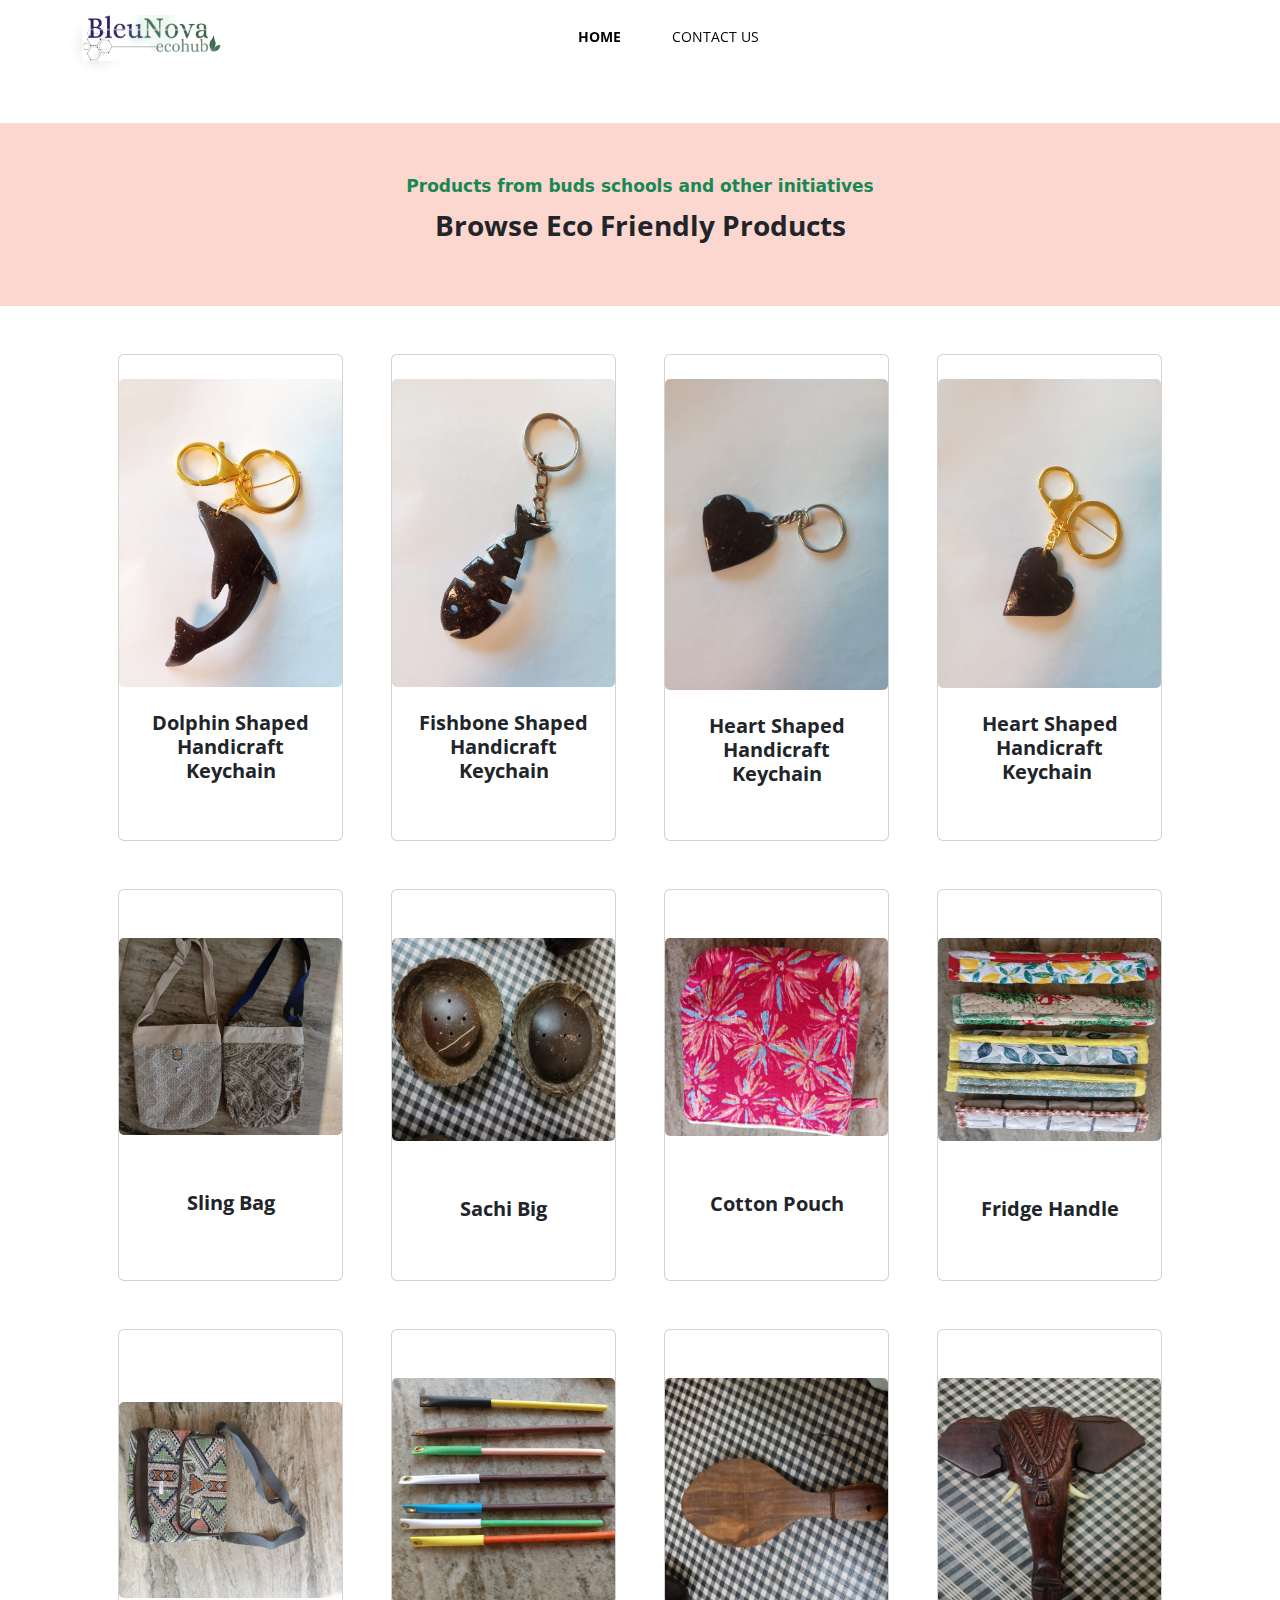
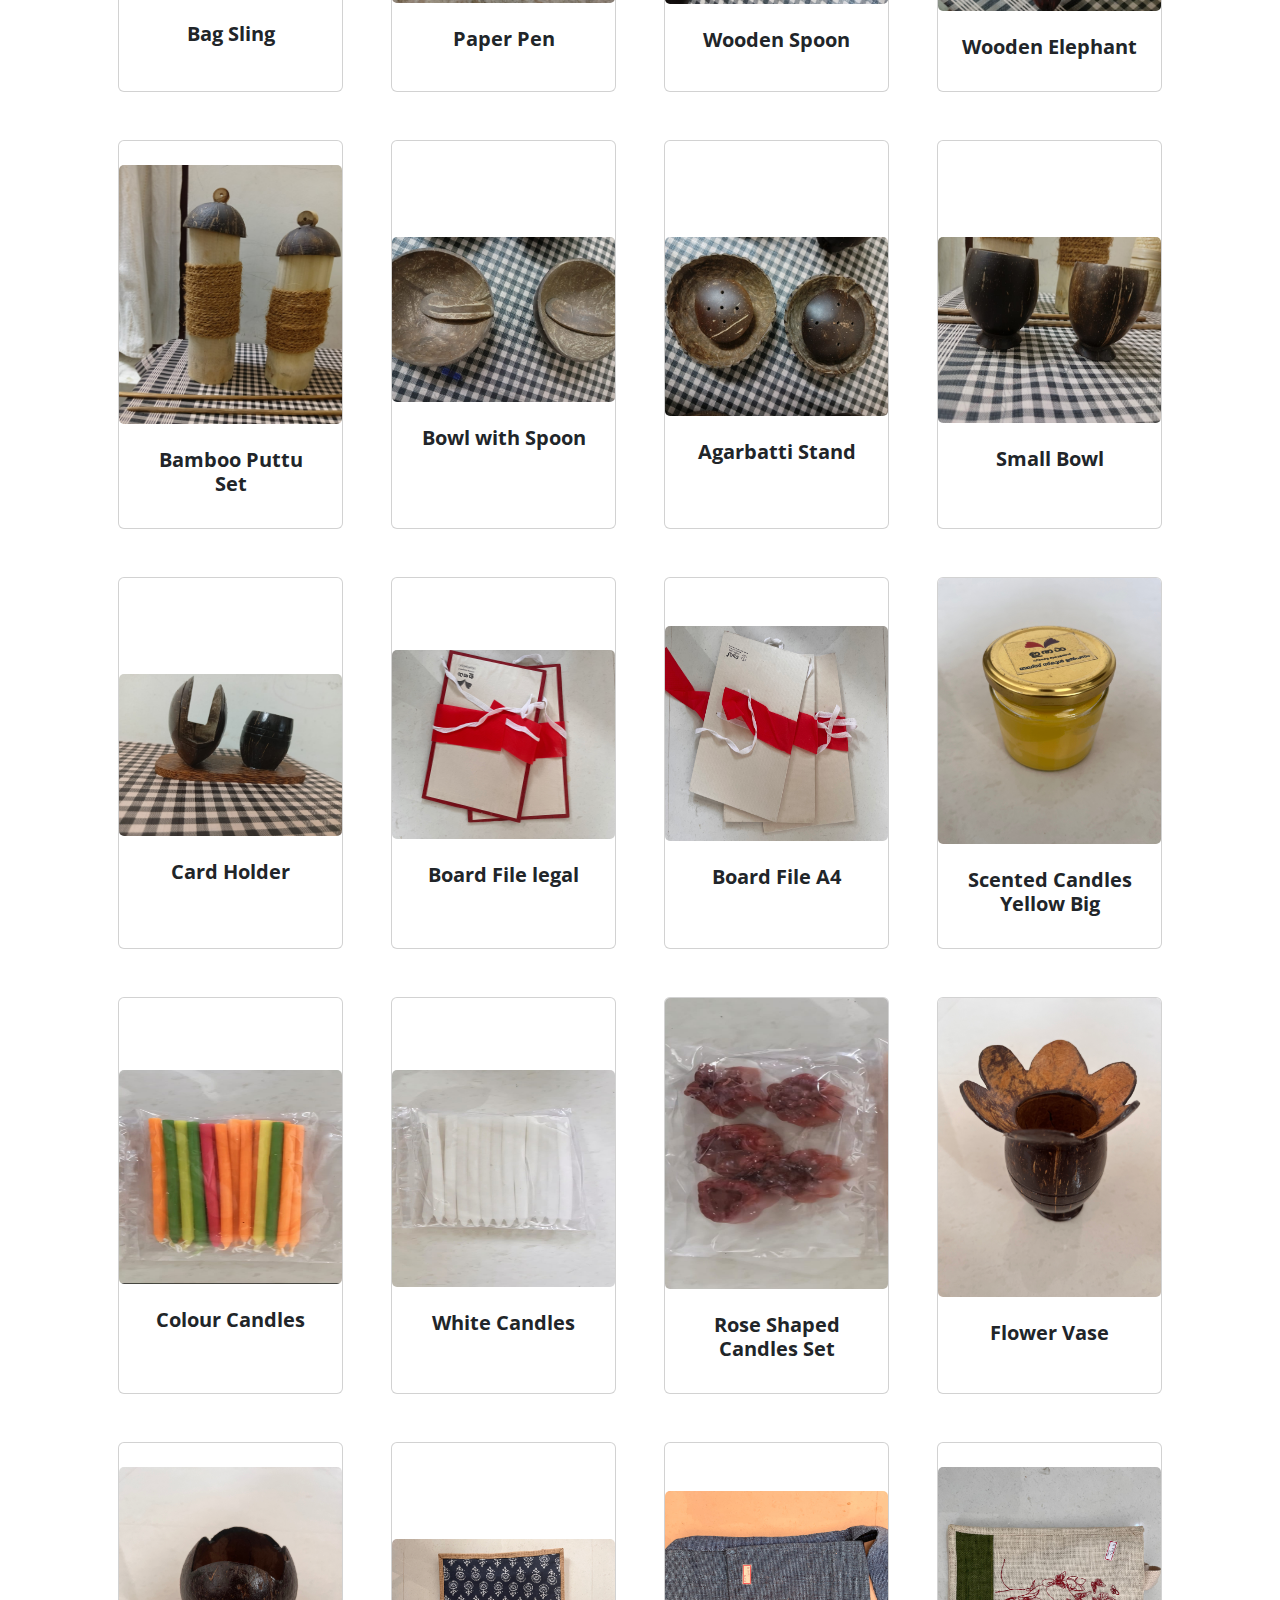
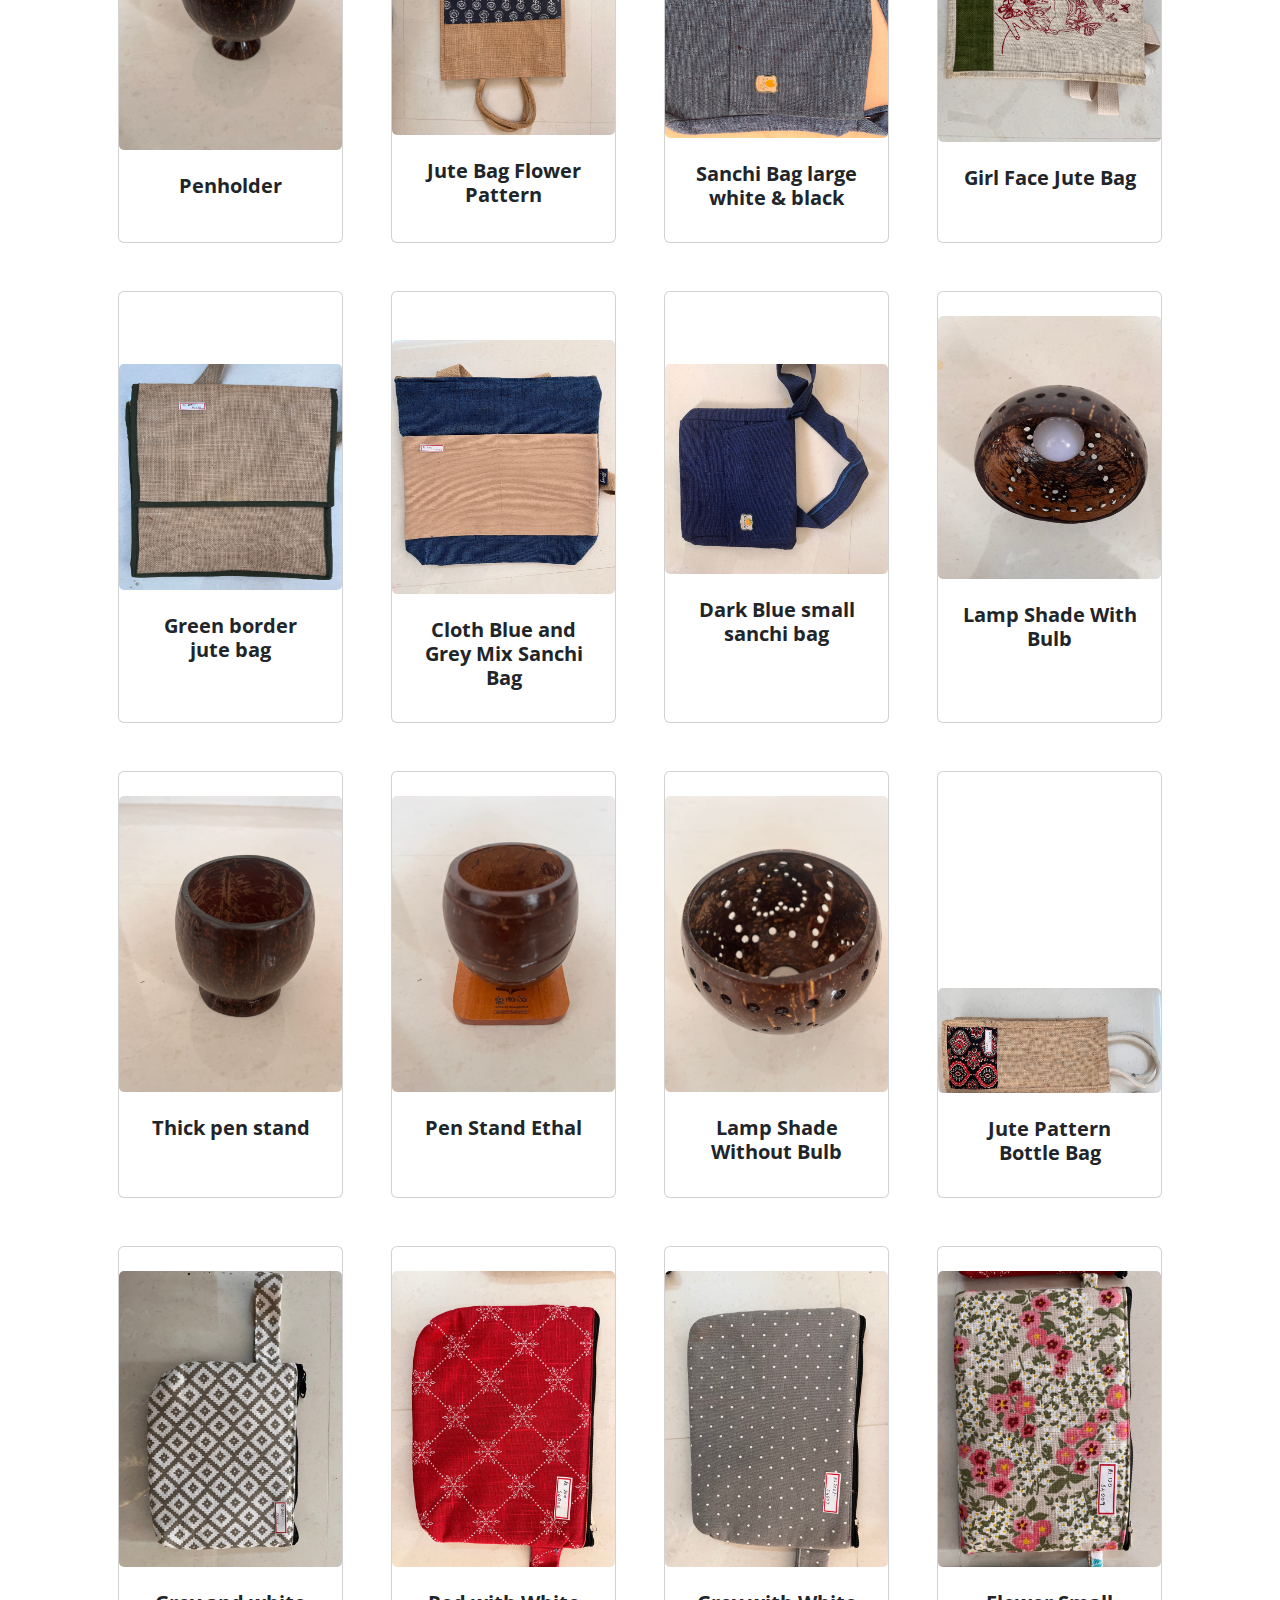
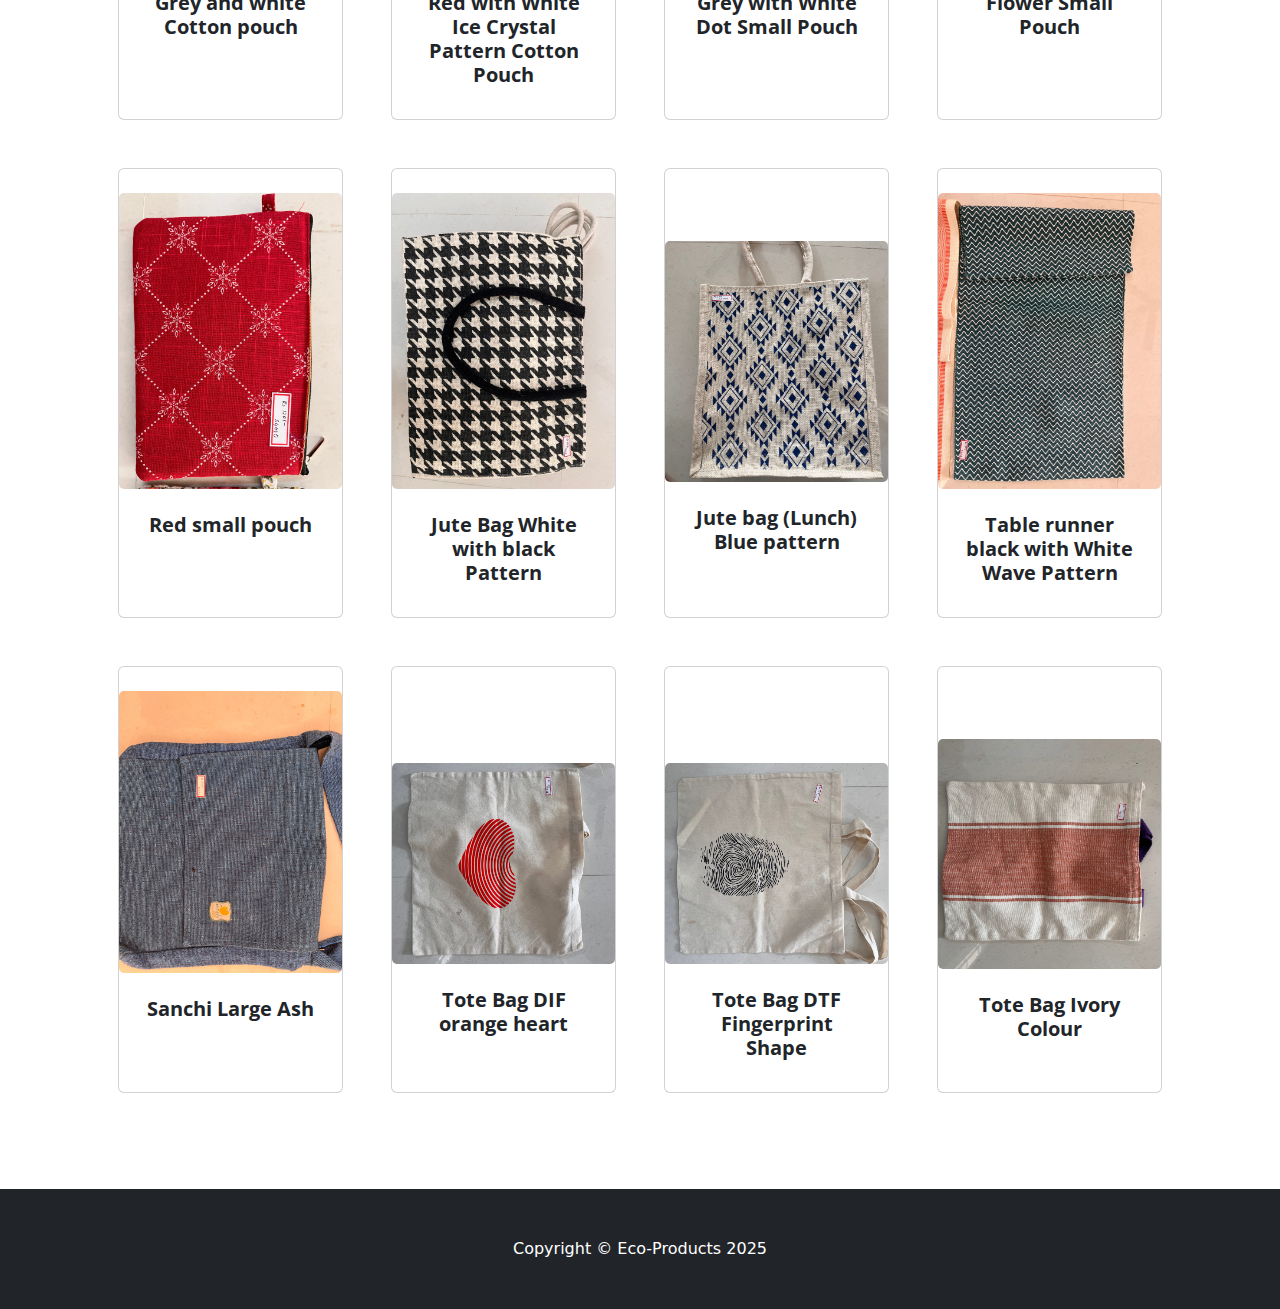
<file: index.html>
<!DOCTYPE html>
<html data-bs-theme="light" lang="en" data-bss-forced-theme="light">

<head>
    <meta charset="utf-8">
    <meta name="viewport" content="width=device-width, initial-scale=1.0, shrink-to-fit=no">
    <title>Eco-Products-Home</title>
    <meta name="description" content="A site for Eco-Friendly Products">
    <link rel="stylesheet" href="assets/bootstrap/css/bootstrap.min.css">
    <link rel="stylesheet" href="https://fonts.googleapis.com/css?family=Inter:300italic,400italic,600italic,700italic,800italic,400,300,600,700,800&amp;display=swap">
    <link rel="stylesheet" href="https://fonts.googleapis.com/css?family=Open+Sans:300italic,400italic,600italic,700italic,800italic,400,300,600,700,800&amp;display=swap">
    <link rel="stylesheet" href="https://fonts.googleapis.com/css?family=Merriweather:400,300,300italic,400italic,700,700italic,900,900italic&amp;display=swap">
    <link rel="stylesheet" href="assets/css/bootstrap/css/bootstrap.min.css">
    <link rel="stylesheet" href="assets/css/css/baguetteBox.min.css">
    <link rel="stylesheet" href="https://cdn.jsdelivr.net/npm/bootstrap-icons@1.5.0/font/bootstrap-icons.css">
    <link rel="stylesheet" href="assets/css/css/styles.css">
</head>

<body>
    <nav class="navbar navbar-expand-md sticky-top navbar-shrink py-3" id="mainNav">
        <div class="container"><a class="navbar-brand d-flex align-items-center" href="index.html"><span class="bs-icon-sm bs-icon-circle bs-icon-primary shadow d-flex justify-content-center align-items-center me-2 bs-icon"><img width="139" height="77" src="assets/img/bleunova%20png.png" style="padding-bottom: 15px;margin-left: -9px;margin-top: 0px;padding-top: 16px;padding-left: 0px;padding-right: 0px;margin-right: -115px;"></span></a><button data-bs-toggle="collapse" class="navbar-toggler" data-bs-target="#navcol-1"><span class="visually-hidden">Toggle navigation</span><span class="navbar-toggler-icon"></span></button>
            <div class="collapse navbar-collapse" id="navcol-1">
                <ul class="navbar-nav mx-auto">
                    <li class="nav-item"><a class="nav-link active" href="index.html"><span style="color: rgb(0, 0, 0);">Home</span></a></li>
                    <li class="nav-item"></li>
                    <li class="nav-item"></li>
                    <li class="nav-item"><a class="nav-link" href="contacts.html" style="padding-left: 35px;"><span style="font-weight: normal !important; color: rgb(0, 0, 0);">Contact us</span></a></li>
                </ul>
            </div>
        </div>
    </nav>
    <section class="py-5">
        <header>
            <div class="row mb-4 mb-lg-5">
                <div class="col-md-8 col-xl-6 text-center mx-auto">
                    <p class="fw-bold text-success mb-2">Products from buds schools and other initiatives</p>
                    <h3 class="fw-bold" style="margin: 9px;">Browse Eco Friendly Products</h3>
                </div>
            </div>
        </header>
        <div class="container px-4 px-lg-5 mt-5">
            <div class="row gx-4 gx-lg-5 row-cols-1 row-cols-md-3 row-cols-xl-4 justify-content-center">
                <div class="col mb-5">
                    <div class="card h-100">
                        <div class="card-footer bg-transparent p-4 pt-0 border-top-0"></div><img class="card-img w-100 d-block card-img w-100 card-img-top" src="assets/img/WhatsApp%20Image%202024-10-24%20at%2017.09.30_babc09ec.jpg" alt="..." width="268" height="308">
                        <div class="card-body p-4">
                            <div class="text-center">
                                <h5 class="fw-bolder">Dolphin Shaped Handicraft Keychain</h5><span></span>
                            </div>
                        </div>
                    </div>
                </div>
                <div class="col mb-5">
                    <div class="card h-100">
                        <div class="text-white bg-dark badge position-absolute" style="top:0.5rem;right:0.5rem;"></div>
                        <div class="card-footer bg-transparent p-4 pt-0 border-top-0"></div><img class="card-img w-100 d-block card-img w-100 card-img-top" src="assets/img/WhatsApp%20Image%202024-10-24%20at%2017.09.29_5a20e2c7.jpg" alt="..." width="268" height="308">
                        <div class="card-body p-4">
                            <div class="text-center">
                                <h5 class="fw-bolder">Fishbone Shaped Handicraft Keychain</h5><span></span>
                            </div>
                        </div>
                    </div>
                </div>
                <div class="col mb-5">
                    <div class="card h-100">
                        <div class="card-footer bg-transparent p-4 pt-0 border-top-0"></div><img class="card-img w-100 d-block card-img w-100 card-img-top" src="assets/img/WhatsApp%20Image%202024-10-24%20at%2017.09.29_dba6a2de.jpg" alt="..." width="268" height="311">
                        <div class="card-body p-4">
                            <div class="text-center">
                                <h5 class="fw-bolder">Heart Shaped Handicraft Keychain</h5><span></span>
                            </div>
                        </div>
                    </div>
                </div>
                <div class="col mb-5">
                    <div class="card h-100">
                        <div class="card-footer bg-transparent p-4 pt-0 border-top-0"></div><img class="card-img w-100 d-block card-img w-100 card-img-top" src="assets/img/WhatsApp%20Image%202024-10-24%20at%2017.09.30_e3933f9f.jpg" alt="..." width="268" height="309">
                        <div class="card-body p-4">
                            <div class="text-center">
                                <h5 class="fw-bolder">Heart Shaped Handicraft Keychain&nbsp;</h5><span></span>
                            </div>
                        </div>
                        <div class="card-footer bg-transparent p-4 pt-0 border-top-0">
                            <div class="text-center"></div>
                        </div>
                    </div>
                </div>
                <div class="col mb-5">
                    <div class="card h-100">
                        <div class="text-white bg-dark badge position-absolute" style="top:0.5rem;right:0.5rem;"></div>
                        <div class="card-footer bg-transparent p-4 pt-0 border-top-0"></div>
                        <div class="card-footer bg-transparent p-4 pt-0 border-top-0"></div><img class="card-img w-100 d-block card-img w-100 card-img-top" src="assets/img/Sling%20bag%20320.jpg" alt="..." width="268" height="197">
                        <div class="card-body p-4">
                            <div class="text-center">
                                <h5 class="fw-bolder">&nbsp;</h5>
                                <h5 class="fw-bolder">Sling Bag</h5>
                            </div>
                        </div>
                    </div>
                </div>
                <div class="col mb-5">
                    <div class="card h-100">
                        <div class="text-white bg-dark badge position-absolute" style="top:0.5rem;right:0.5rem;"></div>
                        <div class="card-footer bg-transparent p-4 pt-0 border-top-0"></div>
                        <div class="card-footer bg-transparent p-4 pt-0 border-top-0"></div><img class="card-img w-100 d-block card-img w-100 card-img-top" src="assets/img/Agarbatti%20Stand.jpg" alt="..." width="268" height="203">
                        <div class="card-body p-4">
                            <div class="text-center">
                                <h5 class="fw-bolder">&nbsp;</h5>
                                <h5 class="fw-bolder">Sachi Big</h5>
                            </div>
                        </div>
                    </div>
                </div>
                <div class="col mb-5">
                    <div class="card h-100">
                        <div class="text-white bg-dark badge position-absolute" style="top:0.5rem;right:0.5rem;"></div>
                        <div class="card-footer bg-transparent p-4 pt-0 border-top-0"></div>
                        <div class="card-footer bg-transparent p-4 pt-0 border-top-0"></div><img class="card-img w-100 d-block card-img w-100 card-img-top" src="assets/img/Cotton%20pouch%20200.jpg" alt="..." width="223" height="198">
                        <div class="card-body p-4">
                            <div class="text-center">
                                <h5 class="fw-bolder">&nbsp;</h5>
                                <h5 class="fw-bolder">Cotton Pouch</h5>
                            </div>
                            <h5 class="fw-bolder">&nbsp;</h5>
                        </div>
                    </div>
                </div>
                <div class="col mb-5">
                    <div class="card h-100">
                        <div class="text-white bg-dark badge position-absolute" style="top:0.5rem;right:0.5rem;"></div>
                        <div class="card-footer bg-transparent p-4 pt-0 border-top-0"></div>
                        <div class="card-footer bg-transparent p-4 pt-0 border-top-0"></div><img class="card-img w-100 d-block card-img w-100 card-img-top" src="assets/img/Fridge%20handle%20100.jpg" alt="..." width="223" height="203">
                        <div class="card-body p-4">
                            <div class="text-center">
                                <h5 class="fw-bolder">&nbsp;</h5>
                                <h5 class="fw-bolder">Fridge Handle</h5>
                            </div>
                        </div>
                    </div>
                </div>
                <div class="col mb-5">
                    <div class="card h-100">
                        <div class="text-white bg-dark badge position-absolute" style="top:0.5rem;right:0.5rem;"></div>
                        <div class="card-footer bg-transparent p-4 pt-0 border-top-0"></div>
                        <div class="card-footer bg-transparent p-4 pt-0 border-top-0"></div>
                        <div class="card-footer bg-transparent p-4 pt-0 border-top-0"></div><img class="card-img w-100 d-block card-img w-100 card-img-top" src="assets/img/Sling%20800.jpg" alt="..." width="223" height="196">
                        <div class="card-body p-4">
                            <div class="text-center">
                                <h5 class="fw-bolder">Bag Sling</h5>
                            </div>
                        </div>
                    </div>
                </div>
                <div class="col mb-5">
                    <div class="card h-100">
                        <div class="text-white bg-dark badge position-absolute" style="top:0.5rem;right:0.5rem;"></div>
                        <div class="card-footer bg-transparent p-4 pt-0 border-top-0"></div>
                        <div class="card-footer bg-transparent p-4 pt-0 border-top-0"></div><img class="card-img w-100 d-block card-img w-100 card-img-top" src="assets/img/seed%20or%20paper%20pen%2015.jpg" alt="..." width="223" height="225">
                        <div class="card-body p-4">
                            <div class="text-center">
                                <h5 class="fw-bolder">Paper Pen</h5>
                            </div>
                        </div>
                    </div>
                </div>
                <div class="col mb-5">
                    <div class="card h-100">
                        <div class="text-white bg-dark badge position-absolute" style="top:0.5rem;right:0.5rem;"></div>
                        <div class="card-footer bg-transparent p-4 pt-0 border-top-0"></div>
                        <div class="card-footer bg-transparent p-4 pt-0 border-top-0"></div><img class="card-img w-100 d-block card-img w-100 card-img-top" src="assets/img/Wooden%20Spoon.jpg" alt="..." width="223" height="226">
                        <div class="card-body p-4">
                            <div class="text-center">
                                <h5 class="fw-bolder">Wooden Spoon</h5>
                            </div>
                        </div>
                    </div>
                </div>
                <div class="col mb-5">
                    <div class="card h-100">
                        <div class="text-white bg-dark badge position-absolute" style="top:0.5rem;right:0.5rem;"></div>
                        <div class="card-footer bg-transparent p-4 pt-0 border-top-0"></div>
                        <div class="card-footer bg-transparent p-4 pt-0 border-top-0"></div><img class="card-img w-100 d-block card-img w-100 card-img-top" src="assets/img/Wooden%20Elephant.jpg" alt="..." width="223" height="233">
                        <div class="card-body p-4">
                            <div class="text-center">
                                <h5 class="fw-bolder">Wooden Elephant</h5>
                            </div>
                        </div>
                    </div>
                </div>
                <div class="col mb-5">
                    <div class="card h-100">
                        <div class="text-white bg-dark badge position-absolute" style="top:0.5rem;right:0.5rem;"></div>
                        <div class="card-footer bg-transparent p-4 pt-0 border-top-0"></div><img class="card-img w-100 d-block card-img w-100 card-img-top" src="assets/img/Bamboo%20Puttu%20Set.jpg" alt="..." width="223" height="259">
                        <div class="card-body p-4">
                            <div class="text-center">
                                <h5 class="fw-bolder">Bamboo Puttu Set</h5>
                            </div>
                        </div>
                    </div>
                </div>
                <div class="col mb-5">
                    <div class="card h-100">
                        <div class="text-white bg-dark badge position-absolute" style="top:0.5rem;right:0.5rem;"></div>
                        <div class="card-footer bg-transparent p-4 pt-0 border-top-0"></div>
                        <div class="card-footer bg-transparent p-4 pt-0 border-top-0"></div>
                        <div class="card-footer bg-transparent p-4 pt-0 border-top-0"></div>
                        <div class="card-footer bg-transparent p-4 pt-0 border-top-0"></div><img class="card-img w-100 d-block card-img w-100 card-img-top" src="assets/img/Bowl%20with%20Spoon.jpg" alt="..." width="223" height="165">
                        <div class="card-body p-4">
                            <div class="text-center">
                                <h5 class="fw-bolder">Bowl with Spoon</h5>
                            </div>
                        </div>
                    </div>
                </div>
                <div class="col mb-5">
                    <div class="card h-100">
                        <div class="text-white bg-dark badge position-absolute" style="top:0.5rem;right:0.5rem;"></div>
                        <div class="card-footer bg-transparent p-4 pt-0 border-top-0"></div>
                        <div class="card-footer bg-transparent p-4 pt-0 border-top-0"></div>
                        <div class="card-footer bg-transparent p-4 pt-0 border-top-0"></div>
                        <div class="card-footer bg-transparent p-4 pt-0 border-top-0"></div><img class="card-img w-100 d-block card-img w-100 card-img-top" src="assets/img/Agarbatti%20Stand.jpg" alt="..." width="223" height="179">
                        <div class="card-body p-4">
                            <div class="text-center">
                                <h5 class="fw-bolder">Agarbatti Stand</h5>
                            </div>
                        </div>
                    </div>
                </div>
                <div class="col mb-5">
                    <div class="card h-100">
                        <div class="text-white bg-dark badge position-absolute" style="top:0.5rem;right:0.5rem;"></div>
                        <div class="card-footer bg-transparent p-4 pt-0 border-top-0"></div>
                        <div class="card-footer bg-transparent p-4 pt-0 border-top-0"></div>
                        <div class="card-footer bg-transparent p-4 pt-0 border-top-0"></div>
                        <div class="card-footer bg-transparent p-4 pt-0 border-top-0"></div><img class="card-img w-100 d-block card-img w-100 card-img-top" src="assets/img/Small%20Bowl.jpg" alt="..." width="223" height="186">
                        <div class="card-body p-4">
                            <div class="text-center">
                                <h5 class="fw-bolder">Small Bowl</h5>
                            </div>
                        </div>
                    </div>
                </div>
                <div class="col mb-5">
                    <div class="card h-100">
                        <div class="text-white bg-dark badge position-absolute" style="top:0.5rem;right:0.5rem;"></div>
                        <div class="card-footer bg-transparent p-4 pt-0 border-top-0"></div>
                        <div class="card-footer bg-transparent p-4 pt-0 border-top-0"></div>
                        <div class="card-footer bg-transparent p-4 pt-0 border-top-0"></div>
                        <div class="card-footer bg-transparent p-4 pt-0 border-top-0"></div><img class="card-img w-100 d-block card-img w-100 card-img-top" src="assets/img/Card%20Holder.jpg" alt="..." width="223" height="162">
                        <div class="card-body p-4">
                            <div class="text-center">
                                <h5 class="fw-bolder">Card Holder</h5>
                            </div>
                        </div>
                    </div>
                </div>
                <div class="col mb-5">
                    <div class="card h-100">
                        <div class="text-white bg-dark badge position-absolute" style="top:0.5rem;right:0.5rem;"></div>
                        <div class="card-footer bg-transparent p-4 pt-0 border-top-0"></div>
                        <div class="card-footer bg-transparent p-4 pt-0 border-top-0"></div>
                        <div class="card-footer bg-transparent p-4 pt-0 border-top-0"></div><img class="card-img w-100 d-block card-img w-100 card-img-top" src="assets/img/Board%20File%20legal.jpg" alt="..." width="223" height="189">
                        <div class="card-body p-4">
                            <div class="text-center">
                                <h5 class="fw-bolder">Board File legal</h5>
                            </div>
                        </div>
                    </div>
                </div>
                <div class="col mb-5">
                    <div class="card h-100">
                        <div class="text-white bg-dark badge position-absolute" style="top:0.5rem;right:0.5rem;"></div>
                        <div class="card-footer bg-transparent p-4 pt-0 border-top-0"></div>
                        <div class="card-footer bg-transparent p-4 pt-0 border-top-0"></div><img class="card-img w-100 d-block card-img w-100 card-img-top" src="assets/img/Board%20File%20A4.jpg" alt="..." width="223" height="215">
                        <div class="card-body p-4">
                            <div class="text-center">
                                <h5 class="fw-bolder">Board File A4</h5>
                            </div>
                        </div>
                    </div>
                </div>
                <div class="col mb-5">
                    <div class="card h-100">
                        <div class="text-white bg-dark badge position-absolute" style="top:0.5rem;right:0.5rem;"></div><img class="card-img w-100 d-block card-img w-100 card-img-top" src="assets/img/Scented%20Candles%20Yellow%20Big.jpg" alt="..." width="223" height="266">
                        <div class="card-body p-4">
                            <div class="text-center">
                                <h5 class="fw-bolder">Scented Candles Yellow Big</h5>
                            </div>
                        </div>
                    </div>
                </div>
                <div class="col mb-5">
                    <div class="card h-100">
                        <div class="text-white bg-dark badge position-absolute" style="top:0.5rem;right:0.5rem;"></div>
                        <div class="card-footer bg-transparent p-4 pt-0 border-top-0"></div>
                        <div class="card-footer bg-transparent p-4 pt-0 border-top-0"></div>
                        <div class="card-footer bg-transparent p-4 pt-0 border-top-0"></div><img class="card-img w-100 d-block card-img w-100 card-img-top" src="assets/img/Colour%20Candles.jpg" alt="..." width="223" height="214">
                        <div class="card-body p-4">
                            <div class="text-center">
                                <h5 class="fw-bolder">Colour Candles</h5>
                            </div>
                        </div>
                    </div>
                </div>
                <div class="col mb-5">
                    <div class="card h-100">
                        <div class="text-white bg-dark badge position-absolute" style="top:0.5rem;right:0.5rem;"></div>
                        <div class="card-footer bg-transparent p-4 pt-0 border-top-0"></div>
                        <div class="card-footer bg-transparent p-4 pt-0 border-top-0"></div>
                        <div class="card-footer bg-transparent p-4 pt-0 border-top-0"></div><img class="card-img w-100 d-block card-img w-100 card-img-top" src="assets/img/White%20Candles.jpg" alt="..." width="223" height="217">
                        <div class="card-body p-4">
                            <div class="text-center">
                                <h5 class="fw-bolder">White Candles</h5>
                            </div>
                        </div>
                    </div>
                </div>
                <div class="col mb-5">
                    <div class="card h-100">
                        <div class="text-white bg-dark badge position-absolute" style="top:0.5rem;right:0.5rem;"></div><img class="card-img w-100 d-block card-img w-100 card-img-top" src="assets/img/Rose%20Shaped%20Candles%20Set.jpg" alt="..." width="223" height="291">
                        <div class="card-body p-4">
                            <div class="text-center">
                                <h5 class="fw-bolder">Rose Shaped Candles Set</h5>
                            </div>
                        </div>
                    </div>
                </div>
                <div class="col mb-5">
                    <div class="card h-100">
                        <div class="text-white bg-dark badge position-absolute" style="top:0.5rem;right:0.5rem;"></div><img class="card-img w-100 d-block card-img w-100 card-img-top" src="assets/img/Flower%20Vase%20.jpg" alt="..." width="223" height="299">
                        <div class="card-body p-4">
                            <div class="text-center">
                                <h5 class="fw-bolder">Flower Vase </h5>
                            </div>
                        </div>
                    </div>
                </div>
                <div class="col mb-5">
                    <div class="card h-100">
                        <div class="text-white bg-dark badge position-absolute" style="top:0.5rem;right:0.5rem;"></div>
                        <div class="card-footer bg-transparent p-4 pt-0 border-top-0"></div><img class="card-img w-100 d-block card-img w-100 card-img-top" src="assets/img/Penholder.jpg" alt="..." width="268" height="283">
                        <div class="card-body p-4">
                            <div class="text-center">
                                <h5 class="fw-bolder">Penholder</h5>
                            </div>
                        </div>
                    </div>
                </div>
                <div class="col mb-5">
                    <div class="card h-100">
                        <div class="text-white bg-dark badge position-absolute" style="top:0.5rem;right:0.5rem;"></div>
                        <div class="card-footer bg-transparent p-4 pt-0 border-top-0"></div>
                        <div class="card-footer bg-transparent p-4 pt-0 border-top-0"></div>
                        <div class="card-footer bg-transparent p-4 pt-0 border-top-0"></div>
                        <div class="card-footer bg-transparent p-4 pt-0 border-top-0"></div><img class="card-img w-100 d-block card-img w-100 card-img-top" src="assets/img/Jute%20Bag%20Flower%20Pattern.jpg" alt="..." width="223" height="196">
                        <div class="card-body p-4">
                            <div class="text-center">
                                <h5 class="fw-bolder">Jute Bag Flower Pattern</h5>
                            </div>
                        </div>
                    </div>
                </div>
                <div class="col mb-5">
                    <div class="card h-100">
                        <div class="card-footer bg-transparent p-4 pt-0 border-top-0"></div>
                        <div class="card-footer bg-transparent p-4 pt-0 border-top-0"></div><img class="card-img w-100 d-block card-img w-100 card-img-top" src="assets/img/Sanchi%20Large%20Blue.jpg" alt="..." width="223" height="247">
                        <div class="card-body p-4">
                            <div class="text-center">
                                <h5 class="fw-bolder">Sanchi Bag large white &amp; black</h5>
                            </div>
                        </div>
                    </div>
                </div>
                <div class="col mb-5">
                    <div class="card h-100">
                        <div class="card-footer bg-transparent p-4 pt-0 border-top-0"></div><img class="card-img w-100 d-block card-img w-100 card-img-top" src="assets/img/girl%20face%20Jute%20bag.jpg" alt="..." width="223" height="275">
                        <div class="card-body p-4">
                            <div class="text-center">
                                <h5 class="fw-bolder">Girl Face Jute Bag</h5>
                            </div>
                        </div>
                    </div>
                </div>
                <div class="col mb-5">
                    <div class="card h-100">
                        <div class="card-footer bg-transparent p-4 pt-0 border-top-0"></div>
                        <div class="card-footer bg-transparent p-4 pt-0 border-top-0"></div>
                        <div class="card-footer bg-transparent p-4 pt-0 border-top-0"></div><img class="card-img w-100 d-block card-img w-100 card-img-top" src="assets/img/green%20border%20jute%20bag.jpg" alt="..." width="223" height="226">
                        <div class="card-body p-4">
                            <div class="text-center">
                                <h5 class="fw-bolder">Green border jute bag</h5>
                            </div>
                        </div>
                    </div>
                </div>
                <div class="col mb-5">
                    <div class="card h-100">
                        <div class="card-footer bg-transparent p-4 pt-0 border-top-0"></div>
                        <div class="card-footer bg-transparent p-4 pt-0 border-top-0"></div><img class="card-img w-100 d-block card-img w-100 card-img-top" src="assets/img/Cloth%20blue%20and%20grey%20mix%20sanchi%20bag.jpg" alt="..." width="223" height="254">
                        <div class="card-body p-4">
                            <div class="text-center">
                                <h5 class="fw-bolder">Cloth Blue and Grey Mix Sanchi Bag</h5>
                            </div>
                        </div>
                    </div>
                </div>
                <div class="col mb-5">
                    <div class="card h-100">
                        <div class="card-footer bg-transparent p-4 pt-0 border-top-0"></div>
                        <div class="card-footer bg-transparent p-4 pt-0 border-top-0"></div>
                        <div class="card-footer bg-transparent p-4 pt-0 border-top-0"></div><img class="card-img w-100 d-block card-img w-100 card-img-top" src="assets/img/dark%20blue%20small%20sanchi%20bag.jpg" alt="..." width="223" height="210">
                        <div class="card-body p-4">
                            <div class="text-center">
                                <h5 class="fw-bolder">Dark Blue small sanchi bag</h5>
                            </div>
                        </div>
                    </div>
                </div>
                <div class="col mb-5">
                    <div class="card h-100">
                        <div class="card-footer bg-transparent p-4 pt-0 border-top-0"></div><img class="card-img w-100 d-block card-img w-100 card-img-top" src="assets/img/lamp%20shade%20with%20bulb%20.jpg" alt="..." width="223" height="263">
                        <div class="card-body p-4">
                            <div class="text-center">
                                <h5 class="fw-bolder">Lamp Shade With Bulb</h5>
                            </div>
                        </div>
                    </div>
                </div>
                <div class="col mb-5">
                    <div class="card h-100">
                        <div class="card-footer bg-transparent p-4 pt-0 border-top-0"></div><img class="card-img w-100 d-block card-img w-100 card-img-top" src="assets/img/thick%20pen%20stand.jpg" alt="..." width="268" height="296">
                        <div class="card-body p-4">
                            <div class="text-center">
                                <h5 class="fw-bolder">Thick pen stand</h5>
                            </div>
                        </div>
                    </div>
                </div>
                <div class="col mb-5">
                    <div class="card h-100">
                        <div class="card-footer bg-transparent p-4 pt-0 border-top-0"></div><img class="card-img w-100 d-block card-img w-100 card-img-top" src="assets/img/pen%20stand%20Ethal.jpg" alt="..." width="268" height="296">
                        <div class="card-body p-4">
                            <div class="text-center">
                                <h5 class="fw-bolder">Pen Stand Ethal</h5>
                            </div>
                        </div>
                    </div>
                </div>
                <div class="col mb-5">
                    <div class="card h-100">
                        <div class="card-footer bg-transparent p-4 pt-0 border-top-0"></div><img class="card-img w-100 d-block card-img w-100 card-img-top" src="assets/img/lamp%20shade%20without%20bulb.jpg" alt="..." width="268" height="296">
                        <div class="card-body p-4">
                            <div class="text-center">
                                <h5 class="fw-bolder">Lamp Shade Without Bulb</h5>
                            </div>
                        </div>
                    </div>
                </div>
                <div class="col mb-5">
                    <div class="card h-100">
                        <div class="card-footer bg-transparent p-4 pt-0 border-top-0"></div>
                        <div class="card-footer bg-transparent p-4 pt-0 border-top-0"></div>
                        <div class="card-footer bg-transparent p-4 pt-0 border-top-0"></div>
                        <div class="card-footer bg-transparent p-4 pt-0 border-top-0"></div>
                        <div class="card-footer bg-transparent p-4 pt-0 border-top-0"></div>
                        <div class="card-footer bg-transparent p-4 pt-0 border-top-0"></div>
                        <div class="card-footer bg-transparent p-4 pt-0 border-top-0"></div>
                        <div class="card-footer bg-transparent p-4 pt-0 border-top-0"></div>
                        <div class="card-footer bg-transparent p-4 pt-0 border-top-0"></div><img class="card-img w-100 d-block card-img w-100 card-img-top" src="assets/img/Jute%20pattern%20Bottle%20bag.jpg" alt="..." width="223" height="105">
                        <div class="card-body p-4">
                            <div class="text-center">
                                <h5 class="fw-bolder">Jute Pattern Bottle Bag</h5>
                            </div>
                        </div>
                    </div>
                </div>
                <div class="col mb-5">
                    <div class="card h-100">
                        <div class="card-footer bg-transparent p-4 pt-0 border-top-0"></div><img class="card-img w-100 d-block card-img w-100 card-img-top" src="assets/img/grey%20and%20white%20Cotton%20pouch.jpg" alt="..." width="268" height="296">
                        <div class="card-body p-4">
                            <div class="text-center">
                                <h5 class="fw-bolder">Grey and white Cotton pouch</h5>
                            </div>
                        </div>
                    </div>
                </div>
                <div class="col mb-5">
                    <div class="card h-100">
                        <div class="card-footer bg-transparent p-4 pt-0 border-top-0"></div><img class="card-img w-100 d-block card-img w-100 card-img-top" src="assets/img/red%20with%20white%20ice%20crystal%20pattern%20Cotton%20pouch.jpg" alt="..." width="268" height="296">
                        <div class="card-body p-4">
                            <div class="text-center">
                                <h5 class="fw-bolder">Red with White Ice Crystal Pattern Cotton Pouch</h5>
                            </div>
                        </div>
                    </div>
                </div>
                <div class="col mb-5">
                    <div class="card h-100">
                        <div class="card-footer bg-transparent p-4 pt-0 border-top-0"></div><img class="card-img w-100 d-block card-img w-100 card-img-top" src="assets/img/grey%20with%20white%20dot%20small%20pouch.jpg" alt="..." width="268" height="296">
                        <div class="card-body p-4">
                            <div class="text-center">
                                <h5 class="fw-bolder">Grey with White Dot Small Pouch</h5>
                            </div>
                        </div>
                    </div>
                </div>
                <div class="col mb-5">
                    <div class="card h-100">
                        <div class="card-footer bg-transparent p-4 pt-0 border-top-0"></div><img class="card-img w-100 d-block card-img w-100 card-img-top" src="assets/img/flower%20small%20pouch.jpg" alt="..." width="268" height="296">
                        <div class="card-body p-4">
                            <div class="text-center">
                                <h5 class="fw-bolder">Flower Small Pouch</h5>
                            </div>
                        </div>
                    </div>
                </div>
                <div class="col mb-5">
                    <div class="card h-100">
                        <div class="card-footer bg-transparent p-4 pt-0 border-top-0"></div><img class="card-img w-100 d-block card-img w-100 card-img-top" src="assets/img/red%20small%20pouch.jpg" alt="..." width="268" height="296">
                        <div class="card-body p-4">
                            <div class="text-center">
                                <h5 class="fw-bolder">Red small pouch</h5>
                            </div>
                        </div>
                    </div>
                </div>
                <div class="col mb-5">
                    <div class="card h-100">
                        <div class="card-footer bg-transparent p-4 pt-0 border-top-0"></div><img class="card-img w-100 d-block card-img w-100 card-img-top" src="assets/img/Jute%20Bag%20White%20with%20black%20Pattern.jpg" alt="..." width="268" height="296">
                        <div class="card-body p-4">
                            <div class="text-center">
                                <h5 class="fw-bolder">Jute Bag White with black Pattern</h5>
                            </div>
                        </div>
                    </div>
                </div>
                <div class="col mb-5">
                    <div class="card h-100">
                        <div class="card-footer bg-transparent p-4 pt-0 border-top-0"></div>
                        <div class="card-footer bg-transparent p-4 pt-0 border-top-0"></div>
                        <div class="card-footer bg-transparent p-4 pt-0 border-top-0"></div><img class="card-img w-100 d-block card-img w-100 card-img-top" src="assets/img/Jute%20bag%20(Lunch)%20Blue%20pattern.jpg" alt="..." width="223" height="241">
                        <div class="card-body p-4">
                            <div class="text-center">
                                <h5 class="fw-bolder">Jute bag (Lunch) Blue pattern</h5>
                            </div>
                        </div>
                    </div>
                </div>
                <div class="col mb-5">
                    <div class="card h-100">
                        <div class="card-footer bg-transparent p-4 pt-0 border-top-0"></div><img class="card-img w-100 d-block card-img w-100 card-img-top" src="assets/img/Table%20runner%20black%20with%20white%20Wave%20Pattern.jpg" alt="..." width="268" height="296">
                        <div class="card-body p-4">
                            <div class="text-center">
                                <h5 class="fw-bolder">Table runner black with White Wave Pattern</h5>
                            </div>
                        </div>
                    </div>
                </div>
                <div class="col mb-5">
                    <div class="card h-100">
                        <div class="card-footer bg-transparent p-4 pt-0 border-top-0"></div><img class="card-img w-100 d-block card-img w-100 card-img-top" src="assets/img/Sanchi%20Large%20Blue.jpg" alt="..." width="223" height="282" style="padding-left: 0px;">
                        <div class="card-body p-4">
                            <div class="text-center">
                                <h5 class="fw-bolder">Sanchi Large Ash</h5>
                            </div>
                        </div>
                    </div>
                </div>
                <div class="col mb-5">
                    <div class="card h-100">
                        <div class="card-footer bg-transparent p-4 pt-0 border-top-0"></div>
                        <div class="card-footer bg-transparent p-4 pt-0 border-top-0"></div>
                        <div class="card-footer bg-transparent p-4 pt-0 border-top-0"></div>
                        <div class="card-footer bg-transparent p-4 pt-0 border-top-0"></div><img class="card-img w-100 d-block card-img w-100 card-img-top" src="assets/img/Tote%20Bag%20DIF%20orange%20heart.jpg" alt="..." width="223" height="201">
                        <div class="card-body p-4">
                            <div class="text-center">
                                <h5 class="fw-bolder">Tote Bag DIF orange heart</h5>
                            </div>
                        </div>
                    </div>
                </div>
                <div class="col mb-5">
                    <div class="card h-100">
                        <div class="card-footer bg-transparent p-4 pt-0 border-top-0"></div>
                        <div class="card-footer bg-transparent p-4 pt-0 border-top-0"></div>
                        <div class="card-footer bg-transparent p-4 pt-0 border-top-0"></div>
                        <div class="card-footer bg-transparent p-4 pt-0 border-top-0"></div><img class="card-img w-100 d-block card-img w-100 card-img-top" src="assets/img/Tote%20Bag%20DTF%20fingerprint%20shape.jpg" alt="..." width="223" height="201">
                        <div class="card-body p-4">
                            <div class="text-center">
                                <h5 class="fw-bolder">Tote Bag DTF Fingerprint Shape</h5>
                            </div>
                        </div>
                    </div>
                </div>
                <div class="col mb-5">
                    <div class="card h-100">
                        <div class="card-footer bg-transparent p-4 pt-0 border-top-0"></div>
                        <div class="card-footer bg-transparent p-4 pt-0 border-top-0"></div>
                        <div class="card-footer bg-transparent p-4 pt-0 border-top-0"></div><img class="card-img w-100 d-block card-img w-100 card-img-top" src="assets/img/Tote%20Bag%20ivory%20colour.jpg" alt="..." width="223" height="230">
                        <div class="card-body p-4">
                            <div class="text-center">
                                <h5 class="fw-bolder">Tote Bag Ivory Colour</h5>
                            </div>
                        </div>
                    </div>
                </div>
            </div>
        </div>
    </section>
    <footer class="bg-dark py-5">
        <div class="container">
            <p class="text-center text-white m-0">Copyright © Eco-Products 2025</p>
        </div>
    </footer>
    <script src="assets/bootstrap/js/bootstrap.min.js"></script>
    <script src="assets/js/bold-and-bright.js"></script>
    <script src="assets/js/bootstrap/js/bootstrap.min.js"></script>
    <script src="assets/js/js/baguetteBox.min.js"></script>
    <script src="assets/js/js/creative.js"></script>
    <script src="https://cdn.jsdelivr.net/npm/bootstrap@5.2.3/dist/js/bootstrap.bundle.min.js"></script>
    <script src="assets/js/js/scripts.js"></script>
</body>

</html>
</file>
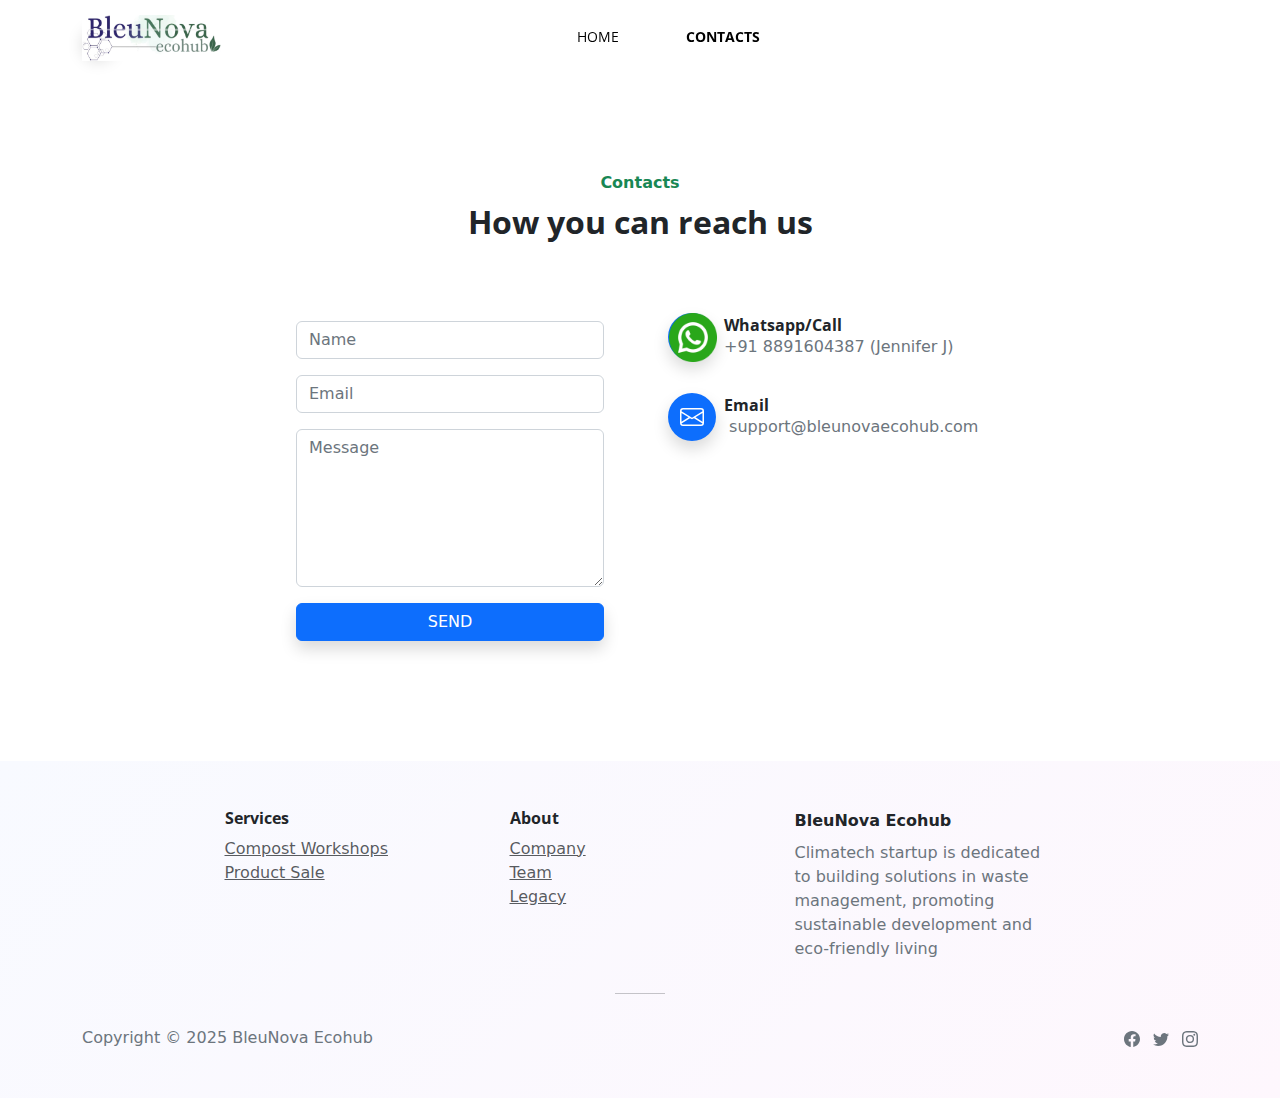
<file: contacts.html>
<!DOCTYPE html>
<html data-bs-theme="light" lang="en">

<head>
    <meta charset="utf-8">
    <meta name="viewport" content="width=device-width, initial-scale=1.0, shrink-to-fit=no">
    <title>Contacts - BleuNova Ecohub</title>
    <meta name="description" content="A site for Eco-Friendly Products">
    <link rel="stylesheet" href="assets/bootstrap/css/bootstrap.min.css">
    <link rel="stylesheet" href="https://fonts.googleapis.com/css?family=Inter:300italic,400italic,600italic,700italic,800italic,400,300,600,700,800&amp;display=swap">
    <link rel="stylesheet" href="https://fonts.googleapis.com/css?family=Open+Sans:300italic,400italic,600italic,700italic,800italic,400,300,600,700,800&amp;display=swap">
    <link rel="stylesheet" href="https://fonts.googleapis.com/css?family=Merriweather:400,300,300italic,400italic,700,700italic,900,900italic&amp;display=swap">
    <link rel="stylesheet" href="assets/css/bootstrap/css/bootstrap.min.css">
    <link rel="stylesheet" href="assets/css/css/baguetteBox.min.css">
    <link rel="stylesheet" href="https://cdn.jsdelivr.net/npm/bootstrap-icons@1.5.0/font/bootstrap-icons.css">
    <link rel="stylesheet" href="assets/css/css/styles.css">
</head>

<body>
    <nav class="navbar navbar-expand-md sticky-top navbar-shrink py-3" id="mainNav">
        <div class="container"><a class="navbar-brand d-flex align-items-center" href="index.html"><span class="bs-icon-sm bs-icon-circle bs-icon-primary shadow d-flex justify-content-center align-items-center me-2 bs-icon"><img width="139" height="77" src="assets/img/bleunova%20png.png" style="padding-bottom: 15px;margin-left: -9px;margin-top: 0px;padding-top: 16px;padding-left: 0px;padding-right: 0px;margin-right: -115px;"></span></a><button data-bs-toggle="collapse" class="navbar-toggler" data-bs-target="#navcol-1"><span class="visually-hidden">Toggle navigation</span><span class="navbar-toggler-icon"></span></button>
            <div class="collapse navbar-collapse" id="navcol-1">
                <ul class="navbar-nav mx-auto">
                    <li class="nav-item"><a class="nav-link" href="index.html"><span style="font-weight: normal !important; color: rgb(0, 0, 0);">Home</span></a></li>
                    <li class="nav-item"></li>
                    <li class="nav-item"></li>
                    <li class="nav-item"><a class="nav-link active" href="contacts.html" style="margin-left: 35px;"><span style="color: rgb(0, 0, 0);">Contacts</span></a></li>
                </ul>
            </div>
        </div>
    </nav>
    <section class="py-5">
        <div class="container py-5">
            <div class="row mb-5">
                <div class="col-md-8 col-xl-6 text-center mx-auto">
                    <p class="fw-bold text-success mb-2">Contacts</p>
                    <h2 class="fw-bold">How you can reach us</h2>
                </div>
            </div>
            <div class="row d-flex justify-content-center">
                <div class="col-md-6 col-xl-4">
                    <div>
                        <form class="p-3 p-xl-4" method="post" data-bs-theme="light">
                            <div class="mb-3"><input class="form-control" type="text" id="name-1" name="name" placeholder="Name"></div>
                            <div class="mb-3"><input class="form-control" type="email" id="email-1" name="email" placeholder="Email"></div>
                            <div class="mb-3"><textarea class="form-control" id="message-1" name="message" rows="6" placeholder="Message"></textarea></div>
                            <div><button class="btn btn-primary shadow d-block w-100" type="submit">Send </button></div>
                        </form>
                    </div>
                </div>
                <div class="col-md-4 col-xl-4 d-flex justify-content-center justify-content-xl-start">
                    <div class="d-flex flex-wrap flex-md-column justify-content-md-start align-items-md-start h-100">
                        <div class="d-flex align-items-center p-3">
                            <div class="bs-icon-md bs-icon-circle bs-icon-primary shadow d-flex flex-shrink-0 justify-content-center align-items-center d-inline-block bs-icon bs-icon-md"><img width="48" height="80" src="assets/img/whatsapp.png" style="padding-bottom: 15px;padding-left: 0px;margin-left: -9px;margin-right: -10px;padding-right: 0px;margin-top: 0px;padding-top: 16px;"></div>
                            <div class="px-2">
                                <h6 class="fw-bold mb-0">Whatsapp/Call</h6>
                                <p class="text-muted mb-0">+91 8891604387 (Jennifer J)</p>
                            </div>
                        </div>
                        <div class="d-flex align-items-center p-3">
                            <div class="bs-icon-md bs-icon-circle bs-icon-primary shadow d-flex flex-shrink-0 justify-content-center align-items-center d-inline-block bs-icon bs-icon-md"><svg xmlns="http://www.w3.org/2000/svg" width="1em" height="1em" fill="currentColor" viewBox="0 0 16 16" class="bi bi-envelope">
                                    <path d="M0 4a2 2 0 0 1 2-2h12a2 2 0 0 1 2 2v8a2 2 0 0 1-2 2H2a2 2 0 0 1-2-2zm2-1a1 1 0 0 0-1 1v.217l7 4.2 7-4.2V4a1 1 0 0 0-1-1zm13 2.383-4.708 2.825L15 11.105zm-.034 6.876-5.64-3.471L8 9.583l-1.326-.795-5.64 3.47A1 1 0 0 0 2 13h12a1 1 0 0 0 .966-.741M1 11.105l4.708-2.897L1 5.383z"></path>
                                </svg></div>
                            <div class="px-2">
                                <h6 class="fw-bold mb-0">Email</h6>
                                <p class="text-muted mb-0">&nbsp;support@bleunovaecohub.com</p>
                            </div>
                        </div>
                    </div>
                </div>
            </div>
        </div>
    </section>
    <footer class="bg-primary-gradient">
        <div class="container py-4 py-lg-5">
            <div class="row justify-content-center">
                <div class="col-sm-4 col-md-3 text-center text-lg-start d-flex flex-column">
                    <h3 class="fs-6 fw-bold">Services</h3>
                    <ul class="list-unstyled">
                        <li><a href="#">Compost Workshops</a></li>
                        <li><a href="#">Product Sale</a></li>
                    </ul>
                </div>
                <div class="col-sm-4 col-md-3 text-center text-lg-start d-flex flex-column">
                    <h3 class="fs-6 fw-bold">About</h3>
                    <ul class="list-unstyled">
                        <li><a href="#">Company</a></li>
                        <li><a href="#">Team</a></li>
                        <li><a href="#">Legacy</a></li>
                    </ul>
                </div>
                <div class="col-lg-3 text-center text-lg-start d-flex flex-column align-items-center order-first align-items-lg-start order-lg-last">
                    <div class="fw-bold d-flex align-items-center mb-2"><span>BleuNova Ecohub</span></div>
                    <p class="text-muted">Climatech startup is dedicated to building solutions in waste management, promoting sustainable development and eco-friendly living</p>
                </div>
            </div>
            <hr>
            <div class="text-muted d-flex justify-content-between align-items-center pt-3">
                <p class="mb-0">Copyright © 2025 BleuNova Ecohub</p>
                <ul class="list-inline mb-0">
                    <li class="list-inline-item"><svg xmlns="http://www.w3.org/2000/svg" width="1em" height="1em" fill="currentColor" viewBox="0 0 16 16" class="bi bi-facebook">
                            <path d="M16 8.049c0-4.446-3.582-8.05-8-8.05C3.58 0-.002 3.603-.002 8.05c0 4.017 2.926 7.347 6.75 7.951v-5.625h-2.03V8.05H6.75V6.275c0-2.017 1.195-3.131 3.022-3.131.876 0 1.791.157 1.791.157v1.98h-1.009c-.993 0-1.303.621-1.303 1.258v1.51h2.218l-.354 2.326H9.25V16c3.824-.604 6.75-3.934 6.75-7.951"></path>
                        </svg></li>
                    <li class="list-inline-item"><svg xmlns="http://www.w3.org/2000/svg" width="1em" height="1em" fill="currentColor" viewBox="0 0 16 16" class="bi bi-twitter">
                            <path d="M5.026 15c6.038 0 9.341-5.003 9.341-9.334 0-.14 0-.282-.006-.422A6.685 6.685 0 0 0 16 3.542a6.658 6.658 0 0 1-1.889.518 3.301 3.301 0 0 0 1.447-1.817 6.533 6.533 0 0 1-2.087.793A3.286 3.286 0 0 0 7.875 6.03a9.325 9.325 0 0 1-6.767-3.429 3.289 3.289 0 0 0 1.018 4.382A3.323 3.323 0 0 1 .64 6.575v.045a3.288 3.288 0 0 0 2.632 3.218 3.203 3.203 0 0 1-.865.115 3.23 3.23 0 0 1-.614-.057 3.283 3.283 0 0 0 3.067 2.277A6.588 6.588 0 0 1 .78 13.58a6.32 6.32 0 0 1-.78-.045A9.344 9.344 0 0 0 5.026 15"></path>
                        </svg></li>
                    <li class="list-inline-item"><svg xmlns="http://www.w3.org/2000/svg" width="1em" height="1em" fill="currentColor" viewBox="0 0 16 16" class="bi bi-instagram">
                            <path d="M8 0C5.829 0 5.556.01 4.703.048 3.85.088 3.269.222 2.76.42a3.917 3.917 0 0 0-1.417.923A3.927 3.927 0 0 0 .42 2.76C.222 3.268.087 3.85.048 4.7.01 5.555 0 5.827 0 8.001c0 2.172.01 2.444.048 3.297.04.852.174 1.433.372 1.942.205.526.478.972.923 1.417.444.445.89.719 1.416.923.51.198 1.09.333 1.942.372C5.555 15.99 5.827 16 8 16s2.444-.01 3.298-.048c.851-.04 1.434-.174 1.943-.372a3.916 3.916 0 0 0 1.416-.923c.445-.445.718-.891.923-1.417.197-.509.332-1.09.372-1.942C15.99 10.445 16 10.173 16 8s-.01-2.445-.048-3.299c-.04-.851-.175-1.433-.372-1.941a3.926 3.926 0 0 0-.923-1.417A3.911 3.911 0 0 0 13.24.42c-.51-.198-1.092-.333-1.943-.372C10.443.01 10.172 0 7.998 0h.003zm-.717 1.442h.718c2.136 0 2.389.007 3.232.046.78.035 1.204.166 1.486.275.373.145.64.319.92.599.28.28.453.546.598.92.11.281.24.705.275 1.485.039.843.047 1.096.047 3.231s-.008 2.389-.047 3.232c-.035.78-.166 1.203-.275 1.485a2.47 2.47 0 0 1-.599.919c-.28.28-.546.453-.92.598-.28.11-.704.24-1.485.276-.843.038-1.096.047-3.232.047s-2.39-.009-3.233-.047c-.78-.036-1.203-.166-1.485-.276a2.478 2.478 0 0 1-.92-.598 2.48 2.48 0 0 1-.6-.92c-.109-.281-.24-.705-.275-1.485-.038-.843-.046-1.096-.046-3.233 0-2.136.008-2.388.046-3.231.036-.78.166-1.204.276-1.486.145-.373.319-.64.599-.92.28-.28.546-.453.92-.598.282-.11.705-.24 1.485-.276.738-.034 1.024-.044 2.515-.045v.002zm4.988 1.328a.96.96 0 1 0 0 1.92.96.96 0 0 0 0-1.92zm-4.27 1.122a4.109 4.109 0 1 0 0 8.217 4.109 4.109 0 0 0 0-8.217zm0 1.441a2.667 2.667 0 1 1 0 5.334 2.667 2.667 0 0 1 0-5.334"></path>
                        </svg></li>
                </ul>
            </div>
        </div>
    </footer>
    <script src="assets/bootstrap/js/bootstrap.min.js"></script>
    <script src="assets/js/bold-and-bright.js"></script>
    <script src="assets/js/bootstrap/js/bootstrap.min.js"></script>
    <script src="assets/js/js/baguetteBox.min.js"></script>
    <script src="assets/js/js/creative.js"></script>
    <script src="https://cdn.jsdelivr.net/npm/bootstrap@5.2.3/dist/js/bootstrap.bundle.min.js"></script>
    <script src="assets/js/js/scripts.js"></script>
</body>

</html>
</file>
<file: assets/css/css/baguetteBox.min.css>
/* !
 * baguetteBox.js
 * @author  feimosi
 * @version 1.11.1
 * @url https://github.com/feimosi/baguetteBox.js */

#baguetteBox-overlay {
  display: none;
  opacity: 0;
  position: fixed;
  overflow: hidden;
  top: 0;
  left: 0;
  width: 100%;
  height: 100%;
  z-index: 1000000;
  background-color: #222;
  background-color: rgba(0,0,0,.8);
  -webkit-transition: opacity .5s ease;
  transition: opacity .5s ease;
}

#baguetteBox-overlay.visible {
  opacity: 1;
}

#baguetteBox-overlay .full-image {
  display: inline-block;
  position: relative;
  width: 100%;
  height: 100%;
  text-align: center;
}

#baguetteBox-overlay .full-image figure {
  display: inline;
  margin: 0;
  height: 100%;
}

#baguetteBox-overlay .full-image img {
  display: inline-block;
  width: auto;
  height: auto;
  max-height: 100%;
  max-width: 100%;
  vertical-align: middle;
  -webkit-box-shadow: 0 0 8px rgba(0,0,0,.6);
  -moz-box-shadow: 0 0 8px rgba(0,0,0,.6);
  box-shadow: 0 0 8px rgba(0,0,0,.6);
}

#baguetteBox-overlay .full-image figcaption {
  display: block;
  position: absolute;
  bottom: 0;
  width: 100%;
  text-align: center;
  line-height: 1.8;
  white-space: normal;
  color: #ccc;
  background-color: #000;
  background-color: rgba(0,0,0,.6);
  font-family: sans-serif;
}

#baguetteBox-overlay .full-image:before {
  content: "";
  display: inline-block;
  height: 50%;
  width: 1px;
  margin-right: -1px;
}

#baguetteBox-slider {
  position: absolute;
  left: 0;
  top: 0;
  height: 100%;
  width: 100%;
  white-space: nowrap;
  -webkit-transition: left .4s ease,-webkit-transform .4s ease;
  transition: left .4s ease,-webkit-transform .4s ease;
  transition: left .4s ease,transform .4s ease;
  transition: left .4s ease,transform .4s ease,-webkit-transform .4s ease,-moz-transform .4s ease;
}

#baguetteBox-slider.bounce-from-right {
  -webkit-animation: bounceFromRight .4s ease-out;
  animation: bounceFromRight .4s ease-out;
}

#baguetteBox-slider.bounce-from-left {
  -webkit-animation: bounceFromLeft .4s ease-out;
  animation: bounceFromLeft .4s ease-out;
}

@keyframes bounceFromRight {
  0%, 100% {
    margin-left: 0;
  }
  50% {
    margin-left: -30px;
  }
}

@keyframes bounceFromLeft {
  0%, 100% {
    margin-left: 0;
  }
  50% {
    margin-left: 30px;
  }
}

.baguetteBox-button#next-button, .baguetteBox-button#previous-button {
  top: 50%;
  top: calc(50% - 30px);
  width: 44px;
  height: 60px;
}

.baguetteBox-button {
  position: absolute;
  cursor: pointer;
  outline: 0;
  padding: 0;
  margin: 0;
  border: 0;
  -moz-border-radius: 15%;
  border-radius: 15%;
  background-color: #323232;
  background-color: rgba(50,50,50,.5);
  color: #ddd;
  font: 1.6em sans-serif;
  -webkit-transition: background-color .4s ease;
  transition: background-color .4s ease;
}

.baguetteBox-button:focus, .baguetteBox-button:hover {
  background-color: rgba(50,50,50,.9);
}

.baguetteBox-button#next-button {
  right: 2%;
}

.baguetteBox-button#previous-button {
  left: 2%;
}

.baguetteBox-button#close-button {
  top: 20px;
  right: 2%;
  right: calc(2% + 6px);
  width: 30px;
  height: 30px;
}

.baguetteBox-button svg {
  position: absolute;
  left: 0;
  top: 0;
}

.baguetteBox-spinner {
  width: 40px;
  height: 40px;
  display: inline-block;
  position: absolute;
  top: 50%;
  left: 50%;
  margin-top: -20px;
  margin-left: -20px;
}

.baguetteBox-double-bounce1, .baguetteBox-double-bounce2 {
  width: 100%;
  height: 100%;
  -moz-border-radius: 50%;
  border-radius: 50%;
  background-color: #fff;
  opacity: .6;
  position: absolute;
  top: 0;
  left: 0;
  -webkit-animation: bounce 2s infinite ease-in-out;
  animation: bounce 2s infinite ease-in-out;
}

.baguetteBox-double-bounce2 {
  -webkit-animation-delay: -1s;
  animation-delay: -1s;
}

@keyframes bounce {
  0%, 100% {
    -webkit-transform: scale(0);
    -moz-transform: scale(0);
    transform: scale(0);
  }
  50% {
    -webkit-transform: scale(1);
    -moz-transform: scale(1);
    transform: scale(1);
  }
}
</file>
<file: assets/css/css/styles.css>
/* !
* Start Bootstrap - Shop Homepage v5.0.6 (https://startbootstrap.com/template/shop-homepage)
* Copyright 2013-2023 Start Bootstrap
* Licensed under MIT (https://github.com/StartBootstrap/startbootstrap-shop-homepage/blob/master/LICENSE) */

/* !
 * Bootstrap  v5.2.3 (https://getbootstrap.com/)
 * Copyright 2011-2022 The Bootstrap Authors
 * Copyright 2011-2022 Twitter, Inc.
 * Licensed under MIT (https://github.com/twbs/bootstrap/blob/main/LICENSE) */

:root {
  --bs-blue: #0d6efd;
  --bs-indigo: #6610f2;
  --bs-purple: #6f42c1;
  --bs-pink: #d63384;
  --bs-red: #dc3545;
  --bs-orange: #fd7e14;
  --bs-yellow: #ffc107;
  --bs-green: #198754;
  --bs-teal: #20c997;
  --bs-cyan: #0dcaf0;
  --bs-black: #000;
  --bs-white: #fff;
  --bs-gray: #6c757d;
  --bs-gray-dark: #343a40;
  --bs-gray-100: #f8f9fa;
  --bs-gray-200: #e9ecef;
  --bs-gray-300: #dee2e6;
  --bs-gray-400: #ced4da;
  --bs-gray-500: #adb5bd;
  --bs-gray-600: #6c757d;
  --bs-gray-700: #495057;
  --bs-gray-800: #343a40;
  --bs-gray-900: #212529;
  --bs-primary: #0d6efd;
  --bs-secondary: #6c757d;
  --bs-success: #198754;
  --bs-info: #0dcaf0;
  --bs-warning: #ffc107;
  --bs-danger: #dc3545;
  --bs-light: #f8f9fa;
  --bs-dark: #212529;
  --bs-primary-rgb: 13, 110, 253;
  --bs-secondary-rgb: 108, 117, 125;
  --bs-success-rgb: 25, 135, 84;
  --bs-info-rgb: 13, 202, 240;
  --bs-warning-rgb: 255, 193, 7;
  --bs-danger-rgb: 220, 53, 69;
  --bs-light-rgb: 248, 249, 250;
  --bs-dark-rgb: 33, 37, 41;
  --bs-white-rgb: 255, 255, 255;
  --bs-black-rgb: 0, 0, 0;
  --bs-body-color-rgb: 33, 37, 41;
  --bs-body-bg-rgb: 255, 255, 255;
  --bs-font-sans-serif: system-ui, -apple-system, "Segoe UI", Roboto, "Helvetica Neue", "Noto Sans", "Liberation Sans", Arial, sans-serif, "Apple Color Emoji", "Segoe UI Emoji", "Segoe UI Symbol", "Noto Color Emoji";
  --bs-font-monospace: SFMono-Regular, Menlo, Monaco, Consolas, "Liberation Mono", "Courier New", monospace;
  --bs-gradient: linear-gradient(180deg, rgba(255, 255, 255, 0.15), rgba(255, 255, 255, 0));
  --bs-body-font-family: var(--bs-font-sans-serif);
  --bs-body-font-size: 1rem;
  --bs-body-font-weight: 400;
  --bs-body-line-height: 1.5;
  --bs-body-color: #212529;
  --bs-body-bg: #fff;
  --bs-border-width: 1px;
  --bs-border-style: solid;
  --bs-border-color: #dee2e6;
  --bs-border-color-translucent: rgba(0, 0, 0, 0.175);
  --bs-border-radius: 0.375rem;
  --bs-border-radius-sm: 0.25rem;
  --bs-border-radius-lg: 0.5rem;
  --bs-border-radius-xl: 1rem;
  --bs-border-radius-2xl: 2rem;
  --bs-border-radius-pill: 50rem;
  --bs-link-color: #0d6efd;
  --bs-link-hover-color: #0a58ca;
  --bs-code-color: #d63384;
  --bs-highlight-bg: #fff3cd;
}

*, *::before, *::after {
  box-sizing: border-box;
}

@media (prefers-reduced-motion: no-preference) {
  :root {
    scroll-behavior: smooth;
  }
}

body {
  margin: 0;
  font-family: var(--bs-body-font-family);
  font-size: var(--bs-body-font-size);
  font-weight: var(--bs-body-font-weight);
  line-height: var(--bs-body-line-height);
  color: var(--bs-body-color);
  text-align: var(--bs-body-text-align);
  background-color: var(--bs-body-bg);
  -webkit-text-size-adjust: 100%;
  -webkit-tap-highlight-color: rgba(0, 0, 0, 0);
}

hr {
  margin: 1rem 0;
  color: inherit;
  border: 0;
  border-top: 1px solid;
  opacity: 0.25;
}

h6, .h6, h5, .h5, h4, .h4, h3, .h3, h2, .h2, h1, .h1 {
  margin-top: 0;
  margin-bottom: 0.5rem;
  font-weight: 500;
  line-height: 1.2;
}

h1, .h1 {
  font-size: calc(1.375rem + 1.5vw);
}

@media (min-width: 1200px) {
  h1, .h1 {
    font-size: 2.5rem;
  }
}

h2, .h2 {
  font-size: calc(1.325rem + 0.9vw);
}

@media (min-width: 1200px) {
  h2, .h2 {
    font-size: 2rem;
  }
}

h3, .h3 {
  font-size: calc(1.3rem + 0.6vw);
}

@media (min-width: 1200px) {
  h3, .h3 {
    font-size: 1.75rem;
  }
}

h4, .h4 {
  font-size: calc(1.275rem + 0.3vw);
}

@media (min-width: 1200px) {
  h4, .h4 {
    font-size: 1.5rem;
  }
}

h5, .h5 {
  font-size: 1.25rem;
}

h6, .h6 {
  font-size: 1rem;
}

p {
  margin-top: 0;
  margin-bottom: 1rem;
}

abbr[title] {
  -webkit-text-decoration: underline dotted;
  text-decoration: underline dotted;
  cursor: help;
  -webkit-text-decoration-skip-ink: none;
  text-decoration-skip-ink: none;
}

address {
  margin-bottom: 1rem;
  font-style: normal;
  line-height: inherit;
}

ol, ul {
  padding-left: 2rem;
}

ol, ul, dl {
  margin-top: 0;
  margin-bottom: 1rem;
}

ol ol, ul ul, ol ul, ul ol {
  margin-bottom: 0;
}

dt {
  font-weight: 700;
}

dd {
  margin-bottom: 0.5rem;
  margin-left: 0;
}

blockquote {
  margin: 0 0 1rem;
}

b, strong {
  font-weight: bolder;
}

small, .small {
  font-size: 0.875em;
}

mark, .mark {
  padding: 0.1875em;
  background-color: var(--bs-highlight-bg);
}

sub, sup {
  position: relative;
  font-size: 0.75em;
  line-height: 0;
  vertical-align: baseline;
}

sub {
  bottom: -0.25em;
}

sup {
  top: -0.5em;
}

a {
  color: var(--bs-link-color);
  text-decoration: underline;
}

a:hover {
  color: var(--bs-link-hover-color);
}

a:not([href]):not([class]), a:not([href]):not([class]):hover {
  color: inherit;
  text-decoration: none;
}

pre, code, kbd, samp {
  font-family: var(--bs-font-monospace);
  font-size: 1em;
}

pre {
  display: block;
  margin-top: 0;
  margin-bottom: 1rem;
  overflow: auto;
  font-size: 0.875em;
}

pre code {
  font-size: inherit;
  color: inherit;
  word-break: normal;
}

code {
  font-size: 0.875em;
  color: var(--bs-code-color);
  word-wrap: break-word;
}

a > code {
  color: inherit;
}

kbd {
  padding: 0.1875rem 0.375rem;
  font-size: 0.875em;
  color: var(--bs-body-bg);
  background-color: var(--bs-body-color);
  border-radius: 0.25rem;
}

kbd kbd {
  padding: 0;
  font-size: 1em;
}

figure {
  margin: 0 0 1rem;
}

img, svg {
  vertical-align: middle;
}

table {
  caption-side: bottom;
  border-collapse: collapse;
}

caption {
  padding-top: 0.5rem;
  padding-bottom: 0.5rem;
  color: #6c757d;
  text-align: left;
}

th {
  text-align: inherit;
  text-align: -webkit-match-parent;
}

thead, tbody, tfoot, tr, td, th {
  border-color: inherit;
  border-style: solid;
  border-width: 0;
}

label {
  display: inline-block;
}

button {
  border-radius: 0;
}

button:focus:not(:focus-visible) {
  outline: 0;
}

input, button, select, optgroup, textarea {
  margin: 0;
  font-family: inherit;
  font-size: inherit;
  line-height: inherit;
}

button, select {
  text-transform: none;
}

[role=button] {
  cursor: pointer;
}

select {
  word-wrap: normal;
}

select:disabled {
  opacity: 1;
}

[list]:not([type=date]):not([type=datetime-local]):not([type=month]):not([type=week]):not([type=time])::-webkit-calendar-picker-indicator {
  display: none !important;
}

button, [type=button], [type=reset], [type=submit] {
  -webkit-appearance: button;
}

button:not(:disabled), [type=button]:not(:disabled), [type=reset]:not(:disabled), [type=submit]:not(:disabled) {
  cursor: pointer;
}

::-moz-focus-inner {
  padding: 0;
  border-style: none;
}

textarea {
  resize: vertical;
}

fieldset {
  min-width: 0;
  padding: 0;
  margin: 0;
  border: 0;
}

legend {
  float: left;
  width: 100%;
  padding: 0;
  margin-bottom: 0.5rem;
  font-size: calc(1.275rem + 0.3vw);
  line-height: inherit;
}

@media (min-width: 1200px) {
  legend {
    font-size: 1.5rem;
  }
}

legend + * {
  clear: left;
}

::-webkit-datetime-edit-fields-wrapper, ::-webkit-datetime-edit-text, ::-webkit-datetime-edit-minute, ::-webkit-datetime-edit-hour-field, ::-webkit-datetime-edit-day-field, ::-webkit-datetime-edit-month-field, ::-webkit-datetime-edit-year-field {
  padding: 0;
}

::-webkit-inner-spin-button {
  height: auto;
}

[type=search] {
  outline-offset: -2px;
  -webkit-appearance: textfield;
}

/* rtl:raw:
[type="tel"],
[type="url"],
[type="email"],
[type="number"] {
  direction: ltr;
} */

::-webkit-search-decoration {
  -webkit-appearance: none;
}

::-webkit-color-swatch-wrapper {
  padding: 0;
}

::file-selector-button {
  font: inherit;
  -webkit-appearance: button;
}

output {
  display: inline-block;
}

iframe {
  border: 0;
}

summary {
  display: list-item;
  cursor: pointer;
}

progress {
  vertical-align: baseline;
}

[hidden] {
  display: none !important;
}

.lead {
  font-size: 1.25rem;
  font-weight: 300;
}

.display-1 {
  font-size: calc(1.625rem + 4.5vw);
  font-weight: 300;
  line-height: 1.2;
}

@media (min-width: 1200px) {
  .display-1 {
    font-size: 5rem;
  }
}

.display-2 {
  font-size: calc(1.575rem + 3.9vw);
  font-weight: 300;
  line-height: 1.2;
}

@media (min-width: 1200px) {
  .display-2 {
    font-size: 4.5rem;
  }
}

.display-3 {
  font-size: calc(1.525rem + 3.3vw);
  font-weight: 300;
  line-height: 1.2;
}

@media (min-width: 1200px) {
  .display-3 {
    font-size: 4rem;
  }
}

.display-4 {
  font-size: calc(1.475rem + 2.7vw);
  font-weight: 300;
  line-height: 1.2;
}

@media (min-width: 1200px) {
  .display-4 {
    font-size: 3.5rem;
  }
}

.display-5 {
  font-size: calc(1.425rem + 2.1vw);
  font-weight: 300;
  line-height: 1.2;
}

@media (min-width: 1200px) {
  .display-5 {
    font-size: 3rem;
  }
}

.display-6 {
  font-size: calc(1.375rem + 1.5vw);
  font-weight: 300;
  line-height: 1.2;
}

@media (min-width: 1200px) {
  .display-6 {
    font-size: 2.5rem;
  }
}

.list-unstyled {
  padding-left: 0;
  list-style: none;
}

.list-inline {
  padding-left: 0;
  list-style: none;
}

.list-inline-item {
  display: inline-block;
}

.list-inline-item:not(:last-child) {
  margin-right: 0.5rem;
}

.initialism {
  font-size: 0.875em;
  text-transform: uppercase;
}

.blockquote {
  margin-bottom: 1rem;
  font-size: 1.25rem;
}

.blockquote > :last-child {
  margin-bottom: 0;
}

.blockquote-footer {
  margin-top: -1rem;
  margin-bottom: 1rem;
  font-size: 0.875em;
  color: #6c757d;
}

.blockquote-footer::before {
  content: "— ";
}

.img-fluid {
  max-width: 100%;
  height: auto;
}

.img-thumbnail {
  padding: 0.25rem;
  background-color: #fff;
  border: 1px solid var(--bs-border-color);
  border-radius: 0.375rem;
  max-width: 100%;
  height: auto;
}

.figure {
  display: inline-block;
}

.figure-img {
  margin-bottom: 0.5rem;
  line-height: 1;
}

.figure-caption {
  font-size: 0.875em;
  color: #6c757d;
}

.container, .container-fluid, .container-xxl, .container-xl, .container-lg, .container-md, .container-sm {
  --bs-gutter-x: 1.5rem;
  --bs-gutter-y: 0;
  width: 100%;
  padding-right: calc(var(--bs-gutter-x) * 0.5);
  padding-left: calc(var(--bs-gutter-x) * 0.5);
  margin-right: auto;
  margin-left: auto;
}

@media (min-width: 576px) {
  .container-sm, .container {
    max-width: 540px;
  }
}

@media (min-width: 768px) {
  .container-md, .container-sm, .container {
    max-width: 720px;
  }
}

@media (min-width: 992px) {
  .container-lg, .container-md, .container-sm, .container {
    max-width: 960px;
  }
}

@media (min-width: 1200px) {
  .container-xl, .container-lg, .container-md, .container-sm, .container {
    max-width: 1140px;
  }
}

@media (min-width: 1400px) {
  .container-xxl, .container-xl, .container-lg, .container-md, .container-sm, .container {
    max-width: 1320px;
  }
}

.row {
  --bs-gutter-x: 1.5rem;
  --bs-gutter-y: 0;
  display: flex;
  flex-wrap: wrap;
  margin-top: calc(-1 * var(--bs-gutter-y));
  margin-right: calc(-0.5 * var(--bs-gutter-x));
  margin-left: calc(-0.5 * var(--bs-gutter-x));
}

.row > * {
  flex-shrink: 0;
  width: 100%;
  max-width: 100%;
  padding-right: calc(var(--bs-gutter-x) * 0.5);
  padding-left: calc(var(--bs-gutter-x) * 0.5);
  margin-top: var(--bs-gutter-y);
}

.col {
  flex: 1 0 0%;
}

.row-cols-auto > * {
  flex: 0 0 auto;
  width: auto;
}

.row-cols-1 > * {
  flex: 0 0 auto;
  width: 100%;
}

.row-cols-2 > * {
  flex: 0 0 auto;
  width: 50%;
}

.row-cols-3 > * {
  flex: 0 0 auto;
  width: 33.3333333333%;
}

.row-cols-4 > * {
  flex: 0 0 auto;
  width: 25%;
}

.row-cols-5 > * {
  flex: 0 0 auto;
  width: 20%;
}

.row-cols-6 > * {
  flex: 0 0 auto;
  width: 16.6666666667%;
}

.col-auto {
  flex: 0 0 auto;
  width: auto;
}

.col-1 {
  flex: 0 0 auto;
  width: 8.33333333%;
}

.col-2 {
  flex: 0 0 auto;
  width: 16.66666667%;
}

.col-3 {
  flex: 0 0 auto;
  width: 25%;
}

.col-4 {
  flex: 0 0 auto;
  width: 33.33333333%;
}

.col-5 {
  flex: 0 0 auto;
  width: 41.66666667%;
}

.col-6 {
  flex: 0 0 auto;
  width: 50%;
}

.col-7 {
  flex: 0 0 auto;
  width: 58.33333333%;
}

.col-8 {
  flex: 0 0 auto;
  width: 66.66666667%;
}

.col-9 {
  flex: 0 0 auto;
  width: 75%;
}

.col-10 {
  flex: 0 0 auto;
  width: 83.33333333%;
}

.col-11 {
  flex: 0 0 auto;
  width: 91.66666667%;
}

.col-12 {
  flex: 0 0 auto;
  width: 100%;
}

.offset-1 {
  margin-left: 8.33333333%;
}

.offset-2 {
  margin-left: 16.66666667%;
}

.offset-3 {
  margin-left: 25%;
}

.offset-4 {
  margin-left: 33.33333333%;
}

.offset-5 {
  margin-left: 41.66666667%;
}

.offset-6 {
  margin-left: 50%;
}

.offset-7 {
  margin-left: 58.33333333%;
}

.offset-8 {
  margin-left: 66.66666667%;
}

.offset-9 {
  margin-left: 75%;
}

.offset-10 {
  margin-left: 83.33333333%;
}

.offset-11 {
  margin-left: 91.66666667%;
}

.g-0, .gx-0 {
  --bs-gutter-x: 0;
}

.g-0, .gy-0 {
  --bs-gutter-y: 0;
}

.g-1, .gx-1 {
  --bs-gutter-x: 0.25rem;
}

.g-1, .gy-1 {
  --bs-gutter-y: 0.25rem;
}

.g-2, .gx-2 {
  --bs-gutter-x: 0.5rem;
}

.g-2, .gy-2 {
  --bs-gutter-y: 0.5rem;
}

.g-3, .gx-3 {
  --bs-gutter-x: 1rem;
}

.g-3, .gy-3 {
  --bs-gutter-y: 1rem;
}

.g-4, .gx-4 {
  --bs-gutter-x: 1.5rem;
}

.g-4, .gy-4 {
  --bs-gutter-y: 1.5rem;
}

.g-5, .gx-5 {
  --bs-gutter-x: 3rem;
}

.g-5, .gy-5 {
  --bs-gutter-y: 3rem;
}

@media (min-width: 576px) {
  .col-sm {
    flex: 1 0 0%;
  }
}

@media (min-width: 576px) {
  .row-cols-sm-auto > * {
    flex: 0 0 auto;
    width: auto;
  }
}

@media (min-width: 576px) {
  .row-cols-sm-1 > * {
    flex: 0 0 auto;
    width: 100%;
  }
}

@media (min-width: 576px) {
  .row-cols-sm-2 > * {
    flex: 0 0 auto;
    width: 50%;
  }
}

@media (min-width: 576px) {
  .row-cols-sm-3 > * {
    flex: 0 0 auto;
    width: 33.3333333333%;
  }
}

@media (min-width: 576px) {
  .row-cols-sm-4 > * {
    flex: 0 0 auto;
    width: 25%;
  }
}

@media (min-width: 576px) {
  .row-cols-sm-5 > * {
    flex: 0 0 auto;
    width: 20%;
  }
}

@media (min-width: 576px) {
  .row-cols-sm-6 > * {
    flex: 0 0 auto;
    width: 16.6666666667%;
  }
}

@media (min-width: 576px) {
  .col-sm-auto {
    flex: 0 0 auto;
    width: auto;
  }
}

@media (min-width: 576px) {
  .col-sm-1 {
    flex: 0 0 auto;
    width: 8.33333333%;
  }
}

@media (min-width: 576px) {
  .col-sm-2 {
    flex: 0 0 auto;
    width: 16.66666667%;
  }
}

@media (min-width: 576px) {
  .col-sm-3 {
    flex: 0 0 auto;
    width: 25%;
  }
}

@media (min-width: 576px) {
  .col-sm-4 {
    flex: 0 0 auto;
    width: 33.33333333%;
  }
}

@media (min-width: 576px) {
  .col-sm-5 {
    flex: 0 0 auto;
    width: 41.66666667%;
  }
}

@media (min-width: 576px) {
  .col-sm-6 {
    flex: 0 0 auto;
    width: 50%;
  }
}

@media (min-width: 576px) {
  .col-sm-7 {
    flex: 0 0 auto;
    width: 58.33333333%;
  }
}

@media (min-width: 576px) {
  .col-sm-8 {
    flex: 0 0 auto;
    width: 66.66666667%;
  }
}

@media (min-width: 576px) {
  .col-sm-9 {
    flex: 0 0 auto;
    width: 75%;
  }
}

@media (min-width: 576px) {
  .col-sm-10 {
    flex: 0 0 auto;
    width: 83.33333333%;
  }
}

@media (min-width: 576px) {
  .col-sm-11 {
    flex: 0 0 auto;
    width: 91.66666667%;
  }
}

@media (min-width: 576px) {
  .col-sm-12 {
    flex: 0 0 auto;
    width: 100%;
  }
}

@media (min-width: 576px) {
  .offset-sm-0 {
    margin-left: 0;
  }
}

@media (min-width: 576px) {
  .offset-sm-1 {
    margin-left: 8.33333333%;
  }
}

@media (min-width: 576px) {
  .offset-sm-2 {
    margin-left: 16.66666667%;
  }
}

@media (min-width: 576px) {
  .offset-sm-3 {
    margin-left: 25%;
  }
}

@media (min-width: 576px) {
  .offset-sm-4 {
    margin-left: 33.33333333%;
  }
}

@media (min-width: 576px) {
  .offset-sm-5 {
    margin-left: 41.66666667%;
  }
}

@media (min-width: 576px) {
  .offset-sm-6 {
    margin-left: 50%;
  }
}

@media (min-width: 576px) {
  .offset-sm-7 {
    margin-left: 58.33333333%;
  }
}

@media (min-width: 576px) {
  .offset-sm-8 {
    margin-left: 66.66666667%;
  }
}

@media (min-width: 576px) {
  .offset-sm-9 {
    margin-left: 75%;
  }
}

@media (min-width: 576px) {
  .offset-sm-10 {
    margin-left: 83.33333333%;
  }
}

@media (min-width: 576px) {
  .offset-sm-11 {
    margin-left: 91.66666667%;
  }
}

@media (min-width: 576px) {
  .g-sm-0, .gx-sm-0 {
    --bs-gutter-x: 0;
  }
}

@media (min-width: 576px) {
  .g-sm-0, .gy-sm-0 {
    --bs-gutter-y: 0;
  }
}

@media (min-width: 576px) {
  .g-sm-1, .gx-sm-1 {
    --bs-gutter-x: 0.25rem;
  }
}

@media (min-width: 576px) {
  .g-sm-1, .gy-sm-1 {
    --bs-gutter-y: 0.25rem;
  }
}

@media (min-width: 576px) {
  .g-sm-2, .gx-sm-2 {
    --bs-gutter-x: 0.5rem;
  }
}

@media (min-width: 576px) {
  .g-sm-2, .gy-sm-2 {
    --bs-gutter-y: 0.5rem;
  }
}

@media (min-width: 576px) {
  .g-sm-3, .gx-sm-3 {
    --bs-gutter-x: 1rem;
  }
}

@media (min-width: 576px) {
  .g-sm-3, .gy-sm-3 {
    --bs-gutter-y: 1rem;
  }
}

@media (min-width: 576px) {
  .g-sm-4, .gx-sm-4 {
    --bs-gutter-x: 1.5rem;
  }
}

@media (min-width: 576px) {
  .g-sm-4, .gy-sm-4 {
    --bs-gutter-y: 1.5rem;
  }
}

@media (min-width: 576px) {
  .g-sm-5, .gx-sm-5 {
    --bs-gutter-x: 3rem;
  }
}

@media (min-width: 576px) {
  .g-sm-5, .gy-sm-5 {
    --bs-gutter-y: 3rem;
  }
}

@media (min-width: 768px) {
  .col-md {
    flex: 1 0 0%;
  }
}

@media (min-width: 768px) {
  .row-cols-md-auto > * {
    flex: 0 0 auto;
    width: auto;
  }
}

@media (min-width: 768px) {
  .row-cols-md-1 > * {
    flex: 0 0 auto;
    width: 100%;
  }
}

@media (min-width: 768px) {
  .row-cols-md-2 > * {
    flex: 0 0 auto;
    width: 50%;
  }
}

@media (min-width: 768px) {
  .row-cols-md-3 > * {
    flex: 0 0 auto;
    width: 33.3333333333%;
  }
}

@media (min-width: 768px) {
  .row-cols-md-4 > * {
    flex: 0 0 auto;
    width: 25%;
  }
}

@media (min-width: 768px) {
  .row-cols-md-5 > * {
    flex: 0 0 auto;
    width: 20%;
  }
}

@media (min-width: 768px) {
  .row-cols-md-6 > * {
    flex: 0 0 auto;
    width: 16.6666666667%;
  }
}

@media (min-width: 768px) {
  .col-md-auto {
    flex: 0 0 auto;
    width: auto;
  }
}

@media (min-width: 768px) {
  .col-md-1 {
    flex: 0 0 auto;
    width: 8.33333333%;
  }
}

@media (min-width: 768px) {
  .col-md-2 {
    flex: 0 0 auto;
    width: 16.66666667%;
  }
}

@media (min-width: 768px) {
  .col-md-3 {
    flex: 0 0 auto;
    width: 25%;
  }
}

@media (min-width: 768px) {
  .col-md-4 {
    flex: 0 0 auto;
    width: 33.33333333%;
  }
}

@media (min-width: 768px) {
  .col-md-5 {
    flex: 0 0 auto;
    width: 41.66666667%;
  }
}

@media (min-width: 768px) {
  .col-md-6 {
    flex: 0 0 auto;
    width: 50%;
  }
}

@media (min-width: 768px) {
  .col-md-7 {
    flex: 0 0 auto;
    width: 58.33333333%;
  }
}

@media (min-width: 768px) {
  .col-md-8 {
    flex: 0 0 auto;
    width: 66.66666667%;
  }
}

@media (min-width: 768px) {
  .col-md-9 {
    flex: 0 0 auto;
    width: 75%;
  }
}

@media (min-width: 768px) {
  .col-md-10 {
    flex: 0 0 auto;
    width: 83.33333333%;
  }
}

@media (min-width: 768px) {
  .col-md-11 {
    flex: 0 0 auto;
    width: 91.66666667%;
  }
}

@media (min-width: 768px) {
  .col-md-12 {
    flex: 0 0 auto;
    width: 100%;
  }
}

@media (min-width: 768px) {
  .offset-md-0 {
    margin-left: 0;
  }
}

@media (min-width: 768px) {
  .offset-md-1 {
    margin-left: 8.33333333%;
  }
}

@media (min-width: 768px) {
  .offset-md-2 {
    margin-left: 16.66666667%;
  }
}

@media (min-width: 768px) {
  .offset-md-3 {
    margin-left: 25%;
  }
}

@media (min-width: 768px) {
  .offset-md-4 {
    margin-left: 33.33333333%;
  }
}

@media (min-width: 768px) {
  .offset-md-5 {
    margin-left: 41.66666667%;
  }
}

@media (min-width: 768px) {
  .offset-md-6 {
    margin-left: 50%;
  }
}

@media (min-width: 768px) {
  .offset-md-7 {
    margin-left: 58.33333333%;
  }
}

@media (min-width: 768px) {
  .offset-md-8 {
    margin-left: 66.66666667%;
  }
}

@media (min-width: 768px) {
  .offset-md-9 {
    margin-left: 75%;
  }
}

@media (min-width: 768px) {
  .offset-md-10 {
    margin-left: 83.33333333%;
  }
}

@media (min-width: 768px) {
  .offset-md-11 {
    margin-left: 91.66666667%;
  }
}

@media (min-width: 768px) {
  .g-md-0, .gx-md-0 {
    --bs-gutter-x: 0;
  }
}

@media (min-width: 768px) {
  .g-md-0, .gy-md-0 {
    --bs-gutter-y: 0;
  }
}

@media (min-width: 768px) {
  .g-md-1, .gx-md-1 {
    --bs-gutter-x: 0.25rem;
  }
}

@media (min-width: 768px) {
  .g-md-1, .gy-md-1 {
    --bs-gutter-y: 0.25rem;
  }
}

@media (min-width: 768px) {
  .g-md-2, .gx-md-2 {
    --bs-gutter-x: 0.5rem;
  }
}

@media (min-width: 768px) {
  .g-md-2, .gy-md-2 {
    --bs-gutter-y: 0.5rem;
  }
}

@media (min-width: 768px) {
  .g-md-3, .gx-md-3 {
    --bs-gutter-x: 1rem;
  }
}

@media (min-width: 768px) {
  .g-md-3, .gy-md-3 {
    --bs-gutter-y: 1rem;
  }
}

@media (min-width: 768px) {
  .g-md-4, .gx-md-4 {
    --bs-gutter-x: 1.5rem;
  }
}

@media (min-width: 768px) {
  .g-md-4, .gy-md-4 {
    --bs-gutter-y: 1.5rem;
  }
}

@media (min-width: 768px) {
  .g-md-5, .gx-md-5 {
    --bs-gutter-x: 3rem;
  }
}

@media (min-width: 768px) {
  .g-md-5, .gy-md-5 {
    --bs-gutter-y: 3rem;
  }
}

@media (min-width: 992px) {
  .col-lg {
    flex: 1 0 0%;
  }
}

@media (min-width: 992px) {
  .row-cols-lg-auto > * {
    flex: 0 0 auto;
    width: auto;
  }
}

@media (min-width: 992px) {
  .row-cols-lg-1 > * {
    flex: 0 0 auto;
    width: 100%;
  }
}

@media (min-width: 992px) {
  .row-cols-lg-2 > * {
    flex: 0 0 auto;
    width: 50%;
  }
}

@media (min-width: 992px) {
  .row-cols-lg-3 > * {
    flex: 0 0 auto;
    width: 33.3333333333%;
  }
}

@media (min-width: 992px) {
  .row-cols-lg-4 > * {
    flex: 0 0 auto;
    width: 25%;
  }
}

@media (min-width: 992px) {
  .row-cols-lg-5 > * {
    flex: 0 0 auto;
    width: 20%;
  }
}

@media (min-width: 992px) {
  .row-cols-lg-6 > * {
    flex: 0 0 auto;
    width: 16.6666666667%;
  }
}

@media (min-width: 992px) {
  .col-lg-auto {
    flex: 0 0 auto;
    width: auto;
  }
}

@media (min-width: 992px) {
  .col-lg-1 {
    flex: 0 0 auto;
    width: 8.33333333%;
  }
}

@media (min-width: 992px) {
  .col-lg-2 {
    flex: 0 0 auto;
    width: 16.66666667%;
  }
}

@media (min-width: 992px) {
  .col-lg-3 {
    flex: 0 0 auto;
    width: 25%;
  }
}

@media (min-width: 992px) {
  .col-lg-4 {
    flex: 0 0 auto;
    width: 33.33333333%;
  }
}

@media (min-width: 992px) {
  .col-lg-5 {
    flex: 0 0 auto;
    width: 41.66666667%;
  }
}

@media (min-width: 992px) {
  .col-lg-6 {
    flex: 0 0 auto;
    width: 50%;
  }
}

@media (min-width: 992px) {
  .col-lg-7 {
    flex: 0 0 auto;
    width: 58.33333333%;
  }
}

@media (min-width: 992px) {
  .col-lg-8 {
    flex: 0 0 auto;
    width: 66.66666667%;
  }
}

@media (min-width: 992px) {
  .col-lg-9 {
    flex: 0 0 auto;
    width: 75%;
  }
}

@media (min-width: 992px) {
  .col-lg-10 {
    flex: 0 0 auto;
    width: 83.33333333%;
  }
}

@media (min-width: 992px) {
  .col-lg-11 {
    flex: 0 0 auto;
    width: 91.66666667%;
  }
}

@media (min-width: 992px) {
  .col-lg-12 {
    flex: 0 0 auto;
    width: 100%;
  }
}

@media (min-width: 992px) {
  .offset-lg-0 {
    margin-left: 0;
  }
}

@media (min-width: 992px) {
  .offset-lg-1 {
    margin-left: 8.33333333%;
  }
}

@media (min-width: 992px) {
  .offset-lg-2 {
    margin-left: 16.66666667%;
  }
}

@media (min-width: 992px) {
  .offset-lg-3 {
    margin-left: 25%;
  }
}

@media (min-width: 992px) {
  .offset-lg-4 {
    margin-left: 33.33333333%;
  }
}

@media (min-width: 992px) {
  .offset-lg-5 {
    margin-left: 41.66666667%;
  }
}

@media (min-width: 992px) {
  .offset-lg-6 {
    margin-left: 50%;
  }
}

@media (min-width: 992px) {
  .offset-lg-7 {
    margin-left: 58.33333333%;
  }
}

@media (min-width: 992px) {
  .offset-lg-8 {
    margin-left: 66.66666667%;
  }
}

@media (min-width: 992px) {
  .offset-lg-9 {
    margin-left: 75%;
  }
}

@media (min-width: 992px) {
  .offset-lg-10 {
    margin-left: 83.33333333%;
  }
}

@media (min-width: 992px) {
  .offset-lg-11 {
    margin-left: 91.66666667%;
  }
}

@media (min-width: 992px) {
  .g-lg-0, .gx-lg-0 {
    --bs-gutter-x: 0;
  }
}

@media (min-width: 992px) {
  .g-lg-0, .gy-lg-0 {
    --bs-gutter-y: 0;
  }
}

@media (min-width: 992px) {
  .g-lg-1, .gx-lg-1 {
    --bs-gutter-x: 0.25rem;
  }
}

@media (min-width: 992px) {
  .g-lg-1, .gy-lg-1 {
    --bs-gutter-y: 0.25rem;
  }
}

@media (min-width: 992px) {
  .g-lg-2, .gx-lg-2 {
    --bs-gutter-x: 0.5rem;
  }
}

@media (min-width: 992px) {
  .g-lg-2, .gy-lg-2 {
    --bs-gutter-y: 0.5rem;
  }
}

@media (min-width: 992px) {
  .g-lg-3, .gx-lg-3 {
    --bs-gutter-x: 1rem;
  }
}

@media (min-width: 992px) {
  .g-lg-3, .gy-lg-3 {
    --bs-gutter-y: 1rem;
  }
}

@media (min-width: 992px) {
  .g-lg-4, .gx-lg-4 {
    --bs-gutter-x: 1.5rem;
  }
}

@media (min-width: 992px) {
  .g-lg-4, .gy-lg-4 {
    --bs-gutter-y: 1.5rem;
  }
}

@media (min-width: 992px) {
  .g-lg-5, .gx-lg-5 {
    --bs-gutter-x: 3rem;
  }
}

@media (min-width: 992px) {
  .g-lg-5, .gy-lg-5 {
    --bs-gutter-y: 3rem;
  }
}

@media (min-width: 1200px) {
  .col-xl {
    flex: 1 0 0%;
  }
}

@media (min-width: 1200px) {
  .row-cols-xl-auto > * {
    flex: 0 0 auto;
    width: auto;
  }
}

@media (min-width: 1200px) {
  .row-cols-xl-1 > * {
    flex: 0 0 auto;
    width: 100%;
  }
}

@media (min-width: 1200px) {
  .row-cols-xl-2 > * {
    flex: 0 0 auto;
    width: 50%;
  }
}

@media (min-width: 1200px) {
  .row-cols-xl-3 > * {
    flex: 0 0 auto;
    width: 33.3333333333%;
  }
}

@media (min-width: 1200px) {
  .row-cols-xl-4 > * {
    flex: 0 0 auto;
    width: 25%;
  }
}

@media (min-width: 1200px) {
  .row-cols-xl-5 > * {
    flex: 0 0 auto;
    width: 20%;
  }
}

@media (min-width: 1200px) {
  .row-cols-xl-6 > * {
    flex: 0 0 auto;
    width: 16.6666666667%;
  }
}

@media (min-width: 1200px) {
  .col-xl-auto {
    flex: 0 0 auto;
    width: auto;
  }
}

@media (min-width: 1200px) {
  .col-xl-1 {
    flex: 0 0 auto;
    width: 8.33333333%;
  }
}

@media (min-width: 1200px) {
  .col-xl-2 {
    flex: 0 0 auto;
    width: 16.66666667%;
  }
}

@media (min-width: 1200px) {
  .col-xl-3 {
    flex: 0 0 auto;
    width: 25%;
  }
}

@media (min-width: 1200px) {
  .col-xl-4 {
    flex: 0 0 auto;
    width: 33.33333333%;
  }
}

@media (min-width: 1200px) {
  .col-xl-5 {
    flex: 0 0 auto;
    width: 41.66666667%;
  }
}

@media (min-width: 1200px) {
  .col-xl-6 {
    flex: 0 0 auto;
    width: 50%;
  }
}

@media (min-width: 1200px) {
  .col-xl-7 {
    flex: 0 0 auto;
    width: 58.33333333%;
  }
}

@media (min-width: 1200px) {
  .col-xl-8 {
    flex: 0 0 auto;
    width: 66.66666667%;
  }
}

@media (min-width: 1200px) {
  .col-xl-9 {
    flex: 0 0 auto;
    width: 75%;
  }
}

@media (min-width: 1200px) {
  .col-xl-10 {
    flex: 0 0 auto;
    width: 83.33333333%;
  }
}

@media (min-width: 1200px) {
  .col-xl-11 {
    flex: 0 0 auto;
    width: 91.66666667%;
  }
}

@media (min-width: 1200px) {
  .col-xl-12 {
    flex: 0 0 auto;
    width: 100%;
  }
}

@media (min-width: 1200px) {
  .offset-xl-0 {
    margin-left: 0;
  }
}

@media (min-width: 1200px) {
  .offset-xl-1 {
    margin-left: 8.33333333%;
  }
}

@media (min-width: 1200px) {
  .offset-xl-2 {
    margin-left: 16.66666667%;
  }
}

@media (min-width: 1200px) {
  .offset-xl-3 {
    margin-left: 25%;
  }
}

@media (min-width: 1200px) {
  .offset-xl-4 {
    margin-left: 33.33333333%;
  }
}

@media (min-width: 1200px) {
  .offset-xl-5 {
    margin-left: 41.66666667%;
  }
}

@media (min-width: 1200px) {
  .offset-xl-6 {
    margin-left: 50%;
  }
}

@media (min-width: 1200px) {
  .offset-xl-7 {
    margin-left: 58.33333333%;
  }
}

@media (min-width: 1200px) {
  .offset-xl-8 {
    margin-left: 66.66666667%;
  }
}

@media (min-width: 1200px) {
  .offset-xl-9 {
    margin-left: 75%;
  }
}

@media (min-width: 1200px) {
  .offset-xl-10 {
    margin-left: 83.33333333%;
  }
}

@media (min-width: 1200px) {
  .offset-xl-11 {
    margin-left: 91.66666667%;
  }
}

@media (min-width: 1200px) {
  .g-xl-0, .gx-xl-0 {
    --bs-gutter-x: 0;
  }
}

@media (min-width: 1200px) {
  .g-xl-0, .gy-xl-0 {
    --bs-gutter-y: 0;
  }
}

@media (min-width: 1200px) {
  .g-xl-1, .gx-xl-1 {
    --bs-gutter-x: 0.25rem;
  }
}

@media (min-width: 1200px) {
  .g-xl-1, .gy-xl-1 {
    --bs-gutter-y: 0.25rem;
  }
}

@media (min-width: 1200px) {
  .g-xl-2, .gx-xl-2 {
    --bs-gutter-x: 0.5rem;
  }
}

@media (min-width: 1200px) {
  .g-xl-2, .gy-xl-2 {
    --bs-gutter-y: 0.5rem;
  }
}

@media (min-width: 1200px) {
  .g-xl-3, .gx-xl-3 {
    --bs-gutter-x: 1rem;
  }
}

@media (min-width: 1200px) {
  .g-xl-3, .gy-xl-3 {
    --bs-gutter-y: 1rem;
  }
}

@media (min-width: 1200px) {
  .g-xl-4, .gx-xl-4 {
    --bs-gutter-x: 1.5rem;
  }
}

@media (min-width: 1200px) {
  .g-xl-4, .gy-xl-4 {
    --bs-gutter-y: 1.5rem;
  }
}

@media (min-width: 1200px) {
  .g-xl-5, .gx-xl-5 {
    --bs-gutter-x: 3rem;
  }
}

@media (min-width: 1200px) {
  .g-xl-5, .gy-xl-5 {
    --bs-gutter-y: 3rem;
  }
}

@media (min-width: 1400px) {
  .col-xxl {
    flex: 1 0 0%;
  }
}

@media (min-width: 1400px) {
  .row-cols-xxl-auto > * {
    flex: 0 0 auto;
    width: auto;
  }
}

@media (min-width: 1400px) {
  .row-cols-xxl-1 > * {
    flex: 0 0 auto;
    width: 100%;
  }
}

@media (min-width: 1400px) {
  .row-cols-xxl-2 > * {
    flex: 0 0 auto;
    width: 50%;
  }
}

@media (min-width: 1400px) {
  .row-cols-xxl-3 > * {
    flex: 0 0 auto;
    width: 33.3333333333%;
  }
}

@media (min-width: 1400px) {
  .row-cols-xxl-4 > * {
    flex: 0 0 auto;
    width: 25%;
  }
}

@media (min-width: 1400px) {
  .row-cols-xxl-5 > * {
    flex: 0 0 auto;
    width: 20%;
  }
}

@media (min-width: 1400px) {
  .row-cols-xxl-6 > * {
    flex: 0 0 auto;
    width: 16.6666666667%;
  }
}

@media (min-width: 1400px) {
  .col-xxl-auto {
    flex: 0 0 auto;
    width: auto;
  }
}

@media (min-width: 1400px) {
  .col-xxl-1 {
    flex: 0 0 auto;
    width: 8.33333333%;
  }
}

@media (min-width: 1400px) {
  .col-xxl-2 {
    flex: 0 0 auto;
    width: 16.66666667%;
  }
}

@media (min-width: 1400px) {
  .col-xxl-3 {
    flex: 0 0 auto;
    width: 25%;
  }
}

@media (min-width: 1400px) {
  .col-xxl-4 {
    flex: 0 0 auto;
    width: 33.33333333%;
  }
}

@media (min-width: 1400px) {
  .col-xxl-5 {
    flex: 0 0 auto;
    width: 41.66666667%;
  }
}

@media (min-width: 1400px) {
  .col-xxl-6 {
    flex: 0 0 auto;
    width: 50%;
  }
}

@media (min-width: 1400px) {
  .col-xxl-7 {
    flex: 0 0 auto;
    width: 58.33333333%;
  }
}

@media (min-width: 1400px) {
  .col-xxl-8 {
    flex: 0 0 auto;
    width: 66.66666667%;
  }
}

@media (min-width: 1400px) {
  .col-xxl-9 {
    flex: 0 0 auto;
    width: 75%;
  }
}

@media (min-width: 1400px) {
  .col-xxl-10 {
    flex: 0 0 auto;
    width: 83.33333333%;
  }
}

@media (min-width: 1400px) {
  .col-xxl-11 {
    flex: 0 0 auto;
    width: 91.66666667%;
  }
}

@media (min-width: 1400px) {
  .col-xxl-12 {
    flex: 0 0 auto;
    width: 100%;
  }
}

@media (min-width: 1400px) {
  .offset-xxl-0 {
    margin-left: 0;
  }
}

@media (min-width: 1400px) {
  .offset-xxl-1 {
    margin-left: 8.33333333%;
  }
}

@media (min-width: 1400px) {
  .offset-xxl-2 {
    margin-left: 16.66666667%;
  }
}

@media (min-width: 1400px) {
  .offset-xxl-3 {
    margin-left: 25%;
  }
}

@media (min-width: 1400px) {
  .offset-xxl-4 {
    margin-left: 33.33333333%;
  }
}

@media (min-width: 1400px) {
  .offset-xxl-5 {
    margin-left: 41.66666667%;
  }
}

@media (min-width: 1400px) {
  .offset-xxl-6 {
    margin-left: 50%;
  }
}

@media (min-width: 1400px) {
  .offset-xxl-7 {
    margin-left: 58.33333333%;
  }
}

@media (min-width: 1400px) {
  .offset-xxl-8 {
    margin-left: 66.66666667%;
  }
}

@media (min-width: 1400px) {
  .offset-xxl-9 {
    margin-left: 75%;
  }
}

@media (min-width: 1400px) {
  .offset-xxl-10 {
    margin-left: 83.33333333%;
  }
}

@media (min-width: 1400px) {
  .offset-xxl-11 {
    margin-left: 91.66666667%;
  }
}

@media (min-width: 1400px) {
  .g-xxl-0, .gx-xxl-0 {
    --bs-gutter-x: 0;
  }
}

@media (min-width: 1400px) {
  .g-xxl-0, .gy-xxl-0 {
    --bs-gutter-y: 0;
  }
}

@media (min-width: 1400px) {
  .g-xxl-1, .gx-xxl-1 {
    --bs-gutter-x: 0.25rem;
  }
}

@media (min-width: 1400px) {
  .g-xxl-1, .gy-xxl-1 {
    --bs-gutter-y: 0.25rem;
  }
}

@media (min-width: 1400px) {
  .g-xxl-2, .gx-xxl-2 {
    --bs-gutter-x: 0.5rem;
  }
}

@media (min-width: 1400px) {
  .g-xxl-2, .gy-xxl-2 {
    --bs-gutter-y: 0.5rem;
  }
}

@media (min-width: 1400px) {
  .g-xxl-3, .gx-xxl-3 {
    --bs-gutter-x: 1rem;
  }
}

@media (min-width: 1400px) {
  .g-xxl-3, .gy-xxl-3 {
    --bs-gutter-y: 1rem;
  }
}

@media (min-width: 1400px) {
  .g-xxl-4, .gx-xxl-4 {
    --bs-gutter-x: 1.5rem;
  }
}

@media (min-width: 1400px) {
  .g-xxl-4, .gy-xxl-4 {
    --bs-gutter-y: 1.5rem;
  }
}

@media (min-width: 1400px) {
  .g-xxl-5, .gx-xxl-5 {
    --bs-gutter-x: 3rem;
  }
}

@media (min-width: 1400px) {
  .g-xxl-5, .gy-xxl-5 {
    --bs-gutter-y: 3rem;
  }
}

.table {
  --bs-table-color: var(--bs-body-color);
  --bs-table-bg: transparent;
  --bs-table-border-color: var(--bs-border-color);
  --bs-table-accent-bg: transparent;
  --bs-table-striped-color: var(--bs-body-color);
  --bs-table-striped-bg: rgba(0, 0, 0, 0.05);
  --bs-table-active-color: var(--bs-body-color);
  --bs-table-active-bg: rgba(0, 0, 0, 0.1);
  --bs-table-hover-color: var(--bs-body-color);
  --bs-table-hover-bg: rgba(0, 0, 0, 0.075);
  width: 100%;
  margin-bottom: 1rem;
  color: var(--bs-table-color);
  vertical-align: top;
  border-color: var(--bs-table-border-color);
}

.table > :not(caption) > * > * {
  padding: 0.5rem 0.5rem;
  background-color: var(--bs-table-bg);
  border-bottom-width: 1px;
  box-shadow: inset 0 0 0 9999px var(--bs-table-accent-bg);
}

.table > tbody {
  vertical-align: inherit;
}

.table > thead {
  vertical-align: bottom;
}

.table-group-divider {
  border-top: 2px solid currentcolor;
}

.caption-top {
  caption-side: top;
}

.table-sm > :not(caption) > * > * {
  padding: 0.25rem 0.25rem;
}

.table-bordered > :not(caption) > * {
  border-width: 1px 0;
}

.table-bordered > :not(caption) > * > * {
  border-width: 0 1px;
}

.table-borderless > :not(caption) > * > * {
  border-bottom-width: 0;
}

.table-borderless > :not(:first-child) {
  border-top-width: 0;
}

.table-striped > tbody > tr:nth-of-type(odd) > * {
  --bs-table-accent-bg: var(--bs-table-striped-bg);
  color: var(--bs-table-striped-color);
}

.table-striped-columns > :not(caption) > tr > :nth-child(even) {
  --bs-table-accent-bg: var(--bs-table-striped-bg);
  color: var(--bs-table-striped-color);
}

.table-active {
  --bs-table-accent-bg: var(--bs-table-active-bg);
  color: var(--bs-table-active-color);
}

.table-hover > tbody > tr:hover > * {
  --bs-table-accent-bg: var(--bs-table-hover-bg);
  color: var(--bs-table-hover-color);
}

.table-primary {
  --bs-table-color: #000;
  --bs-table-bg: #cfe2ff;
  --bs-table-border-color: #bacbe6;
  --bs-table-striped-bg: #c5d7f2;
  --bs-table-striped-color: #000;
  --bs-table-active-bg: #bacbe6;
  --bs-table-active-color: #000;
  --bs-table-hover-bg: #bfd1ec;
  --bs-table-hover-color: #000;
  color: var(--bs-table-color);
  border-color: var(--bs-table-border-color);
}

.table-secondary {
  --bs-table-color: #000;
  --bs-table-bg: #e2e3e5;
  --bs-table-border-color: #cbccce;
  --bs-table-striped-bg: #d7d8da;
  --bs-table-striped-color: #000;
  --bs-table-active-bg: #cbccce;
  --bs-table-active-color: #000;
  --bs-table-hover-bg: #d1d2d4;
  --bs-table-hover-color: #000;
  color: var(--bs-table-color);
  border-color: var(--bs-table-border-color);
}

.table-success {
  --bs-table-color: #000;
  --bs-table-bg: #d1e7dd;
  --bs-table-border-color: #bcd0c7;
  --bs-table-striped-bg: #c7dbd2;
  --bs-table-striped-color: #000;
  --bs-table-active-bg: #bcd0c7;
  --bs-table-active-color: #000;
  --bs-table-hover-bg: #c1d6cc;
  --bs-table-hover-color: #000;
  color: var(--bs-table-color);
  border-color: var(--bs-table-border-color);
}

.table-info {
  --bs-table-color: #000;
  --bs-table-bg: #cff4fc;
  --bs-table-border-color: #badce3;
  --bs-table-striped-bg: #c5e8ef;
  --bs-table-striped-color: #000;
  --bs-table-active-bg: #badce3;
  --bs-table-active-color: #000;
  --bs-table-hover-bg: #bfe2e9;
  --bs-table-hover-color: #000;
  color: var(--bs-table-color);
  border-color: var(--bs-table-border-color);
}

.table-warning {
  --bs-table-color: #000;
  --bs-table-bg: #fff3cd;
  --bs-table-border-color: #e6dbb9;
  --bs-table-striped-bg: #f2e7c3;
  --bs-table-striped-color: #000;
  --bs-table-active-bg: #e6dbb9;
  --bs-table-active-color: #000;
  --bs-table-hover-bg: #ece1be;
  --bs-table-hover-color: #000;
  color: var(--bs-table-color);
  border-color: var(--bs-table-border-color);
}

.table-danger {
  --bs-table-color: #000;
  --bs-table-bg: #f8d7da;
  --bs-table-border-color: #dfc2c4;
  --bs-table-striped-bg: #eccccf;
  --bs-table-striped-color: #000;
  --bs-table-active-bg: #dfc2c4;
  --bs-table-active-color: #000;
  --bs-table-hover-bg: #e5c7ca;
  --bs-table-hover-color: #000;
  color: var(--bs-table-color);
  border-color: var(--bs-table-border-color);
}

.table-light {
  --bs-table-color: #000;
  --bs-table-bg: #f8f9fa;
  --bs-table-border-color: #dfe0e1;
  --bs-table-striped-bg: #ecedee;
  --bs-table-striped-color: #000;
  --bs-table-active-bg: #dfe0e1;
  --bs-table-active-color: #000;
  --bs-table-hover-bg: #e5e6e7;
  --bs-table-hover-color: #000;
  color: var(--bs-table-color);
  border-color: var(--bs-table-border-color);
}

.table-dark {
  --bs-table-color: #fff;
  --bs-table-bg: #212529;
  --bs-table-border-color: #373b3e;
  --bs-table-striped-bg: #2c3034;
  --bs-table-striped-color: #fff;
  --bs-table-active-bg: #373b3e;
  --bs-table-active-color: #fff;
  --bs-table-hover-bg: #323539;
  --bs-table-hover-color: #fff;
  color: var(--bs-table-color);
  border-color: var(--bs-table-border-color);
}

.table-responsive {
  overflow-x: auto;
  -webkit-overflow-scrolling: touch;
}

@media (max-width: 575.98px) {
  .table-responsive-sm {
    overflow-x: auto;
    -webkit-overflow-scrolling: touch;
  }
}

@media (max-width: 767.98px) {
  .table-responsive-md {
    overflow-x: auto;
    -webkit-overflow-scrolling: touch;
  }
}

@media (max-width: 991.98px) {
  .table-responsive-lg {
    overflow-x: auto;
    -webkit-overflow-scrolling: touch;
  }
}

@media (max-width: 1199.98px) {
  .table-responsive-xl {
    overflow-x: auto;
    -webkit-overflow-scrolling: touch;
  }
}

@media (max-width: 1399.98px) {
  .table-responsive-xxl {
    overflow-x: auto;
    -webkit-overflow-scrolling: touch;
  }
}

.form-label {
  margin-bottom: 0.5rem;
}

.col-form-label {
  padding-top: calc(0.375rem + 1px);
  padding-bottom: calc(0.375rem + 1px);
  margin-bottom: 0;
  font-size: inherit;
  line-height: 1.5;
}

.col-form-label-lg {
  padding-top: calc(0.5rem + 1px);
  padding-bottom: calc(0.5rem + 1px);
  font-size: 1.25rem;
}

.col-form-label-sm {
  padding-top: calc(0.25rem + 1px);
  padding-bottom: calc(0.25rem + 1px);
  font-size: 0.875rem;
}

.form-text {
  margin-top: 0.25rem;
  font-size: 0.875em;
  color: #6c757d;
}

.form-control {
  display: block;
  width: 100%;
  padding: 0.375rem 0.75rem;
  font-size: 1rem;
  font-weight: 400;
  line-height: 1.5;
  color: #212529;
  background-color: #fff;
  background-clip: padding-box;
  border: 1px solid #ced4da;
  -webkit-appearance: none;
  -moz-appearance: none;
  appearance: none;
  border-radius: 0.375rem;
  transition: border-color 0.15s ease-in-out, box-shadow 0.15s ease-in-out;
}

@media (prefers-reduced-motion: reduce) {
  .form-control {
    transition: none;
  }
}

.form-control[type=file] {
  overflow: hidden;
}

.form-control[type=file]:not(:disabled):not([readonly]) {
  cursor: pointer;
}

.form-control:focus {
  color: #212529;
  background-color: #fff;
  border-color: #86b7fe;
  outline: 0;
  box-shadow: 0 0 0 0.25rem rgba(13, 110, 253, 0.25);
}

.form-control::-webkit-date-and-time-value {
  height: 1.5em;
}

.form-control::-moz-placeholder {
  color: #6c757d;
  opacity: 1;
}

.form-control::placeholder {
  color: #6c757d;
  opacity: 1;
}

.form-control:disabled {
  background-color: #e9ecef;
  opacity: 1;
}

.form-control::file-selector-button {
  padding: 0.375rem 0.75rem;
  margin: -0.375rem -0.75rem;
  -webkit-margin-end: 0.75rem;
  margin-inline-end: 0.75rem;
  color: #212529;
  background-color: #e9ecef;
  pointer-events: none;
  border-color: inherit;
  border-style: solid;
  border-width: 0;
  border-inline-end-width: 1px;
  border-radius: 0;
  transition: color 0.15s ease-in-out, background-color 0.15s ease-in-out, border-color 0.15s ease-in-out, box-shadow 0.15s ease-in-out;
}

@media (prefers-reduced-motion: reduce) {
  .form-control::file-selector-button {
    transition: none;
  }
}

.form-control:hover:not(:disabled):not([readonly])::file-selector-button {
  background-color: #dde0e3;
}

.form-control-plaintext {
  display: block;
  width: 100%;
  padding: 0.375rem 0;
  margin-bottom: 0;
  line-height: 1.5;
  color: #212529;
  background-color: transparent;
  border: solid transparent;
  border-width: 1px 0;
}

.form-control-plaintext:focus {
  outline: 0;
}

.form-control-plaintext.form-control-sm, .form-control-plaintext.form-control-lg {
  padding-right: 0;
  padding-left: 0;
}

.form-control-sm {
  min-height: calc(1.5em + 0.5rem + 2px);
  padding: 0.25rem 0.5rem;
  font-size: 0.875rem;
  border-radius: 0.25rem;
}

.form-control-sm::file-selector-button {
  padding: 0.25rem 0.5rem;
  margin: -0.25rem -0.5rem;
  -webkit-margin-end: 0.5rem;
  margin-inline-end: 0.5rem;
}

.form-control-lg {
  min-height: calc(1.5em + 1rem + 2px);
  padding: 0.5rem 1rem;
  font-size: 1.25rem;
  border-radius: 0.5rem;
}

.form-control-lg::file-selector-button {
  padding: 0.5rem 1rem;
  margin: -0.5rem -1rem;
  -webkit-margin-end: 1rem;
  margin-inline-end: 1rem;
}

textarea.form-control {
  min-height: calc(1.5em + 0.75rem + 2px);
}

textarea.form-control-sm {
  min-height: calc(1.5em + 0.5rem + 2px);
}

textarea.form-control-lg {
  min-height: calc(1.5em + 1rem + 2px);
}

.form-control-color {
  width: 3rem;
  height: calc(1.5em + 0.75rem + 2px);
  padding: 0.375rem;
}

.form-control-color:not(:disabled):not([readonly]) {
  cursor: pointer;
}

.form-control-color::-moz-color-swatch {
  border: 0 !important;
  border-radius: 0.375rem;
}

.form-control-color::-webkit-color-swatch {
  border-radius: 0.375rem;
}

.form-control-color.form-control-sm {
  height: calc(1.5em + 0.5rem + 2px);
}

.form-control-color.form-control-lg {
  height: calc(1.5em + 1rem + 2px);
}

.form-select {
  display: block;
  width: 100%;
  padding: 0.375rem 2.25rem 0.375rem 0.75rem;
  -moz-padding-start: calc(0.75rem - 3px);
  font-size: 1rem;
  font-weight: 400;
  line-height: 1.5;
  color: #212529;
  background-color: #fff;
  background-image: url("data:image/svg+xml,%3csvg xmlns='http://www.w3.org/2000/svg' viewBox='0 0 16 16'%3e%3cpath fill='none' stroke='%23343a40' stroke-linecap='round' stroke-linejoin='round' stroke-width='2' d='m2 5 6 6 6-6'/%3e%3c/svg%3e");
  background-repeat: no-repeat;
  background-position: right 0.75rem center;
  background-size: 16px 12px;
  border: 1px solid #ced4da;
  border-radius: 0.375rem;
  transition: border-color 0.15s ease-in-out, box-shadow 0.15s ease-in-out;
  -webkit-appearance: none;
  -moz-appearance: none;
  appearance: none;
}

@media (prefers-reduced-motion: reduce) {
  .form-select {
    transition: none;
  }
}

.form-select:focus {
  border-color: #86b7fe;
  outline: 0;
  box-shadow: 0 0 0 0.25rem rgba(13, 110, 253, 0.25);
}

.form-select[multiple], .form-select[size]:not([size="1"]) {
  padding-right: 0.75rem;
  background-image: none;
}

.form-select:disabled {
  background-color: #e9ecef;
}

.form-select:-moz-focusring {
  color: transparent;
  text-shadow: 0 0 0 #212529;
}

.form-select-sm {
  padding-top: 0.25rem;
  padding-bottom: 0.25rem;
  padding-left: 0.5rem;
  font-size: 0.875rem;
  border-radius: 0.25rem;
}

.form-select-lg {
  padding-top: 0.5rem;
  padding-bottom: 0.5rem;
  padding-left: 1rem;
  font-size: 1.25rem;
  border-radius: 0.5rem;
}

.form-check {
  display: block;
  min-height: 1.5rem;
  padding-left: 1.5em;
  margin-bottom: 0.125rem;
}

.form-check .form-check-input {
  float: left;
  margin-left: -1.5em;
}

.form-check-reverse {
  padding-right: 1.5em;
  padding-left: 0;
  text-align: right;
}

.form-check-reverse .form-check-input {
  float: right;
  margin-right: -1.5em;
  margin-left: 0;
}

.form-check-input {
  width: 1em;
  height: 1em;
  margin-top: 0.25em;
  vertical-align: top;
  background-color: #fff;
  background-repeat: no-repeat;
  background-position: center;
  background-size: contain;
  border: 1px solid rgba(0, 0, 0, 0.25);
  -webkit-appearance: none;
  -moz-appearance: none;
  appearance: none;
  -webkit-print-color-adjust: exact;
  print-color-adjust: exact;
}

.form-check-input[type=checkbox] {
  border-radius: 0.25em;
}

.form-check-input[type=radio] {
  border-radius: 50%;
}

.form-check-input:active {
  filter: brightness(90%);
}

.form-check-input:focus {
  border-color: #86b7fe;
  outline: 0;
  box-shadow: 0 0 0 0.25rem rgba(13, 110, 253, 0.25);
}

.form-check-input:checked {
  background-color: #0d6efd;
  border-color: #0d6efd;
}

.form-check-input:checked[type=checkbox] {
  background-image: url("data:image/svg+xml,%3csvg xmlns='http://www.w3.org/2000/svg' viewBox='0 0 20 20'%3e%3cpath fill='none' stroke='%23fff' stroke-linecap='round' stroke-linejoin='round' stroke-width='3' d='m6 10 3 3 6-6'/%3e%3c/svg%3e");
}

.form-check-input:checked[type=radio] {
  background-image: url("data:image/svg+xml,%3csvg xmlns='http://www.w3.org/2000/svg' viewBox='-4 -4 8 8'%3e%3ccircle r='2' fill='%23fff'/%3e%3c/svg%3e");
}

.form-check-input[type=checkbox]:indeterminate {
  background-color: #0d6efd;
  border-color: #0d6efd;
  background-image: url("data:image/svg+xml,%3csvg xmlns='http://www.w3.org/2000/svg' viewBox='0 0 20 20'%3e%3cpath fill='none' stroke='%23fff' stroke-linecap='round' stroke-linejoin='round' stroke-width='3' d='M6 10h8'/%3e%3c/svg%3e");
}

.form-check-input:disabled {
  pointer-events: none;
  filter: none;
  opacity: 0.5;
}

.form-check-input[disabled] ~ .form-check-label, .form-check-input:disabled ~ .form-check-label {
  cursor: default;
  opacity: 0.5;
}

.form-switch {
  padding-left: 2.5em;
}

.form-switch .form-check-input {
  width: 2em;
  margin-left: -2.5em;
  background-image: url("data:image/svg+xml,%3csvg xmlns='http://www.w3.org/2000/svg' viewBox='-4 -4 8 8'%3e%3ccircle r='3' fill='rgba%280, 0, 0, 0.25%29'/%3e%3c/svg%3e");
  background-position: left center;
  border-radius: 2em;
  transition: background-position 0.15s ease-in-out;
}

@media (prefers-reduced-motion: reduce) {
  .form-switch .form-check-input {
    transition: none;
  }
}

.form-switch .form-check-input:focus {
  background-image: url("data:image/svg+xml,%3csvg xmlns='http://www.w3.org/2000/svg' viewBox='-4 -4 8 8'%3e%3ccircle r='3' fill='%2386b7fe'/%3e%3c/svg%3e");
}

.form-switch .form-check-input:checked {
  background-position: right center;
  background-image: url("data:image/svg+xml,%3csvg xmlns='http://www.w3.org/2000/svg' viewBox='-4 -4 8 8'%3e%3ccircle r='3' fill='%23fff'/%3e%3c/svg%3e");
}

.form-switch.form-check-reverse {
  padding-right: 2.5em;
  padding-left: 0;
}

.form-switch.form-check-reverse .form-check-input {
  margin-right: -2.5em;
  margin-left: 0;
}

.form-check-inline {
  display: inline-block;
  margin-right: 1rem;
}

.btn-check {
  position: absolute;
  clip: rect(0, 0, 0, 0);
  pointer-events: none;
}

.btn-check[disabled] + .btn, .btn-check:disabled + .btn {
  pointer-events: none;
  filter: none;
  opacity: 0.65;
}

.form-range {
  width: 100%;
  height: 1.5rem;
  padding: 0;
  background-color: transparent;
  -webkit-appearance: none;
  -moz-appearance: none;
  appearance: none;
}

.form-range:focus {
  outline: 0;
}

.form-range:focus::-webkit-slider-thumb {
  box-shadow: 0 0 0 1px #fff, 0 0 0 0.25rem rgba(13, 110, 253, 0.25);
}

.form-range:focus::-moz-range-thumb {
  box-shadow: 0 0 0 1px #fff, 0 0 0 0.25rem rgba(13, 110, 253, 0.25);
}

.form-range::-moz-focus-outer {
  border: 0;
}

.form-range::-webkit-slider-thumb {
  width: 1rem;
  height: 1rem;
  margin-top: -0.25rem;
  background-color: #0d6efd;
  border: 0;
  border-radius: 1rem;
  -webkit-transition: background-color 0.15s ease-in-out, border-color 0.15s ease-in-out, box-shadow 0.15s ease-in-out;
  transition: background-color 0.15s ease-in-out, border-color 0.15s ease-in-out, box-shadow 0.15s ease-in-out;
  -webkit-appearance: none;
  appearance: none;
}

@media (prefers-reduced-motion: reduce) {
  .form-range::-webkit-slider-thumb {
    -webkit-transition: none;
    transition: none;
  }
}

.form-range::-webkit-slider-thumb:active {
  background-color: #b6d4fe;
}

.form-range::-webkit-slider-runnable-track {
  width: 100%;
  height: 0.5rem;
  color: transparent;
  cursor: pointer;
  background-color: #dee2e6;
  border-color: transparent;
  border-radius: 1rem;
}

.form-range::-moz-range-thumb {
  width: 1rem;
  height: 1rem;
  background-color: #0d6efd;
  border: 0;
  border-radius: 1rem;
  -moz-transition: background-color 0.15s ease-in-out, border-color 0.15s ease-in-out, box-shadow 0.15s ease-in-out;
  transition: background-color 0.15s ease-in-out, border-color 0.15s ease-in-out, box-shadow 0.15s ease-in-out;
  -moz-appearance: none;
  appearance: none;
}

@media (prefers-reduced-motion: reduce) {
  .form-range::-moz-range-thumb {
    -moz-transition: none;
    transition: none;
  }
}

.form-range::-moz-range-thumb:active {
  background-color: #b6d4fe;
}

.form-range::-moz-range-track {
  width: 100%;
  height: 0.5rem;
  color: transparent;
  cursor: pointer;
  background-color: #dee2e6;
  border-color: transparent;
  border-radius: 1rem;
}

.form-range:disabled {
  pointer-events: none;
}

.form-range:disabled::-webkit-slider-thumb {
  background-color: #adb5bd;
}

.form-range:disabled::-moz-range-thumb {
  background-color: #adb5bd;
}

.form-floating {
  position: relative;
}

.form-floating > .form-control, .form-floating > .form-control-plaintext, .form-floating > .form-select {
  height: calc(3.5rem + 2px);
  line-height: 1.25;
}

.form-floating > label {
  position: absolute;
  top: 0;
  left: 0;
  width: 100%;
  height: 100%;
  padding: 1rem 0.75rem;
  overflow: hidden;
  text-align: start;
  text-overflow: ellipsis;
  white-space: nowrap;
  pointer-events: none;
  border: 1px solid transparent;
  transform-origin: 0 0;
  transition: opacity 0.1s ease-in-out, transform 0.1s ease-in-out;
}

@media (prefers-reduced-motion: reduce) {
  .form-floating > label {
    transition: none;
  }
}

.form-floating > .form-control, .form-floating > .form-control-plaintext {
  padding: 1rem 0.75rem;
}

.form-floating > .form-control::-moz-placeholder, .form-floating > .form-control-plaintext::-moz-placeholder {
  color: transparent;
}

.form-floating > .form-control::placeholder, .form-floating > .form-control-plaintext::placeholder {
  color: transparent;
}

.form-floating > .form-control:not(:-moz-placeholder-shown), .form-floating > .form-control-plaintext:not(:-moz-placeholder-shown) {
  padding-top: 1.625rem;
  padding-bottom: 0.625rem;
}

.form-floating > .form-control:focus, .form-floating > .form-control:not(:placeholder-shown), .form-floating > .form-control-plaintext:focus, .form-floating > .form-control-plaintext:not(:placeholder-shown) {
  padding-top: 1.625rem;
  padding-bottom: 0.625rem;
}

.form-floating > .form-control:-webkit-autofill, .form-floating > .form-control-plaintext:-webkit-autofill {
  padding-top: 1.625rem;
  padding-bottom: 0.625rem;
}

.form-floating > .form-select {
  padding-top: 1.625rem;
  padding-bottom: 0.625rem;
}

.form-floating > .form-control:not(:-moz-placeholder-shown) ~ label {
  opacity: 0.65;
  transform: scale(0.85) translateY(-0.5rem) translateX(0.15rem);
}

.form-floating > .form-control:focus ~ label, .form-floating > .form-control:not(:placeholder-shown) ~ label, .form-floating > .form-control-plaintext ~ label, .form-floating > .form-select ~ label {
  opacity: 0.65;
  transform: scale(0.85) translateY(-0.5rem) translateX(0.15rem);
}

.form-floating > .form-control:-webkit-autofill ~ label {
  opacity: 0.65;
  transform: scale(0.85) translateY(-0.5rem) translateX(0.15rem);
}

.form-floating > .form-control-plaintext ~ label {
  border-width: 1px 0;
}

.input-group {
  position: relative;
  display: flex;
  flex-wrap: wrap;
  align-items: stretch;
  width: 100%;
}

.input-group > .form-control, .input-group > .form-select, .input-group > .form-floating {
  position: relative;
  flex: 1 1 auto;
  width: 1%;
  min-width: 0;
}

.input-group > .form-control:focus, .input-group > .form-select:focus, .input-group > .form-floating:focus-within {
  z-index: 5;
}

.input-group .btn {
  position: relative;
  z-index: 2;
}

.input-group .btn:focus {
  z-index: 5;
}

.input-group-text {
  display: flex;
  align-items: center;
  padding: 0.375rem 0.75rem;
  font-size: 1rem;
  font-weight: 400;
  line-height: 1.5;
  color: #212529;
  text-align: center;
  white-space: nowrap;
  background-color: #e9ecef;
  border: 1px solid #ced4da;
  border-radius: 0.375rem;
}

.input-group-lg > .form-control, .input-group-lg > .form-select, .input-group-lg > .input-group-text, .input-group-lg > .btn {
  padding: 0.5rem 1rem;
  font-size: 1.25rem;
  border-radius: 0.5rem;
}

.input-group-sm > .form-control, .input-group-sm > .form-select, .input-group-sm > .input-group-text, .input-group-sm > .btn {
  padding: 0.25rem 0.5rem;
  font-size: 0.875rem;
  border-radius: 0.25rem;
}

.input-group-lg > .form-select, .input-group-sm > .form-select {
  padding-right: 3rem;
}

.input-group:not(.has-validation) > :not(:last-child):not(.dropdown-toggle):not(.dropdown-menu):not(.form-floating), .input-group:not(.has-validation) > .dropdown-toggle:nth-last-child(n + 3), .input-group:not(.has-validation) > .form-floating:not(:last-child) > .form-control, .input-group:not(.has-validation) > .form-floating:not(:last-child) > .form-select {
  border-top-right-radius: 0;
  border-bottom-right-radius: 0;
}

.input-group.has-validation > :nth-last-child(n + 3):not(.dropdown-toggle):not(.dropdown-menu):not(.form-floating), .input-group.has-validation > .dropdown-toggle:nth-last-child(n + 4), .input-group.has-validation > .form-floating:nth-last-child(n + 3) > .form-control, .input-group.has-validation > .form-floating:nth-last-child(n + 3) > .form-select {
  border-top-right-radius: 0;
  border-bottom-right-radius: 0;
}

.input-group > :not(:first-child):not(.dropdown-menu):not(.valid-tooltip):not(.valid-feedback):not(.invalid-tooltip):not(.invalid-feedback) {
  margin-left: -1px;
  border-top-left-radius: 0;
  border-bottom-left-radius: 0;
}

.input-group > .form-floating:not(:first-child) > .form-control, .input-group > .form-floating:not(:first-child) > .form-select {
  border-top-left-radius: 0;
  border-bottom-left-radius: 0;
}

.valid-feedback {
  display: none;
  width: 100%;
  margin-top: 0.25rem;
  font-size: 0.875em;
  color: #198754;
}

.valid-tooltip {
  position: absolute;
  top: 100%;
  z-index: 5;
  display: none;
  max-width: 100%;
  padding: 0.25rem 0.5rem;
  margin-top: 0.1rem;
  font-size: 0.875rem;
  color: #fff;
  background-color: rgba(25, 135, 84, 0.9);
  border-radius: 0.375rem;
}

.was-validated :valid ~ .valid-feedback, .was-validated :valid ~ .valid-tooltip, .is-valid ~ .valid-feedback, .is-valid ~ .valid-tooltip {
  display: block;
}

.was-validated .form-control:valid, .form-control.is-valid {
  border-color: #198754;
  padding-right: calc(1.5em + 0.75rem);
  background-image: url("data:image/svg+xml,%3csvg xmlns='http://www.w3.org/2000/svg' viewBox='0 0 8 8'%3e%3cpath fill='%23198754' d='M2.3 6.73.6 4.53c-.4-1.04.46-1.4 1.1-.8l1.1 1.4 3.4-3.8c.6-.63 1.6-.27 1.2.7l-4 4.6c-.43.5-.8.4-1.1.1z'/%3e%3c/svg%3e");
  background-repeat: no-repeat;
  background-position: right calc(0.375em + 0.1875rem) center;
  background-size: calc(0.75em + 0.375rem) calc(0.75em + 0.375rem);
}

.was-validated .form-control:valid:focus, .form-control.is-valid:focus {
  border-color: #198754;
  box-shadow: 0 0 0 0.25rem rgba(25, 135, 84, 0.25);
}

.was-validated textarea.form-control:valid, textarea.form-control.is-valid {
  padding-right: calc(1.5em + 0.75rem);
  background-position: top calc(0.375em + 0.1875rem) right calc(0.375em + 0.1875rem);
}

.was-validated .form-select:valid, .form-select.is-valid {
  border-color: #198754;
}

.was-validated .form-select:valid:not([multiple]):not([size]), .was-validated .form-select:valid:not([multiple])[size="1"], .form-select.is-valid:not([multiple]):not([size]), .form-select.is-valid:not([multiple])[size="1"] {
  padding-right: 4.125rem;
  background-image: url("data:image/svg+xml,%3csvg xmlns='http://www.w3.org/2000/svg' viewBox='0 0 16 16'%3e%3cpath fill='none' stroke='%23343a40' stroke-linecap='round' stroke-linejoin='round' stroke-width='2' d='m2 5 6 6 6-6'/%3e%3c/svg%3e"), url("data:image/svg+xml,%3csvg xmlns='http://www.w3.org/2000/svg' viewBox='0 0 8 8'%3e%3cpath fill='%23198754' d='M2.3 6.73.6 4.53c-.4-1.04.46-1.4 1.1-.8l1.1 1.4 3.4-3.8c.6-.63 1.6-.27 1.2.7l-4 4.6c-.43.5-.8.4-1.1.1z'/%3e%3c/svg%3e");
  background-position: right 0.75rem center, center right 2.25rem;
  background-size: 16px 12px, calc(0.75em + 0.375rem) calc(0.75em + 0.375rem);
}

.was-validated .form-select:valid:focus, .form-select.is-valid:focus {
  border-color: #198754;
  box-shadow: 0 0 0 0.25rem rgba(25, 135, 84, 0.25);
}

.was-validated .form-control-color:valid, .form-control-color.is-valid {
  width: calc(3rem + calc(1.5em + 0.75rem));
}

.was-validated .form-check-input:valid, .form-check-input.is-valid {
  border-color: #198754;
}

.was-validated .form-check-input:valid:checked, .form-check-input.is-valid:checked {
  background-color: #198754;
}

.was-validated .form-check-input:valid:focus, .form-check-input.is-valid:focus {
  box-shadow: 0 0 0 0.25rem rgba(25, 135, 84, 0.25);
}

.was-validated .form-check-input:valid ~ .form-check-label, .form-check-input.is-valid ~ .form-check-label {
  color: #198754;
}

.form-check-inline .form-check-input ~ .valid-feedback {
  margin-left: 0.5em;
}

.was-validated .input-group > .form-control:not(:focus):valid, .input-group > .form-control:not(:focus).is-valid, .was-validated .input-group > .form-select:not(:focus):valid, .input-group > .form-select:not(:focus).is-valid, .was-validated .input-group > .form-floating:not(:focus-within):valid, .input-group > .form-floating:not(:focus-within).is-valid {
  z-index: 3;
}

.invalid-feedback {
  display: none;
  width: 100%;
  margin-top: 0.25rem;
  font-size: 0.875em;
  color: #dc3545;
}

.invalid-tooltip {
  position: absolute;
  top: 100%;
  z-index: 5;
  display: none;
  max-width: 100%;
  padding: 0.25rem 0.5rem;
  margin-top: 0.1rem;
  font-size: 0.875rem;
  color: #fff;
  background-color: rgba(220, 53, 69, 0.9);
  border-radius: 0.375rem;
}

.was-validated :invalid ~ .invalid-feedback, .was-validated :invalid ~ .invalid-tooltip, .is-invalid ~ .invalid-feedback, .is-invalid ~ .invalid-tooltip {
  display: block;
}

.was-validated .form-control:invalid, .form-control.is-invalid {
  border-color: #dc3545;
  padding-right: calc(1.5em + 0.75rem);
  background-image: url("data:image/svg+xml,%3csvg xmlns='http://www.w3.org/2000/svg' viewBox='0 0 12 12' width='12' height='12' fill='none' stroke='%23dc3545'%3e%3ccircle cx='6' cy='6' r='4.5'/%3e%3cpath stroke-linejoin='round' d='M5.8 3.6h.4L6 6.5z'/%3e%3ccircle cx='6' cy='8.2' r='.6' fill='%23dc3545' stroke='none'/%3e%3c/svg%3e");
  background-repeat: no-repeat;
  background-position: right calc(0.375em + 0.1875rem) center;
  background-size: calc(0.75em + 0.375rem) calc(0.75em + 0.375rem);
}

.was-validated .form-control:invalid:focus, .form-control.is-invalid:focus {
  border-color: #dc3545;
  box-shadow: 0 0 0 0.25rem rgba(220, 53, 69, 0.25);
}

.was-validated textarea.form-control:invalid, textarea.form-control.is-invalid {
  padding-right: calc(1.5em + 0.75rem);
  background-position: top calc(0.375em + 0.1875rem) right calc(0.375em + 0.1875rem);
}

.was-validated .form-select:invalid, .form-select.is-invalid {
  border-color: #dc3545;
}

.was-validated .form-select:invalid:not([multiple]):not([size]), .was-validated .form-select:invalid:not([multiple])[size="1"], .form-select.is-invalid:not([multiple]):not([size]), .form-select.is-invalid:not([multiple])[size="1"] {
  padding-right: 4.125rem;
  background-image: url("data:image/svg+xml,%3csvg xmlns='http://www.w3.org/2000/svg' viewBox='0 0 16 16'%3e%3cpath fill='none' stroke='%23343a40' stroke-linecap='round' stroke-linejoin='round' stroke-width='2' d='m2 5 6 6 6-6'/%3e%3c/svg%3e"), url("data:image/svg+xml,%3csvg xmlns='http://www.w3.org/2000/svg' viewBox='0 0 12 12' width='12' height='12' fill='none' stroke='%23dc3545'%3e%3ccircle cx='6' cy='6' r='4.5'/%3e%3cpath stroke-linejoin='round' d='M5.8 3.6h.4L6 6.5z'/%3e%3ccircle cx='6' cy='8.2' r='.6' fill='%23dc3545' stroke='none'/%3e%3c/svg%3e");
  background-position: right 0.75rem center, center right 2.25rem;
  background-size: 16px 12px, calc(0.75em + 0.375rem) calc(0.75em + 0.375rem);
}

.was-validated .form-select:invalid:focus, .form-select.is-invalid:focus {
  border-color: #dc3545;
  box-shadow: 0 0 0 0.25rem rgba(220, 53, 69, 0.25);
}

.was-validated .form-control-color:invalid, .form-control-color.is-invalid {
  width: calc(3rem + calc(1.5em + 0.75rem));
}

.was-validated .form-check-input:invalid, .form-check-input.is-invalid {
  border-color: #dc3545;
}

.was-validated .form-check-input:invalid:checked, .form-check-input.is-invalid:checked {
  background-color: #dc3545;
}

.was-validated .form-check-input:invalid:focus, .form-check-input.is-invalid:focus {
  box-shadow: 0 0 0 0.25rem rgba(220, 53, 69, 0.25);
}

.was-validated .form-check-input:invalid ~ .form-check-label, .form-check-input.is-invalid ~ .form-check-label {
  color: #dc3545;
}

.form-check-inline .form-check-input ~ .invalid-feedback {
  margin-left: 0.5em;
}

.was-validated .input-group > .form-control:not(:focus):invalid, .input-group > .form-control:not(:focus).is-invalid, .was-validated .input-group > .form-select:not(:focus):invalid, .input-group > .form-select:not(:focus).is-invalid, .was-validated .input-group > .form-floating:not(:focus-within):invalid, .input-group > .form-floating:not(:focus-within).is-invalid {
  z-index: 4;
}

.btn {
  --bs-btn-padding-x: 0.75rem;
  --bs-btn-padding-y: 0.375rem;
  --bs-btn-font-size: 1rem;
  --bs-btn-font-weight: 400;
  --bs-btn-line-height: 1.5;
  --bs-btn-color: #212529;
  --bs-btn-bg: transparent;
  --bs-btn-border-width: 1px;
  --bs-btn-border-color: transparent;
  --bs-btn-border-radius: 0.375rem;
  --bs-btn-hover-border-color: transparent;
  --bs-btn-box-shadow: inset 0 1px 0 rgba(255, 255, 255, 0.15), 0 1px 1px rgba(0, 0, 0, 0.075);
  --bs-btn-disabled-opacity: 0.65;
  --bs-btn-focus-box-shadow: 0 0 0 0.25rem rgba(var(--bs-btn-focus-shadow-rgb), .5);
  display: inline-block;
  padding: var(--bs-btn-padding-y) var(--bs-btn-padding-x);
  font-family: var(--bs-btn-font-family);
  font-size: var(--bs-btn-font-size);
  font-weight: var(--bs-btn-font-weight);
  line-height: var(--bs-btn-line-height);
  color: var(--bs-btn-color);
  text-align: center;
  text-decoration: none;
  vertical-align: middle;
  cursor: pointer;
  -webkit-user-select: none;
  -moz-user-select: none;
  user-select: none;
  border: var(--bs-btn-border-width) solid var(--bs-btn-border-color);
  border-radius: var(--bs-btn-border-radius);
  background-color: var(--bs-btn-bg);
  transition: color 0.15s ease-in-out, background-color 0.15s ease-in-out, border-color 0.15s ease-in-out, box-shadow 0.15s ease-in-out;
}

@media (prefers-reduced-motion: reduce) {
  .btn {
    transition: none;
  }
}

.btn:hover {
  color: var(--bs-btn-hover-color);
  background-color: var(--bs-btn-hover-bg);
  border-color: var(--bs-btn-hover-border-color);
}

.btn-check + .btn:hover {
  color: var(--bs-btn-color);
  background-color: var(--bs-btn-bg);
  border-color: var(--bs-btn-border-color);
}

.btn:focus-visible {
  color: var(--bs-btn-hover-color);
  background-color: var(--bs-btn-hover-bg);
  border-color: var(--bs-btn-hover-border-color);
  outline: 0;
  box-shadow: var(--bs-btn-focus-box-shadow);
}

.btn-check:focus-visible + .btn {
  border-color: var(--bs-btn-hover-border-color);
  outline: 0;
  box-shadow: var(--bs-btn-focus-box-shadow);
}

.btn-check:checked + .btn, :not(.btn-check) + .btn:active, .btn:first-child:active, .btn.active, .btn.show {
  color: var(--bs-btn-active-color);
  background-color: var(--bs-btn-active-bg);
  border-color: var(--bs-btn-active-border-color);
}

.btn-check:checked + .btn:focus-visible, :not(.btn-check) + .btn:active:focus-visible, .btn:first-child:active:focus-visible, .btn.active:focus-visible, .btn.show:focus-visible {
  box-shadow: var(--bs-btn-focus-box-shadow);
}

.btn:disabled, .btn.disabled, fieldset:disabled .btn {
  color: var(--bs-btn-disabled-color);
  pointer-events: none;
  background-color: var(--bs-btn-disabled-bg);
  border-color: var(--bs-btn-disabled-border-color);
  opacity: var(--bs-btn-disabled-opacity);
}

.btn-primary {
  --bs-btn-color: #fff;
  --bs-btn-bg: #0d6efd;
  --bs-btn-border-color: #0d6efd;
  --bs-btn-hover-color: #fff;
  --bs-btn-hover-bg: #0b5ed7;
  --bs-btn-hover-border-color: #0a58ca;
  --bs-btn-focus-shadow-rgb: 49, 132, 253;
  --bs-btn-active-color: #fff;
  --bs-btn-active-bg: #0a58ca;
  --bs-btn-active-border-color: #0a53be;
  --bs-btn-active-shadow: inset 0 3px 5px rgba(0, 0, 0, 0.125);
  --bs-btn-disabled-color: #fff;
  --bs-btn-disabled-bg: #0d6efd;
  --bs-btn-disabled-border-color: #0d6efd;
}

.btn-secondary {
  --bs-btn-color: #fff;
  --bs-btn-bg: #6c757d;
  --bs-btn-border-color: #6c757d;
  --bs-btn-hover-color: #fff;
  --bs-btn-hover-bg: #5c636a;
  --bs-btn-hover-border-color: #565e64;
  --bs-btn-focus-shadow-rgb: 130, 138, 145;
  --bs-btn-active-color: #fff;
  --bs-btn-active-bg: #565e64;
  --bs-btn-active-border-color: #51585e;
  --bs-btn-active-shadow: inset 0 3px 5px rgba(0, 0, 0, 0.125);
  --bs-btn-disabled-color: #fff;
  --bs-btn-disabled-bg: #6c757d;
  --bs-btn-disabled-border-color: #6c757d;
}

.btn-success {
  --bs-btn-color: #fff;
  --bs-btn-bg: #198754;
  --bs-btn-border-color: #198754;
  --bs-btn-hover-color: #fff;
  --bs-btn-hover-bg: #157347;
  --bs-btn-hover-border-color: #146c43;
  --bs-btn-focus-shadow-rgb: 60, 153, 110;
  --bs-btn-active-color: #fff;
  --bs-btn-active-bg: #146c43;
  --bs-btn-active-border-color: #13653f;
  --bs-btn-active-shadow: inset 0 3px 5px rgba(0, 0, 0, 0.125);
  --bs-btn-disabled-color: #fff;
  --bs-btn-disabled-bg: #198754;
  --bs-btn-disabled-border-color: #198754;
}

.btn-info {
  --bs-btn-color: #000;
  --bs-btn-bg: #0dcaf0;
  --bs-btn-border-color: #0dcaf0;
  --bs-btn-hover-color: #000;
  --bs-btn-hover-bg: #31d2f2;
  --bs-btn-hover-border-color: #25cff2;
  --bs-btn-focus-shadow-rgb: 11, 172, 204;
  --bs-btn-active-color: #000;
  --bs-btn-active-bg: #3dd5f3;
  --bs-btn-active-border-color: #25cff2;
  --bs-btn-active-shadow: inset 0 3px 5px rgba(0, 0, 0, 0.125);
  --bs-btn-disabled-color: #000;
  --bs-btn-disabled-bg: #0dcaf0;
  --bs-btn-disabled-border-color: #0dcaf0;
}

.btn-warning {
  --bs-btn-color: #000;
  --bs-btn-bg: #ffc107;
  --bs-btn-border-color: #ffc107;
  --bs-btn-hover-color: #000;
  --bs-btn-hover-bg: #ffca2c;
  --bs-btn-hover-border-color: #ffc720;
  --bs-btn-focus-shadow-rgb: 217, 164, 6;
  --bs-btn-active-color: #000;
  --bs-btn-active-bg: #ffcd39;
  --bs-btn-active-border-color: #ffc720;
  --bs-btn-active-shadow: inset 0 3px 5px rgba(0, 0, 0, 0.125);
  --bs-btn-disabled-color: #000;
  --bs-btn-disabled-bg: #ffc107;
  --bs-btn-disabled-border-color: #ffc107;
}

.btn-danger {
  --bs-btn-color: #fff;
  --bs-btn-bg: #dc3545;
  --bs-btn-border-color: #dc3545;
  --bs-btn-hover-color: #fff;
  --bs-btn-hover-bg: #bb2d3b;
  --bs-btn-hover-border-color: #b02a37;
  --bs-btn-focus-shadow-rgb: 225, 83, 97;
  --bs-btn-active-color: #fff;
  --bs-btn-active-bg: #b02a37;
  --bs-btn-active-border-color: #a52834;
  --bs-btn-active-shadow: inset 0 3px 5px rgba(0, 0, 0, 0.125);
  --bs-btn-disabled-color: #fff;
  --bs-btn-disabled-bg: #dc3545;
  --bs-btn-disabled-border-color: #dc3545;
}

.btn-light {
  --bs-btn-color: #000;
  --bs-btn-bg: #f8f9fa;
  --bs-btn-border-color: #f8f9fa;
  --bs-btn-hover-color: #000;
  --bs-btn-hover-bg: #d3d4d5;
  --bs-btn-hover-border-color: #c6c7c8;
  --bs-btn-focus-shadow-rgb: 211, 212, 213;
  --bs-btn-active-color: #000;
  --bs-btn-active-bg: #c6c7c8;
  --bs-btn-active-border-color: #babbbc;
  --bs-btn-active-shadow: inset 0 3px 5px rgba(0, 0, 0, 0.125);
  --bs-btn-disabled-color: #000;
  --bs-btn-disabled-bg: #f8f9fa;
  --bs-btn-disabled-border-color: #f8f9fa;
}

.btn-dark {
  --bs-btn-color: #fff;
  --bs-btn-bg: #212529;
  --bs-btn-border-color: #212529;
  --bs-btn-hover-color: #fff;
  --bs-btn-hover-bg: #424649;
  --bs-btn-hover-border-color: #373b3e;
  --bs-btn-focus-shadow-rgb: 66, 70, 73;
  --bs-btn-active-color: #fff;
  --bs-btn-active-bg: #4d5154;
  --bs-btn-active-border-color: #373b3e;
  --bs-btn-active-shadow: inset 0 3px 5px rgba(0, 0, 0, 0.125);
  --bs-btn-disabled-color: #fff;
  --bs-btn-disabled-bg: #212529;
  --bs-btn-disabled-border-color: #212529;
}

.btn-outline-primary {
  --bs-btn-color: #0d6efd;
  --bs-btn-border-color: #0d6efd;
  --bs-btn-hover-color: #fff;
  --bs-btn-hover-bg: #0d6efd;
  --bs-btn-hover-border-color: #0d6efd;
  --bs-btn-focus-shadow-rgb: 13, 110, 253;
  --bs-btn-active-color: #fff;
  --bs-btn-active-bg: #0d6efd;
  --bs-btn-active-border-color: #0d6efd;
  --bs-btn-active-shadow: inset 0 3px 5px rgba(0, 0, 0, 0.125);
  --bs-btn-disabled-color: #0d6efd;
  --bs-btn-disabled-bg: transparent;
  --bs-btn-disabled-border-color: #0d6efd;
  --bs-gradient: none;
}

.btn-outline-secondary {
  --bs-btn-color: #6c757d;
  --bs-btn-border-color: #6c757d;
  --bs-btn-hover-color: #fff;
  --bs-btn-hover-bg: #6c757d;
  --bs-btn-hover-border-color: #6c757d;
  --bs-btn-focus-shadow-rgb: 108, 117, 125;
  --bs-btn-active-color: #fff;
  --bs-btn-active-bg: #6c757d;
  --bs-btn-active-border-color: #6c757d;
  --bs-btn-active-shadow: inset 0 3px 5px rgba(0, 0, 0, 0.125);
  --bs-btn-disabled-color: #6c757d;
  --bs-btn-disabled-bg: transparent;
  --bs-btn-disabled-border-color: #6c757d;
  --bs-gradient: none;
}

.btn-outline-success {
  --bs-btn-color: #198754;
  --bs-btn-border-color: #198754;
  --bs-btn-hover-color: #fff;
  --bs-btn-hover-bg: #198754;
  --bs-btn-hover-border-color: #198754;
  --bs-btn-focus-shadow-rgb: 25, 135, 84;
  --bs-btn-active-color: #fff;
  --bs-btn-active-bg: #198754;
  --bs-btn-active-border-color: #198754;
  --bs-btn-active-shadow: inset 0 3px 5px rgba(0, 0, 0, 0.125);
  --bs-btn-disabled-color: #198754;
  --bs-btn-disabled-bg: transparent;
  --bs-btn-disabled-border-color: #198754;
  --bs-gradient: none;
}

.btn-outline-info {
  --bs-btn-color: #0dcaf0;
  --bs-btn-border-color: #0dcaf0;
  --bs-btn-hover-color: #000;
  --bs-btn-hover-bg: #0dcaf0;
  --bs-btn-hover-border-color: #0dcaf0;
  --bs-btn-focus-shadow-rgb: 13, 202, 240;
  --bs-btn-active-color: #000;
  --bs-btn-active-bg: #0dcaf0;
  --bs-btn-active-border-color: #0dcaf0;
  --bs-btn-active-shadow: inset 0 3px 5px rgba(0, 0, 0, 0.125);
  --bs-btn-disabled-color: #0dcaf0;
  --bs-btn-disabled-bg: transparent;
  --bs-btn-disabled-border-color: #0dcaf0;
  --bs-gradient: none;
}

.btn-outline-warning {
  --bs-btn-color: #ffc107;
  --bs-btn-border-color: #ffc107;
  --bs-btn-hover-color: #000;
  --bs-btn-hover-bg: #ffc107;
  --bs-btn-hover-border-color: #ffc107;
  --bs-btn-focus-shadow-rgb: 255, 193, 7;
  --bs-btn-active-color: #000;
  --bs-btn-active-bg: #ffc107;
  --bs-btn-active-border-color: #ffc107;
  --bs-btn-active-shadow: inset 0 3px 5px rgba(0, 0, 0, 0.125);
  --bs-btn-disabled-color: #ffc107;
  --bs-btn-disabled-bg: transparent;
  --bs-btn-disabled-border-color: #ffc107;
  --bs-gradient: none;
}

.btn-outline-danger {
  --bs-btn-color: #dc3545;
  --bs-btn-border-color: #dc3545;
  --bs-btn-hover-color: #fff;
  --bs-btn-hover-bg: #dc3545;
  --bs-btn-hover-border-color: #dc3545;
  --bs-btn-focus-shadow-rgb: 220, 53, 69;
  --bs-btn-active-color: #fff;
  --bs-btn-active-bg: #dc3545;
  --bs-btn-active-border-color: #dc3545;
  --bs-btn-active-shadow: inset 0 3px 5px rgba(0, 0, 0, 0.125);
  --bs-btn-disabled-color: #dc3545;
  --bs-btn-disabled-bg: transparent;
  --bs-btn-disabled-border-color: #dc3545;
  --bs-gradient: none;
}

.btn-outline-light {
  --bs-btn-color: #f8f9fa;
  --bs-btn-border-color: #f8f9fa;
  --bs-btn-hover-color: #000;
  --bs-btn-hover-bg: #f8f9fa;
  --bs-btn-hover-border-color: #f8f9fa;
  --bs-btn-focus-shadow-rgb: 248, 249, 250;
  --bs-btn-active-color: #000;
  --bs-btn-active-bg: #f8f9fa;
  --bs-btn-active-border-color: #f8f9fa;
  --bs-btn-active-shadow: inset 0 3px 5px rgba(0, 0, 0, 0.125);
  --bs-btn-disabled-color: #f8f9fa;
  --bs-btn-disabled-bg: transparent;
  --bs-btn-disabled-border-color: #f8f9fa;
  --bs-gradient: none;
}

.btn-outline-dark {
  --bs-btn-color: #212529;
  --bs-btn-border-color: #212529;
  --bs-btn-hover-color: #fff;
  --bs-btn-hover-bg: #212529;
  --bs-btn-hover-border-color: #212529;
  --bs-btn-focus-shadow-rgb: 33, 37, 41;
  --bs-btn-active-color: #fff;
  --bs-btn-active-bg: #212529;
  --bs-btn-active-border-color: #212529;
  --bs-btn-active-shadow: inset 0 3px 5px rgba(0, 0, 0, 0.125);
  --bs-btn-disabled-color: #212529;
  --bs-btn-disabled-bg: transparent;
  --bs-btn-disabled-border-color: #212529;
  --bs-gradient: none;
}

.btn-link {
  --bs-btn-font-weight: 400;
  --bs-btn-color: var(--bs-link-color);
  --bs-btn-bg: transparent;
  --bs-btn-border-color: transparent;
  --bs-btn-hover-color: var(--bs-link-hover-color);
  --bs-btn-hover-border-color: transparent;
  --bs-btn-active-color: var(--bs-link-hover-color);
  --bs-btn-active-border-color: transparent;
  --bs-btn-disabled-color: #6c757d;
  --bs-btn-disabled-border-color: transparent;
  --bs-btn-box-shadow: none;
  --bs-btn-focus-shadow-rgb: 49, 132, 253;
  text-decoration: underline;
}

.btn-link:focus-visible {
  color: var(--bs-btn-color);
}

.btn-link:hover {
  color: var(--bs-btn-hover-color);
}

.btn-lg, .btn-group-lg > .btn {
  --bs-btn-padding-y: 0.5rem;
  --bs-btn-padding-x: 1rem;
  --bs-btn-font-size: 1.25rem;
  --bs-btn-border-radius: 0.5rem;
}

.btn-sm, .btn-group-sm > .btn {
  --bs-btn-padding-y: 0.25rem;
  --bs-btn-padding-x: 0.5rem;
  --bs-btn-font-size: 0.875rem;
  --bs-btn-border-radius: 0.25rem;
}

.fade {
  transition: opacity 0.15s linear;
}

@media (prefers-reduced-motion: reduce) {
  .fade {
    transition: none;
  }
}

.fade:not(.show) {
  opacity: 0;
}

.collapse:not(.show) {
  display: none;
}

.collapsing {
  height: 0;
  overflow: hidden;
  transition: height 0.35s ease;
}

@media (prefers-reduced-motion: reduce) {
  .collapsing {
    transition: none;
  }
}

.collapsing.collapse-horizontal {
  width: 0;
  height: auto;
  transition: width 0.35s ease;
}

@media (prefers-reduced-motion: reduce) {
  .collapsing.collapse-horizontal {
    transition: none;
  }
}

.dropup, .dropend, .dropdown, .dropstart, .dropup-center, .dropdown-center {
  position: relative;
}

.dropdown-toggle {
  white-space: nowrap;
}

.dropdown-toggle::after {
  display: inline-block;
  margin-left: 0.255em;
  vertical-align: 0.255em;
  content: "";
  border-top: 0.3em solid;
  border-right: 0.3em solid transparent;
  border-bottom: 0;
  border-left: 0.3em solid transparent;
}

.dropdown-toggle:empty::after {
  margin-left: 0;
}

.dropdown-menu {
  --bs-dropdown-zindex: 1000;
  --bs-dropdown-min-width: 10rem;
  --bs-dropdown-padding-x: 0;
  --bs-dropdown-padding-y: 0.5rem;
  --bs-dropdown-spacer: 0.125rem;
  --bs-dropdown-font-size: 1rem;
  --bs-dropdown-color: #212529;
  --bs-dropdown-bg: #fff;
  --bs-dropdown-border-color: var(--bs-border-color-translucent);
  --bs-dropdown-border-radius: 0.375rem;
  --bs-dropdown-border-width: 1px;
  --bs-dropdown-inner-border-radius: calc(0.375rem - 1px);
  --bs-dropdown-divider-bg: var(--bs-border-color-translucent);
  --bs-dropdown-divider-margin-y: 0.5rem;
  --bs-dropdown-box-shadow: 0 0.5rem 1rem rgba(0, 0, 0, 0.15);
  --bs-dropdown-link-color: #212529;
  --bs-dropdown-link-hover-color: #1e2125;
  --bs-dropdown-link-hover-bg: #e9ecef;
  --bs-dropdown-link-active-color: #fff;
  --bs-dropdown-link-active-bg: #0d6efd;
  --bs-dropdown-link-disabled-color: #adb5bd;
  --bs-dropdown-item-padding-x: 1rem;
  --bs-dropdown-item-padding-y: 0.25rem;
  --bs-dropdown-header-color: #6c757d;
  --bs-dropdown-header-padding-x: 1rem;
  --bs-dropdown-header-padding-y: 0.5rem;
  position: absolute;
  z-index: var(--bs-dropdown-zindex);
  display: none;
  min-width: var(--bs-dropdown-min-width);
  padding: var(--bs-dropdown-padding-y) var(--bs-dropdown-padding-x);
  margin: 0;
  font-size: var(--bs-dropdown-font-size);
  color: var(--bs-dropdown-color);
  text-align: left;
  list-style: none;
  background-color: var(--bs-dropdown-bg);
  background-clip: padding-box;
  border: var(--bs-dropdown-border-width) solid var(--bs-dropdown-border-color);
  border-radius: var(--bs-dropdown-border-radius);
}

.dropdown-menu[data-bs-popper] {
  top: 100%;
  left: 0;
  margin-top: var(--bs-dropdown-spacer);
}

.dropdown-menu-start {
  --bs-position: start;
}

.dropdown-menu-start[data-bs-popper] {
  right: auto;
  left: 0;
}

.dropdown-menu-end {
  --bs-position: end;
}

.dropdown-menu-end[data-bs-popper] {
  right: 0;
  left: auto;
}

@media (min-width: 576px) {
  .dropdown-menu-sm-start {
    --bs-position: start;
  }
}

@media (min-width: 576px) {
  .dropdown-menu-sm-start[data-bs-popper] {
    right: auto;
    left: 0;
  }
}

@media (min-width: 576px) {
  .dropdown-menu-sm-end {
    --bs-position: end;
  }
}

@media (min-width: 576px) {
  .dropdown-menu-sm-end[data-bs-popper] {
    right: 0;
    left: auto;
  }
}

@media (min-width: 768px) {
  .dropdown-menu-md-start {
    --bs-position: start;
  }
}

@media (min-width: 768px) {
  .dropdown-menu-md-start[data-bs-popper] {
    right: auto;
    left: 0;
  }
}

@media (min-width: 768px) {
  .dropdown-menu-md-end {
    --bs-position: end;
  }
}

@media (min-width: 768px) {
  .dropdown-menu-md-end[data-bs-popper] {
    right: 0;
    left: auto;
  }
}

@media (min-width: 992px) {
  .dropdown-menu-lg-start {
    --bs-position: start;
  }
}

@media (min-width: 992px) {
  .dropdown-menu-lg-start[data-bs-popper] {
    right: auto;
    left: 0;
  }
}

@media (min-width: 992px) {
  .dropdown-menu-lg-end {
    --bs-position: end;
  }
}

@media (min-width: 992px) {
  .dropdown-menu-lg-end[data-bs-popper] {
    right: 0;
    left: auto;
  }
}

@media (min-width: 1200px) {
  .dropdown-menu-xl-start {
    --bs-position: start;
  }
}

@media (min-width: 1200px) {
  .dropdown-menu-xl-start[data-bs-popper] {
    right: auto;
    left: 0;
  }
}

@media (min-width: 1200px) {
  .dropdown-menu-xl-end {
    --bs-position: end;
  }
}

@media (min-width: 1200px) {
  .dropdown-menu-xl-end[data-bs-popper] {
    right: 0;
    left: auto;
  }
}

@media (min-width: 1400px) {
  .dropdown-menu-xxl-start {
    --bs-position: start;
  }
}

@media (min-width: 1400px) {
  .dropdown-menu-xxl-start[data-bs-popper] {
    right: auto;
    left: 0;
  }
}

@media (min-width: 1400px) {
  .dropdown-menu-xxl-end {
    --bs-position: end;
  }
}

@media (min-width: 1400px) {
  .dropdown-menu-xxl-end[data-bs-popper] {
    right: 0;
    left: auto;
  }
}

.dropup .dropdown-menu[data-bs-popper] {
  top: auto;
  bottom: 100%;
  margin-top: 0;
  margin-bottom: var(--bs-dropdown-spacer);
}

.dropup .dropdown-toggle::after {
  display: inline-block;
  margin-left: 0.255em;
  vertical-align: 0.255em;
  content: "";
  border-top: 0;
  border-right: 0.3em solid transparent;
  border-bottom: 0.3em solid;
  border-left: 0.3em solid transparent;
}

.dropup .dropdown-toggle:empty::after {
  margin-left: 0;
}

.dropend .dropdown-menu[data-bs-popper] {
  top: 0;
  right: auto;
  left: 100%;
  margin-top: 0;
  margin-left: var(--bs-dropdown-spacer);
}

.dropend .dropdown-toggle::after {
  display: inline-block;
  margin-left: 0.255em;
  vertical-align: 0.255em;
  content: "";
  border-top: 0.3em solid transparent;
  border-right: 0;
  border-bottom: 0.3em solid transparent;
  border-left: 0.3em solid;
}

.dropend .dropdown-toggle:empty::after {
  margin-left: 0;
}

.dropend .dropdown-toggle::after {
  vertical-align: 0;
}

.dropstart .dropdown-menu[data-bs-popper] {
  top: 0;
  right: 100%;
  left: auto;
  margin-top: 0;
  margin-right: var(--bs-dropdown-spacer);
}

.dropstart .dropdown-toggle::after {
  display: inline-block;
  margin-left: 0.255em;
  vertical-align: 0.255em;
  content: "";
}

.dropstart .dropdown-toggle::after {
  display: none;
}

.dropstart .dropdown-toggle::before {
  display: inline-block;
  margin-right: 0.255em;
  vertical-align: 0.255em;
  content: "";
  border-top: 0.3em solid transparent;
  border-right: 0.3em solid;
  border-bottom: 0.3em solid transparent;
}

.dropstart .dropdown-toggle:empty::after {
  margin-left: 0;
}

.dropstart .dropdown-toggle::before {
  vertical-align: 0;
}

.dropdown-divider {
  height: 0;
  margin: var(--bs-dropdown-divider-margin-y) 0;
  overflow: hidden;
  border-top: 1px solid var(--bs-dropdown-divider-bg);
  opacity: 1;
}

.dropdown-item {
  display: block;
  width: 100%;
  padding: var(--bs-dropdown-item-padding-y) var(--bs-dropdown-item-padding-x);
  clear: both;
  font-weight: 400;
  color: var(--bs-dropdown-link-color);
  text-align: inherit;
  text-decoration: none;
  white-space: nowrap;
  background-color: transparent;
  border: 0;
}

.dropdown-item:hover, .dropdown-item:focus {
  color: var(--bs-dropdown-link-hover-color);
  background-color: var(--bs-dropdown-link-hover-bg);
}

.dropdown-item.active, .dropdown-item:active {
  color: var(--bs-dropdown-link-active-color);
  text-decoration: none;
  background-color: var(--bs-dropdown-link-active-bg);
}

.dropdown-item.disabled, .dropdown-item:disabled {
  color: var(--bs-dropdown-link-disabled-color);
  pointer-events: none;
  background-color: transparent;
}

.dropdown-menu.show {
  display: block;
}

.dropdown-header {
  display: block;
  padding: var(--bs-dropdown-header-padding-y) var(--bs-dropdown-header-padding-x);
  margin-bottom: 0;
  font-size: 0.875rem;
  color: var(--bs-dropdown-header-color);
  white-space: nowrap;
}

.dropdown-item-text {
  display: block;
  padding: var(--bs-dropdown-item-padding-y) var(--bs-dropdown-item-padding-x);
  color: var(--bs-dropdown-link-color);
}

.dropdown-menu-dark {
  --bs-dropdown-color: #dee2e6;
  --bs-dropdown-bg: #343a40;
  --bs-dropdown-border-color: var(--bs-border-color-translucent);
  --bs-dropdown-link-color: #dee2e6;
  --bs-dropdown-link-hover-color: #fff;
  --bs-dropdown-divider-bg: var(--bs-border-color-translucent);
  --bs-dropdown-link-hover-bg: rgba(255, 255, 255, 0.15);
  --bs-dropdown-link-active-color: #fff;
  --bs-dropdown-link-active-bg: #0d6efd;
  --bs-dropdown-link-disabled-color: #adb5bd;
  --bs-dropdown-header-color: #adb5bd;
}

.btn-group, .btn-group-vertical {
  position: relative;
  display: inline-flex;
  vertical-align: middle;
}

.btn-group > .btn, .btn-group-vertical > .btn {
  position: relative;
  flex: 1 1 auto;
}

.btn-group > .btn-check:checked + .btn, .btn-group > .btn-check:focus + .btn, .btn-group > .btn:hover, .btn-group > .btn:focus, .btn-group > .btn:active, .btn-group > .btn.active, .btn-group-vertical > .btn-check:checked + .btn, .btn-group-vertical > .btn-check:focus + .btn, .btn-group-vertical > .btn:hover, .btn-group-vertical > .btn:focus, .btn-group-vertical > .btn:active, .btn-group-vertical > .btn.active {
  z-index: 1;
}

.btn-toolbar {
  display: flex;
  flex-wrap: wrap;
  justify-content: flex-start;
}

.btn-toolbar .input-group {
  width: auto;
}

.btn-group {
  border-radius: 0.375rem;
}

.btn-group > :not(.btn-check:first-child) + .btn, .btn-group > .btn-group:not(:first-child) {
  margin-left: -1px;
}

.btn-group > .btn:not(:last-child):not(.dropdown-toggle), .btn-group > .btn.dropdown-toggle-split:first-child, .btn-group > .btn-group:not(:last-child) > .btn {
  border-top-right-radius: 0;
  border-bottom-right-radius: 0;
}

.btn-group > .btn:nth-child(n + 3), .btn-group > :not(.btn-check) + .btn, .btn-group > .btn-group:not(:first-child) > .btn {
  border-top-left-radius: 0;
  border-bottom-left-radius: 0;
}

.dropdown-toggle-split {
  padding-right: 0.5625rem;
  padding-left: 0.5625rem;
}

.dropdown-toggle-split::after, .dropup .dropdown-toggle-split::after, .dropend .dropdown-toggle-split::after {
  margin-left: 0;
}

.dropstart .dropdown-toggle-split::before {
  margin-right: 0;
}

.btn-sm + .dropdown-toggle-split, .btn-group-sm > .btn + .dropdown-toggle-split {
  padding-right: 0.375rem;
  padding-left: 0.375rem;
}

.btn-lg + .dropdown-toggle-split, .btn-group-lg > .btn + .dropdown-toggle-split {
  padding-right: 0.75rem;
  padding-left: 0.75rem;
}

.btn-group-vertical {
  flex-direction: column;
  align-items: flex-start;
  justify-content: center;
}

.btn-group-vertical > .btn, .btn-group-vertical > .btn-group {
  width: 100%;
}

.btn-group-vertical > .btn:not(:first-child), .btn-group-vertical > .btn-group:not(:first-child) {
  margin-top: -1px;
}

.btn-group-vertical > .btn:not(:last-child):not(.dropdown-toggle), .btn-group-vertical > .btn-group:not(:last-child) > .btn {
  border-bottom-right-radius: 0;
  border-bottom-left-radius: 0;
}

.btn-group-vertical > .btn ~ .btn, .btn-group-vertical > .btn-group:not(:first-child) > .btn {
  border-top-left-radius: 0;
  border-top-right-radius: 0;
}

.nav {
  --bs-nav-link-padding-x: 1rem;
  --bs-nav-link-padding-y: 0.5rem;
  --bs-nav-link-color: var(--bs-link-color);
  --bs-nav-link-hover-color: var(--bs-link-hover-color);
  --bs-nav-link-disabled-color: #6c757d;
  display: flex;
  flex-wrap: wrap;
  padding-left: 0;
  margin-bottom: 0;
  list-style: none;
}

.nav-link {
  display: block;
  padding: var(--bs-nav-link-padding-y) var(--bs-nav-link-padding-x);
  font-size: var(--bs-nav-link-font-size);
  font-weight: var(--bs-nav-link-font-weight);
  color: var(--bs-nav-link-color);
  text-decoration: none;
  transition: color 0.15s ease-in-out, background-color 0.15s ease-in-out, border-color 0.15s ease-in-out;
}

@media (prefers-reduced-motion: reduce) {
  .nav-link {
    transition: none;
  }
}

.nav-link:hover, .nav-link:focus {
  color: var(--bs-nav-link-hover-color);
}

.nav-link.disabled {
  color: var(--bs-nav-link-disabled-color);
  pointer-events: none;
  cursor: default;
}

.nav-tabs {
  --bs-nav-tabs-border-width: 1px;
  --bs-nav-tabs-border-color: #dee2e6;
  --bs-nav-tabs-border-radius: 0.375rem;
  --bs-nav-tabs-link-hover-border-color: #e9ecef #e9ecef #dee2e6;
  --bs-nav-tabs-link-active-color: #495057;
  --bs-nav-tabs-link-active-bg: #fff;
  --bs-nav-tabs-link-active-border-color: #dee2e6 #dee2e6 #fff;
  border-bottom: var(--bs-nav-tabs-border-width) solid var(--bs-nav-tabs-border-color);
}

.nav-tabs .nav-link {
  margin-bottom: calc(-1 * var(--bs-nav-tabs-border-width));
  background: none;
  border: var(--bs-nav-tabs-border-width) solid transparent;
  border-top-left-radius: var(--bs-nav-tabs-border-radius);
  border-top-right-radius: var(--bs-nav-tabs-border-radius);
}

.nav-tabs .nav-link:hover, .nav-tabs .nav-link:focus {
  isolation: isolate;
  border-color: var(--bs-nav-tabs-link-hover-border-color);
}

.nav-tabs .nav-link.disabled, .nav-tabs .nav-link:disabled {
  color: var(--bs-nav-link-disabled-color);
  background-color: transparent;
  border-color: transparent;
}

.nav-tabs .nav-link.active, .nav-tabs .nav-item.show .nav-link {
  color: var(--bs-nav-tabs-link-active-color);
  background-color: var(--bs-nav-tabs-link-active-bg);
  border-color: var(--bs-nav-tabs-link-active-border-color);
}

.nav-tabs .dropdown-menu {
  margin-top: calc(-1 * var(--bs-nav-tabs-border-width));
  border-top-left-radius: 0;
  border-top-right-radius: 0;
}

.nav-pills {
  --bs-nav-pills-border-radius: 0.375rem;
  --bs-nav-pills-link-active-color: #fff;
  --bs-nav-pills-link-active-bg: #0d6efd;
}

.nav-pills .nav-link {
  background: none;
  border: 0;
  border-radius: var(--bs-nav-pills-border-radius);
}

.nav-pills .nav-link:disabled {
  color: var(--bs-nav-link-disabled-color);
  background-color: transparent;
  border-color: transparent;
}

.nav-pills .nav-link.active, .nav-pills .show > .nav-link {
  color: var(--bs-nav-pills-link-active-color);
  background-color: var(--bs-nav-pills-link-active-bg);
}

.nav-fill > .nav-link, .nav-fill .nav-item {
  flex: 1 1 auto;
  text-align: center;
}

.nav-justified > .nav-link, .nav-justified .nav-item {
  flex-basis: 0;
  flex-grow: 1;
  text-align: center;
}

.nav-fill .nav-item .nav-link, .nav-justified .nav-item .nav-link {
  width: 100%;
}

.tab-content > .tab-pane {
  display: none;
}

.tab-content > .active {
  display: block;
}

.navbar {
  --bs-navbar-padding-x: 0;
  --bs-navbar-padding-y: 0.5rem;
  --bs-navbar-color: rgba(0, 0, 0, 0.55);
  --bs-navbar-hover-color: rgba(0, 0, 0, 0.7);
  --bs-navbar-disabled-color: rgba(0, 0, 0, 0.3);
  --bs-navbar-active-color: rgba(0, 0, 0, 0.9);
  --bs-navbar-brand-padding-y: 0.3125rem;
  --bs-navbar-brand-margin-end: 1rem;
  --bs-navbar-brand-font-size: 1.25rem;
  --bs-navbar-brand-color: rgba(0, 0, 0, 0.9);
  --bs-navbar-brand-hover-color: rgba(0, 0, 0, 0.9);
  --bs-navbar-nav-link-padding-x: 0.5rem;
  --bs-navbar-toggler-padding-y: 0.25rem;
  --bs-navbar-toggler-padding-x: 0.75rem;
  --bs-navbar-toggler-font-size: 1.25rem;
  --bs-navbar-toggler-icon-bg: url("data:image/svg+xml,%3csvg xmlns='http://www.w3.org/2000/svg' viewBox='0 0 30 30'%3e%3cpath stroke='rgba%280, 0, 0, 0.55%29' stroke-linecap='round' stroke-miterlimit='10' stroke-width='2' d='M4 7h22M4 15h22M4 23h22'/%3e%3c/svg%3e");
  --bs-navbar-toggler-border-color: rgba(0, 0, 0, 0.1);
  --bs-navbar-toggler-border-radius: 0.375rem;
  --bs-navbar-toggler-focus-width: 0.25rem;
  --bs-navbar-toggler-transition: box-shadow 0.15s ease-in-out;
  position: relative;
  display: flex;
  flex-wrap: wrap;
  align-items: center;
  justify-content: space-between;
  padding: var(--bs-navbar-padding-y) var(--bs-navbar-padding-x);
}

.navbar > .container, .navbar > .container-fluid, .navbar > .container-sm, .navbar > .container-md, .navbar > .container-lg, .navbar > .container-xl, .navbar > .container-xxl {
  display: flex;
  flex-wrap: inherit;
  align-items: center;
  justify-content: space-between;
}

.navbar-brand {
  padding-top: var(--bs-navbar-brand-padding-y);
  padding-bottom: var(--bs-navbar-brand-padding-y);
  margin-right: var(--bs-navbar-brand-margin-end);
  font-size: var(--bs-navbar-brand-font-size);
  color: var(--bs-navbar-brand-color);
  text-decoration: none;
  white-space: nowrap;
}

.navbar-brand:hover, .navbar-brand:focus {
  color: var(--bs-navbar-brand-hover-color);
}

.navbar-nav {
  --bs-nav-link-padding-x: 0;
  --bs-nav-link-padding-y: 0.5rem;
  --bs-nav-link-color: var(--bs-navbar-color);
  --bs-nav-link-hover-color: var(--bs-navbar-hover-color);
  --bs-nav-link-disabled-color: var(--bs-navbar-disabled-color);
  display: flex;
  flex-direction: column;
  padding-left: 0;
  margin-bottom: 0;
  list-style: none;
}

.navbar-nav .show > .nav-link, .navbar-nav .nav-link.active {
  color: var(--bs-navbar-active-color);
}

.navbar-nav .dropdown-menu {
  position: static;
}

.navbar-text {
  padding-top: 0.5rem;
  padding-bottom: 0.5rem;
  color: var(--bs-navbar-color);
}

.navbar-text a, .navbar-text a:hover, .navbar-text a:focus {
  color: var(--bs-navbar-active-color);
}

.navbar-collapse {
  flex-basis: 100%;
  flex-grow: 1;
  align-items: center;
}

.navbar-toggler {
  padding: var(--bs-navbar-toggler-padding-y) var(--bs-navbar-toggler-padding-x);
  font-size: var(--bs-navbar-toggler-font-size);
  line-height: 1;
  color: var(--bs-navbar-color);
  background-color: transparent;
  border: var(--bs-border-width) solid var(--bs-navbar-toggler-border-color);
  border-radius: var(--bs-navbar-toggler-border-radius);
  transition: var(--bs-navbar-toggler-transition);
}

@media (prefers-reduced-motion: reduce) {
  .navbar-toggler {
    transition: none;
  }
}

.navbar-toggler:hover {
  text-decoration: none;
}

.navbar-toggler:focus {
  text-decoration: none;
  outline: 0;
  box-shadow: 0 0 0 var(--bs-navbar-toggler-focus-width);
}

.navbar-toggler-icon {
  display: inline-block;
  width: 1.5em;
  height: 1.5em;
  vertical-align: middle;
  background-image: var(--bs-navbar-toggler-icon-bg);
  background-repeat: no-repeat;
  background-position: center;
  background-size: 100%;
}

.navbar-nav-scroll {
  max-height: var(--bs-scroll-height, 75vh);
  overflow-y: auto;
}

@media (min-width: 576px) {
  .navbar-expand-sm {
    flex-wrap: nowrap;
    justify-content: flex-start;
  }
}

@media (min-width: 576px) {
  .navbar-expand-sm .navbar-nav {
    flex-direction: row;
  }
}

@media (min-width: 576px) {
  .navbar-expand-sm .navbar-nav .dropdown-menu {
    position: absolute;
  }
}

@media (min-width: 576px) {
  .navbar-expand-sm .navbar-nav .nav-link {
    padding-right: var(--bs-navbar-nav-link-padding-x);
    padding-left: var(--bs-navbar-nav-link-padding-x);
  }
}

@media (min-width: 576px) {
  .navbar-expand-sm .navbar-nav-scroll {
    overflow: visible;
  }
}

@media (min-width: 576px) {
  .navbar-expand-sm .navbar-collapse {
    display: flex !important;
    flex-basis: auto;
  }
}

@media (min-width: 576px) {
  .navbar-expand-sm .navbar-toggler {
    display: none;
  }
}

@media (min-width: 576px) {
  .navbar-expand-sm .offcanvas {
    position: static;
    z-index: auto;
    flex-grow: 1;
    width: auto !important;
    height: auto !important;
    visibility: visible !important;
    background-color: transparent !important;
    border: 0 !important;
    transform: none !important;
    transition: none;
  }
}

@media (min-width: 576px) {
  .navbar-expand-sm .offcanvas .offcanvas-header {
    display: none;
  }
}

@media (min-width: 576px) {
  .navbar-expand-sm .offcanvas .offcanvas-body {
    display: flex;
    flex-grow: 0;
    padding: 0;
    overflow-y: visible;
  }
}

@media (min-width: 768px) {
  .navbar-expand-md {
    flex-wrap: nowrap;
    justify-content: flex-start;
  }
}

@media (min-width: 768px) {
  .navbar-expand-md .navbar-nav {
    flex-direction: row;
  }
}

@media (min-width: 768px) {
  .navbar-expand-md .navbar-nav .dropdown-menu {
    position: absolute;
  }
}

@media (min-width: 768px) {
  .navbar-expand-md .navbar-nav .nav-link {
    padding-right: var(--bs-navbar-nav-link-padding-x);
    padding-left: var(--bs-navbar-nav-link-padding-x);
  }
}

@media (min-width: 768px) {
  .navbar-expand-md .navbar-nav-scroll {
    overflow: visible;
  }
}

@media (min-width: 768px) {
  .navbar-expand-md .navbar-collapse {
    display: flex !important;
    flex-basis: auto;
  }
}

@media (min-width: 768px) {
  .navbar-expand-md .navbar-toggler {
    display: none;
  }
}

@media (min-width: 768px) {
  .navbar-expand-md .offcanvas {
    position: static;
    z-index: auto;
    flex-grow: 1;
    width: auto !important;
    height: auto !important;
    visibility: visible !important;
    background-color: transparent !important;
    border: 0 !important;
    transform: none !important;
    transition: none;
  }
}

@media (min-width: 768px) {
  .navbar-expand-md .offcanvas .offcanvas-header {
    display: none;
  }
}

@media (min-width: 768px) {
  .navbar-expand-md .offcanvas .offcanvas-body {
    display: flex;
    flex-grow: 0;
    padding: 0;
    overflow-y: visible;
  }
}

@media (min-width: 992px) {
  .navbar-expand-lg {
    flex-wrap: nowrap;
    justify-content: flex-start;
  }
}

@media (min-width: 992px) {
  .navbar-expand-lg .navbar-nav {
    flex-direction: row;
  }
}

@media (min-width: 992px) {
  .navbar-expand-lg .navbar-nav .dropdown-menu {
    position: absolute;
  }
}

@media (min-width: 992px) {
  .navbar-expand-lg .navbar-nav .nav-link {
    padding-right: var(--bs-navbar-nav-link-padding-x);
    padding-left: var(--bs-navbar-nav-link-padding-x);
  }
}

@media (min-width: 992px) {
  .navbar-expand-lg .navbar-nav-scroll {
    overflow: visible;
  }
}

@media (min-width: 992px) {
  .navbar-expand-lg .navbar-collapse {
    display: flex !important;
    flex-basis: auto;
  }
}

@media (min-width: 992px) {
  .navbar-expand-lg .navbar-toggler {
    display: none;
  }
}

@media (min-width: 992px) {
  .navbar-expand-lg .offcanvas {
    position: static;
    z-index: auto;
    flex-grow: 1;
    width: auto !important;
    height: auto !important;
    visibility: visible !important;
    background-color: transparent !important;
    border: 0 !important;
    transform: none !important;
    transition: none;
  }
}

@media (min-width: 992px) {
  .navbar-expand-lg .offcanvas .offcanvas-header {
    display: none;
  }
}

@media (min-width: 992px) {
  .navbar-expand-lg .offcanvas .offcanvas-body {
    display: flex;
    flex-grow: 0;
    padding: 0;
    overflow-y: visible;
  }
}

@media (min-width: 1200px) {
  .navbar-expand-xl {
    flex-wrap: nowrap;
    justify-content: flex-start;
  }
}

@media (min-width: 1200px) {
  .navbar-expand-xl .navbar-nav {
    flex-direction: row;
  }
}

@media (min-width: 1200px) {
  .navbar-expand-xl .navbar-nav .dropdown-menu {
    position: absolute;
  }
}

@media (min-width: 1200px) {
  .navbar-expand-xl .navbar-nav .nav-link {
    padding-right: var(--bs-navbar-nav-link-padding-x);
    padding-left: var(--bs-navbar-nav-link-padding-x);
  }
}

@media (min-width: 1200px) {
  .navbar-expand-xl .navbar-nav-scroll {
    overflow: visible;
  }
}

@media (min-width: 1200px) {
  .navbar-expand-xl .navbar-collapse {
    display: flex !important;
    flex-basis: auto;
  }
}

@media (min-width: 1200px) {
  .navbar-expand-xl .navbar-toggler {
    display: none;
  }
}

@media (min-width: 1200px) {
  .navbar-expand-xl .offcanvas {
    position: static;
    z-index: auto;
    flex-grow: 1;
    width: auto !important;
    height: auto !important;
    visibility: visible !important;
    background-color: transparent !important;
    border: 0 !important;
    transform: none !important;
    transition: none;
  }
}

@media (min-width: 1200px) {
  .navbar-expand-xl .offcanvas .offcanvas-header {
    display: none;
  }
}

@media (min-width: 1200px) {
  .navbar-expand-xl .offcanvas .offcanvas-body {
    display: flex;
    flex-grow: 0;
    padding: 0;
    overflow-y: visible;
  }
}

@media (min-width: 1400px) {
  .navbar-expand-xxl {
    flex-wrap: nowrap;
    justify-content: flex-start;
  }
}

@media (min-width: 1400px) {
  .navbar-expand-xxl .navbar-nav {
    flex-direction: row;
  }
}

@media (min-width: 1400px) {
  .navbar-expand-xxl .navbar-nav .dropdown-menu {
    position: absolute;
  }
}

@media (min-width: 1400px) {
  .navbar-expand-xxl .navbar-nav .nav-link {
    padding-right: var(--bs-navbar-nav-link-padding-x);
    padding-left: var(--bs-navbar-nav-link-padding-x);
  }
}

@media (min-width: 1400px) {
  .navbar-expand-xxl .navbar-nav-scroll {
    overflow: visible;
  }
}

@media (min-width: 1400px) {
  .navbar-expand-xxl .navbar-collapse {
    display: flex !important;
    flex-basis: auto;
  }
}

@media (min-width: 1400px) {
  .navbar-expand-xxl .navbar-toggler {
    display: none;
  }
}

@media (min-width: 1400px) {
  .navbar-expand-xxl .offcanvas {
    position: static;
    z-index: auto;
    flex-grow: 1;
    width: auto !important;
    height: auto !important;
    visibility: visible !important;
    background-color: transparent !important;
    border: 0 !important;
    transform: none !important;
    transition: none;
  }
}

@media (min-width: 1400px) {
  .navbar-expand-xxl .offcanvas .offcanvas-header {
    display: none;
  }
}

@media (min-width: 1400px) {
  .navbar-expand-xxl .offcanvas .offcanvas-body {
    display: flex;
    flex-grow: 0;
    padding: 0;
    overflow-y: visible;
  }
}

.navbar-expand {
  flex-wrap: nowrap;
  justify-content: flex-start;
}

.navbar-expand .navbar-nav {
  flex-direction: row;
}

.navbar-expand .navbar-nav .dropdown-menu {
  position: absolute;
}

.navbar-expand .navbar-nav .nav-link {
  padding-right: var(--bs-navbar-nav-link-padding-x);
  padding-left: var(--bs-navbar-nav-link-padding-x);
}

.navbar-expand .navbar-nav-scroll {
  overflow: visible;
}

.navbar-expand .navbar-collapse {
  display: flex !important;
  flex-basis: auto;
}

.navbar-expand .navbar-toggler {
  display: none;
}

.navbar-expand .offcanvas {
  position: static;
  z-index: auto;
  flex-grow: 1;
  width: auto !important;
  height: auto !important;
  visibility: visible !important;
  background-color: transparent !important;
  border: 0 !important;
  transform: none !important;
  transition: none;
}

.navbar-expand .offcanvas .offcanvas-header {
  display: none;
}

.navbar-expand .offcanvas .offcanvas-body {
  display: flex;
  flex-grow: 0;
  padding: 0;
  overflow-y: visible;
}

.navbar-dark {
  --bs-navbar-color: rgba(255, 255, 255, 0.55);
  --bs-navbar-hover-color: rgba(255, 255, 255, 0.75);
  --bs-navbar-disabled-color: rgba(255, 255, 255, 0.25);
  --bs-navbar-active-color: #fff;
  --bs-navbar-brand-color: #fff;
  --bs-navbar-brand-hover-color: #fff;
  --bs-navbar-toggler-border-color: rgba(255, 255, 255, 0.1);
  --bs-navbar-toggler-icon-bg: url("data:image/svg+xml,%3csvg xmlns='http://www.w3.org/2000/svg' viewBox='0 0 30 30'%3e%3cpath stroke='rgba%28255, 255, 255, 0.55%29' stroke-linecap='round' stroke-miterlimit='10' stroke-width='2' d='M4 7h22M4 15h22M4 23h22'/%3e%3c/svg%3e");
}

.card {
  --bs-card-spacer-y: 1rem;
  --bs-card-spacer-x: 1rem;
  --bs-card-title-spacer-y: 0.5rem;
  --bs-card-border-width: 1px;
  --bs-card-border-color: var(--bs-border-color-translucent);
  --bs-card-border-radius: 0.375rem;
  --bs-card-inner-border-radius: calc(0.375rem - 1px);
  --bs-card-cap-padding-y: 0.5rem;
  --bs-card-cap-padding-x: 1rem;
  --bs-card-cap-bg: rgba(0, 0, 0, 0.03);
  --bs-card-bg: #fff;
  --bs-card-img-overlay-padding: 1rem;
  --bs-card-group-margin: 0.75rem;
  position: relative;
  display: flex;
  flex-direction: column;
  min-width: 0;
  height: var(--bs-card-height);
  word-wrap: break-word;
  background-color: var(--bs-card-bg);
  background-clip: border-box;
  border: var(--bs-card-border-width) solid var(--bs-card-border-color);
  border-radius: var(--bs-card-border-radius);
}

.card > hr {
  margin-right: 0;
  margin-left: 0;
}

.card > .list-group {
  border-top: inherit;
  border-bottom: inherit;
}

.card > .list-group:first-child {
  border-top-width: 0;
  border-top-left-radius: var(--bs-card-inner-border-radius);
  border-top-right-radius: var(--bs-card-inner-border-radius);
}

.card > .list-group:last-child {
  border-bottom-width: 0;
  border-bottom-right-radius: var(--bs-card-inner-border-radius);
  border-bottom-left-radius: var(--bs-card-inner-border-radius);
}

.card > .card-header + .list-group, .card > .list-group + .card-footer {
  border-top: 0;
}

.card-body {
  /*flex: 1 1 auto;*/
  padding: var(--bs-card-spacer-y) var(--bs-card-spacer-x);
  color: var(--bs-card-color);
}

.card-title {
  margin-bottom: var(--bs-card-title-spacer-y);
}

.card-subtitle {
  margin-top: calc(-0.5 * var(--bs-card-title-spacer-y));
  margin-bottom: 0;
}

.card-text:last-child {
  margin-bottom: 0;
}

.card-link + .card-link {
  margin-left: var(--bs-card-spacer-x);
}

.card-header {
  padding: var(--bs-card-cap-padding-y) var(--bs-card-cap-padding-x);
  margin-bottom: 0;
  color: var(--bs-card-cap-color);
  background-color: var(--bs-card-cap-bg);
  border-bottom: var(--bs-card-border-width) solid var(--bs-card-border-color);
}

.card-header:first-child {
  border-radius: var(--bs-card-inner-border-radius) var(--bs-card-inner-border-radius) 0 0;
}

.card-footer {
  padding: var(--bs-card-cap-padding-y) var(--bs-card-cap-padding-x);
  color: var(--bs-card-cap-color);
  background-color: var(--bs-card-cap-bg);
  border-top: var(--bs-card-border-width) solid var(--bs-card-border-color);
}

.card-footer:last-child {
  border-radius: 0 0 var(--bs-card-inner-border-radius) var(--bs-card-inner-border-radius);
}

.card-header-tabs {
  margin-right: calc(-0.5 * var(--bs-card-cap-padding-x));
  margin-bottom: calc(-1 * var(--bs-card-cap-padding-y));
  margin-left: calc(-0.5 * var(--bs-card-cap-padding-x));
  border-bottom: 0;
}

.card-header-tabs .nav-link.active {
  background-color: var(--bs-card-bg);
  border-bottom-color: var(--bs-card-bg);
}

.card-header-pills {
  margin-right: calc(-0.5 * var(--bs-card-cap-padding-x));
  margin-left: calc(-0.5 * var(--bs-card-cap-padding-x));
}

.card-img-overlay {
  position: absolute;
  top: 0;
  right: 0;
  bottom: 0;
  left: 0;
  padding: var(--bs-card-img-overlay-padding);
  border-radius: var(--bs-card-inner-border-radius);
}

.card-img, .card-img-top, .card-img-bottom {
  width: 100%;
}

.card-img, .card-img-top {
  border-top-left-radius: var(--bs-card-inner-border-radius);
  border-top-right-radius: var(--bs-card-inner-border-radius);
}

.card-img, .card-img-bottom {
  border-bottom-right-radius: var(--bs-card-inner-border-radius);
  border-bottom-left-radius: var(--bs-card-inner-border-radius);
}

.card-group > .card {
  margin-bottom: var(--bs-card-group-margin);
}

@media (min-width: 576px) {
  .card-group {
    display: flex;
    flex-flow: row wrap;
  }
}

@media (min-width: 576px) {
  .card-group > .card {
    flex: 1 0 0%;
    margin-bottom: 0;
  }
}

@media (min-width: 576px) {
  .card-group > .card + .card {
    margin-left: 0;
    border-left: 0;
  }
}

@media (min-width: 576px) {
  .card-group > .card:not(:last-child) {
    border-top-right-radius: 0;
    border-bottom-right-radius: 0;
  }
}

@media (min-width: 576px) {
  .card-group > .card:not(:last-child) .card-img-top, .card-group > .card:not(:last-child) .card-header {
    border-top-right-radius: 0;
  }
}

@media (min-width: 576px) {
  .card-group > .card:not(:last-child) .card-img-bottom, .card-group > .card:not(:last-child) .card-footer {
    border-bottom-right-radius: 0;
  }
}

@media (min-width: 576px) {
  .card-group > .card:not(:first-child) {
    border-top-left-radius: 0;
    border-bottom-left-radius: 0;
  }
}

@media (min-width: 576px) {
  .card-group > .card:not(:first-child) .card-img-top, .card-group > .card:not(:first-child) .card-header {
    border-top-left-radius: 0;
  }
}

@media (min-width: 576px) {
  .card-group > .card:not(:first-child) .card-img-bottom, .card-group > .card:not(:first-child) .card-footer {
    border-bottom-left-radius: 0;
  }
}

.accordion {
  --bs-accordion-color: #212529;
  --bs-accordion-bg: #fff;
  --bs-accordion-transition: color 0.15s ease-in-out, background-color 0.15s ease-in-out, border-color 0.15s ease-in-out, box-shadow 0.15s ease-in-out, border-radius 0.15s ease;
  --bs-accordion-border-color: var(--bs-border-color);
  --bs-accordion-border-width: 1px;
  --bs-accordion-border-radius: 0.375rem;
  --bs-accordion-inner-border-radius: calc(0.375rem - 1px);
  --bs-accordion-btn-padding-x: 1.25rem;
  --bs-accordion-btn-padding-y: 1rem;
  --bs-accordion-btn-color: #212529;
  --bs-accordion-btn-bg: var(--bs-accordion-bg);
  --bs-accordion-btn-icon: url("data:image/svg+xml,%3csvg xmlns='http://www.w3.org/2000/svg' viewBox='0 0 16 16' fill='%23212529'%3e%3cpath fill-rule='evenodd' d='M1.646 4.646a.5.5 0 0 1 .708 0L8 10.293l5.646-5.647a.5.5 0 0 1 .708.708l-6 6a.5.5 0 0 1-.708 0l-6-6a.5.5 0 0 1 0-.708z'/%3e%3c/svg%3e");
  --bs-accordion-btn-icon-width: 1.25rem;
  --bs-accordion-btn-icon-transform: rotate(-180deg);
  --bs-accordion-btn-icon-transition: transform 0.2s ease-in-out;
  --bs-accordion-btn-active-icon: url("data:image/svg+xml,%3csvg xmlns='http://www.w3.org/2000/svg' viewBox='0 0 16 16' fill='%230c63e4'%3e%3cpath fill-rule='evenodd' d='M1.646 4.646a.5.5 0 0 1 .708 0L8 10.293l5.646-5.647a.5.5 0 0 1 .708.708l-6 6a.5.5 0 0 1-.708 0l-6-6a.5.5 0 0 1 0-.708z'/%3e%3c/svg%3e");
  --bs-accordion-btn-focus-border-color: #86b7fe;
  --bs-accordion-btn-focus-box-shadow: 0 0 0 0.25rem rgba(13, 110, 253, 0.25);
  --bs-accordion-body-padding-x: 1.25rem;
  --bs-accordion-body-padding-y: 1rem;
  --bs-accordion-active-color: #0c63e4;
  --bs-accordion-active-bg: #e7f1ff;
}

.accordion-button {
  position: relative;
  display: flex;
  align-items: center;
  width: 100%;
  padding: var(--bs-accordion-btn-padding-y) var(--bs-accordion-btn-padding-x);
  font-size: 1rem;
  color: var(--bs-accordion-btn-color);
  text-align: left;
  background-color: var(--bs-accordion-btn-bg);
  border: 0;
  border-radius: 0;
  overflow-anchor: none;
  transition: var(--bs-accordion-transition);
}

@media (prefers-reduced-motion: reduce) {
  .accordion-button {
    transition: none;
  }
}

.accordion-button:not(.collapsed) {
  color: var(--bs-accordion-active-color);
  background-color: var(--bs-accordion-active-bg);
  box-shadow: inset 0 calc(-1 * var(--bs-accordion-border-width)) 0 var(--bs-accordion-border-color);
}

.accordion-button:not(.collapsed)::after {
  background-image: var(--bs-accordion-btn-active-icon);
  transform: var(--bs-accordion-btn-icon-transform);
}

.accordion-button::after {
  flex-shrink: 0;
  width: var(--bs-accordion-btn-icon-width);
  height: var(--bs-accordion-btn-icon-width);
  margin-left: auto;
  content: "";
  background-image: var(--bs-accordion-btn-icon);
  background-repeat: no-repeat;
  background-size: var(--bs-accordion-btn-icon-width);
  transition: var(--bs-accordion-btn-icon-transition);
}

@media (prefers-reduced-motion: reduce) {
  .accordion-button::after {
    transition: none;
  }
}

.accordion-button:hover {
  z-index: 2;
}

.accordion-button:focus {
  z-index: 3;
  border-color: var(--bs-accordion-btn-focus-border-color);
  outline: 0;
  box-shadow: var(--bs-accordion-btn-focus-box-shadow);
}

.accordion-header {
  margin-bottom: 0;
}

.accordion-item {
  color: var(--bs-accordion-color);
  background-color: var(--bs-accordion-bg);
  border: var(--bs-accordion-border-width) solid var(--bs-accordion-border-color);
}

.accordion-item:first-of-type {
  border-top-left-radius: var(--bs-accordion-border-radius);
  border-top-right-radius: var(--bs-accordion-border-radius);
}

.accordion-item:first-of-type .accordion-button {
  border-top-left-radius: var(--bs-accordion-inner-border-radius);
  border-top-right-radius: var(--bs-accordion-inner-border-radius);
}

.accordion-item:not(:first-of-type) {
  border-top: 0;
}

.accordion-item:last-of-type {
  border-bottom-right-radius: var(--bs-accordion-border-radius);
  border-bottom-left-radius: var(--bs-accordion-border-radius);
}

.accordion-item:last-of-type .accordion-button.collapsed {
  border-bottom-right-radius: var(--bs-accordion-inner-border-radius);
  border-bottom-left-radius: var(--bs-accordion-inner-border-radius);
}

.accordion-item:last-of-type .accordion-collapse {
  border-bottom-right-radius: var(--bs-accordion-border-radius);
  border-bottom-left-radius: var(--bs-accordion-border-radius);
}

.accordion-body {
  padding: var(--bs-accordion-body-padding-y) var(--bs-accordion-body-padding-x);
}

.accordion-flush .accordion-collapse {
  border-width: 0;
}

.accordion-flush .accordion-item {
  border-right: 0;
  border-left: 0;
  border-radius: 0;
}

.accordion-flush .accordion-item:first-child {
  border-top: 0;
}

.accordion-flush .accordion-item:last-child {
  border-bottom: 0;
}

.accordion-flush .accordion-item .accordion-button, .accordion-flush .accordion-item .accordion-button.collapsed {
  border-radius: 0;
}

.breadcrumb {
  --bs-breadcrumb-padding-x: 0;
  --bs-breadcrumb-padding-y: 0;
  --bs-breadcrumb-margin-bottom: 1rem;
  --bs-breadcrumb-divider-color: #6c757d;
  --bs-breadcrumb-item-padding-x: 0.5rem;
  --bs-breadcrumb-item-active-color: #6c757d;
  display: flex;
  flex-wrap: wrap;
  padding: var(--bs-breadcrumb-padding-y) var(--bs-breadcrumb-padding-x);
  margin-bottom: var(--bs-breadcrumb-margin-bottom);
  font-size: var(--bs-breadcrumb-font-size);
  list-style: none;
  background-color: var(--bs-breadcrumb-bg);
  border-radius: var(--bs-breadcrumb-border-radius);
}

.breadcrumb-item + .breadcrumb-item {
  padding-left: var(--bs-breadcrumb-item-padding-x);
}

.breadcrumb-item + .breadcrumb-item::before {
  float: left;
  padding-right: var(--bs-breadcrumb-item-padding-x);
  color: var(--bs-breadcrumb-divider-color);
  content: var(--bs-breadcrumb-divider, "/");
}

.breadcrumb-item.active {
  color: var(--bs-breadcrumb-item-active-color);
}

.pagination {
  --bs-pagination-padding-x: 0.75rem;
  --bs-pagination-padding-y: 0.375rem;
  --bs-pagination-font-size: 1rem;
  --bs-pagination-color: var(--bs-link-color);
  --bs-pagination-bg: #fff;
  --bs-pagination-border-width: 1px;
  --bs-pagination-border-color: #dee2e6;
  --bs-pagination-border-radius: 0.375rem;
  --bs-pagination-hover-color: var(--bs-link-hover-color);
  --bs-pagination-hover-bg: #e9ecef;
  --bs-pagination-hover-border-color: #dee2e6;
  --bs-pagination-focus-color: var(--bs-link-hover-color);
  --bs-pagination-focus-bg: #e9ecef;
  --bs-pagination-focus-box-shadow: 0 0 0 0.25rem rgba(13, 110, 253, 0.25);
  --bs-pagination-active-color: #fff;
  --bs-pagination-active-bg: #0d6efd;
  --bs-pagination-active-border-color: #0d6efd;
  --bs-pagination-disabled-color: #6c757d;
  --bs-pagination-disabled-bg: #fff;
  --bs-pagination-disabled-border-color: #dee2e6;
  display: flex;
  padding-left: 0;
  list-style: none;
}

.page-link {
  position: relative;
  display: block;
  padding: var(--bs-pagination-padding-y) var(--bs-pagination-padding-x);
  font-size: var(--bs-pagination-font-size);
  color: var(--bs-pagination-color);
  text-decoration: none;
  background-color: var(--bs-pagination-bg);
  border: var(--bs-pagination-border-width) solid var(--bs-pagination-border-color);
  transition: color 0.15s ease-in-out, background-color 0.15s ease-in-out, border-color 0.15s ease-in-out, box-shadow 0.15s ease-in-out;
}

@media (prefers-reduced-motion: reduce) {
  .page-link {
    transition: none;
  }
}

.page-link:hover {
  z-index: 2;
  color: var(--bs-pagination-hover-color);
  background-color: var(--bs-pagination-hover-bg);
  border-color: var(--bs-pagination-hover-border-color);
}

.page-link:focus {
  z-index: 3;
  color: var(--bs-pagination-focus-color);
  background-color: var(--bs-pagination-focus-bg);
  outline: 0;
  box-shadow: var(--bs-pagination-focus-box-shadow);
}

.page-link.active, .active > .page-link {
  z-index: 3;
  color: var(--bs-pagination-active-color);
  background-color: var(--bs-pagination-active-bg);
  border-color: var(--bs-pagination-active-border-color);
}

.page-link.disabled, .disabled > .page-link {
  color: var(--bs-pagination-disabled-color);
  pointer-events: none;
  background-color: var(--bs-pagination-disabled-bg);
  border-color: var(--bs-pagination-disabled-border-color);
}

.page-item:not(:first-child) .page-link {
  margin-left: -1px;
}

.page-item:first-child .page-link {
  border-top-left-radius: var(--bs-pagination-border-radius);
  border-bottom-left-radius: var(--bs-pagination-border-radius);
}

.page-item:last-child .page-link {
  border-top-right-radius: var(--bs-pagination-border-radius);
  border-bottom-right-radius: var(--bs-pagination-border-radius);
}

.pagination-lg {
  --bs-pagination-padding-x: 1.5rem;
  --bs-pagination-padding-y: 0.75rem;
  --bs-pagination-font-size: 1.25rem;
  --bs-pagination-border-radius: 0.5rem;
}

.pagination-sm {
  --bs-pagination-padding-x: 0.5rem;
  --bs-pagination-padding-y: 0.25rem;
  --bs-pagination-font-size: 0.875rem;
  --bs-pagination-border-radius: 0.25rem;
}

.badge {
  --bs-badge-padding-x: 0.65em;
  --bs-badge-padding-y: 0.35em;
  --bs-badge-font-size: 0.75em;
  --bs-badge-font-weight: 700;
  --bs-badge-color: #fff;
  --bs-badge-border-radius: 0.375rem;
  display: inline-block;
  padding: var(--bs-badge-padding-y) var(--bs-badge-padding-x);
  font-size: var(--bs-badge-font-size);
  font-weight: var(--bs-badge-font-weight);
  line-height: 1;
  color: var(--bs-badge-color);
  text-align: center;
  white-space: nowrap;
  vertical-align: baseline;
  border-radius: var(--bs-badge-border-radius);
}

.badge:empty {
  display: none;
}

.btn .badge {
  position: relative;
  top: -1px;
}

.alert {
  --bs-alert-bg: transparent;
  --bs-alert-padding-x: 1rem;
  --bs-alert-padding-y: 1rem;
  --bs-alert-margin-bottom: 1rem;
  --bs-alert-color: inherit;
  --bs-alert-border-color: transparent;
  --bs-alert-border: 1px solid var(--bs-alert-border-color);
  --bs-alert-border-radius: 0.375rem;
  position: relative;
  padding: var(--bs-alert-padding-y) var(--bs-alert-padding-x);
  margin-bottom: var(--bs-alert-margin-bottom);
  color: var(--bs-alert-color);
  background-color: var(--bs-alert-bg);
  border: var(--bs-alert-border);
  border-radius: var(--bs-alert-border-radius);
}

.alert-heading {
  color: inherit;
}

.alert-link {
  font-weight: 700;
}

.alert-dismissible {
  padding-right: 3rem;
}

.alert-dismissible .btn-close {
  position: absolute;
  top: 0;
  right: 0;
  z-index: 2;
  padding: 1.25rem 1rem;
}

.alert-primary {
  --bs-alert-color: #084298;
  --bs-alert-bg: #cfe2ff;
  --bs-alert-border-color: #b6d4fe;
}

.alert-primary .alert-link {
  color: #06357a;
}

.alert-secondary {
  --bs-alert-color: #41464b;
  --bs-alert-bg: #e2e3e5;
  --bs-alert-border-color: #d3d6d8;
}

.alert-secondary .alert-link {
  color: #34383c;
}

.alert-success {
  --bs-alert-color: #0f5132;
  --bs-alert-bg: #d1e7dd;
  --bs-alert-border-color: #badbcc;
}

.alert-success .alert-link {
  color: #0c4128;
}

.alert-info {
  --bs-alert-color: #055160;
  --bs-alert-bg: #cff4fc;
  --bs-alert-border-color: #b6effb;
}

.alert-info .alert-link {
  color: #04414d;
}

.alert-warning {
  --bs-alert-color: #664d03;
  --bs-alert-bg: #fff3cd;
  --bs-alert-border-color: #ffecb5;
}

.alert-warning .alert-link {
  color: #523e02;
}

.alert-danger {
  --bs-alert-color: #842029;
  --bs-alert-bg: #f8d7da;
  --bs-alert-border-color: #f5c2c7;
}

.alert-danger .alert-link {
  color: #6a1a21;
}

.alert-light {
  --bs-alert-color: #636464;
  --bs-alert-bg: #fefefe;
  --bs-alert-border-color: #fdfdfe;
}

.alert-light .alert-link {
  color: #4f5050;
}

.alert-dark {
  --bs-alert-color: #141619;
  --bs-alert-bg: #d3d3d4;
  --bs-alert-border-color: #bcbebf;
}

.alert-dark .alert-link {
  color: #101214;
}

@keyframes progress-bar-stripes {
  0% {
    background-position-x: 1rem;
  }
}

.progress {
  --bs-progress-height: 1rem;
  --bs-progress-font-size: 0.75rem;
  --bs-progress-bg: #e9ecef;
  --bs-progress-border-radius: 0.375rem;
  --bs-progress-box-shadow: inset 0 1px 2px rgba(0, 0, 0, 0.075);
  --bs-progress-bar-color: #fff;
  --bs-progress-bar-bg: #0d6efd;
  --bs-progress-bar-transition: width 0.6s ease;
  display: flex;
  height: var(--bs-progress-height);
  overflow: hidden;
  font-size: var(--bs-progress-font-size);
  background-color: var(--bs-progress-bg);
  border-radius: var(--bs-progress-border-radius);
}

.progress-bar {
  display: flex;
  flex-direction: column;
  justify-content: center;
  overflow: hidden;
  color: var(--bs-progress-bar-color);
  text-align: center;
  white-space: nowrap;
  background-color: var(--bs-progress-bar-bg);
  transition: var(--bs-progress-bar-transition);
}

@media (prefers-reduced-motion: reduce) {
  .progress-bar {
    transition: none;
  }
}

.progress-bar-striped {
  background-image: linear-gradient(45deg, rgba(255, 255, 255, 0.15) 25%, transparent 25%, transparent 50%, rgba(255, 255, 255, 0.15) 50%, rgba(255, 255, 255, 0.15) 75%, transparent 75%, transparent);
  background-size: var(--bs-progress-height) var(--bs-progress-height);
}

.progress-bar-animated {
  animation: 1s linear infinite progress-bar-stripes;
}

@media (prefers-reduced-motion: reduce) {
  .progress-bar-animated {
    animation: none;
  }
}

.list-group {
  --bs-list-group-color: #212529;
  --bs-list-group-bg: #fff;
  --bs-list-group-border-color: rgba(0, 0, 0, 0.125);
  --bs-list-group-border-width: 1px;
  --bs-list-group-border-radius: 0.375rem;
  --bs-list-group-item-padding-x: 1rem;
  --bs-list-group-item-padding-y: 0.5rem;
  --bs-list-group-action-color: #495057;
  --bs-list-group-action-hover-color: #495057;
  --bs-list-group-action-hover-bg: #f8f9fa;
  --bs-list-group-action-active-color: #212529;
  --bs-list-group-action-active-bg: #e9ecef;
  --bs-list-group-disabled-color: #6c757d;
  --bs-list-group-disabled-bg: #fff;
  --bs-list-group-active-color: #fff;
  --bs-list-group-active-bg: #0d6efd;
  --bs-list-group-active-border-color: #0d6efd;
  display: flex;
  flex-direction: column;
  padding-left: 0;
  margin-bottom: 0;
  border-radius: var(--bs-list-group-border-radius);
}

.list-group-numbered {
  list-style-type: none;
  counter-reset: section;
}

.list-group-numbered > .list-group-item::before {
  content: counters(section, ".") ". ";
  counter-increment: section;
}

.list-group-item-action {
  width: 100%;
  color: var(--bs-list-group-action-color);
  text-align: inherit;
}

.list-group-item-action:hover, .list-group-item-action:focus {
  z-index: 1;
  color: var(--bs-list-group-action-hover-color);
  text-decoration: none;
  background-color: var(--bs-list-group-action-hover-bg);
}

.list-group-item-action:active {
  color: var(--bs-list-group-action-active-color);
  background-color: var(--bs-list-group-action-active-bg);
}

.list-group-item {
  position: relative;
  display: block;
  padding: var(--bs-list-group-item-padding-y) var(--bs-list-group-item-padding-x);
  color: var(--bs-list-group-color);
  text-decoration: none;
  background-color: var(--bs-list-group-bg);
  border: var(--bs-list-group-border-width) solid var(--bs-list-group-border-color);
}

.list-group-item:first-child {
  border-top-left-radius: inherit;
  border-top-right-radius: inherit;
}

.list-group-item:last-child {
  border-bottom-right-radius: inherit;
  border-bottom-left-radius: inherit;
}

.list-group-item.disabled, .list-group-item:disabled {
  color: var(--bs-list-group-disabled-color);
  pointer-events: none;
  background-color: var(--bs-list-group-disabled-bg);
}

.list-group-item.active {
  z-index: 2;
  color: var(--bs-list-group-active-color);
  background-color: var(--bs-list-group-active-bg);
  border-color: var(--bs-list-group-active-border-color);
}

.list-group-item + .list-group-item {
  border-top-width: 0;
}

.list-group-item + .list-group-item.active {
  margin-top: calc(-1 * var(--bs-list-group-border-width));
  border-top-width: var(--bs-list-group-border-width);
}

.list-group-horizontal {
  flex-direction: row;
}

.list-group-horizontal > .list-group-item:first-child:not(:last-child) {
  border-bottom-left-radius: var(--bs-list-group-border-radius);
  border-top-right-radius: 0;
}

.list-group-horizontal > .list-group-item:last-child:not(:first-child) {
  border-top-right-radius: var(--bs-list-group-border-radius);
  border-bottom-left-radius: 0;
}

.list-group-horizontal > .list-group-item.active {
  margin-top: 0;
}

.list-group-horizontal > .list-group-item + .list-group-item {
  border-top-width: var(--bs-list-group-border-width);
  border-left-width: 0;
}

.list-group-horizontal > .list-group-item + .list-group-item.active {
  margin-left: calc(-1 * var(--bs-list-group-border-width));
  border-left-width: var(--bs-list-group-border-width);
}

@media (min-width: 576px) {
  .list-group-horizontal-sm {
    flex-direction: row;
  }
}

@media (min-width: 576px) {
  .list-group-horizontal-sm > .list-group-item:first-child:not(:last-child) {
    border-bottom-left-radius: var(--bs-list-group-border-radius);
    border-top-right-radius: 0;
  }
}

@media (min-width: 576px) {
  .list-group-horizontal-sm > .list-group-item:last-child:not(:first-child) {
    border-top-right-radius: var(--bs-list-group-border-radius);
    border-bottom-left-radius: 0;
  }
}

@media (min-width: 576px) {
  .list-group-horizontal-sm > .list-group-item.active {
    margin-top: 0;
  }
}

@media (min-width: 576px) {
  .list-group-horizontal-sm > .list-group-item + .list-group-item {
    border-top-width: var(--bs-list-group-border-width);
    border-left-width: 0;
  }
}

@media (min-width: 576px) {
  .list-group-horizontal-sm > .list-group-item + .list-group-item.active {
    margin-left: calc(-1 * var(--bs-list-group-border-width));
    border-left-width: var(--bs-list-group-border-width);
  }
}

@media (min-width: 768px) {
  .list-group-horizontal-md {
    flex-direction: row;
  }
}

@media (min-width: 768px) {
  .list-group-horizontal-md > .list-group-item:first-child:not(:last-child) {
    border-bottom-left-radius: var(--bs-list-group-border-radius);
    border-top-right-radius: 0;
  }
}

@media (min-width: 768px) {
  .list-group-horizontal-md > .list-group-item:last-child:not(:first-child) {
    border-top-right-radius: var(--bs-list-group-border-radius);
    border-bottom-left-radius: 0;
  }
}

@media (min-width: 768px) {
  .list-group-horizontal-md > .list-group-item.active {
    margin-top: 0;
  }
}

@media (min-width: 768px) {
  .list-group-horizontal-md > .list-group-item + .list-group-item {
    border-top-width: var(--bs-list-group-border-width);
    border-left-width: 0;
  }
}

@media (min-width: 768px) {
  .list-group-horizontal-md > .list-group-item + .list-group-item.active {
    margin-left: calc(-1 * var(--bs-list-group-border-width));
    border-left-width: var(--bs-list-group-border-width);
  }
}

@media (min-width: 992px) {
  .list-group-horizontal-lg {
    flex-direction: row;
  }
}

@media (min-width: 992px) {
  .list-group-horizontal-lg > .list-group-item:first-child:not(:last-child) {
    border-bottom-left-radius: var(--bs-list-group-border-radius);
    border-top-right-radius: 0;
  }
}

@media (min-width: 992px) {
  .list-group-horizontal-lg > .list-group-item:last-child:not(:first-child) {
    border-top-right-radius: var(--bs-list-group-border-radius);
    border-bottom-left-radius: 0;
  }
}

@media (min-width: 992px) {
  .list-group-horizontal-lg > .list-group-item.active {
    margin-top: 0;
  }
}

@media (min-width: 992px) {
  .list-group-horizontal-lg > .list-group-item + .list-group-item {
    border-top-width: var(--bs-list-group-border-width);
    border-left-width: 0;
  }
}

@media (min-width: 992px) {
  .list-group-horizontal-lg > .list-group-item + .list-group-item.active {
    margin-left: calc(-1 * var(--bs-list-group-border-width));
    border-left-width: var(--bs-list-group-border-width);
  }
}

@media (min-width: 1200px) {
  .list-group-horizontal-xl {
    flex-direction: row;
  }
}

@media (min-width: 1200px) {
  .list-group-horizontal-xl > .list-group-item:first-child:not(:last-child) {
    border-bottom-left-radius: var(--bs-list-group-border-radius);
    border-top-right-radius: 0;
  }
}

@media (min-width: 1200px) {
  .list-group-horizontal-xl > .list-group-item:last-child:not(:first-child) {
    border-top-right-radius: var(--bs-list-group-border-radius);
    border-bottom-left-radius: 0;
  }
}

@media (min-width: 1200px) {
  .list-group-horizontal-xl > .list-group-item.active {
    margin-top: 0;
  }
}

@media (min-width: 1200px) {
  .list-group-horizontal-xl > .list-group-item + .list-group-item {
    border-top-width: var(--bs-list-group-border-width);
    border-left-width: 0;
  }
}

@media (min-width: 1200px) {
  .list-group-horizontal-xl > .list-group-item + .list-group-item.active {
    margin-left: calc(-1 * var(--bs-list-group-border-width));
    border-left-width: var(--bs-list-group-border-width);
  }
}

@media (min-width: 1400px) {
  .list-group-horizontal-xxl {
    flex-direction: row;
  }
}

@media (min-width: 1400px) {
  .list-group-horizontal-xxl > .list-group-item:first-child:not(:last-child) {
    border-bottom-left-radius: var(--bs-list-group-border-radius);
    border-top-right-radius: 0;
  }
}

@media (min-width: 1400px) {
  .list-group-horizontal-xxl > .list-group-item:last-child:not(:first-child) {
    border-top-right-radius: var(--bs-list-group-border-radius);
    border-bottom-left-radius: 0;
  }
}

@media (min-width: 1400px) {
  .list-group-horizontal-xxl > .list-group-item.active {
    margin-top: 0;
  }
}

@media (min-width: 1400px) {
  .list-group-horizontal-xxl > .list-group-item + .list-group-item {
    border-top-width: var(--bs-list-group-border-width);
    border-left-width: 0;
  }
}

@media (min-width: 1400px) {
  .list-group-horizontal-xxl > .list-group-item + .list-group-item.active {
    margin-left: calc(-1 * var(--bs-list-group-border-width));
    border-left-width: var(--bs-list-group-border-width);
  }
}

.list-group-flush {
  border-radius: 0;
}

.list-group-flush > .list-group-item {
  border-width: 0 0 var(--bs-list-group-border-width);
}

.list-group-flush > .list-group-item:last-child {
  border-bottom-width: 0;
}

.list-group-item-primary {
  color: #084298;
  background-color: #cfe2ff;
}

.list-group-item-primary.list-group-item-action:hover, .list-group-item-primary.list-group-item-action:focus {
  color: #084298;
  background-color: #bacbe6;
}

.list-group-item-primary.list-group-item-action.active {
  color: #fff;
  background-color: #084298;
  border-color: #084298;
}

.list-group-item-secondary {
  color: #41464b;
  background-color: #e2e3e5;
}

.list-group-item-secondary.list-group-item-action:hover, .list-group-item-secondary.list-group-item-action:focus {
  color: #41464b;
  background-color: #cbccce;
}

.list-group-item-secondary.list-group-item-action.active {
  color: #fff;
  background-color: #41464b;
  border-color: #41464b;
}

.list-group-item-success {
  color: #0f5132;
  background-color: #d1e7dd;
}

.list-group-item-success.list-group-item-action:hover, .list-group-item-success.list-group-item-action:focus {
  color: #0f5132;
  background-color: #bcd0c7;
}

.list-group-item-success.list-group-item-action.active {
  color: #fff;
  background-color: #0f5132;
  border-color: #0f5132;
}

.list-group-item-info {
  color: #055160;
  background-color: #cff4fc;
}

.list-group-item-info.list-group-item-action:hover, .list-group-item-info.list-group-item-action:focus {
  color: #055160;
  background-color: #badce3;
}

.list-group-item-info.list-group-item-action.active {
  color: #fff;
  background-color: #055160;
  border-color: #055160;
}

.list-group-item-warning {
  color: #664d03;
  background-color: #fff3cd;
}

.list-group-item-warning.list-group-item-action:hover, .list-group-item-warning.list-group-item-action:focus {
  color: #664d03;
  background-color: #e6dbb9;
}

.list-group-item-warning.list-group-item-action.active {
  color: #fff;
  background-color: #664d03;
  border-color: #664d03;
}

.list-group-item-danger {
  color: #842029;
  background-color: #f8d7da;
}

.list-group-item-danger.list-group-item-action:hover, .list-group-item-danger.list-group-item-action:focus {
  color: #842029;
  background-color: #dfc2c4;
}

.list-group-item-danger.list-group-item-action.active {
  color: #fff;
  background-color: #842029;
  border-color: #842029;
}

.list-group-item-light {
  color: #636464;
  background-color: #fefefe;
}

.list-group-item-light.list-group-item-action:hover, .list-group-item-light.list-group-item-action:focus {
  color: #636464;
  background-color: #e5e5e5;
}

.list-group-item-light.list-group-item-action.active {
  color: #fff;
  background-color: #636464;
  border-color: #636464;
}

.list-group-item-dark {
  color: #141619;
  background-color: #d3d3d4;
}

.list-group-item-dark.list-group-item-action:hover, .list-group-item-dark.list-group-item-action:focus {
  color: #141619;
  background-color: #bebebf;
}

.list-group-item-dark.list-group-item-action.active {
  color: #fff;
  background-color: #141619;
  border-color: #141619;
}

.btn-close {
  box-sizing: content-box;
  width: 1em;
  height: 1em;
  padding: 0.25em 0.25em;
  color: #000;
  background: transparent url("data:image/svg+xml,%3csvg xmlns='http://www.w3.org/2000/svg' viewBox='0 0 16 16' fill='%23000'%3e%3cpath d='M.293.293a1 1 0 0 1 1.414 0L8 6.586 14.293.293a1 1 0 1 1 1.414 1.414L9.414 8l6.293 6.293a1 1 0 0 1-1.414 1.414L8 9.414l-6.293 6.293a1 1 0 0 1-1.414-1.414L6.586 8 .293 1.707a1 1 0 0 1 0-1.414z'/%3e%3c/svg%3e") center/1em auto no-repeat;
  border: 0;
  border-radius: 0.375rem;
  opacity: 0.5;
}

.btn-close:hover {
  color: #000;
  text-decoration: none;
  opacity: 0.75;
}

.btn-close:focus {
  outline: 0;
  box-shadow: 0 0 0 0.25rem rgba(13, 110, 253, 0.25);
  opacity: 1;
}

.btn-close:disabled, .btn-close.disabled {
  pointer-events: none;
  -webkit-user-select: none;
  -moz-user-select: none;
  user-select: none;
  opacity: 0.25;
}

.btn-close-white {
  filter: invert(1) grayscale(100%) brightness(200%);
}

.toast {
  --bs-toast-zindex: 1090;
  --bs-toast-padding-x: 0.75rem;
  --bs-toast-padding-y: 0.5rem;
  --bs-toast-spacing: 1.5rem;
  --bs-toast-max-width: 350px;
  --bs-toast-font-size: 0.875rem;
  --bs-toast-bg: rgba(255, 255, 255, 0.85);
  --bs-toast-border-width: 1px;
  --bs-toast-border-color: var(--bs-border-color-translucent);
  --bs-toast-border-radius: 0.375rem;
  --bs-toast-box-shadow: 0 0.5rem 1rem rgba(0, 0, 0, 0.15);
  --bs-toast-header-color: #6c757d;
  --bs-toast-header-bg: rgba(255, 255, 255, 0.85);
  --bs-toast-header-border-color: rgba(0, 0, 0, 0.05);
  width: var(--bs-toast-max-width);
  max-width: 100%;
  font-size: var(--bs-toast-font-size);
  color: var(--bs-toast-color);
  pointer-events: auto;
  background-color: var(--bs-toast-bg);
  background-clip: padding-box;
  border: var(--bs-toast-border-width) solid var(--bs-toast-border-color);
  box-shadow: var(--bs-toast-box-shadow);
  border-radius: var(--bs-toast-border-radius);
}

.toast.showing {
  opacity: 0;
}

.toast:not(.show) {
  display: none;
}

.toast-container {
  --bs-toast-zindex: 1090;
  position: absolute;
  z-index: var(--bs-toast-zindex);
  width: -moz-max-content;
  width: max-content;
  max-width: 100%;
  pointer-events: none;
}

.toast-container > :not(:last-child) {
  margin-bottom: var(--bs-toast-spacing);
}

.toast-header {
  display: flex;
  align-items: center;
  padding: var(--bs-toast-padding-y) var(--bs-toast-padding-x);
  color: var(--bs-toast-header-color);
  background-color: var(--bs-toast-header-bg);
  background-clip: padding-box;
  border-bottom: var(--bs-toast-border-width) solid var(--bs-toast-header-border-color);
  border-top-left-radius: calc(var(--bs-toast-border-radius) - var(--bs-toast-border-width));
  border-top-right-radius: calc(var(--bs-toast-border-radius) - var(--bs-toast-border-width));
}

.toast-header .btn-close {
  margin-right: calc(-0.5 * var(--bs-toast-padding-x));
  margin-left: var(--bs-toast-padding-x);
}

.toast-body {
  padding: var(--bs-toast-padding-x);
  word-wrap: break-word;
}

.modal {
  --bs-modal-zindex: 1055;
  --bs-modal-width: 500px;
  --bs-modal-padding: 1rem;
  --bs-modal-margin: 0.5rem;
  --bs-modal-bg: #fff;
  --bs-modal-border-color: var(--bs-border-color-translucent);
  --bs-modal-border-width: 1px;
  --bs-modal-border-radius: 0.5rem;
  --bs-modal-box-shadow: 0 0.125rem 0.25rem rgba(0, 0, 0, 0.075);
  --bs-modal-inner-border-radius: calc(0.5rem - 1px);
  --bs-modal-header-padding-x: 1rem;
  --bs-modal-header-padding-y: 1rem;
  --bs-modal-header-padding: 1rem 1rem;
  --bs-modal-header-border-color: var(--bs-border-color);
  --bs-modal-header-border-width: 1px;
  --bs-modal-title-line-height: 1.5;
  --bs-modal-footer-gap: 0.5rem;
  --bs-modal-footer-border-color: var(--bs-border-color);
  --bs-modal-footer-border-width: 1px;
  position: fixed;
  top: 0;
  left: 0;
  z-index: var(--bs-modal-zindex);
  display: none;
  width: 100%;
  height: 100%;
  overflow-x: hidden;
  overflow-y: auto;
  outline: 0;
}

.modal-dialog {
  position: relative;
  width: auto;
  margin: var(--bs-modal-margin);
  pointer-events: none;
}

.modal.fade .modal-dialog {
  transition: transform 0.3s ease-out;
  transform: translate(0, -50px);
}

@media (prefers-reduced-motion: reduce) {
  .modal.fade .modal-dialog {
    transition: none;
  }
}

.modal.show .modal-dialog {
  transform: none;
}

.modal.modal-static .modal-dialog {
  transform: scale(1.02);
}

.modal-dialog-scrollable {
  height: calc(100% - var(--bs-modal-margin) * 2);
}

.modal-dialog-scrollable .modal-content {
  max-height: 100%;
  overflow: hidden;
}

.modal-dialog-scrollable .modal-body {
  overflow-y: auto;
}

.modal-dialog-centered {
  display: flex;
  align-items: center;
  min-height: calc(100% - var(--bs-modal-margin) * 2);
}

.modal-content {
  position: relative;
  display: flex;
  flex-direction: column;
  width: 100%;
  color: var(--bs-modal-color);
  pointer-events: auto;
  background-color: var(--bs-modal-bg);
  background-clip: padding-box;
  border: var(--bs-modal-border-width) solid var(--bs-modal-border-color);
  border-radius: var(--bs-modal-border-radius);
  outline: 0;
}

.modal-backdrop {
  --bs-backdrop-zindex: 1050;
  --bs-backdrop-bg: #000;
  --bs-backdrop-opacity: 0.5;
  position: fixed;
  top: 0;
  left: 0;
  z-index: var(--bs-backdrop-zindex);
  width: 100vw;
  height: 100vh;
  background-color: var(--bs-backdrop-bg);
}

.modal-backdrop.fade {
  opacity: 0;
}

.modal-backdrop.show {
  opacity: var(--bs-backdrop-opacity);
}

.modal-header {
  display: flex;
  flex-shrink: 0;
  align-items: center;
  justify-content: space-between;
  padding: var(--bs-modal-header-padding);
  border-bottom: var(--bs-modal-header-border-width) solid var(--bs-modal-header-border-color);
  border-top-left-radius: var(--bs-modal-inner-border-radius);
  border-top-right-radius: var(--bs-modal-inner-border-radius);
}

.modal-header .btn-close {
  padding: calc(var(--bs-modal-header-padding-y) * 0.5) calc(var(--bs-modal-header-padding-x) * 0.5);
  margin: calc(-0.5 * var(--bs-modal-header-padding-y)) calc(-0.5 * var(--bs-modal-header-padding-x)) calc(-0.5 * var(--bs-modal-header-padding-y)) auto;
}

.modal-title {
  margin-bottom: 0;
  line-height: var(--bs-modal-title-line-height);
}

.modal-body {
  position: relative;
  flex: 1 1 auto;
  padding: var(--bs-modal-padding);
}

.modal-footer {
  display: flex;
  flex-shrink: 0;
  flex-wrap: wrap;
  align-items: center;
  justify-content: flex-end;
  padding: calc(var(--bs-modal-padding) - var(--bs-modal-footer-gap) * 0.5);
  background-color: var(--bs-modal-footer-bg);
  border-top: var(--bs-modal-footer-border-width) solid var(--bs-modal-footer-border-color);
  border-bottom-right-radius: var(--bs-modal-inner-border-radius);
  border-bottom-left-radius: var(--bs-modal-inner-border-radius);
}

.modal-footer > * {
  margin: calc(var(--bs-modal-footer-gap) * 0.5);
}

@media (min-width: 576px) {
  .modal {
    --bs-modal-margin: 1.75rem;
    --bs-modal-box-shadow: 0 0.5rem 1rem rgba(0, 0, 0, 0.15);
  }
}

@media (min-width: 576px) {
  .modal-dialog {
    max-width: var(--bs-modal-width);
    margin-right: auto;
    margin-left: auto;
  }
}

@media (min-width: 576px) {
  .modal-sm {
    --bs-modal-width: 300px;
  }
}

@media (min-width: 992px) {
  .modal-lg, .modal-xl {
    --bs-modal-width: 800px;
  }
}

@media (min-width: 1200px) {
  .modal-xl {
    --bs-modal-width: 1140px;
  }
}

.modal-fullscreen {
  width: 100vw;
  max-width: none;
  height: 100%;
  margin: 0;
}

.modal-fullscreen .modal-content {
  height: 100%;
  border: 0;
  border-radius: 0;
}

.modal-fullscreen .modal-header, .modal-fullscreen .modal-footer {
  border-radius: 0;
}

.modal-fullscreen .modal-body {
  overflow-y: auto;
}

@media (max-width: 575.98px) {
  .modal-fullscreen-sm-down {
    width: 100vw;
    max-width: none;
    height: 100%;
    margin: 0;
  }
}

@media (max-width: 575.98px) {
  .modal-fullscreen-sm-down .modal-content {
    height: 100%;
    border: 0;
    border-radius: 0;
  }
}

@media (max-width: 575.98px) {
  .modal-fullscreen-sm-down .modal-header, .modal-fullscreen-sm-down .modal-footer {
    border-radius: 0;
  }
}

@media (max-width: 575.98px) {
  .modal-fullscreen-sm-down .modal-body {
    overflow-y: auto;
  }
}

@media (max-width: 767.98px) {
  .modal-fullscreen-md-down {
    width: 100vw;
    max-width: none;
    height: 100%;
    margin: 0;
  }
}

@media (max-width: 767.98px) {
  .modal-fullscreen-md-down .modal-content {
    height: 100%;
    border: 0;
    border-radius: 0;
  }
}

@media (max-width: 767.98px) {
  .modal-fullscreen-md-down .modal-header, .modal-fullscreen-md-down .modal-footer {
    border-radius: 0;
  }
}

@media (max-width: 767.98px) {
  .modal-fullscreen-md-down .modal-body {
    overflow-y: auto;
  }
}

@media (max-width: 991.98px) {
  .modal-fullscreen-lg-down {
    width: 100vw;
    max-width: none;
    height: 100%;
    margin: 0;
  }
}

@media (max-width: 991.98px) {
  .modal-fullscreen-lg-down .modal-content {
    height: 100%;
    border: 0;
    border-radius: 0;
  }
}

@media (max-width: 991.98px) {
  .modal-fullscreen-lg-down .modal-header, .modal-fullscreen-lg-down .modal-footer {
    border-radius: 0;
  }
}

@media (max-width: 991.98px) {
  .modal-fullscreen-lg-down .modal-body {
    overflow-y: auto;
  }
}

@media (max-width: 1199.98px) {
  .modal-fullscreen-xl-down {
    width: 100vw;
    max-width: none;
    height: 100%;
    margin: 0;
  }
}

@media (max-width: 1199.98px) {
  .modal-fullscreen-xl-down .modal-content {
    height: 100%;
    border: 0;
    border-radius: 0;
  }
}

@media (max-width: 1199.98px) {
  .modal-fullscreen-xl-down .modal-header, .modal-fullscreen-xl-down .modal-footer {
    border-radius: 0;
  }
}

@media (max-width: 1199.98px) {
  .modal-fullscreen-xl-down .modal-body {
    overflow-y: auto;
  }
}

@media (max-width: 1399.98px) {
  .modal-fullscreen-xxl-down {
    width: 100vw;
    max-width: none;
    height: 100%;
    margin: 0;
  }
}

@media (max-width: 1399.98px) {
  .modal-fullscreen-xxl-down .modal-content {
    height: 100%;
    border: 0;
    border-radius: 0;
  }
}

@media (max-width: 1399.98px) {
  .modal-fullscreen-xxl-down .modal-header, .modal-fullscreen-xxl-down .modal-footer {
    border-radius: 0;
  }
}

@media (max-width: 1399.98px) {
  .modal-fullscreen-xxl-down .modal-body {
    overflow-y: auto;
  }
}

.tooltip {
  --bs-tooltip-zindex: 1080;
  --bs-tooltip-max-width: 200px;
  --bs-tooltip-padding-x: 0.5rem;
  --bs-tooltip-padding-y: 0.25rem;
  --bs-tooltip-font-size: 0.875rem;
  --bs-tooltip-color: #fff;
  --bs-tooltip-bg: #000;
  --bs-tooltip-border-radius: 0.375rem;
  --bs-tooltip-opacity: 0.9;
  --bs-tooltip-arrow-width: 0.8rem;
  --bs-tooltip-arrow-height: 0.4rem;
  z-index: var(--bs-tooltip-zindex);
  display: block;
  padding: var(--bs-tooltip-arrow-height);
  margin: var(--bs-tooltip-margin);
  font-family: var(--bs-font-sans-serif);
  font-style: normal;
  font-weight: 400;
  line-height: 1.5;
  text-align: left;
  text-align: start;
  text-decoration: none;
  text-shadow: none;
  text-transform: none;
  letter-spacing: normal;
  word-break: normal;
  white-space: normal;
  word-spacing: normal;
  line-break: auto;
  font-size: var(--bs-tooltip-font-size);
  word-wrap: break-word;
  opacity: 0;
}

.tooltip.show {
  opacity: var(--bs-tooltip-opacity);
}

.tooltip .tooltip-arrow {
  display: block;
  width: var(--bs-tooltip-arrow-width);
  height: var(--bs-tooltip-arrow-height);
}

.tooltip .tooltip-arrow::before {
  position: absolute;
  content: "";
  border-color: transparent;
  border-style: solid;
}

.bs-tooltip-top .tooltip-arrow, .bs-tooltip-auto[data-popper-placement^=top] .tooltip-arrow {
  bottom: 0;
}

.bs-tooltip-top .tooltip-arrow::before, .bs-tooltip-auto[data-popper-placement^=top] .tooltip-arrow::before {
  top: -1px;
  border-width: var(--bs-tooltip-arrow-height) calc(var(--bs-tooltip-arrow-width) * 0.5) 0;
  border-top-color: var(--bs-tooltip-bg);
}

/* rtl:begin:ignore */

.bs-tooltip-end .tooltip-arrow, .bs-tooltip-auto[data-popper-placement^=right] .tooltip-arrow {
  left: 0;
  width: var(--bs-tooltip-arrow-height);
  height: var(--bs-tooltip-arrow-width);
}

.bs-tooltip-end .tooltip-arrow::before, .bs-tooltip-auto[data-popper-placement^=right] .tooltip-arrow::before {
  right: -1px;
  border-width: calc(var(--bs-tooltip-arrow-width) * 0.5) var(--bs-tooltip-arrow-height) calc(var(--bs-tooltip-arrow-width) * 0.5) 0;
  border-right-color: var(--bs-tooltip-bg);
}

/* rtl:end:ignore */

.bs-tooltip-bottom .tooltip-arrow, .bs-tooltip-auto[data-popper-placement^=bottom] .tooltip-arrow {
  top: 0;
}

.bs-tooltip-bottom .tooltip-arrow::before, .bs-tooltip-auto[data-popper-placement^=bottom] .tooltip-arrow::before {
  bottom: -1px;
  border-width: 0 calc(var(--bs-tooltip-arrow-width) * 0.5) var(--bs-tooltip-arrow-height);
  border-bottom-color: var(--bs-tooltip-bg);
}

/* rtl:begin:ignore */

.bs-tooltip-start .tooltip-arrow, .bs-tooltip-auto[data-popper-placement^=left] .tooltip-arrow {
  right: 0;
  width: var(--bs-tooltip-arrow-height);
  height: var(--bs-tooltip-arrow-width);
}

.bs-tooltip-start .tooltip-arrow::before, .bs-tooltip-auto[data-popper-placement^=left] .tooltip-arrow::before {
  left: -1px;
  border-width: calc(var(--bs-tooltip-arrow-width) * 0.5) 0 calc(var(--bs-tooltip-arrow-width) * 0.5) var(--bs-tooltip-arrow-height);
  border-left-color: var(--bs-tooltip-bg);
}

/* rtl:end:ignore */

.tooltip-inner {
  max-width: var(--bs-tooltip-max-width);
  padding: var(--bs-tooltip-padding-y) var(--bs-tooltip-padding-x);
  color: var(--bs-tooltip-color);
  text-align: center;
  background-color: var(--bs-tooltip-bg);
  border-radius: var(--bs-tooltip-border-radius);
}

.popover {
  --bs-popover-zindex: 1070;
  --bs-popover-max-width: 276px;
  --bs-popover-font-size: 0.875rem;
  --bs-popover-bg: #fff;
  --bs-popover-border-width: 1px;
  --bs-popover-border-color: var(--bs-border-color-translucent);
  --bs-popover-border-radius: 0.5rem;
  --bs-popover-inner-border-radius: calc(0.5rem - 1px);
  --bs-popover-box-shadow: 0 0.5rem 1rem rgba(0, 0, 0, 0.15);
  --bs-popover-header-padding-x: 1rem;
  --bs-popover-header-padding-y: 0.5rem;
  --bs-popover-header-font-size: 1rem;
  --bs-popover-header-bg: #f0f0f0;
  --bs-popover-body-padding-x: 1rem;
  --bs-popover-body-padding-y: 1rem;
  --bs-popover-body-color: #212529;
  --bs-popover-arrow-width: 1rem;
  --bs-popover-arrow-height: 0.5rem;
  --bs-popover-arrow-border: var(--bs-popover-border-color);
  z-index: var(--bs-popover-zindex);
  display: block;
  max-width: var(--bs-popover-max-width);
  font-family: var(--bs-font-sans-serif);
  font-style: normal;
  font-weight: 400;
  line-height: 1.5;
  text-align: left;
  text-align: start;
  text-decoration: none;
  text-shadow: none;
  text-transform: none;
  letter-spacing: normal;
  word-break: normal;
  white-space: normal;
  word-spacing: normal;
  line-break: auto;
  font-size: var(--bs-popover-font-size);
  word-wrap: break-word;
  background-color: var(--bs-popover-bg);
  background-clip: padding-box;
  border: var(--bs-popover-border-width) solid var(--bs-popover-border-color);
  border-radius: var(--bs-popover-border-radius);
}

.popover .popover-arrow {
  display: block;
  width: var(--bs-popover-arrow-width);
  height: var(--bs-popover-arrow-height);
}

.popover .popover-arrow::before, .popover .popover-arrow::after {
  position: absolute;
  display: block;
  content: "";
  border-color: transparent;
  border-style: solid;
  border-width: 0;
}

.bs-popover-top > .popover-arrow, .bs-popover-auto[data-popper-placement^=top] > .popover-arrow {
  bottom: calc(-1 * (var(--bs-popover-arrow-height)) - var(--bs-popover-border-width));
}

.bs-popover-top > .popover-arrow::before, .bs-popover-auto[data-popper-placement^=top] > .popover-arrow::before, .bs-popover-top > .popover-arrow::after, .bs-popover-auto[data-popper-placement^=top] > .popover-arrow::after {
  border-width: var(--bs-popover-arrow-height) calc(var(--bs-popover-arrow-width) * 0.5) 0;
}

.bs-popover-top > .popover-arrow::before, .bs-popover-auto[data-popper-placement^=top] > .popover-arrow::before {
  bottom: 0;
  border-top-color: var(--bs-popover-arrow-border);
}

.bs-popover-top > .popover-arrow::after, .bs-popover-auto[data-popper-placement^=top] > .popover-arrow::after {
  bottom: var(--bs-popover-border-width);
  border-top-color: var(--bs-popover-bg);
}

/* rtl:begin:ignore */

.bs-popover-end > .popover-arrow, .bs-popover-auto[data-popper-placement^=right] > .popover-arrow {
  left: calc(-1 * (var(--bs-popover-arrow-height)) - var(--bs-popover-border-width));
  width: var(--bs-popover-arrow-height);
  height: var(--bs-popover-arrow-width);
}

.bs-popover-end > .popover-arrow::before, .bs-popover-auto[data-popper-placement^=right] > .popover-arrow::before, .bs-popover-end > .popover-arrow::after, .bs-popover-auto[data-popper-placement^=right] > .popover-arrow::after {
  border-width: calc(var(--bs-popover-arrow-width) * 0.5) var(--bs-popover-arrow-height) calc(var(--bs-popover-arrow-width) * 0.5) 0;
}

.bs-popover-end > .popover-arrow::before, .bs-popover-auto[data-popper-placement^=right] > .popover-arrow::before {
  left: 0;
  border-right-color: var(--bs-popover-arrow-border);
}

.bs-popover-end > .popover-arrow::after, .bs-popover-auto[data-popper-placement^=right] > .popover-arrow::after {
  left: var(--bs-popover-border-width);
  border-right-color: var(--bs-popover-bg);
}

/* rtl:end:ignore */

.bs-popover-bottom > .popover-arrow, .bs-popover-auto[data-popper-placement^=bottom] > .popover-arrow {
  top: calc(-1 * (var(--bs-popover-arrow-height)) - var(--bs-popover-border-width));
}

.bs-popover-bottom > .popover-arrow::before, .bs-popover-auto[data-popper-placement^=bottom] > .popover-arrow::before, .bs-popover-bottom > .popover-arrow::after, .bs-popover-auto[data-popper-placement^=bottom] > .popover-arrow::after {
  border-width: 0 calc(var(--bs-popover-arrow-width) * 0.5) var(--bs-popover-arrow-height);
}

.bs-popover-bottom > .popover-arrow::before, .bs-popover-auto[data-popper-placement^=bottom] > .popover-arrow::before {
  top: 0;
  border-bottom-color: var(--bs-popover-arrow-border);
}

.bs-popover-bottom > .popover-arrow::after, .bs-popover-auto[data-popper-placement^=bottom] > .popover-arrow::after {
  top: var(--bs-popover-border-width);
  border-bottom-color: var(--bs-popover-bg);
}

.bs-popover-bottom .popover-header::before, .bs-popover-auto[data-popper-placement^=bottom] .popover-header::before {
  position: absolute;
  top: 0;
  left: 50%;
  display: block;
  width: var(--bs-popover-arrow-width);
  margin-left: calc(-0.5 * var(--bs-popover-arrow-width));
  content: "";
  border-bottom: var(--bs-popover-border-width) solid var(--bs-popover-header-bg);
}

/* rtl:begin:ignore */

.bs-popover-start > .popover-arrow, .bs-popover-auto[data-popper-placement^=left] > .popover-arrow {
  right: calc(-1 * (var(--bs-popover-arrow-height)) - var(--bs-popover-border-width));
  width: var(--bs-popover-arrow-height);
  height: var(--bs-popover-arrow-width);
}

.bs-popover-start > .popover-arrow::before, .bs-popover-auto[data-popper-placement^=left] > .popover-arrow::before, .bs-popover-start > .popover-arrow::after, .bs-popover-auto[data-popper-placement^=left] > .popover-arrow::after {
  border-width: calc(var(--bs-popover-arrow-width) * 0.5) 0 calc(var(--bs-popover-arrow-width) * 0.5) var(--bs-popover-arrow-height);
}

.bs-popover-start > .popover-arrow::before, .bs-popover-auto[data-popper-placement^=left] > .popover-arrow::before {
  right: 0;
  border-left-color: var(--bs-popover-arrow-border);
}

.bs-popover-start > .popover-arrow::after, .bs-popover-auto[data-popper-placement^=left] > .popover-arrow::after {
  right: var(--bs-popover-border-width);
  border-left-color: var(--bs-popover-bg);
}

/* rtl:end:ignore */

.popover-header {
  padding: var(--bs-popover-header-padding-y) var(--bs-popover-header-padding-x);
  margin-bottom: 0;
  font-size: var(--bs-popover-header-font-size);
  color: var(--bs-popover-header-color);
  background-color: var(--bs-popover-header-bg);
  border-bottom: var(--bs-popover-border-width) solid var(--bs-popover-border-color);
  border-top-left-radius: var(--bs-popover-inner-border-radius);
  border-top-right-radius: var(--bs-popover-inner-border-radius);
}

.popover-header:empty {
  display: none;
}

.popover-body {
  padding: var(--bs-popover-body-padding-y) var(--bs-popover-body-padding-x);
  color: var(--bs-popover-body-color);
}

.carousel {
  position: relative;
}

.carousel.pointer-event {
  touch-action: pan-y;
}

.carousel-inner {
  position: relative;
  width: 100%;
  overflow: hidden;
}

.carousel-inner::after {
  display: block;
  clear: both;
  content: "";
}

.carousel-item {
  position: relative;
  display: none;
  float: left;
  width: 100%;
  margin-right: -100%;
  -webkit-backface-visibility: hidden;
  backface-visibility: hidden;
  transition: transform 0.6s ease-in-out;
}

@media (prefers-reduced-motion: reduce) {
  .carousel-item {
    transition: none;
  }
}

.carousel-item.active, .carousel-item-next, .carousel-item-prev {
  display: block;
}

.carousel-item-next:not(.carousel-item-start), .active.carousel-item-end {
  transform: translateX(100%);
}

.carousel-item-prev:not(.carousel-item-end), .active.carousel-item-start {
  transform: translateX(-100%);
}

.carousel-fade .carousel-item {
  opacity: 0;
  transition-property: opacity;
  transform: none;
}

.carousel-fade .carousel-item.active, .carousel-fade .carousel-item-next.carousel-item-start, .carousel-fade .carousel-item-prev.carousel-item-end {
  z-index: 1;
  opacity: 1;
}

.carousel-fade .active.carousel-item-start, .carousel-fade .active.carousel-item-end {
  z-index: 0;
  opacity: 0;
  transition: opacity 0s 0.6s;
}

@media (prefers-reduced-motion: reduce) {
  .carousel-fade .active.carousel-item-start, .carousel-fade .active.carousel-item-end {
    transition: none;
  }
}

.carousel-control-prev, .carousel-control-next {
  position: absolute;
  top: 0;
  bottom: 0;
  z-index: 1;
  display: flex;
  align-items: center;
  justify-content: center;
  width: 15%;
  padding: 0;
  color: #fff;
  text-align: center;
  background: none;
  border: 0;
  opacity: 0.5;
  transition: opacity 0.15s ease;
}

@media (prefers-reduced-motion: reduce) {
  .carousel-control-prev, .carousel-control-next {
    transition: none;
  }
}

.carousel-control-prev:hover, .carousel-control-prev:focus, .carousel-control-next:hover, .carousel-control-next:focus {
  color: #fff;
  text-decoration: none;
  outline: 0;
  opacity: 0.9;
}

.carousel-control-prev {
  left: 0;
}

.carousel-control-next {
  right: 0;
}

.carousel-control-prev-icon, .carousel-control-next-icon {
  display: inline-block;
  width: 2rem;
  height: 2rem;
  background-repeat: no-repeat;
  background-position: 50%;
  background-size: 100% 100%;
}

/* rtl:options: {
  "autoRename": true,
  "stringMap":[ {
    "name"    : "prev-next",
    "search"  : "prev",
    "replace" : "next"
  } ]
} */

.carousel-control-prev-icon {
  background-image: url("data:image/svg+xml,%3csvg xmlns='http://www.w3.org/2000/svg' viewBox='0 0 16 16' fill='%23fff'%3e%3cpath d='M11.354 1.646a.5.5 0 0 1 0 .708L5.707 8l5.647 5.646a.5.5 0 0 1-.708.708l-6-6a.5.5 0 0 1 0-.708l6-6a.5.5 0 0 1 .708 0z'/%3e%3c/svg%3e");
}

.carousel-control-next-icon {
  background-image: url("data:image/svg+xml,%3csvg xmlns='http://www.w3.org/2000/svg' viewBox='0 0 16 16' fill='%23fff'%3e%3cpath d='M4.646 1.646a.5.5 0 0 1 .708 0l6 6a.5.5 0 0 1 0 .708l-6 6a.5.5 0 0 1-.708-.708L10.293 8 4.646 2.354a.5.5 0 0 1 0-.708z'/%3e%3c/svg%3e");
}

.carousel-indicators {
  position: absolute;
  right: 0;
  bottom: 0;
  left: 0;
  z-index: 2;
  display: flex;
  justify-content: center;
  padding: 0;
  margin-right: 15%;
  margin-bottom: 1rem;
  margin-left: 15%;
  list-style: none;
}

.carousel-indicators [data-bs-target] {
  box-sizing: content-box;
  flex: 0 1 auto;
  width: 30px;
  height: 3px;
  padding: 0;
  margin-right: 3px;
  margin-left: 3px;
  text-indent: -999px;
  cursor: pointer;
  background-color: #fff;
  background-clip: padding-box;
  border: 0;
  border-top: 10px solid transparent;
  border-bottom: 10px solid transparent;
  opacity: 0.5;
  transition: opacity 0.6s ease;
}

@media (prefers-reduced-motion: reduce) {
  .carousel-indicators [data-bs-target] {
    transition: none;
  }
}

.carousel-indicators .active {
  opacity: 1;
}

.carousel-caption {
  position: absolute;
  right: 15%;
  bottom: 1.25rem;
  left: 15%;
  padding-top: 1.25rem;
  padding-bottom: 1.25rem;
  color: #fff;
  text-align: center;
}

.carousel-dark .carousel-control-prev-icon, .carousel-dark .carousel-control-next-icon {
  filter: invert(1) grayscale(100);
}

.carousel-dark .carousel-indicators [data-bs-target] {
  background-color: #000;
}

.carousel-dark .carousel-caption {
  color: #000;
}

.spinner-grow, .spinner-border {
  display: inline-block;
  width: var(--bs-spinner-width);
  height: var(--bs-spinner-height);
  vertical-align: var(--bs-spinner-vertical-align);
  border-radius: 50%;
  animation: var(--bs-spinner-animation-speed) linear infinite var(--bs-spinner-animation-name);
}

@keyframes spinner-border {
  to {
    transform: rotate(360deg);
  }
}

.spinner-border {
  --bs-spinner-width: 2rem;
  --bs-spinner-height: 2rem;
  --bs-spinner-vertical-align: -0.125em;
  --bs-spinner-border-width: 0.25em;
  --bs-spinner-animation-speed: 0.75s;
  --bs-spinner-animation-name: spinner-border;
  border: var(--bs-spinner-border-width) solid currentcolor;
  border-right-color: transparent;
}

.spinner-border-sm {
  --bs-spinner-width: 1rem;
  --bs-spinner-height: 1rem;
  --bs-spinner-border-width: 0.2em;
}

@keyframes spinner-grow {
  0% {
    transform: scale(0);
  }
  50% {
    opacity: 1;
    transform: none;
  }
}

.spinner-grow {
  --bs-spinner-width: 2rem;
  --bs-spinner-height: 2rem;
  --bs-spinner-vertical-align: -0.125em;
  --bs-spinner-animation-speed: 0.75s;
  --bs-spinner-animation-name: spinner-grow;
  background-color: currentcolor;
  opacity: 0;
}

.spinner-grow-sm {
  --bs-spinner-width: 1rem;
  --bs-spinner-height: 1rem;
}

@media (prefers-reduced-motion: reduce) {
  .spinner-border, .spinner-grow {
    --bs-spinner-animation-speed: 1.5s;
  }
}

.offcanvas, .offcanvas-xxl, .offcanvas-xl, .offcanvas-lg, .offcanvas-md, .offcanvas-sm {
  --bs-offcanvas-zindex: 1045;
  --bs-offcanvas-width: 400px;
  --bs-offcanvas-height: 30vh;
  --bs-offcanvas-padding-x: 1rem;
  --bs-offcanvas-padding-y: 1rem;
  --bs-offcanvas-bg: #fff;
  --bs-offcanvas-border-width: 1px;
  --bs-offcanvas-border-color: var(--bs-border-color-translucent);
  --bs-offcanvas-box-shadow: 0 0.125rem 0.25rem rgba(0, 0, 0, 0.075);
}

@media (max-width: 575.98px) {
  .offcanvas-sm {
    position: fixed;
    bottom: 0;
    z-index: var(--bs-offcanvas-zindex);
    display: flex;
    flex-direction: column;
    max-width: 100%;
    color: var(--bs-offcanvas-color);
    visibility: hidden;
    background-color: var(--bs-offcanvas-bg);
    background-clip: padding-box;
    outline: 0;
    transition: transform 0.3s ease-in-out;
  }
}

@media (max-width: 575.98px) and (prefers-reduced-motion: reduce) {
  .offcanvas-sm {
    transition: none;
  }
}

@media (max-width: 575.98px) {
  .offcanvas-sm.offcanvas-start {
    top: 0;
    left: 0;
    width: var(--bs-offcanvas-width);
    border-right: var(--bs-offcanvas-border-width) solid var(--bs-offcanvas-border-color);
    transform: translateX(-100%);
  }
}

@media (max-width: 575.98px) {
  .offcanvas-sm.offcanvas-end {
    top: 0;
    right: 0;
    width: var(--bs-offcanvas-width);
    border-left: var(--bs-offcanvas-border-width) solid var(--bs-offcanvas-border-color);
    transform: translateX(100%);
  }
}

@media (max-width: 575.98px) {
  .offcanvas-sm.offcanvas-top {
    top: 0;
    right: 0;
    left: 0;
    height: var(--bs-offcanvas-height);
    max-height: 100%;
    border-bottom: var(--bs-offcanvas-border-width) solid var(--bs-offcanvas-border-color);
    transform: translateY(-100%);
  }
}

@media (max-width: 575.98px) {
  .offcanvas-sm.offcanvas-bottom {
    right: 0;
    left: 0;
    height: var(--bs-offcanvas-height);
    max-height: 100%;
    border-top: var(--bs-offcanvas-border-width) solid var(--bs-offcanvas-border-color);
    transform: translateY(100%);
  }
}

@media (max-width: 575.98px) {
  .offcanvas-sm.showing, .offcanvas-sm.show:not(.hiding) {
    transform: none;
  }
}

@media (max-width: 575.98px) {
  .offcanvas-sm.showing, .offcanvas-sm.hiding, .offcanvas-sm.show {
    visibility: visible;
  }
}

@media (min-width: 576px) {
  .offcanvas-sm {
    --bs-offcanvas-height: auto;
    --bs-offcanvas-border-width: 0;
    background-color: transparent !important;
  }
}

@media (min-width: 576px) {
  .offcanvas-sm .offcanvas-header {
    display: none;
  }
}

@media (min-width: 576px) {
  .offcanvas-sm .offcanvas-body {
    display: flex;
    flex-grow: 0;
    padding: 0;
    overflow-y: visible;
    background-color: transparent !important;
  }
}

@media (max-width: 767.98px) {
  .offcanvas-md {
    position: fixed;
    bottom: 0;
    z-index: var(--bs-offcanvas-zindex);
    display: flex;
    flex-direction: column;
    max-width: 100%;
    color: var(--bs-offcanvas-color);
    visibility: hidden;
    background-color: var(--bs-offcanvas-bg);
    background-clip: padding-box;
    outline: 0;
    transition: transform 0.3s ease-in-out;
  }
}

@media (max-width: 767.98px) and (prefers-reduced-motion: reduce) {
  .offcanvas-md {
    transition: none;
  }
}

@media (max-width: 767.98px) {
  .offcanvas-md.offcanvas-start {
    top: 0;
    left: 0;
    width: var(--bs-offcanvas-width);
    border-right: var(--bs-offcanvas-border-width) solid var(--bs-offcanvas-border-color);
    transform: translateX(-100%);
  }
}

@media (max-width: 767.98px) {
  .offcanvas-md.offcanvas-end {
    top: 0;
    right: 0;
    width: var(--bs-offcanvas-width);
    border-left: var(--bs-offcanvas-border-width) solid var(--bs-offcanvas-border-color);
    transform: translateX(100%);
  }
}

@media (max-width: 767.98px) {
  .offcanvas-md.offcanvas-top {
    top: 0;
    right: 0;
    left: 0;
    height: var(--bs-offcanvas-height);
    max-height: 100%;
    border-bottom: var(--bs-offcanvas-border-width) solid var(--bs-offcanvas-border-color);
    transform: translateY(-100%);
  }
}

@media (max-width: 767.98px) {
  .offcanvas-md.offcanvas-bottom {
    right: 0;
    left: 0;
    height: var(--bs-offcanvas-height);
    max-height: 100%;
    border-top: var(--bs-offcanvas-border-width) solid var(--bs-offcanvas-border-color);
    transform: translateY(100%);
  }
}

@media (max-width: 767.98px) {
  .offcanvas-md.showing, .offcanvas-md.show:not(.hiding) {
    transform: none;
  }
}

@media (max-width: 767.98px) {
  .offcanvas-md.showing, .offcanvas-md.hiding, .offcanvas-md.show {
    visibility: visible;
  }
}

@media (min-width: 768px) {
  .offcanvas-md {
    --bs-offcanvas-height: auto;
    --bs-offcanvas-border-width: 0;
    background-color: transparent !important;
  }
}

@media (min-width: 768px) {
  .offcanvas-md .offcanvas-header {
    display: none;
  }
}

@media (min-width: 768px) {
  .offcanvas-md .offcanvas-body {
    display: flex;
    flex-grow: 0;
    padding: 0;
    overflow-y: visible;
    background-color: transparent !important;
  }
}

@media (max-width: 991.98px) {
  .offcanvas-lg {
    position: fixed;
    bottom: 0;
    z-index: var(--bs-offcanvas-zindex);
    display: flex;
    flex-direction: column;
    max-width: 100%;
    color: var(--bs-offcanvas-color);
    visibility: hidden;
    background-color: var(--bs-offcanvas-bg);
    background-clip: padding-box;
    outline: 0;
    transition: transform 0.3s ease-in-out;
  }
}

@media (max-width: 991.98px) and (prefers-reduced-motion: reduce) {
  .offcanvas-lg {
    transition: none;
  }
}

@media (max-width: 991.98px) {
  .offcanvas-lg.offcanvas-start {
    top: 0;
    left: 0;
    width: var(--bs-offcanvas-width);
    border-right: var(--bs-offcanvas-border-width) solid var(--bs-offcanvas-border-color);
    transform: translateX(-100%);
  }
}

@media (max-width: 991.98px) {
  .offcanvas-lg.offcanvas-end {
    top: 0;
    right: 0;
    width: var(--bs-offcanvas-width);
    border-left: var(--bs-offcanvas-border-width) solid var(--bs-offcanvas-border-color);
    transform: translateX(100%);
  }
}

@media (max-width: 991.98px) {
  .offcanvas-lg.offcanvas-top {
    top: 0;
    right: 0;
    left: 0;
    height: var(--bs-offcanvas-height);
    max-height: 100%;
    border-bottom: var(--bs-offcanvas-border-width) solid var(--bs-offcanvas-border-color);
    transform: translateY(-100%);
  }
}

@media (max-width: 991.98px) {
  .offcanvas-lg.offcanvas-bottom {
    right: 0;
    left: 0;
    height: var(--bs-offcanvas-height);
    max-height: 100%;
    border-top: var(--bs-offcanvas-border-width) solid var(--bs-offcanvas-border-color);
    transform: translateY(100%);
  }
}

@media (max-width: 991.98px) {
  .offcanvas-lg.showing, .offcanvas-lg.show:not(.hiding) {
    transform: none;
  }
}

@media (max-width: 991.98px) {
  .offcanvas-lg.showing, .offcanvas-lg.hiding, .offcanvas-lg.show {
    visibility: visible;
  }
}

@media (min-width: 992px) {
  .offcanvas-lg {
    --bs-offcanvas-height: auto;
    --bs-offcanvas-border-width: 0;
    background-color: transparent !important;
  }
}

@media (min-width: 992px) {
  .offcanvas-lg .offcanvas-header {
    display: none;
  }
}

@media (min-width: 992px) {
  .offcanvas-lg .offcanvas-body {
    display: flex;
    flex-grow: 0;
    padding: 0;
    overflow-y: visible;
    background-color: transparent !important;
  }
}

@media (max-width: 1199.98px) {
  .offcanvas-xl {
    position: fixed;
    bottom: 0;
    z-index: var(--bs-offcanvas-zindex);
    display: flex;
    flex-direction: column;
    max-width: 100%;
    color: var(--bs-offcanvas-color);
    visibility: hidden;
    background-color: var(--bs-offcanvas-bg);
    background-clip: padding-box;
    outline: 0;
    transition: transform 0.3s ease-in-out;
  }
}

@media (max-width: 1199.98px) and (prefers-reduced-motion: reduce) {
  .offcanvas-xl {
    transition: none;
  }
}

@media (max-width: 1199.98px) {
  .offcanvas-xl.offcanvas-start {
    top: 0;
    left: 0;
    width: var(--bs-offcanvas-width);
    border-right: var(--bs-offcanvas-border-width) solid var(--bs-offcanvas-border-color);
    transform: translateX(-100%);
  }
}

@media (max-width: 1199.98px) {
  .offcanvas-xl.offcanvas-end {
    top: 0;
    right: 0;
    width: var(--bs-offcanvas-width);
    border-left: var(--bs-offcanvas-border-width) solid var(--bs-offcanvas-border-color);
    transform: translateX(100%);
  }
}

@media (max-width: 1199.98px) {
  .offcanvas-xl.offcanvas-top {
    top: 0;
    right: 0;
    left: 0;
    height: var(--bs-offcanvas-height);
    max-height: 100%;
    border-bottom: var(--bs-offcanvas-border-width) solid var(--bs-offcanvas-border-color);
    transform: translateY(-100%);
  }
}

@media (max-width: 1199.98px) {
  .offcanvas-xl.offcanvas-bottom {
    right: 0;
    left: 0;
    height: var(--bs-offcanvas-height);
    max-height: 100%;
    border-top: var(--bs-offcanvas-border-width) solid var(--bs-offcanvas-border-color);
    transform: translateY(100%);
  }
}

@media (max-width: 1199.98px) {
  .offcanvas-xl.showing, .offcanvas-xl.show:not(.hiding) {
    transform: none;
  }
}

@media (max-width: 1199.98px) {
  .offcanvas-xl.showing, .offcanvas-xl.hiding, .offcanvas-xl.show {
    visibility: visible;
  }
}

@media (min-width: 1200px) {
  .offcanvas-xl {
    --bs-offcanvas-height: auto;
    --bs-offcanvas-border-width: 0;
    background-color: transparent !important;
  }
}

@media (min-width: 1200px) {
  .offcanvas-xl .offcanvas-header {
    display: none;
  }
}

@media (min-width: 1200px) {
  .offcanvas-xl .offcanvas-body {
    display: flex;
    flex-grow: 0;
    padding: 0;
    overflow-y: visible;
    background-color: transparent !important;
  }
}

@media (max-width: 1399.98px) {
  .offcanvas-xxl {
    position: fixed;
    bottom: 0;
    z-index: var(--bs-offcanvas-zindex);
    display: flex;
    flex-direction: column;
    max-width: 100%;
    color: var(--bs-offcanvas-color);
    visibility: hidden;
    background-color: var(--bs-offcanvas-bg);
    background-clip: padding-box;
    outline: 0;
    transition: transform 0.3s ease-in-out;
  }
}

@media (max-width: 1399.98px) and (prefers-reduced-motion: reduce) {
  .offcanvas-xxl {
    transition: none;
  }
}

@media (max-width: 1399.98px) {
  .offcanvas-xxl.offcanvas-start {
    top: 0;
    left: 0;
    width: var(--bs-offcanvas-width);
    border-right: var(--bs-offcanvas-border-width) solid var(--bs-offcanvas-border-color);
    transform: translateX(-100%);
  }
}

@media (max-width: 1399.98px) {
  .offcanvas-xxl.offcanvas-end {
    top: 0;
    right: 0;
    width: var(--bs-offcanvas-width);
    border-left: var(--bs-offcanvas-border-width) solid var(--bs-offcanvas-border-color);
    transform: translateX(100%);
  }
}

@media (max-width: 1399.98px) {
  .offcanvas-xxl.offcanvas-top {
    top: 0;
    right: 0;
    left: 0;
    height: var(--bs-offcanvas-height);
    max-height: 100%;
    border-bottom: var(--bs-offcanvas-border-width) solid var(--bs-offcanvas-border-color);
    transform: translateY(-100%);
  }
}

@media (max-width: 1399.98px) {
  .offcanvas-xxl.offcanvas-bottom {
    right: 0;
    left: 0;
    height: var(--bs-offcanvas-height);
    max-height: 100%;
    border-top: var(--bs-offcanvas-border-width) solid var(--bs-offcanvas-border-color);
    transform: translateY(100%);
  }
}

@media (max-width: 1399.98px) {
  .offcanvas-xxl.showing, .offcanvas-xxl.show:not(.hiding) {
    transform: none;
  }
}

@media (max-width: 1399.98px) {
  .offcanvas-xxl.showing, .offcanvas-xxl.hiding, .offcanvas-xxl.show {
    visibility: visible;
  }
}

@media (min-width: 1400px) {
  .offcanvas-xxl {
    --bs-offcanvas-height: auto;
    --bs-offcanvas-border-width: 0;
    background-color: transparent !important;
  }
}

@media (min-width: 1400px) {
  .offcanvas-xxl .offcanvas-header {
    display: none;
  }
}

@media (min-width: 1400px) {
  .offcanvas-xxl .offcanvas-body {
    display: flex;
    flex-grow: 0;
    padding: 0;
    overflow-y: visible;
    background-color: transparent !important;
  }
}

.offcanvas {
  position: fixed;
  bottom: 0;
  z-index: var(--bs-offcanvas-zindex);
  display: flex;
  flex-direction: column;
  max-width: 100%;
  color: var(--bs-offcanvas-color);
  visibility: hidden;
  background-color: var(--bs-offcanvas-bg);
  background-clip: padding-box;
  outline: 0;
  transition: transform 0.3s ease-in-out;
}

@media (prefers-reduced-motion: reduce) {
  .offcanvas {
    transition: none;
  }
}

.offcanvas.offcanvas-start {
  top: 0;
  left: 0;
  width: var(--bs-offcanvas-width);
  border-right: var(--bs-offcanvas-border-width) solid var(--bs-offcanvas-border-color);
  transform: translateX(-100%);
}

.offcanvas.offcanvas-end {
  top: 0;
  right: 0;
  width: var(--bs-offcanvas-width);
  border-left: var(--bs-offcanvas-border-width) solid var(--bs-offcanvas-border-color);
  transform: translateX(100%);
}

.offcanvas.offcanvas-top {
  top: 0;
  right: 0;
  left: 0;
  height: var(--bs-offcanvas-height);
  max-height: 100%;
  border-bottom: var(--bs-offcanvas-border-width) solid var(--bs-offcanvas-border-color);
  transform: translateY(-100%);
}

.offcanvas.offcanvas-bottom {
  right: 0;
  left: 0;
  height: var(--bs-offcanvas-height);
  max-height: 100%;
  border-top: var(--bs-offcanvas-border-width) solid var(--bs-offcanvas-border-color);
  transform: translateY(100%);
}

.offcanvas.showing, .offcanvas.show:not(.hiding) {
  transform: none;
}

.offcanvas.showing, .offcanvas.hiding, .offcanvas.show {
  visibility: visible;
}

.offcanvas-backdrop {
  position: fixed;
  top: 0;
  left: 0;
  z-index: 1040;
  width: 100vw;
  height: 100vh;
  background-color: #000;
}

.offcanvas-backdrop.fade {
  opacity: 0;
}

.offcanvas-backdrop.show {
  opacity: 0.5;
}

.offcanvas-header {
  display: flex;
  align-items: center;
  justify-content: space-between;
  padding: var(--bs-offcanvas-padding-y) var(--bs-offcanvas-padding-x);
}

.offcanvas-header .btn-close {
  padding: calc(var(--bs-offcanvas-padding-y) * 0.5) calc(var(--bs-offcanvas-padding-x) * 0.5);
  margin-top: calc(-0.5 * var(--bs-offcanvas-padding-y));
  margin-right: calc(-0.5 * var(--bs-offcanvas-padding-x));
  margin-bottom: calc(-0.5 * var(--bs-offcanvas-padding-y));
}

.offcanvas-title {
  margin-bottom: 0;
  line-height: 1.5;
}

.offcanvas-body {
  flex-grow: 1;
  padding: var(--bs-offcanvas-padding-y) var(--bs-offcanvas-padding-x);
  overflow-y: auto;
}

.placeholder {
  display: inline-block;
  min-height: 1em;
  vertical-align: middle;
  cursor: wait;
  background-color: currentcolor;
  opacity: 0.5;
}

.placeholder.btn::before {
  display: inline-block;
  content: "";
}

.placeholder-xs {
  min-height: 0.6em;
}

.placeholder-sm {
  min-height: 0.8em;
}

.placeholder-lg {
  min-height: 1.2em;
}

.placeholder-glow .placeholder {
  animation: placeholder-glow 2s ease-in-out infinite;
}

@keyframes placeholder-glow {
  50% {
    opacity: 0.2;
  }
}

.placeholder-wave {
  -webkit-mask-image: linear-gradient(130deg, #000 55%, rgba(0, 0, 0, 0.8) 75%, #000 95%);
  mask-image: linear-gradient(130deg, #000 55%, rgba(0, 0, 0, 0.8) 75%, #000 95%);
  -webkit-mask-size: 200% 100%;
  mask-size: 200% 100%;
  animation: placeholder-wave 2s linear infinite;
}

@keyframes placeholder-wave {
  100% {
    -webkit-mask-position: -200% 0%;
    mask-position: -200% 0%;
  }
}

.clearfix::after {
  display: block;
  clear: both;
  content: "";
}

.text-bg-primary {
  color: #fff !important;
  background-color: RGBA(13, 110, 253, var(--bs-bg-opacity, 1)) !important;
}

.text-bg-secondary {
  color: #fff !important;
  background-color: RGBA(108, 117, 125, var(--bs-bg-opacity, 1)) !important;
}

.text-bg-success {
  color: #fff !important;
  background-color: RGBA(25, 135, 84, var(--bs-bg-opacity, 1)) !important;
}

.text-bg-info {
  color: #000 !important;
  background-color: RGBA(13, 202, 240, var(--bs-bg-opacity, 1)) !important;
}

.text-bg-warning {
  color: #000 !important;
  background-color: RGBA(255, 193, 7, var(--bs-bg-opacity, 1)) !important;
}

.text-bg-danger {
  color: #fff !important;
  background-color: RGBA(220, 53, 69, var(--bs-bg-opacity, 1)) !important;
}

.text-bg-light {
  color: #000 !important;
  background-color: RGBA(248, 249, 250, var(--bs-bg-opacity, 1)) !important;
}

.text-bg-dark {
  color: #fff !important;
  background-color: RGBA(33, 37, 41, var(--bs-bg-opacity, 1)) !important;
}

.link-primary {
  color: #0d6efd !important;
}

.link-primary:hover, .link-primary:focus {
  color: #0a58ca !important;
}

.link-secondary {
  color: #6c757d !important;
}

.link-secondary:hover, .link-secondary:focus {
  color: #565e64 !important;
}

.link-success {
  color: #198754 !important;
}

.link-success:hover, .link-success:focus {
  color: #146c43 !important;
}

.link-info {
  color: #0dcaf0 !important;
}

.link-info:hover, .link-info:focus {
  color: #3dd5f3 !important;
}

.link-warning {
  color: #ffc107 !important;
}

.link-warning:hover, .link-warning:focus {
  color: #ffcd39 !important;
}

.link-danger {
  color: #dc3545 !important;
}

.link-danger:hover, .link-danger:focus {
  color: #b02a37 !important;
}

.link-light {
  color: #f8f9fa !important;
}

.link-light:hover, .link-light:focus {
  color: #f9fafb !important;
}

.link-dark {
  color: #212529 !important;
}

.link-dark:hover, .link-dark:focus {
  color: #1a1e21 !important;
}

.ratio {
  position: relative;
  width: 100%;
}

.ratio::before {
  display: block;
  padding-top: var(--bs-aspect-ratio);
  content: "";
}

.ratio > * {
  position: absolute;
  top: 0;
  left: 0;
  width: 100%;
  height: 100%;
}

.ratio-1x1 {
  --bs-aspect-ratio: 100%;
}

.ratio-4x3 {
  --bs-aspect-ratio: 75%;
}

.ratio-16x9 {
  --bs-aspect-ratio: 56.25%;
}

.ratio-21x9 {
  --bs-aspect-ratio: 42.8571428571%;
}

.fixed-top {
  position: fixed;
  top: 0;
  right: 0;
  left: 0;
  z-index: 1030;
}

.fixed-bottom {
  position: fixed;
  right: 0;
  bottom: 0;
  left: 0;
  z-index: 1030;
}

.sticky-top {
  position: sticky;
  top: 0;
  z-index: 1020;
}

.sticky-bottom {
  position: sticky;
  bottom: 0;
  z-index: 1020;
}

@media (min-width: 576px) {
  .sticky-sm-top {
    position: sticky;
    top: 0;
    z-index: 1020;
  }
}

@media (min-width: 576px) {
  .sticky-sm-bottom {
    position: sticky;
    bottom: 0;
    z-index: 1020;
  }
}

@media (min-width: 768px) {
  .sticky-md-top {
    position: sticky;
    top: 0;
    z-index: 1020;
  }
}

@media (min-width: 768px) {
  .sticky-md-bottom {
    position: sticky;
    bottom: 0;
    z-index: 1020;
  }
}

@media (min-width: 992px) {
  .sticky-lg-top {
    position: sticky;
    top: 0;
    z-index: 1020;
  }
}

@media (min-width: 992px) {
  .sticky-lg-bottom {
    position: sticky;
    bottom: 0;
    z-index: 1020;
  }
}

@media (min-width: 1200px) {
  .sticky-xl-top {
    position: sticky;
    top: 0;
    z-index: 1020;
  }
}

@media (min-width: 1200px) {
  .sticky-xl-bottom {
    position: sticky;
    bottom: 0;
    z-index: 1020;
  }
}

@media (min-width: 1400px) {
  .sticky-xxl-top {
    position: sticky;
    top: 0;
    z-index: 1020;
  }
}

@media (min-width: 1400px) {
  .sticky-xxl-bottom {
    position: sticky;
    bottom: 0;
    z-index: 1020;
  }
}

.hstack {
  display: flex;
  flex-direction: row;
  align-items: center;
  align-self: stretch;
}

.vstack {
  display: flex;
  flex: 1 1 auto;
  flex-direction: column;
  align-self: stretch;
}

.visually-hidden, .visually-hidden-focusable:not(:focus):not(:focus-within) {
  position: absolute !important;
  width: 1px !important;
  height: 1px !important;
  padding: 0 !important;
  margin: -1px !important;
  overflow: hidden !important;
  clip: rect(0, 0, 0, 0) !important;
  white-space: nowrap !important;
  border: 0 !important;
}

.stretched-link::after {
  position: absolute;
  top: 0;
  right: 0;
  bottom: 0;
  left: 0;
  z-index: 1;
  content: "";
}

.text-truncate {
  overflow: hidden;
  text-overflow: ellipsis;
  white-space: nowrap;
}

.vr {
  display: inline-block;
  align-self: stretch;
  width: 1px;
  min-height: 1em;
  background-color: currentcolor;
  opacity: 0.25;
}

.align-baseline {
  vertical-align: baseline !important;
}

.align-top {
  vertical-align: top !important;
}

.align-middle {
  vertical-align: middle !important;
}

.align-bottom {
  vertical-align: bottom !important;
}

.align-text-bottom {
  vertical-align: text-bottom !important;
}

.align-text-top {
  vertical-align: text-top !important;
}

.float-start {
  float: left !important;
}

.float-end {
  float: right !important;
}

.float-none {
  float: none !important;
}

.opacity-0 {
  opacity: 0 !important;
}

.opacity-25 {
  opacity: 0.25 !important;
}

.opacity-50 {
  opacity: 0.5 !important;
}

.opacity-75 {
  opacity: 0.75 !important;
}

.opacity-100 {
  opacity: 1 !important;
}

.overflow-auto {
  overflow: auto !important;
}

.overflow-hidden {
  overflow: hidden !important;
}

.overflow-visible {
  overflow: visible !important;
}

.overflow-scroll {
  overflow: scroll !important;
}

.d-inline {
  display: inline !important;
}

.d-inline-block {
  display: inline-block !important;
}

.d-block {
  display: block !important;
}

.d-grid {
  display: grid !important;
}

.d-table {
  display: table !important;
}

.d-table-row {
  display: table-row !important;
}

.d-table-cell {
  display: table-cell !important;
}

.d-flex {
  display: flex !important;
}

.d-inline-flex {
  display: inline-flex !important;
}

.d-none {
  display: none !important;
}

.shadow {
  box-shadow: 0 0.5rem 1rem rgba(0, 0, 0, 0.15) !important;
}

.shadow-sm {
  box-shadow: 0 0.125rem 0.25rem rgba(0, 0, 0, 0.075) !important;
}

.shadow-lg {
  box-shadow: 0 1rem 3rem rgba(0, 0, 0, 0.175) !important;
}

.shadow-none {
  box-shadow: none !important;
}

.position-static {
  position: static !important;
}

.position-relative {
  position: relative !important;
}

.position-absolute {
  position: absolute !important;
}

.position-fixed {
  position: fixed !important;
}

.position-sticky {
  position: sticky !important;
}

.top-0 {
  top: 0 !important;
}

.top-50 {
  top: 50% !important;
}

.top-100 {
  top: 100% !important;
}

.bottom-0 {
  bottom: 0 !important;
}

.bottom-50 {
  bottom: 50% !important;
}

.bottom-100 {
  bottom: 100% !important;
}

.start-0 {
  left: 0 !important;
}

.start-50 {
  left: 50% !important;
}

.start-100 {
  left: 100% !important;
}

.end-0 {
  right: 0 !important;
}

.end-50 {
  right: 50% !important;
}

.end-100 {
  right: 100% !important;
}

.translate-middle {
  transform: translate(-50%, -50%) !important;
}

.translate-middle-x {
  transform: translateX(-50%) !important;
}

.translate-middle-y {
  transform: translateY(-50%) !important;
}

.border {
  border: var(--bs-border-width) var(--bs-border-style) var(--bs-border-color) !important;
}

.border-0 {
  border: 0 !important;
}

.border-top {
  border-top: var(--bs-border-width) var(--bs-border-style) var(--bs-border-color) !important;
}

.border-top-0 {
  border-top: 0 !important;
}

.border-end {
  border-right: var(--bs-border-width) var(--bs-border-style) var(--bs-border-color) !important;
}

.border-end-0 {
  border-right: 0 !important;
}

.border-bottom {
  border-bottom: var(--bs-border-width) var(--bs-border-style) var(--bs-border-color) !important;
}

.border-bottom-0 {
  border-bottom: 0 !important;
}

.border-start {
  border-left: var(--bs-border-width) var(--bs-border-style) var(--bs-border-color) !important;
}

.border-start-0 {
  border-left: 0 !important;
}

.border-primary {
  --bs-border-opacity: 1;
  border-color: rgba(var(--bs-primary-rgb), var(--bs-border-opacity)) !important;
}

.border-secondary {
  --bs-border-opacity: 1;
  border-color: rgba(var(--bs-secondary-rgb), var(--bs-border-opacity)) !important;
}

.border-success {
  --bs-border-opacity: 1;
  border-color: rgba(var(--bs-success-rgb), var(--bs-border-opacity)) !important;
}

.border-info {
  --bs-border-opacity: 1;
  border-color: rgba(var(--bs-info-rgb), var(--bs-border-opacity)) !important;
}

.border-warning {
  --bs-border-opacity: 1;
  border-color: rgba(var(--bs-warning-rgb), var(--bs-border-opacity)) !important;
}

.border-danger {
  --bs-border-opacity: 1;
  border-color: rgba(var(--bs-danger-rgb), var(--bs-border-opacity)) !important;
}

.border-light {
  --bs-border-opacity: 1;
  border-color: rgba(var(--bs-light-rgb), var(--bs-border-opacity)) !important;
}

.border-dark {
  --bs-border-opacity: 1;
  border-color: rgba(var(--bs-dark-rgb), var(--bs-border-opacity)) !important;
}

.border-white {
  --bs-border-opacity: 1;
  border-color: rgba(var(--bs-white-rgb), var(--bs-border-opacity)) !important;
}

.border-1 {
  --bs-border-width: 1px;
}

.border-2 {
  --bs-border-width: 2px;
}

.border-3 {
  --bs-border-width: 3px;
}

.border-4 {
  --bs-border-width: 4px;
}

.border-5 {
  --bs-border-width: 5px;
}

.border-opacity-10 {
  --bs-border-opacity: 0.1;
}

.border-opacity-25 {
  --bs-border-opacity: 0.25;
}

.border-opacity-50 {
  --bs-border-opacity: 0.5;
}

.border-opacity-75 {
  --bs-border-opacity: 0.75;
}

.border-opacity-100 {
  --bs-border-opacity: 1;
}

.w-25 {
  width: 25% !important;
}

.w-50 {
  width: 50% !important;
}

.w-75 {
  width: 75% !important;
}

.w-100 {
  width: 100% !important;
}

.w-auto {
  width: auto !important;
}

.mw-100 {
  max-width: 100% !important;
}

.vw-100 {
  width: 100vw !important;
}

.min-vw-100 {
  min-width: 100vw !important;
}

.h-25 {
  height: 25% !important;
}

.h-50 {
  height: 50% !important;
}

.h-75 {
  height: 75% !important;
}

.h-100 {
  height: 100% !important;
}

.h-auto {
  height: auto !important;
}

.mh-100 {
  max-height: 100% !important;
}

.vh-100 {
  height: 100vh !important;
}

.min-vh-100 {
  min-height: 100vh !important;
}

.flex-fill {
  flex: 1 1 auto !important;
}

.flex-row {
  flex-direction: row !important;
}

.flex-column {
  flex-direction: column !important;
}

.flex-row-reverse {
  flex-direction: row-reverse !important;
}

.flex-column-reverse {
  flex-direction: column-reverse !important;
}

.flex-grow-0 {
  flex-grow: 0 !important;
}

.flex-grow-1 {
  flex-grow: 1 !important;
}

.flex-shrink-0 {
  flex-shrink: 0 !important;
}

.flex-shrink-1 {
  flex-shrink: 1 !important;
}

.flex-wrap {
  flex-wrap: wrap !important;
}

.flex-nowrap {
  flex-wrap: nowrap !important;
}

.flex-wrap-reverse {
  flex-wrap: wrap-reverse !important;
}

.justify-content-start {
  justify-content: flex-start !important;
}

.justify-content-end {
  justify-content: flex-end !important;
}

.justify-content-center {
  justify-content: center !important;
}

.justify-content-between {
  justify-content: space-between !important;
}

.justify-content-around {
  justify-content: space-around !important;
}

.justify-content-evenly {
  justify-content: space-evenly !important;
}

.align-items-start {
  align-items: flex-start !important;
}

.align-items-end {
  align-items: flex-end !important;
}

.align-items-center {
  align-items: center !important;
}

.align-items-baseline {
  align-items: baseline !important;
}

.align-items-stretch {
  align-items: stretch !important;
}

.align-content-start {
  align-content: flex-start !important;
}

.align-content-end {
  align-content: flex-end !important;
}

.align-content-center {
  align-content: center !important;
}

.align-content-between {
  align-content: space-between !important;
}

.align-content-around {
  align-content: space-around !important;
}

.align-content-stretch {
  align-content: stretch !important;
}

.align-self-auto {
  align-self: auto !important;
}

.align-self-start {
  align-self: flex-start !important;
}

.align-self-end {
  align-self: flex-end !important;
}

.align-self-center {
  align-self: center !important;
}

.align-self-baseline {
  align-self: baseline !important;
}

.align-self-stretch {
  align-self: stretch !important;
}

.order-first {
  order: -1 !important;
}

.order-0 {
  order: 0 !important;
}

.order-1 {
  order: 1 !important;
}

.order-2 {
  order: 2 !important;
}

.order-3 {
  order: 3 !important;
}

.order-4 {
  order: 4 !important;
}

.order-5 {
  order: 5 !important;
}

.order-last {
  order: 6 !important;
}

.m-0 {
  margin: 0 !important;
}

.m-1 {
  margin: 0.25rem !important;
}

.m-2 {
  margin: 0.5rem !important;
}

.m-3 {
  margin: 1rem !important;
}

.m-4 {
  margin: 1.5rem !important;
}

.m-5 {
  margin: 3rem !important;
}

.m-auto {
  margin: auto !important;
}

.mx-0 {
  margin-right: 0 !important;
  margin-left: 0 !important;
}

.mx-1 {
  margin-right: 0.25rem !important;
  margin-left: 0.25rem !important;
}

.mx-2 {
  margin-right: 0.5rem !important;
  margin-left: 0.5rem !important;
}

.mx-3 {
  margin-right: 1rem !important;
  margin-left: 1rem !important;
}

.mx-4 {
  margin-right: 1.5rem !important;
  margin-left: 1.5rem !important;
}

.mx-5 {
  margin-right: 3rem !important;
  margin-left: 3rem !important;
}

.mx-auto {
  margin-right: auto !important;
  margin-left: auto !important;
}

.my-0 {
  margin-top: 0 !important;
  margin-bottom: 0 !important;
}

.my-1 {
  margin-top: 0.25rem !important;
  margin-bottom: 0.25rem !important;
}

.my-2 {
  margin-top: 0.5rem !important;
  margin-bottom: 0.5rem !important;
}

.my-3 {
  margin-top: 1rem !important;
  margin-bottom: 1rem !important;
}

.my-4 {
  margin-top: 1.5rem !important;
  margin-bottom: 1.5rem !important;
}

.my-5 {
  margin-top: 3rem !important;
  margin-bottom: 3rem !important;
}

.my-auto {
  margin-top: auto !important;
  margin-bottom: auto !important;
}

.mt-0 {
  margin-top: 0 !important;
}

.mt-1 {
  margin-top: 0.25rem !important;
}

.mt-2 {
  margin-top: 0.5rem !important;
}

.mt-3 {
  margin-top: 1rem !important;
}

.mt-4 {
  margin-top: 1.5rem !important;
}

.mt-5 {
  margin-top: 3rem !important;
}

.mt-auto {
  margin-top: auto !important;
}

.me-0 {
  margin-right: 0 !important;
}

.me-1 {
  margin-right: 0.25rem !important;
}

.me-2 {
  margin-right: 0.5rem !important;
}

.me-3 {
  margin-right: 1rem !important;
}

.me-4 {
  margin-right: 1.5rem !important;
}

.me-5 {
  margin-right: 3rem !important;
}

.me-auto {
  margin-right: auto !important;
}

.mb-0 {
  margin-bottom: 0 !important;
}

.mb-1 {
  margin-bottom: 0.25rem !important;
}

.mb-2 {
  margin-bottom: 0.5rem !important;
}

.mb-3 {
  margin-bottom: 1rem !important;
}

.mb-4 {
  margin-bottom: 1.5rem !important;
  font-size: 13px;
}

.mb-5 {
  margin-bottom: 3rem !important;
}

.mb-auto {
  margin-bottom: auto !important;
}

.ms-0 {
  margin-left: 0 !important;
}

.ms-1 {
  margin-left: 0.25rem !important;
}

.ms-2 {
  margin-left: 0.5rem !important;
}

.ms-3 {
  margin-left: 1rem !important;
}

.ms-4 {
  margin-left: 1.5rem !important;
}

.ms-5 {
  margin-left: 3rem !important;
}

.ms-auto {
  margin-left: auto !important;
}

.p-0 {
  padding: 0 !important;
}

.p-1 {
  padding: 0.25rem !important;
}

.p-2 {
  padding: 0.5rem !important;
}

.p-3 {
  padding: 1rem !important;
}

.p-4 {
  padding: 1.5rem !important;
}

.p-5 {
  padding: 3rem !important;
}

.px-0 {
  padding-right: 0 !important;
  padding-left: 0 !important;
}

.px-1 {
  padding-right: 0.25rem !important;
  padding-left: 0.25rem !important;
}

.px-2 {
  padding-right: 0.5rem !important;
  padding-left: 0.5rem !important;
}

.px-3 {
  padding-right: 1rem !important;
  padding-left: 1rem !important;
}

.px-4 {
  padding-right: 1.5rem !important;
  padding-left: 1.5rem !important;
}

.px-5 {
  padding-right: 3rem !important;
  padding-left: 3rem !important;
}

.py-0 {
  padding-top: 0 !important;
  padding-bottom: 0 !important;
}

.py-1 {
  padding-top: 0.25rem !important;
  padding-bottom: 0.25rem !important;
}

.py-2 {
  padding-top: 0.5rem !important;
  padding-bottom: 0.5rem !important;
}

.py-3 {
  padding-top: 1rem !important;
  padding-bottom: 1rem !important;
}

.py-4 {
  padding-top: 1.5rem !important;
  padding-bottom: 1.5rem !important;
}

.py-5 {
  padding-top: 3rem !important;
  padding-bottom: 3rem !important;
}

.pt-0 {
  padding-top: 0 !important;
}

.pt-1 {
  padding-top: 0.25rem !important;
}

.pt-2 {
  padding-top: 0.5rem !important;
}

.pt-3 {
  padding-top: 1rem !important;
}

.pt-4 {
  padding-top: 1.5rem !important;
}

.pt-5 {
  padding-top: 3rem !important;
}

.pe-0 {
  padding-right: 0 !important;
}

.pe-1 {
  padding-right: 0.25rem !important;
}

.pe-2 {
  padding-right: 0.5rem !important;
}

.pe-3 {
  padding-right: 1rem !important;
}

.pe-4 {
  padding-right: 1.5rem !important;
}

.pe-5 {
  padding-right: 3rem !important;
}

.pb-0 {
  padding-bottom: 0 !important;
}

.pb-1 {
  padding-bottom: 0.25rem !important;
}

.pb-2 {
  padding-bottom: 0.5rem !important;
}

.pb-3 {
  padding-bottom: 1rem !important;
}

.pb-4 {
  padding-bottom: 1.5rem !important;
}

.pb-5 {
  padding-bottom: 3rem !important;
}

.ps-0 {
  padding-left: 0 !important;
}

.ps-1 {
  padding-left: 0.25rem !important;
}

.ps-2 {
  padding-left: 0.5rem !important;
}

.ps-3 {
  padding-left: 1rem !important;
}

.ps-4 {
  padding-left: 1.5rem !important;
}

.ps-5 {
  padding-left: 3rem !important;
}

.gap-0 {
  gap: 0 !important;
}

.gap-1 {
  gap: 0.25rem !important;
}

.gap-2 {
  gap: 0.5rem !important;
}

.gap-3 {
  gap: 1rem !important;
}

.gap-4 {
  gap: 1.5rem !important;
}

.gap-5 {
  gap: 3rem !important;
}

.font-monospace {
  font-family: var(--bs-font-monospace) !important;
}

.fs-1 {
  font-size: calc(1.375rem + 1.5vw) !important;
}

.fs-2 {
  font-size: calc(1.325rem + 0.9vw) !important;
}

.fs-3 {
  font-size: calc(1.3rem + 0.6vw) !important;
}

.fs-4 {
  font-size: calc(1.275rem + 0.3vw) !important;
}

.fs-5 {
  font-size: 1.25rem !important;
}

.fs-6 {
  font-size: 1rem !important;
}

.fst-italic {
  font-style: italic !important;
}

.fst-normal {
  font-style: normal !important;
}

.fw-light {
  font-weight: 300 !important;
}

.fw-lighter {
  font-weight: lighter !important;
}

.fw-normal {
  font-weight: 400 !important;
}

.fw-bold {
  font-weight: 700 !important;
}

.fw-semibold {
  font-weight: 600 !important;
}

.fw-bolder {
  font-weight: bolder !important;
}

.lh-1 {
  line-height: 1 !important;
}

.lh-sm {
  line-height: 1.25 !important;
}

.lh-base {
  line-height: 1.5 !important;
}

.lh-lg {
  line-height: 2 !important;
}

.text-start {
  text-align: left !important;
}

.text-end {
  text-align: right !important;
}

.text-center {
  text-align: center !important;
}

.text-decoration-none {
  text-decoration: none !important;
}

.text-decoration-underline {
  text-decoration: underline !important;
}

.text-decoration-line-through {
  text-decoration: line-through !important;
}

.text-lowercase {
  text-transform: lowercase !important;
}

.text-uppercase {
  text-transform: uppercase !important;
}

.text-capitalize {
  text-transform: capitalize !important;
}

.text-wrap {
  white-space: normal !important;
}

.text-nowrap {
  white-space: nowrap !important;
}

/* rtl:begin:remove */

.text-break {
  word-wrap: break-word !important;
  word-break: break-word !important;
}

/* rtl:end:remove */

.text-primary {
  --bs-text-opacity: 1;
  color: rgba(var(--bs-primary-rgb), var(--bs-text-opacity)) !important;
}

.text-secondary {
  --bs-text-opacity: 1;
  color: rgba(var(--bs-secondary-rgb), var(--bs-text-opacity)) !important;
}

.text-success {
  --bs-text-opacity: 1;
  color: rgba(var(--bs-success-rgb), var(--bs-text-opacity)) !important;
}

.text-info {
  --bs-text-opacity: 1;
  color: rgba(var(--bs-info-rgb), var(--bs-text-opacity)) !important;
}

.text-warning {
  --bs-text-opacity: 1;
  color: rgba(var(--bs-warning-rgb), var(--bs-text-opacity)) !important;
}

.text-danger {
  --bs-text-opacity: 1;
  color: rgba(var(--bs-danger-rgb), var(--bs-text-opacity)) !important;
}

.text-light {
  --bs-text-opacity: 1;
  color: rgba(var(--bs-light-rgb), var(--bs-text-opacity)) !important;
}

.text-dark {
  --bs-text-opacity: 1;
  color: rgba(var(--bs-dark-rgb), var(--bs-text-opacity)) !important;
}

.text-black {
  --bs-text-opacity: 1;
  color: rgba(var(--bs-black-rgb), var(--bs-text-opacity)) !important;
}

.text-white {
  --bs-text-opacity: 1;
  color: rgba(var(--bs-white-rgb), var(--bs-text-opacity)) !important;
}

.text-body {
  --bs-text-opacity: 1;
  color: rgba(var(--bs-body-color-rgb), var(--bs-text-opacity)) !important;
}

.text-muted {
  --bs-text-opacity: 1;
  color: #6c757d !important;
}

.text-black-50 {
  --bs-text-opacity: 1;
  color: rgba(0, 0, 0, 0.5) !important;
}

.text-white-50 {
  --bs-text-opacity: 1;
  color: rgba(255, 255, 255, 0.5) !important;
}

.text-reset {
  --bs-text-opacity: 1;
  color: inherit !important;
}

.text-opacity-25 {
  --bs-text-opacity: 0.25;
}

.text-opacity-50 {
  --bs-text-opacity: 0.5;
}

.text-opacity-75 {
  --bs-text-opacity: 0.75;
}

.text-opacity-100 {
  --bs-text-opacity: 1;
}

.bg-primary {
  --bs-bg-opacity: 1;
  background-color: rgba(var(--bs-primary-rgb), var(--bs-bg-opacity)) !important;
}

.bg-secondary {
  --bs-bg-opacity: 1;
  background-color: rgba(var(--bs-secondary-rgb), var(--bs-bg-opacity)) !important;
}

.bg-success {
  --bs-bg-opacity: 1;
  background-color: rgba(var(--bs-success-rgb), var(--bs-bg-opacity)) !important;
}

.bg-info {
  --bs-bg-opacity: 1;
  background-color: rgba(var(--bs-info-rgb), var(--bs-bg-opacity)) !important;
}

.bg-warning {
  --bs-bg-opacity: 1;
  background-color: rgba(var(--bs-warning-rgb), var(--bs-bg-opacity)) !important;
}

.bg-danger {
  --bs-bg-opacity: 1;
  background-color: rgba(var(--bs-danger-rgb), var(--bs-bg-opacity)) !important;
}

.bg-light {
  --bs-bg-opacity: 1;
  background-color: rgba(var(--bs-light-rgb), var(--bs-bg-opacity)) !important;
}

.bg-dark {
  --bs-bg-opacity: 1;
  background-color: rgba(var(--bs-dark-rgb), var(--bs-bg-opacity)) !important;
}

.bg-black {
  --bs-bg-opacity: 1;
  background-color: rgba(var(--bs-black-rgb), var(--bs-bg-opacity)) !important;
}

.bg-white {
  --bs-bg-opacity: 1;
  background-color: rgba(var(--bs-white-rgb), var(--bs-bg-opacity)) !important;
}

.bg-body {
  --bs-bg-opacity: 1;
  background-color: rgba(var(--bs-body-bg-rgb), var(--bs-bg-opacity)) !important;
}

.bg-transparent {
  --bs-bg-opacity: 1;
  background-color: transparent !important;
}

.bg-opacity-10 {
  --bs-bg-opacity: 0.1;
}

.bg-opacity-25 {
  --bs-bg-opacity: 0.25;
}

.bg-opacity-50 {
  --bs-bg-opacity: 0.5;
}

.bg-opacity-75 {
  --bs-bg-opacity: 0.75;
}

.bg-opacity-100 {
  --bs-bg-opacity: 1;
}

.bg-gradient {
  background-image: var(--bs-gradient) !important;
}

.user-select-all {
  -webkit-user-select: all !important;
  -moz-user-select: all !important;
  user-select: all !important;
}

.user-select-auto {
  -webkit-user-select: auto !important;
  -moz-user-select: auto !important;
  user-select: auto !important;
}

.user-select-none {
  -webkit-user-select: none !important;
  -moz-user-select: none !important;
  user-select: none !important;
}

.pe-none {
  pointer-events: none !important;
}

.pe-auto {
  pointer-events: auto !important;
}

.rounded {
  border-radius: var(--bs-border-radius) !important;
}

.rounded-0 {
  border-radius: 0 !important;
}

.rounded-1 {
  border-radius: var(--bs-border-radius-sm) !important;
}

.rounded-2 {
  border-radius: var(--bs-border-radius) !important;
}

.rounded-3 {
  border-radius: var(--bs-border-radius-lg) !important;
}

.rounded-4 {
  border-radius: var(--bs-border-radius-xl) !important;
}

.rounded-5 {
  border-radius: var(--bs-border-radius-2xl) !important;
}

.rounded-circle {
  border-radius: 50% !important;
}

.rounded-pill {
  border-radius: var(--bs-border-radius-pill) !important;
}

.rounded-top {
  border-top-left-radius: var(--bs-border-radius) !important;
  border-top-right-radius: var(--bs-border-radius) !important;
}

.rounded-end {
  border-top-right-radius: var(--bs-border-radius) !important;
  border-bottom-right-radius: var(--bs-border-radius) !important;
}

.rounded-bottom {
  border-bottom-right-radius: var(--bs-border-radius) !important;
  border-bottom-left-radius: var(--bs-border-radius) !important;
}

.rounded-start {
  border-bottom-left-radius: var(--bs-border-radius) !important;
  border-top-left-radius: var(--bs-border-radius) !important;
}

.visible {
  visibility: visible !important;
}

.invisible {
  visibility: hidden !important;
}

@media (min-width: 576px) {
  .float-sm-start {
    float: left !important;
  }
}

@media (min-width: 576px) {
  .float-sm-end {
    float: right !important;
  }
}

@media (min-width: 576px) {
  .float-sm-none {
    float: none !important;
  }
}

@media (min-width: 576px) {
  .d-sm-inline {
    display: inline !important;
  }
}

@media (min-width: 576px) {
  .d-sm-inline-block {
    display: inline-block !important;
  }
}

@media (min-width: 576px) {
  .d-sm-block {
    display: block !important;
  }
}

@media (min-width: 576px) {
  .d-sm-grid {
    display: grid !important;
  }
}

@media (min-width: 576px) {
  .d-sm-table {
    display: table !important;
  }
}

@media (min-width: 576px) {
  .d-sm-table-row {
    display: table-row !important;
  }
}

@media (min-width: 576px) {
  .d-sm-table-cell {
    display: table-cell !important;
  }
}

@media (min-width: 576px) {
  .d-sm-flex {
    display: flex !important;
  }
}

@media (min-width: 576px) {
  .d-sm-inline-flex {
    display: inline-flex !important;
  }
}

@media (min-width: 576px) {
  .d-sm-none {
    display: none !important;
  }
}

@media (min-width: 576px) {
  .flex-sm-fill {
    flex: 1 1 auto !important;
  }
}

@media (min-width: 576px) {
  .flex-sm-row {
    flex-direction: row !important;
  }
}

@media (min-width: 576px) {
  .flex-sm-column {
    flex-direction: column !important;
  }
}

@media (min-width: 576px) {
  .flex-sm-row-reverse {
    flex-direction: row-reverse !important;
  }
}

@media (min-width: 576px) {
  .flex-sm-column-reverse {
    flex-direction: column-reverse !important;
  }
}

@media (min-width: 576px) {
  .flex-sm-grow-0 {
    flex-grow: 0 !important;
  }
}

@media (min-width: 576px) {
  .flex-sm-grow-1 {
    flex-grow: 1 !important;
  }
}

@media (min-width: 576px) {
  .flex-sm-shrink-0 {
    flex-shrink: 0 !important;
  }
}

@media (min-width: 576px) {
  .flex-sm-shrink-1 {
    flex-shrink: 1 !important;
  }
}

@media (min-width: 576px) {
  .flex-sm-wrap {
    flex-wrap: wrap !important;
  }
}

@media (min-width: 576px) {
  .flex-sm-nowrap {
    flex-wrap: nowrap !important;
  }
}

@media (min-width: 576px) {
  .flex-sm-wrap-reverse {
    flex-wrap: wrap-reverse !important;
  }
}

@media (min-width: 576px) {
  .justify-content-sm-start {
    justify-content: flex-start !important;
  }
}

@media (min-width: 576px) {
  .justify-content-sm-end {
    justify-content: flex-end !important;
  }
}

@media (min-width: 576px) {
  .justify-content-sm-center {
    justify-content: center !important;
  }
}

@media (min-width: 576px) {
  .justify-content-sm-between {
    justify-content: space-between !important;
  }
}

@media (min-width: 576px) {
  .justify-content-sm-around {
    justify-content: space-around !important;
  }
}

@media (min-width: 576px) {
  .justify-content-sm-evenly {
    justify-content: space-evenly !important;
  }
}

@media (min-width: 576px) {
  .align-items-sm-start {
    align-items: flex-start !important;
  }
}

@media (min-width: 576px) {
  .align-items-sm-end {
    align-items: flex-end !important;
  }
}

@media (min-width: 576px) {
  .align-items-sm-center {
    align-items: center !important;
  }
}

@media (min-width: 576px) {
  .align-items-sm-baseline {
    align-items: baseline !important;
  }
}

@media (min-width: 576px) {
  .align-items-sm-stretch {
    align-items: stretch !important;
  }
}

@media (min-width: 576px) {
  .align-content-sm-start {
    align-content: flex-start !important;
  }
}

@media (min-width: 576px) {
  .align-content-sm-end {
    align-content: flex-end !important;
  }
}

@media (min-width: 576px) {
  .align-content-sm-center {
    align-content: center !important;
  }
}

@media (min-width: 576px) {
  .align-content-sm-between {
    align-content: space-between !important;
  }
}

@media (min-width: 576px) {
  .align-content-sm-around {
    align-content: space-around !important;
  }
}

@media (min-width: 576px) {
  .align-content-sm-stretch {
    align-content: stretch !important;
  }
}

@media (min-width: 576px) {
  .align-self-sm-auto {
    align-self: auto !important;
  }
}

@media (min-width: 576px) {
  .align-self-sm-start {
    align-self: flex-start !important;
  }
}

@media (min-width: 576px) {
  .align-self-sm-end {
    align-self: flex-end !important;
  }
}

@media (min-width: 576px) {
  .align-self-sm-center {
    align-self: center !important;
  }
}

@media (min-width: 576px) {
  .align-self-sm-baseline {
    align-self: baseline !important;
  }
}

@media (min-width: 576px) {
  .align-self-sm-stretch {
    align-self: stretch !important;
  }
}

@media (min-width: 576px) {
  .order-sm-first {
    order: -1 !important;
  }
}

@media (min-width: 576px) {
  .order-sm-0 {
    order: 0 !important;
  }
}

@media (min-width: 576px) {
  .order-sm-1 {
    order: 1 !important;
  }
}

@media (min-width: 576px) {
  .order-sm-2 {
    order: 2 !important;
  }
}

@media (min-width: 576px) {
  .order-sm-3 {
    order: 3 !important;
  }
}

@media (min-width: 576px) {
  .order-sm-4 {
    order: 4 !important;
  }
}

@media (min-width: 576px) {
  .order-sm-5 {
    order: 5 !important;
  }
}

@media (min-width: 576px) {
  .order-sm-last {
    order: 6 !important;
  }
}

@media (min-width: 576px) {
  .m-sm-0 {
    margin: 0 !important;
  }
}

@media (min-width: 576px) {
  .m-sm-1 {
    margin: 0.25rem !important;
  }
}

@media (min-width: 576px) {
  .m-sm-2 {
    margin: 0.5rem !important;
  }
}

@media (min-width: 576px) {
  .m-sm-3 {
    margin: 1rem !important;
  }
}

@media (min-width: 576px) {
  .m-sm-4 {
    margin: 1.5rem !important;
  }
}

@media (min-width: 576px) {
  .m-sm-5 {
    margin: 3rem !important;
  }
}

@media (min-width: 576px) {
  .m-sm-auto {
    margin: auto !important;
  }
}

@media (min-width: 576px) {
  .mx-sm-0 {
    margin-right: 0 !important;
    margin-left: 0 !important;
  }
}

@media (min-width: 576px) {
  .mx-sm-1 {
    margin-right: 0.25rem !important;
    margin-left: 0.25rem !important;
  }
}

@media (min-width: 576px) {
  .mx-sm-2 {
    margin-right: 0.5rem !important;
    margin-left: 0.5rem !important;
  }
}

@media (min-width: 576px) {
  .mx-sm-3 {
    margin-right: 1rem !important;
    margin-left: 1rem !important;
  }
}

@media (min-width: 576px) {
  .mx-sm-4 {
    margin-right: 1.5rem !important;
    margin-left: 1.5rem !important;
  }
}

@media (min-width: 576px) {
  .mx-sm-5 {
    margin-right: 3rem !important;
    margin-left: 3rem !important;
  }
}

@media (min-width: 576px) {
  .mx-sm-auto {
    margin-right: auto !important;
    margin-left: auto !important;
  }
}

@media (min-width: 576px) {
  .my-sm-0 {
    margin-top: 0 !important;
    margin-bottom: 0 !important;
  }
}

@media (min-width: 576px) {
  .my-sm-1 {
    margin-top: 0.25rem !important;
    margin-bottom: 0.25rem !important;
  }
}

@media (min-width: 576px) {
  .my-sm-2 {
    margin-top: 0.5rem !important;
    margin-bottom: 0.5rem !important;
  }
}

@media (min-width: 576px) {
  .my-sm-3 {
    margin-top: 1rem !important;
    margin-bottom: 1rem !important;
  }
}

@media (min-width: 576px) {
  .my-sm-4 {
    margin-top: 1.5rem !important;
    margin-bottom: 1.5rem !important;
  }
}

@media (min-width: 576px) {
  .my-sm-5 {
    margin-top: 3rem !important;
    margin-bottom: 3rem !important;
  }
}

@media (min-width: 576px) {
  .my-sm-auto {
    margin-top: auto !important;
    margin-bottom: auto !important;
  }
}

@media (min-width: 576px) {
  .mt-sm-0 {
    margin-top: 0 !important;
  }
}

@media (min-width: 576px) {
  .mt-sm-1 {
    margin-top: 0.25rem !important;
  }
}

@media (min-width: 576px) {
  .mt-sm-2 {
    margin-top: 0.5rem !important;
  }
}

@media (min-width: 576px) {
  .mt-sm-3 {
    margin-top: 1rem !important;
  }
}

@media (min-width: 576px) {
  .mt-sm-4 {
    margin-top: 1.5rem !important;
  }
}

@media (min-width: 576px) {
  .mt-sm-5 {
    margin-top: 3rem !important;
  }
}

@media (min-width: 576px) {
  .mt-sm-auto {
    margin-top: auto !important;
  }
}

@media (min-width: 576px) {
  .me-sm-0 {
    margin-right: 0 !important;
  }
}

@media (min-width: 576px) {
  .me-sm-1 {
    margin-right: 0.25rem !important;
  }
}

@media (min-width: 576px) {
  .me-sm-2 {
    margin-right: 0.5rem !important;
  }
}

@media (min-width: 576px) {
  .me-sm-3 {
    margin-right: 1rem !important;
  }
}

@media (min-width: 576px) {
  .me-sm-4 {
    margin-right: 1.5rem !important;
  }
}

@media (min-width: 576px) {
  .me-sm-5 {
    margin-right: 3rem !important;
  }
}

@media (min-width: 576px) {
  .me-sm-auto {
    margin-right: auto !important;
  }
}

@media (min-width: 576px) {
  .mb-sm-0 {
    margin-bottom: 0 !important;
  }
}

@media (min-width: 576px) {
  .mb-sm-1 {
    margin-bottom: 0.25rem !important;
  }
}

@media (min-width: 576px) {
  .mb-sm-2 {
    margin-bottom: 0.5rem !important;
  }
}

@media (min-width: 576px) {
  .mb-sm-3 {
    margin-bottom: 1rem !important;
  }
}

@media (min-width: 576px) {
  .mb-sm-4 {
    margin-bottom: 1.5rem !important;
  }
}

@media (min-width: 576px) {
  .mb-sm-5 {
    margin-bottom: 3rem !important;
  }
}

@media (min-width: 576px) {
  .mb-sm-auto {
    margin-bottom: auto !important;
  }
}

@media (min-width: 576px) {
  .ms-sm-0 {
    margin-left: 0 !important;
  }
}

@media (min-width: 576px) {
  .ms-sm-1 {
    margin-left: 0.25rem !important;
  }
}

@media (min-width: 576px) {
  .ms-sm-2 {
    margin-left: 0.5rem !important;
  }
}

@media (min-width: 576px) {
  .ms-sm-3 {
    margin-left: 1rem !important;
  }
}

@media (min-width: 576px) {
  .ms-sm-4 {
    margin-left: 1.5rem !important;
  }
}

@media (min-width: 576px) {
  .ms-sm-5 {
    margin-left: 3rem !important;
  }
}

@media (min-width: 576px) {
  .ms-sm-auto {
    margin-left: auto !important;
  }
}

@media (min-width: 576px) {
  .p-sm-0 {
    padding: 0 !important;
  }
}

@media (min-width: 576px) {
  .p-sm-1 {
    padding: 0.25rem !important;
  }
}

@media (min-width: 576px) {
  .p-sm-2 {
    padding: 0.5rem !important;
  }
}

@media (min-width: 576px) {
  .p-sm-3 {
    padding: 1rem !important;
  }
}

@media (min-width: 576px) {
  .p-sm-4 {
    padding: 1.5rem !important;
  }
}

@media (min-width: 576px) {
  .p-sm-5 {
    padding: 3rem !important;
  }
}

@media (min-width: 576px) {
  .px-sm-0 {
    padding-right: 0 !important;
    padding-left: 0 !important;
  }
}

@media (min-width: 576px) {
  .px-sm-1 {
    padding-right: 0.25rem !important;
    padding-left: 0.25rem !important;
  }
}

@media (min-width: 576px) {
  .px-sm-2 {
    padding-right: 0.5rem !important;
    padding-left: 0.5rem !important;
  }
}

@media (min-width: 576px) {
  .px-sm-3 {
    padding-right: 1rem !important;
    padding-left: 1rem !important;
  }
}

@media (min-width: 576px) {
  .px-sm-4 {
    padding-right: 1.5rem !important;
    padding-left: 1.5rem !important;
  }
}

@media (min-width: 576px) {
  .px-sm-5 {
    padding-right: 3rem !important;
    padding-left: 3rem !important;
  }
}

@media (min-width: 576px) {
  .py-sm-0 {
    padding-top: 0 !important;
    padding-bottom: 0 !important;
  }
}

@media (min-width: 576px) {
  .py-sm-1 {
    padding-top: 0.25rem !important;
    padding-bottom: 0.25rem !important;
  }
}

@media (min-width: 576px) {
  .py-sm-2 {
    padding-top: 0.5rem !important;
    padding-bottom: 0.5rem !important;
  }
}

@media (min-width: 576px) {
  .py-sm-3 {
    padding-top: 1rem !important;
    padding-bottom: 1rem !important;
  }
}

@media (min-width: 576px) {
  .py-sm-4 {
    padding-top: 1.5rem !important;
    padding-bottom: 1.5rem !important;
  }
}

@media (min-width: 576px) {
  .py-sm-5 {
    padding-top: 3rem !important;
    padding-bottom: 3rem !important;
  }
}

@media (min-width: 576px) {
  .pt-sm-0 {
    padding-top: 0 !important;
  }
}

@media (min-width: 576px) {
  .pt-sm-1 {
    padding-top: 0.25rem !important;
  }
}

@media (min-width: 576px) {
  .pt-sm-2 {
    padding-top: 0.5rem !important;
  }
}

@media (min-width: 576px) {
  .pt-sm-3 {
    padding-top: 1rem !important;
  }
}

@media (min-width: 576px) {
  .pt-sm-4 {
    padding-top: 1.5rem !important;
  }
}

@media (min-width: 576px) {
  .pt-sm-5 {
    padding-top: 3rem !important;
  }
}

@media (min-width: 576px) {
  .pe-sm-0 {
    padding-right: 0 !important;
  }
}

@media (min-width: 576px) {
  .pe-sm-1 {
    padding-right: 0.25rem !important;
  }
}

@media (min-width: 576px) {
  .pe-sm-2 {
    padding-right: 0.5rem !important;
  }
}

@media (min-width: 576px) {
  .pe-sm-3 {
    padding-right: 1rem !important;
  }
}

@media (min-width: 576px) {
  .pe-sm-4 {
    padding-right: 1.5rem !important;
  }
}

@media (min-width: 576px) {
  .pe-sm-5 {
    padding-right: 3rem !important;
  }
}

@media (min-width: 576px) {
  .pb-sm-0 {
    padding-bottom: 0 !important;
  }
}

@media (min-width: 576px) {
  .pb-sm-1 {
    padding-bottom: 0.25rem !important;
  }
}

@media (min-width: 576px) {
  .pb-sm-2 {
    padding-bottom: 0.5rem !important;
  }
}

@media (min-width: 576px) {
  .pb-sm-3 {
    padding-bottom: 1rem !important;
  }
}

@media (min-width: 576px) {
  .pb-sm-4 {
    padding-bottom: 1.5rem !important;
  }
}

@media (min-width: 576px) {
  .pb-sm-5 {
    padding-bottom: 3rem !important;
  }
}

@media (min-width: 576px) {
  .ps-sm-0 {
    padding-left: 0 !important;
  }
}

@media (min-width: 576px) {
  .ps-sm-1 {
    padding-left: 0.25rem !important;
  }
}

@media (min-width: 576px) {
  .ps-sm-2 {
    padding-left: 0.5rem !important;
  }
}

@media (min-width: 576px) {
  .ps-sm-3 {
    padding-left: 1rem !important;
  }
}

@media (min-width: 576px) {
  .ps-sm-4 {
    padding-left: 1.5rem !important;
  }
}

@media (min-width: 576px) {
  .ps-sm-5 {
    padding-left: 3rem !important;
  }
}

@media (min-width: 576px) {
  .gap-sm-0 {
    gap: 0 !important;
  }
}

@media (min-width: 576px) {
  .gap-sm-1 {
    gap: 0.25rem !important;
  }
}

@media (min-width: 576px) {
  .gap-sm-2 {
    gap: 0.5rem !important;
  }
}

@media (min-width: 576px) {
  .gap-sm-3 {
    gap: 1rem !important;
  }
}

@media (min-width: 576px) {
  .gap-sm-4 {
    gap: 1.5rem !important;
  }
}

@media (min-width: 576px) {
  .gap-sm-5 {
    gap: 3rem !important;
  }
}

@media (min-width: 576px) {
  .text-sm-start {
    text-align: left !important;
  }
}

@media (min-width: 576px) {
  .text-sm-end {
    text-align: right !important;
  }
}

@media (min-width: 576px) {
  .text-sm-center {
    text-align: center !important;
  }
}

@media (min-width: 768px) {
  .float-md-start {
    float: left !important;
  }
}

@media (min-width: 768px) {
  .float-md-end {
    float: right !important;
  }
}

@media (min-width: 768px) {
  .float-md-none {
    float: none !important;
  }
}

@media (min-width: 768px) {
  .d-md-inline {
    display: inline !important;
  }
}

@media (min-width: 768px) {
  .d-md-inline-block {
    display: inline-block !important;
  }
}

@media (min-width: 768px) {
  .d-md-block {
    display: block !important;
  }
}

@media (min-width: 768px) {
  .d-md-grid {
    display: grid !important;
  }
}

@media (min-width: 768px) {
  .d-md-table {
    display: table !important;
  }
}

@media (min-width: 768px) {
  .d-md-table-row {
    display: table-row !important;
  }
}

@media (min-width: 768px) {
  .d-md-table-cell {
    display: table-cell !important;
  }
}

@media (min-width: 768px) {
  .d-md-flex {
    display: flex !important;
  }
}

@media (min-width: 768px) {
  .d-md-inline-flex {
    display: inline-flex !important;
  }
}

@media (min-width: 768px) {
  .d-md-none {
    display: none !important;
  }
}

@media (min-width: 768px) {
  .flex-md-fill {
    flex: 1 1 auto !important;
  }
}

@media (min-width: 768px) {
  .flex-md-row {
    flex-direction: row !important;
  }
}

@media (min-width: 768px) {
  .flex-md-column {
    flex-direction: column !important;
  }
}

@media (min-width: 768px) {
  .flex-md-row-reverse {
    flex-direction: row-reverse !important;
  }
}

@media (min-width: 768px) {
  .flex-md-column-reverse {
    flex-direction: column-reverse !important;
  }
}

@media (min-width: 768px) {
  .flex-md-grow-0 {
    flex-grow: 0 !important;
  }
}

@media (min-width: 768px) {
  .flex-md-grow-1 {
    flex-grow: 1 !important;
  }
}

@media (min-width: 768px) {
  .flex-md-shrink-0 {
    flex-shrink: 0 !important;
  }
}

@media (min-width: 768px) {
  .flex-md-shrink-1 {
    flex-shrink: 1 !important;
  }
}

@media (min-width: 768px) {
  .flex-md-wrap {
    flex-wrap: wrap !important;
  }
}

@media (min-width: 768px) {
  .flex-md-nowrap {
    flex-wrap: nowrap !important;
  }
}

@media (min-width: 768px) {
  .flex-md-wrap-reverse {
    flex-wrap: wrap-reverse !important;
  }
}

@media (min-width: 768px) {
  .justify-content-md-start {
    justify-content: flex-start !important;
  }
}

@media (min-width: 768px) {
  .justify-content-md-end {
    justify-content: flex-end !important;
  }
}

@media (min-width: 768px) {
  .justify-content-md-center {
    justify-content: center !important;
  }
}

@media (min-width: 768px) {
  .justify-content-md-between {
    justify-content: space-between !important;
  }
}

@media (min-width: 768px) {
  .justify-content-md-around {
    justify-content: space-around !important;
  }
}

@media (min-width: 768px) {
  .justify-content-md-evenly {
    justify-content: space-evenly !important;
  }
}

@media (min-width: 768px) {
  .align-items-md-start {
    align-items: flex-start !important;
  }
}

@media (min-width: 768px) {
  .align-items-md-end {
    align-items: flex-end !important;
  }
}

@media (min-width: 768px) {
  .align-items-md-center {
    align-items: center !important;
  }
}

@media (min-width: 768px) {
  .align-items-md-baseline {
    align-items: baseline !important;
  }
}

@media (min-width: 768px) {
  .align-items-md-stretch {
    align-items: stretch !important;
  }
}

@media (min-width: 768px) {
  .align-content-md-start {
    align-content: flex-start !important;
  }
}

@media (min-width: 768px) {
  .align-content-md-end {
    align-content: flex-end !important;
  }
}

@media (min-width: 768px) {
  .align-content-md-center {
    align-content: center !important;
  }
}

@media (min-width: 768px) {
  .align-content-md-between {
    align-content: space-between !important;
  }
}

@media (min-width: 768px) {
  .align-content-md-around {
    align-content: space-around !important;
  }
}

@media (min-width: 768px) {
  .align-content-md-stretch {
    align-content: stretch !important;
  }
}

@media (min-width: 768px) {
  .align-self-md-auto {
    align-self: auto !important;
  }
}

@media (min-width: 768px) {
  .align-self-md-start {
    align-self: flex-start !important;
  }
}

@media (min-width: 768px) {
  .align-self-md-end {
    align-self: flex-end !important;
  }
}

@media (min-width: 768px) {
  .align-self-md-center {
    align-self: center !important;
  }
}

@media (min-width: 768px) {
  .align-self-md-baseline {
    align-self: baseline !important;
  }
}

@media (min-width: 768px) {
  .align-self-md-stretch {
    align-self: stretch !important;
  }
}

@media (min-width: 768px) {
  .order-md-first {
    order: -1 !important;
  }
}

@media (min-width: 768px) {
  .order-md-0 {
    order: 0 !important;
  }
}

@media (min-width: 768px) {
  .order-md-1 {
    order: 1 !important;
  }
}

@media (min-width: 768px) {
  .order-md-2 {
    order: 2 !important;
  }
}

@media (min-width: 768px) {
  .order-md-3 {
    order: 3 !important;
  }
}

@media (min-width: 768px) {
  .order-md-4 {
    order: 4 !important;
  }
}

@media (min-width: 768px) {
  .order-md-5 {
    order: 5 !important;
  }
}

@media (min-width: 768px) {
  .order-md-last {
    order: 6 !important;
  }
}

@media (min-width: 768px) {
  .m-md-0 {
    margin: 0 !important;
  }
}

@media (min-width: 768px) {
  .m-md-1 {
    margin: 0.25rem !important;
  }
}

@media (min-width: 768px) {
  .m-md-2 {
    margin: 0.5rem !important;
  }
}

@media (min-width: 768px) {
  .m-md-3 {
    margin: 1rem !important;
  }
}

@media (min-width: 768px) {
  .m-md-4 {
    margin: 1.5rem !important;
  }
}

@media (min-width: 768px) {
  .m-md-5 {
    margin: 3rem !important;
  }
}

@media (min-width: 768px) {
  .m-md-auto {
    margin: auto !important;
  }
}

@media (min-width: 768px) {
  .mx-md-0 {
    margin-right: 0 !important;
    margin-left: 0 !important;
  }
}

@media (min-width: 768px) {
  .mx-md-1 {
    margin-right: 0.25rem !important;
    margin-left: 0.25rem !important;
  }
}

@media (min-width: 768px) {
  .mx-md-2 {
    margin-right: 0.5rem !important;
    margin-left: 0.5rem !important;
  }
}

@media (min-width: 768px) {
  .mx-md-3 {
    margin-right: 1rem !important;
    margin-left: 1rem !important;
  }
}

@media (min-width: 768px) {
  .mx-md-4 {
    margin-right: 1.5rem !important;
    margin-left: 1.5rem !important;
  }
}

@media (min-width: 768px) {
  .mx-md-5 {
    margin-right: 3rem !important;
    margin-left: 3rem !important;
  }
}

@media (min-width: 768px) {
  .mx-md-auto {
    margin-right: auto !important;
    margin-left: auto !important;
  }
}

@media (min-width: 768px) {
  .my-md-0 {
    margin-top: 0 !important;
    margin-bottom: 0 !important;
  }
}

@media (min-width: 768px) {
  .my-md-1 {
    margin-top: 0.25rem !important;
    margin-bottom: 0.25rem !important;
  }
}

@media (min-width: 768px) {
  .my-md-2 {
    margin-top: 0.5rem !important;
    margin-bottom: 0.5rem !important;
  }
}

@media (min-width: 768px) {
  .my-md-3 {
    margin-top: 1rem !important;
    margin-bottom: 1rem !important;
  }
}

@media (min-width: 768px) {
  .my-md-4 {
    margin-top: 1.5rem !important;
    margin-bottom: 1.5rem !important;
  }
}

@media (min-width: 768px) {
  .my-md-5 {
    margin-top: 3rem !important;
    margin-bottom: 3rem !important;
  }
}

@media (min-width: 768px) {
  .my-md-auto {
    margin-top: auto !important;
    margin-bottom: auto !important;
  }
}

@media (min-width: 768px) {
  .mt-md-0 {
    margin-top: 0 !important;
  }
}

@media (min-width: 768px) {
  .mt-md-1 {
    margin-top: 0.25rem !important;
  }
}

@media (min-width: 768px) {
  .mt-md-2 {
    margin-top: 0.5rem !important;
  }
}

@media (min-width: 768px) {
  .mt-md-3 {
    margin-top: 1rem !important;
  }
}

@media (min-width: 768px) {
  .mt-md-4 {
    margin-top: 1.5rem !important;
  }
}

@media (min-width: 768px) {
  .mt-md-5 {
    margin-top: 3rem !important;
  }
}

@media (min-width: 768px) {
  .mt-md-auto {
    margin-top: auto !important;
  }
}

@media (min-width: 768px) {
  .me-md-0 {
    margin-right: 0 !important;
  }
}

@media (min-width: 768px) {
  .me-md-1 {
    margin-right: 0.25rem !important;
  }
}

@media (min-width: 768px) {
  .me-md-2 {
    margin-right: 0.5rem !important;
  }
}

@media (min-width: 768px) {
  .me-md-3 {
    margin-right: 1rem !important;
  }
}

@media (min-width: 768px) {
  .me-md-4 {
    margin-right: 1.5rem !important;
  }
}

@media (min-width: 768px) {
  .me-md-5 {
    margin-right: 3rem !important;
  }
}

@media (min-width: 768px) {
  .me-md-auto {
    margin-right: auto !important;
  }
}

@media (min-width: 768px) {
  .mb-md-0 {
    margin-bottom: 0 !important;
  }
}

@media (min-width: 768px) {
  .mb-md-1 {
    margin-bottom: 0.25rem !important;
  }
}

@media (min-width: 768px) {
  .mb-md-2 {
    margin-bottom: 0.5rem !important;
  }
}

@media (min-width: 768px) {
  .mb-md-3 {
    margin-bottom: 1rem !important;
  }
}

@media (min-width: 768px) {
  .mb-md-4 {
    margin-bottom: 1.5rem !important;
  }
}

@media (min-width: 768px) {
  .mb-md-5 {
    margin-bottom: 3rem !important;
  }
}

@media (min-width: 768px) {
  .mb-md-auto {
    margin-bottom: auto !important;
  }
}

@media (min-width: 768px) {
  .ms-md-0 {
    margin-left: 0 !important;
  }
}

@media (min-width: 768px) {
  .ms-md-1 {
    margin-left: 0.25rem !important;
  }
}

@media (min-width: 768px) {
  .ms-md-2 {
    margin-left: 0.5rem !important;
  }
}

@media (min-width: 768px) {
  .ms-md-3 {
    margin-left: 1rem !important;
  }
}

@media (min-width: 768px) {
  .ms-md-4 {
    margin-left: 1.5rem !important;
  }
}

@media (min-width: 768px) {
  .ms-md-5 {
    margin-left: 3rem !important;
  }
}

@media (min-width: 768px) {
  .ms-md-auto {
    margin-left: auto !important;
  }
}

@media (min-width: 768px) {
  .p-md-0 {
    padding: 0 !important;
  }
}

@media (min-width: 768px) {
  .p-md-1 {
    padding: 0.25rem !important;
  }
}

@media (min-width: 768px) {
  .p-md-2 {
    padding: 0.5rem !important;
  }
}

@media (min-width: 768px) {
  .p-md-3 {
    padding: 1rem !important;
  }
}

@media (min-width: 768px) {
  .p-md-4 {
    padding: 1.5rem !important;
  }
}

@media (min-width: 768px) {
  .p-md-5 {
    padding: 3rem !important;
  }
}

@media (min-width: 768px) {
  .px-md-0 {
    padding-right: 0 !important;
    padding-left: 0 !important;
  }
}

@media (min-width: 768px) {
  .px-md-1 {
    padding-right: 0.25rem !important;
    padding-left: 0.25rem !important;
  }
}

@media (min-width: 768px) {
  .px-md-2 {
    padding-right: 0.5rem !important;
    padding-left: 0.5rem !important;
  }
}

@media (min-width: 768px) {
  .px-md-3 {
    padding-right: 1rem !important;
    padding-left: 1rem !important;
  }
}

@media (min-width: 768px) {
  .px-md-4 {
    padding-right: 1.5rem !important;
    padding-left: 1.5rem !important;
  }
}

@media (min-width: 768px) {
  .px-md-5 {
    padding-right: 3rem !important;
    padding-left: 3rem !important;
  }
}

@media (min-width: 768px) {
  .py-md-0 {
    padding-top: 0 !important;
    padding-bottom: 0 !important;
  }
}

@media (min-width: 768px) {
  .py-md-1 {
    padding-top: 0.25rem !important;
    padding-bottom: 0.25rem !important;
  }
}

@media (min-width: 768px) {
  .py-md-2 {
    padding-top: 0.5rem !important;
    padding-bottom: 0.5rem !important;
  }
}

@media (min-width: 768px) {
  .py-md-3 {
    padding-top: 1rem !important;
    padding-bottom: 1rem !important;
  }
}

@media (min-width: 768px) {
  .py-md-4 {
    padding-top: 1.5rem !important;
    padding-bottom: 1.5rem !important;
  }
}

@media (min-width: 768px) {
  .py-md-5 {
    padding-top: 3rem !important;
    padding-bottom: 3rem !important;
  }
}

@media (min-width: 768px) {
  .pt-md-0 {
    padding-top: 0 !important;
  }
}

@media (min-width: 768px) {
  .pt-md-1 {
    padding-top: 0.25rem !important;
  }
}

@media (min-width: 768px) {
  .pt-md-2 {
    padding-top: 0.5rem !important;
  }
}

@media (min-width: 768px) {
  .pt-md-3 {
    padding-top: 1rem !important;
  }
}

@media (min-width: 768px) {
  .pt-md-4 {
    padding-top: 1.5rem !important;
  }
}

@media (min-width: 768px) {
  .pt-md-5 {
    padding-top: 3rem !important;
  }
}

@media (min-width: 768px) {
  .pe-md-0 {
    padding-right: 0 !important;
  }
}

@media (min-width: 768px) {
  .pe-md-1 {
    padding-right: 0.25rem !important;
  }
}

@media (min-width: 768px) {
  .pe-md-2 {
    padding-right: 0.5rem !important;
  }
}

@media (min-width: 768px) {
  .pe-md-3 {
    padding-right: 1rem !important;
  }
}

@media (min-width: 768px) {
  .pe-md-4 {
    padding-right: 1.5rem !important;
  }
}

@media (min-width: 768px) {
  .pe-md-5 {
    padding-right: 3rem !important;
  }
}

@media (min-width: 768px) {
  .pb-md-0 {
    padding-bottom: 0 !important;
  }
}

@media (min-width: 768px) {
  .pb-md-1 {
    padding-bottom: 0.25rem !important;
  }
}

@media (min-width: 768px) {
  .pb-md-2 {
    padding-bottom: 0.5rem !important;
  }
}

@media (min-width: 768px) {
  .pb-md-3 {
    padding-bottom: 1rem !important;
  }
}

@media (min-width: 768px) {
  .pb-md-4 {
    padding-bottom: 1.5rem !important;
  }
}

@media (min-width: 768px) {
  .pb-md-5 {
    padding-bottom: 3rem !important;
  }
}

@media (min-width: 768px) {
  .ps-md-0 {
    padding-left: 0 !important;
  }
}

@media (min-width: 768px) {
  .ps-md-1 {
    padding-left: 0.25rem !important;
  }
}

@media (min-width: 768px) {
  .ps-md-2 {
    padding-left: 0.5rem !important;
  }
}

@media (min-width: 768px) {
  .ps-md-3 {
    padding-left: 1rem !important;
  }
}

@media (min-width: 768px) {
  .ps-md-4 {
    padding-left: 1.5rem !important;
  }
}

@media (min-width: 768px) {
  .ps-md-5 {
    padding-left: 3rem !important;
  }
}

@media (min-width: 768px) {
  .gap-md-0 {
    gap: 0 !important;
  }
}

@media (min-width: 768px) {
  .gap-md-1 {
    gap: 0.25rem !important;
  }
}

@media (min-width: 768px) {
  .gap-md-2 {
    gap: 0.5rem !important;
  }
}

@media (min-width: 768px) {
  .gap-md-3 {
    gap: 1rem !important;
  }
}

@media (min-width: 768px) {
  .gap-md-4 {
    gap: 1.5rem !important;
  }
}

@media (min-width: 768px) {
  .gap-md-5 {
    gap: 3rem !important;
  }
}

@media (min-width: 768px) {
  .text-md-start {
    text-align: left !important;
  }
}

@media (min-width: 768px) {
  .text-md-end {
    text-align: right !important;
  }
}

@media (min-width: 768px) {
  .text-md-center {
    text-align: center !important;
  }
}

@media (min-width: 992px) {
  .float-lg-start {
    float: left !important;
  }
}

@media (min-width: 992px) {
  .float-lg-end {
    float: right !important;
  }
}

@media (min-width: 992px) {
  .float-lg-none {
    float: none !important;
  }
}

@media (min-width: 992px) {
  .d-lg-inline {
    display: inline !important;
  }
}

@media (min-width: 992px) {
  .d-lg-inline-block {
    display: inline-block !important;
  }
}

@media (min-width: 992px) {
  .d-lg-block {
    display: block !important;
  }
}

@media (min-width: 992px) {
  .d-lg-grid {
    display: grid !important;
  }
}

@media (min-width: 992px) {
  .d-lg-table {
    display: table !important;
  }
}

@media (min-width: 992px) {
  .d-lg-table-row {
    display: table-row !important;
  }
}

@media (min-width: 992px) {
  .d-lg-table-cell {
    display: table-cell !important;
  }
}

@media (min-width: 992px) {
  .d-lg-flex {
    display: flex !important;
  }
}

@media (min-width: 992px) {
  .d-lg-inline-flex {
    display: inline-flex !important;
  }
}

@media (min-width: 992px) {
  .d-lg-none {
    display: none !important;
  }
}

@media (min-width: 992px) {
  .flex-lg-fill {
    flex: 1 1 auto !important;
  }
}

@media (min-width: 992px) {
  .flex-lg-row {
    flex-direction: row !important;
  }
}

@media (min-width: 992px) {
  .flex-lg-column {
    flex-direction: column !important;
  }
}

@media (min-width: 992px) {
  .flex-lg-row-reverse {
    flex-direction: row-reverse !important;
  }
}

@media (min-width: 992px) {
  .flex-lg-column-reverse {
    flex-direction: column-reverse !important;
  }
}

@media (min-width: 992px) {
  .flex-lg-grow-0 {
    flex-grow: 0 !important;
  }
}

@media (min-width: 992px) {
  .flex-lg-grow-1 {
    flex-grow: 1 !important;
  }
}

@media (min-width: 992px) {
  .flex-lg-shrink-0 {
    flex-shrink: 0 !important;
  }
}

@media (min-width: 992px) {
  .flex-lg-shrink-1 {
    flex-shrink: 1 !important;
  }
}

@media (min-width: 992px) {
  .flex-lg-wrap {
    flex-wrap: wrap !important;
  }
}

@media (min-width: 992px) {
  .flex-lg-nowrap {
    flex-wrap: nowrap !important;
  }
}

@media (min-width: 992px) {
  .flex-lg-wrap-reverse {
    flex-wrap: wrap-reverse !important;
  }
}

@media (min-width: 992px) {
  .justify-content-lg-start {
    justify-content: flex-start !important;
  }
}

@media (min-width: 992px) {
  .justify-content-lg-end {
    justify-content: flex-end !important;
  }
}

@media (min-width: 992px) {
  .justify-content-lg-center {
    justify-content: center !important;
  }
}

@media (min-width: 992px) {
  .justify-content-lg-between {
    justify-content: space-between !important;
  }
}

@media (min-width: 992px) {
  .justify-content-lg-around {
    justify-content: space-around !important;
  }
}

@media (min-width: 992px) {
  .justify-content-lg-evenly {
    justify-content: space-evenly !important;
  }
}

@media (min-width: 992px) {
  .align-items-lg-start {
    align-items: flex-start !important;
  }
}

@media (min-width: 992px) {
  .align-items-lg-end {
    align-items: flex-end !important;
  }
}

@media (min-width: 992px) {
  .align-items-lg-center {
    align-items: center !important;
  }
}

@media (min-width: 992px) {
  .align-items-lg-baseline {
    align-items: baseline !important;
  }
}

@media (min-width: 992px) {
  .align-items-lg-stretch {
    align-items: stretch !important;
  }
}

@media (min-width: 992px) {
  .align-content-lg-start {
    align-content: flex-start !important;
  }
}

@media (min-width: 992px) {
  .align-content-lg-end {
    align-content: flex-end !important;
  }
}

@media (min-width: 992px) {
  .align-content-lg-center {
    align-content: center !important;
  }
}

@media (min-width: 992px) {
  .align-content-lg-between {
    align-content: space-between !important;
  }
}

@media (min-width: 992px) {
  .align-content-lg-around {
    align-content: space-around !important;
  }
}

@media (min-width: 992px) {
  .align-content-lg-stretch {
    align-content: stretch !important;
  }
}

@media (min-width: 992px) {
  .align-self-lg-auto {
    align-self: auto !important;
  }
}

@media (min-width: 992px) {
  .align-self-lg-start {
    align-self: flex-start !important;
  }
}

@media (min-width: 992px) {
  .align-self-lg-end {
    align-self: flex-end !important;
  }
}

@media (min-width: 992px) {
  .align-self-lg-center {
    align-self: center !important;
  }
}

@media (min-width: 992px) {
  .align-self-lg-baseline {
    align-self: baseline !important;
  }
}

@media (min-width: 992px) {
  .align-self-lg-stretch {
    align-self: stretch !important;
  }
}

@media (min-width: 992px) {
  .order-lg-first {
    order: -1 !important;
  }
}

@media (min-width: 992px) {
  .order-lg-0 {
    order: 0 !important;
  }
}

@media (min-width: 992px) {
  .order-lg-1 {
    order: 1 !important;
  }
}

@media (min-width: 992px) {
  .order-lg-2 {
    order: 2 !important;
  }
}

@media (min-width: 992px) {
  .order-lg-3 {
    order: 3 !important;
  }
}

@media (min-width: 992px) {
  .order-lg-4 {
    order: 4 !important;
  }
}

@media (min-width: 992px) {
  .order-lg-5 {
    order: 5 !important;
  }
}

@media (min-width: 992px) {
  .order-lg-last {
    order: 6 !important;
  }
}

@media (min-width: 992px) {
  .m-lg-0 {
    margin: 0 !important;
  }
}

@media (min-width: 992px) {
  .m-lg-1 {
    margin: 0.25rem !important;
  }
}

@media (min-width: 992px) {
  .m-lg-2 {
    margin: 0.5rem !important;
  }
}

@media (min-width: 992px) {
  .m-lg-3 {
    margin: 1rem !important;
  }
}

@media (min-width: 992px) {
  .m-lg-4 {
    margin: 1.5rem !important;
  }
}

@media (min-width: 992px) {
  .m-lg-5 {
    margin: 3rem !important;
  }
}

@media (min-width: 992px) {
  .m-lg-auto {
    margin: auto !important;
  }
}

@media (min-width: 992px) {
  .mx-lg-0 {
    margin-right: 0 !important;
    margin-left: 0 !important;
  }
}

@media (min-width: 992px) {
  .mx-lg-1 {
    margin-right: 0.25rem !important;
    margin-left: 0.25rem !important;
  }
}

@media (min-width: 992px) {
  .mx-lg-2 {
    margin-right: 0.5rem !important;
    margin-left: 0.5rem !important;
  }
}

@media (min-width: 992px) {
  .mx-lg-3 {
    margin-right: 1rem !important;
    margin-left: 1rem !important;
  }
}

@media (min-width: 992px) {
  .mx-lg-4 {
    margin-right: 1.5rem !important;
    margin-left: 1.5rem !important;
  }
}

@media (min-width: 992px) {
  .mx-lg-5 {
    margin-right: 3rem !important;
    margin-left: 3rem !important;
  }
}

@media (min-width: 992px) {
  .mx-lg-auto {
    margin-right: auto !important;
    margin-left: auto !important;
  }
}

@media (min-width: 992px) {
  .my-lg-0 {
    margin-top: 0 !important;
    margin-bottom: 0 !important;
  }
}

@media (min-width: 992px) {
  .my-lg-1 {
    margin-top: 0.25rem !important;
    margin-bottom: 0.25rem !important;
  }
}

@media (min-width: 992px) {
  .my-lg-2 {
    margin-top: 0.5rem !important;
    margin-bottom: 0.5rem !important;
  }
}

@media (min-width: 992px) {
  .my-lg-3 {
    margin-top: 1rem !important;
    margin-bottom: 1rem !important;
  }
}

@media (min-width: 992px) {
  .my-lg-4 {
    margin-top: 1.5rem !important;
    margin-bottom: 1.5rem !important;
  }
}

@media (min-width: 992px) {
  .my-lg-5 {
    margin-top: 3rem !important;
    margin-bottom: 3rem !important;
  }
}

@media (min-width: 992px) {
  .my-lg-auto {
    margin-top: auto !important;
    margin-bottom: auto !important;
  }
}

@media (min-width: 992px) {
  .mt-lg-0 {
    margin-top: 0 !important;
  }
}

@media (min-width: 992px) {
  .mt-lg-1 {
    margin-top: 0.25rem !important;
  }
}

@media (min-width: 992px) {
  .mt-lg-2 {
    margin-top: 0.5rem !important;
  }
}

@media (min-width: 992px) {
  .mt-lg-3 {
    margin-top: 1rem !important;
  }
}

@media (min-width: 992px) {
  .mt-lg-4 {
    margin-top: 1.5rem !important;
  }
}

@media (min-width: 992px) {
  .mt-lg-5 {
    margin-top: 3rem !important;
  }
}

@media (min-width: 992px) {
  .mt-lg-auto {
    margin-top: auto !important;
  }
}

@media (min-width: 992px) {
  .me-lg-0 {
    margin-right: 0 !important;
  }
}

@media (min-width: 992px) {
  .me-lg-1 {
    margin-right: 0.25rem !important;
  }
}

@media (min-width: 992px) {
  .me-lg-2 {
    margin-right: 0.5rem !important;
  }
}

@media (min-width: 992px) {
  .me-lg-3 {
    margin-right: 1rem !important;
  }
}

@media (min-width: 992px) {
  .me-lg-4 {
    margin-right: 1.5rem !important;
  }
}

@media (min-width: 992px) {
  .me-lg-5 {
    margin-right: 3rem !important;
  }
}

@media (min-width: 992px) {
  .me-lg-auto {
    margin-right: auto !important;
  }
}

@media (min-width: 992px) {
  .mb-lg-0 {
    margin-bottom: 0 !important;
  }
}

@media (min-width: 992px) {
  .mb-lg-1 {
    margin-bottom: 0.25rem !important;
  }
}

@media (min-width: 992px) {
  .mb-lg-2 {
    margin-bottom: 0.5rem !important;
  }
}

@media (min-width: 992px) {
  .mb-lg-3 {
    margin-bottom: 1rem !important;
  }
}

@media (min-width: 992px) {
  .mb-lg-4 {
    margin-bottom: 1.5rem !important;
  }
}

@media (min-width: 992px) {
  .mb-lg-5 {
    margin: 0px;
    margin-bottom: 3rem !important;
    background: var(--bs-focus-ring-color);
    height: 183.0938px;
    padding: 51px;
    font-size: 17px;
  }
}

@media (min-width: 992px) {
  .mb-lg-auto {
    margin-bottom: auto !important;
  }
}

@media (min-width: 992px) {
  .ms-lg-0 {
    margin-left: 0 !important;
  }
}

@media (min-width: 992px) {
  .ms-lg-1 {
    margin-left: 0.25rem !important;
  }
}

@media (min-width: 992px) {
  .ms-lg-2 {
    margin-left: 0.5rem !important;
  }
}

@media (min-width: 992px) {
  .ms-lg-3 {
    margin-left: 1rem !important;
  }
}

@media (min-width: 992px) {
  .ms-lg-4 {
    margin-left: 1.5rem !important;
  }
}

@media (min-width: 992px) {
  .ms-lg-5 {
    margin-left: 3rem !important;
  }
}

@media (min-width: 992px) {
  .ms-lg-auto {
    margin-left: auto !important;
  }
}

@media (min-width: 992px) {
  .p-lg-0 {
    padding: 0 !important;
  }
}

@media (min-width: 992px) {
  .p-lg-1 {
    padding: 0.25rem !important;
  }
}

@media (min-width: 992px) {
  .p-lg-2 {
    padding: 0.5rem !important;
  }
}

@media (min-width: 992px) {
  .p-lg-3 {
    padding: 1rem !important;
  }
}

@media (min-width: 992px) {
  .p-lg-4 {
    padding: 1.5rem !important;
  }
}

@media (min-width: 992px) {
  .p-lg-5 {
    padding: 3rem !important;
  }
}

@media (min-width: 992px) {
  .px-lg-0 {
    padding-right: 0 !important;
    padding-left: 0 !important;
  }
}

@media (min-width: 992px) {
  .px-lg-1 {
    padding-right: 0.25rem !important;
    padding-left: 0.25rem !important;
  }
}

@media (min-width: 992px) {
  .px-lg-2 {
    padding-right: 0.5rem !important;
    padding-left: 0.5rem !important;
  }
}

@media (min-width: 992px) {
  .px-lg-3 {
    padding-right: 1rem !important;
    padding-left: 1rem !important;
  }
}

@media (min-width: 992px) {
  .px-lg-4 {
    padding-right: 1.5rem !important;
    padding-left: 1.5rem !important;
  }
}

@media (min-width: 992px) {
  .px-lg-5 {
    padding-right: 3rem !important;
    padding-left: 3rem !important;
  }
}

@media (min-width: 992px) {
  .py-lg-0 {
    padding-top: 0 !important;
    padding-bottom: 0 !important;
  }
}

@media (min-width: 992px) {
  .py-lg-1 {
    padding-top: 0.25rem !important;
    padding-bottom: 0.25rem !important;
  }
}

@media (min-width: 992px) {
  .py-lg-2 {
    padding-top: 0.5rem !important;
    padding-bottom: 0.5rem !important;
  }
}

@media (min-width: 992px) {
  .py-lg-3 {
    padding-top: 1rem !important;
    padding-bottom: 1rem !important;
  }
}

@media (min-width: 992px) {
  .py-lg-4 {
    padding-top: 1.5rem !important;
    padding-bottom: 1.5rem !important;
  }
}

@media (min-width: 992px) {
  .py-lg-5 {
    padding-top: 3rem !important;
    padding-bottom: 3rem !important;
  }
}

@media (min-width: 992px) {
  .pt-lg-0 {
    padding-top: 0 !important;
  }
}

@media (min-width: 992px) {
  .pt-lg-1 {
    padding-top: 0.25rem !important;
  }
}

@media (min-width: 992px) {
  .pt-lg-2 {
    padding-top: 0.5rem !important;
  }
}

@media (min-width: 992px) {
  .pt-lg-3 {
    padding-top: 1rem !important;
  }
}

@media (min-width: 992px) {
  .pt-lg-4 {
    padding-top: 1.5rem !important;
  }
}

@media (min-width: 992px) {
  .pt-lg-5 {
    padding-top: 3rem !important;
  }
}

@media (min-width: 992px) {
  .pe-lg-0 {
    padding-right: 0 !important;
  }
}

@media (min-width: 992px) {
  .pe-lg-1 {
    padding-right: 0.25rem !important;
  }
}

@media (min-width: 992px) {
  .pe-lg-2 {
    padding-right: 0.5rem !important;
  }
}

@media (min-width: 992px) {
  .pe-lg-3 {
    padding-right: 1rem !important;
  }
}

@media (min-width: 992px) {
  .pe-lg-4 {
    padding-right: 1.5rem !important;
  }
}

@media (min-width: 992px) {
  .pe-lg-5 {
    padding-right: 3rem !important;
  }
}

@media (min-width: 992px) {
  .pb-lg-0 {
    padding-bottom: 0 !important;
  }
}

@media (min-width: 992px) {
  .pb-lg-1 {
    padding-bottom: 0.25rem !important;
  }
}

@media (min-width: 992px) {
  .pb-lg-2 {
    padding-bottom: 0.5rem !important;
  }
}

@media (min-width: 992px) {
  .pb-lg-3 {
    padding-bottom: 1rem !important;
  }
}

@media (min-width: 992px) {
  .pb-lg-4 {
    padding-bottom: 1.5rem !important;
  }
}

@media (min-width: 992px) {
  .pb-lg-5 {
    padding-bottom: 3rem !important;
  }
}

@media (min-width: 992px) {
  .ps-lg-0 {
    padding-left: 0 !important;
  }
}

@media (min-width: 992px) {
  .ps-lg-1 {
    padding-left: 0.25rem !important;
  }
}

@media (min-width: 992px) {
  .ps-lg-2 {
    padding-left: 0.5rem !important;
  }
}

@media (min-width: 992px) {
  .ps-lg-3 {
    padding-left: 1rem !important;
  }
}

@media (min-width: 992px) {
  .ps-lg-4 {
    padding-left: 1.5rem !important;
  }
}

@media (min-width: 992px) {
  .ps-lg-5 {
    padding-left: 3rem !important;
  }
}

@media (min-width: 992px) {
  .gap-lg-0 {
    gap: 0 !important;
  }
}

@media (min-width: 992px) {
  .gap-lg-1 {
    gap: 0.25rem !important;
  }
}

@media (min-width: 992px) {
  .gap-lg-2 {
    gap: 0.5rem !important;
  }
}

@media (min-width: 992px) {
  .gap-lg-3 {
    gap: 1rem !important;
  }
}

@media (min-width: 992px) {
  .gap-lg-4 {
    gap: 1.5rem !important;
  }
}

@media (min-width: 992px) {
  .gap-lg-5 {
    gap: 3rem !important;
  }
}

@media (min-width: 992px) {
  .text-lg-start {
    text-align: left !important;
  }
}

@media (min-width: 992px) {
  .text-lg-end {
    text-align: right !important;
  }
}

@media (min-width: 992px) {
  .text-lg-center {
    text-align: center !important;
  }
}

@media (min-width: 1200px) {
  .float-xl-start {
    float: left !important;
  }
}

@media (min-width: 1200px) {
  .float-xl-end {
    float: right !important;
  }
}

@media (min-width: 1200px) {
  .float-xl-none {
    float: none !important;
  }
}

@media (min-width: 1200px) {
  .d-xl-inline {
    display: inline !important;
  }
}

@media (min-width: 1200px) {
  .d-xl-inline-block {
    display: inline-block !important;
  }
}

@media (min-width: 1200px) {
  .d-xl-block {
    display: block !important;
  }
}

@media (min-width: 1200px) {
  .d-xl-grid {
    display: grid !important;
  }
}

@media (min-width: 1200px) {
  .d-xl-table {
    display: table !important;
  }
}

@media (min-width: 1200px) {
  .d-xl-table-row {
    display: table-row !important;
  }
}

@media (min-width: 1200px) {
  .d-xl-table-cell {
    display: table-cell !important;
  }
}

@media (min-width: 1200px) {
  .d-xl-flex {
    display: flex !important;
  }
}

@media (min-width: 1200px) {
  .d-xl-inline-flex {
    display: inline-flex !important;
  }
}

@media (min-width: 1200px) {
  .d-xl-none {
    display: none !important;
  }
}

@media (min-width: 1200px) {
  .flex-xl-fill {
    flex: 1 1 auto !important;
  }
}

@media (min-width: 1200px) {
  .flex-xl-row {
    flex-direction: row !important;
  }
}

@media (min-width: 1200px) {
  .flex-xl-column {
    flex-direction: column !important;
  }
}

@media (min-width: 1200px) {
  .flex-xl-row-reverse {
    flex-direction: row-reverse !important;
  }
}

@media (min-width: 1200px) {
  .flex-xl-column-reverse {
    flex-direction: column-reverse !important;
  }
}

@media (min-width: 1200px) {
  .flex-xl-grow-0 {
    flex-grow: 0 !important;
  }
}

@media (min-width: 1200px) {
  .flex-xl-grow-1 {
    flex-grow: 1 !important;
  }
}

@media (min-width: 1200px) {
  .flex-xl-shrink-0 {
    flex-shrink: 0 !important;
  }
}

@media (min-width: 1200px) {
  .flex-xl-shrink-1 {
    flex-shrink: 1 !important;
  }
}

@media (min-width: 1200px) {
  .flex-xl-wrap {
    flex-wrap: wrap !important;
  }
}

@media (min-width: 1200px) {
  .flex-xl-nowrap {
    flex-wrap: nowrap !important;
  }
}

@media (min-width: 1200px) {
  .flex-xl-wrap-reverse {
    flex-wrap: wrap-reverse !important;
  }
}

@media (min-width: 1200px) {
  .justify-content-xl-start {
    justify-content: flex-start !important;
  }
}

@media (min-width: 1200px) {
  .justify-content-xl-end {
    justify-content: flex-end !important;
  }
}

@media (min-width: 1200px) {
  .justify-content-xl-center {
    justify-content: center !important;
  }
}

@media (min-width: 1200px) {
  .justify-content-xl-between {
    justify-content: space-between !important;
  }
}

@media (min-width: 1200px) {
  .justify-content-xl-around {
    justify-content: space-around !important;
  }
}

@media (min-width: 1200px) {
  .justify-content-xl-evenly {
    justify-content: space-evenly !important;
  }
}

@media (min-width: 1200px) {
  .align-items-xl-start {
    align-items: flex-start !important;
  }
}

@media (min-width: 1200px) {
  .align-items-xl-end {
    align-items: flex-end !important;
  }
}

@media (min-width: 1200px) {
  .align-items-xl-center {
    align-items: center !important;
  }
}

@media (min-width: 1200px) {
  .align-items-xl-baseline {
    align-items: baseline !important;
  }
}

@media (min-width: 1200px) {
  .align-items-xl-stretch {
    align-items: stretch !important;
  }
}

@media (min-width: 1200px) {
  .align-content-xl-start {
    align-content: flex-start !important;
  }
}

@media (min-width: 1200px) {
  .align-content-xl-end {
    align-content: flex-end !important;
  }
}

@media (min-width: 1200px) {
  .align-content-xl-center {
    align-content: center !important;
  }
}

@media (min-width: 1200px) {
  .align-content-xl-between {
    align-content: space-between !important;
  }
}

@media (min-width: 1200px) {
  .align-content-xl-around {
    align-content: space-around !important;
  }
}

@media (min-width: 1200px) {
  .align-content-xl-stretch {
    align-content: stretch !important;
  }
}

@media (min-width: 1200px) {
  .align-self-xl-auto {
    align-self: auto !important;
  }
}

@media (min-width: 1200px) {
  .align-self-xl-start {
    align-self: flex-start !important;
  }
}

@media (min-width: 1200px) {
  .align-self-xl-end {
    align-self: flex-end !important;
  }
}

@media (min-width: 1200px) {
  .align-self-xl-center {
    align-self: center !important;
  }
}

@media (min-width: 1200px) {
  .align-self-xl-baseline {
    align-self: baseline !important;
  }
}

@media (min-width: 1200px) {
  .align-self-xl-stretch {
    align-self: stretch !important;
  }
}

@media (min-width: 1200px) {
  .order-xl-first {
    order: -1 !important;
  }
}

@media (min-width: 1200px) {
  .order-xl-0 {
    order: 0 !important;
  }
}

@media (min-width: 1200px) {
  .order-xl-1 {
    order: 1 !important;
  }
}

@media (min-width: 1200px) {
  .order-xl-2 {
    order: 2 !important;
  }
}

@media (min-width: 1200px) {
  .order-xl-3 {
    order: 3 !important;
  }
}

@media (min-width: 1200px) {
  .order-xl-4 {
    order: 4 !important;
  }
}

@media (min-width: 1200px) {
  .order-xl-5 {
    order: 5 !important;
  }
}

@media (min-width: 1200px) {
  .order-xl-last {
    order: 6 !important;
  }
}

@media (min-width: 1200px) {
  .m-xl-0 {
    margin: 0 !important;
  }
}

@media (min-width: 1200px) {
  .m-xl-1 {
    margin: 0.25rem !important;
  }
}

@media (min-width: 1200px) {
  .m-xl-2 {
    margin: 0.5rem !important;
  }
}

@media (min-width: 1200px) {
  .m-xl-3 {
    margin: 1rem !important;
  }
}

@media (min-width: 1200px) {
  .m-xl-4 {
    margin: 1.5rem !important;
  }
}

@media (min-width: 1200px) {
  .m-xl-5 {
    margin: 3rem !important;
  }
}

@media (min-width: 1200px) {
  .m-xl-auto {
    margin: auto !important;
  }
}

@media (min-width: 1200px) {
  .mx-xl-0 {
    margin-right: 0 !important;
    margin-left: 0 !important;
  }
}

@media (min-width: 1200px) {
  .mx-xl-1 {
    margin-right: 0.25rem !important;
    margin-left: 0.25rem !important;
  }
}

@media (min-width: 1200px) {
  .mx-xl-2 {
    margin-right: 0.5rem !important;
    margin-left: 0.5rem !important;
  }
}

@media (min-width: 1200px) {
  .mx-xl-3 {
    margin-right: 1rem !important;
    margin-left: 1rem !important;
  }
}

@media (min-width: 1200px) {
  .mx-xl-4 {
    margin-right: 1.5rem !important;
    margin-left: 1.5rem !important;
  }
}

@media (min-width: 1200px) {
  .mx-xl-5 {
    margin-right: 3rem !important;
    margin-left: 3rem !important;
  }
}

@media (min-width: 1200px) {
  .mx-xl-auto {
    margin-right: auto !important;
    margin-left: auto !important;
  }
}

@media (min-width: 1200px) {
  .my-xl-0 {
    margin-top: 0 !important;
    margin-bottom: 0 !important;
  }
}

@media (min-width: 1200px) {
  .my-xl-1 {
    margin-top: 0.25rem !important;
    margin-bottom: 0.25rem !important;
  }
}

@media (min-width: 1200px) {
  .my-xl-2 {
    margin-top: 0.5rem !important;
    margin-bottom: 0.5rem !important;
  }
}

@media (min-width: 1200px) {
  .my-xl-3 {
    margin-top: 1rem !important;
    margin-bottom: 1rem !important;
  }
}

@media (min-width: 1200px) {
  .my-xl-4 {
    margin-top: 1.5rem !important;
    margin-bottom: 1.5rem !important;
  }
}

@media (min-width: 1200px) {
  .my-xl-5 {
    margin-top: 3rem !important;
    margin-bottom: 3rem !important;
  }
}

@media (min-width: 1200px) {
  .my-xl-auto {
    margin-top: auto !important;
    margin-bottom: auto !important;
  }
}

@media (min-width: 1200px) {
  .mt-xl-0 {
    margin-top: 0 !important;
  }
}

@media (min-width: 1200px) {
  .mt-xl-1 {
    margin-top: 0.25rem !important;
  }
}

@media (min-width: 1200px) {
  .mt-xl-2 {
    margin-top: 0.5rem !important;
  }
}

@media (min-width: 1200px) {
  .mt-xl-3 {
    margin-top: 1rem !important;
  }
}

@media (min-width: 1200px) {
  .mt-xl-4 {
    margin-top: 1.5rem !important;
  }
}

@media (min-width: 1200px) {
  .mt-xl-5 {
    margin-top: 3rem !important;
  }
}

@media (min-width: 1200px) {
  .mt-xl-auto {
    margin-top: auto !important;
  }
}

@media (min-width: 1200px) {
  .me-xl-0 {
    margin-right: 0 !important;
  }
}

@media (min-width: 1200px) {
  .me-xl-1 {
    margin-right: 0.25rem !important;
  }
}

@media (min-width: 1200px) {
  .me-xl-2 {
    margin-right: 0.5rem !important;
  }
}

@media (min-width: 1200px) {
  .me-xl-3 {
    margin-right: 1rem !important;
  }
}

@media (min-width: 1200px) {
  .me-xl-4 {
    margin-right: 1.5rem !important;
  }
}

@media (min-width: 1200px) {
  .me-xl-5 {
    margin-right: 3rem !important;
  }
}

@media (min-width: 1200px) {
  .me-xl-auto {
    margin-right: auto !important;
  }
}

@media (min-width: 1200px) {
  .mb-xl-0 {
    margin-bottom: 0 !important;
  }
}

@media (min-width: 1200px) {
  .mb-xl-1 {
    margin-bottom: 0.25rem !important;
  }
}

@media (min-width: 1200px) {
  .mb-xl-2 {
    margin-bottom: 0.5rem !important;
  }
}

@media (min-width: 1200px) {
  .mb-xl-3 {
    margin-bottom: 1rem !important;
  }
}

@media (min-width: 1200px) {
  .mb-xl-4 {
    margin-bottom: 1.5rem !important;
  }
}

@media (min-width: 1200px) {
  .mb-xl-5 {
    margin-bottom: 3rem !important;
  }
}

@media (min-width: 1200px) {
  .mb-xl-auto {
    margin-bottom: auto !important;
  }
}

@media (min-width: 1200px) {
  .ms-xl-0 {
    margin-left: 0 !important;
  }
}

@media (min-width: 1200px) {
  .ms-xl-1 {
    margin-left: 0.25rem !important;
  }
}

@media (min-width: 1200px) {
  .ms-xl-2 {
    margin-left: 0.5rem !important;
  }
}

@media (min-width: 1200px) {
  .ms-xl-3 {
    margin-left: 1rem !important;
  }
}

@media (min-width: 1200px) {
  .ms-xl-4 {
    margin-left: 1.5rem !important;
  }
}

@media (min-width: 1200px) {
  .ms-xl-5 {
    margin-left: 3rem !important;
  }
}

@media (min-width: 1200px) {
  .ms-xl-auto {
    margin-left: auto !important;
  }
}

@media (min-width: 1200px) {
  .p-xl-0 {
    padding: 0 !important;
  }
}

@media (min-width: 1200px) {
  .p-xl-1 {
    padding: 0.25rem !important;
  }
}

@media (min-width: 1200px) {
  .p-xl-2 {
    padding: 0.5rem !important;
  }
}

@media (min-width: 1200px) {
  .p-xl-3 {
    padding: 1rem !important;
  }
}

@media (min-width: 1200px) {
  .p-xl-4 {
    padding: 1.5rem !important;
  }
}

@media (min-width: 1200px) {
  .p-xl-5 {
    padding: 3rem !important;
  }
}

@media (min-width: 1200px) {
  .px-xl-0 {
    padding-right: 0 !important;
    padding-left: 0 !important;
  }
}

@media (min-width: 1200px) {
  .px-xl-1 {
    padding-right: 0.25rem !important;
    padding-left: 0.25rem !important;
  }
}

@media (min-width: 1200px) {
  .px-xl-2 {
    padding-right: 0.5rem !important;
    padding-left: 0.5rem !important;
  }
}

@media (min-width: 1200px) {
  .px-xl-3 {
    padding-right: 1rem !important;
    padding-left: 1rem !important;
  }
}

@media (min-width: 1200px) {
  .px-xl-4 {
    padding-right: 1.5rem !important;
    padding-left: 1.5rem !important;
  }
}

@media (min-width: 1200px) {
  .px-xl-5 {
    padding-right: 3rem !important;
    padding-left: 3rem !important;
  }
}

@media (min-width: 1200px) {
  .py-xl-0 {
    padding-top: 0 !important;
    padding-bottom: 0 !important;
  }
}

@media (min-width: 1200px) {
  .py-xl-1 {
    padding-top: 0.25rem !important;
    padding-bottom: 0.25rem !important;
  }
}

@media (min-width: 1200px) {
  .py-xl-2 {
    padding-top: 0.5rem !important;
    padding-bottom: 0.5rem !important;
  }
}

@media (min-width: 1200px) {
  .py-xl-3 {
    padding-top: 1rem !important;
    padding-bottom: 1rem !important;
  }
}

@media (min-width: 1200px) {
  .py-xl-4 {
    padding-top: 1.5rem !important;
    padding-bottom: 1.5rem !important;
  }
}

@media (min-width: 1200px) {
  .py-xl-5 {
    padding-top: 3rem !important;
    padding-bottom: 3rem !important;
  }
}

@media (min-width: 1200px) {
  .pt-xl-0 {
    padding-top: 0 !important;
  }
}

@media (min-width: 1200px) {
  .pt-xl-1 {
    padding-top: 0.25rem !important;
  }
}

@media (min-width: 1200px) {
  .pt-xl-2 {
    padding-top: 0.5rem !important;
  }
}

@media (min-width: 1200px) {
  .pt-xl-3 {
    padding-top: 1rem !important;
  }
}

@media (min-width: 1200px) {
  .pt-xl-4 {
    padding-top: 1.5rem !important;
  }
}

@media (min-width: 1200px) {
  .pt-xl-5 {
    padding-top: 3rem !important;
  }
}

@media (min-width: 1200px) {
  .pe-xl-0 {
    padding-right: 0 !important;
  }
}

@media (min-width: 1200px) {
  .pe-xl-1 {
    padding-right: 0.25rem !important;
  }
}

@media (min-width: 1200px) {
  .pe-xl-2 {
    padding-right: 0.5rem !important;
  }
}

@media (min-width: 1200px) {
  .pe-xl-3 {
    padding-right: 1rem !important;
  }
}

@media (min-width: 1200px) {
  .pe-xl-4 {
    padding-right: 1.5rem !important;
  }
}

@media (min-width: 1200px) {
  .pe-xl-5 {
    padding-right: 3rem !important;
  }
}

@media (min-width: 1200px) {
  .pb-xl-0 {
    padding-bottom: 0 !important;
  }
}

@media (min-width: 1200px) {
  .pb-xl-1 {
    padding-bottom: 0.25rem !important;
  }
}

@media (min-width: 1200px) {
  .pb-xl-2 {
    padding-bottom: 0.5rem !important;
  }
}

@media (min-width: 1200px) {
  .pb-xl-3 {
    padding-bottom: 1rem !important;
  }
}

@media (min-width: 1200px) {
  .pb-xl-4 {
    padding-bottom: 1.5rem !important;
  }
}

@media (min-width: 1200px) {
  .pb-xl-5 {
    padding-bottom: 3rem !important;
  }
}

@media (min-width: 1200px) {
  .ps-xl-0 {
    padding-left: 0 !important;
  }
}

@media (min-width: 1200px) {
  .ps-xl-1 {
    padding-left: 0.25rem !important;
  }
}

@media (min-width: 1200px) {
  .ps-xl-2 {
    padding-left: 0.5rem !important;
  }
}

@media (min-width: 1200px) {
  .ps-xl-3 {
    padding-left: 1rem !important;
  }
}

@media (min-width: 1200px) {
  .ps-xl-4 {
    padding-left: 1.5rem !important;
  }
}

@media (min-width: 1200px) {
  .ps-xl-5 {
    padding-left: 3rem !important;
  }
}

@media (min-width: 1200px) {
  .gap-xl-0 {
    gap: 0 !important;
  }
}

@media (min-width: 1200px) {
  .gap-xl-1 {
    gap: 0.25rem !important;
  }
}

@media (min-width: 1200px) {
  .gap-xl-2 {
    gap: 0.5rem !important;
  }
}

@media (min-width: 1200px) {
  .gap-xl-3 {
    gap: 1rem !important;
  }
}

@media (min-width: 1200px) {
  .gap-xl-4 {
    gap: 1.5rem !important;
  }
}

@media (min-width: 1200px) {
  .gap-xl-5 {
    gap: 3rem !important;
  }
}

@media (min-width: 1200px) {
  .text-xl-start {
    text-align: left !important;
  }
}

@media (min-width: 1200px) {
  .text-xl-end {
    text-align: right !important;
  }
}

@media (min-width: 1200px) {
  .text-xl-center {
    text-align: center !important;
  }
}

@media (min-width: 1400px) {
  .float-xxl-start {
    float: left !important;
  }
}

@media (min-width: 1400px) {
  .float-xxl-end {
    float: right !important;
  }
}

@media (min-width: 1400px) {
  .float-xxl-none {
    float: none !important;
  }
}

@media (min-width: 1400px) {
  .d-xxl-inline {
    display: inline !important;
  }
}

@media (min-width: 1400px) {
  .d-xxl-inline-block {
    display: inline-block !important;
  }
}

@media (min-width: 1400px) {
  .d-xxl-block {
    display: block !important;
  }
}

@media (min-width: 1400px) {
  .d-xxl-grid {
    display: grid !important;
  }
}

@media (min-width: 1400px) {
  .d-xxl-table {
    display: table !important;
  }
}

@media (min-width: 1400px) {
  .d-xxl-table-row {
    display: table-row !important;
  }
}

@media (min-width: 1400px) {
  .d-xxl-table-cell {
    display: table-cell !important;
  }
}

@media (min-width: 1400px) {
  .d-xxl-flex {
    display: flex !important;
  }
}

@media (min-width: 1400px) {
  .d-xxl-inline-flex {
    display: inline-flex !important;
  }
}

@media (min-width: 1400px) {
  .d-xxl-none {
    display: none !important;
  }
}

@media (min-width: 1400px) {
  .flex-xxl-fill {
    flex: 1 1 auto !important;
  }
}

@media (min-width: 1400px) {
  .flex-xxl-row {
    flex-direction: row !important;
  }
}

@media (min-width: 1400px) {
  .flex-xxl-column {
    flex-direction: column !important;
  }
}

@media (min-width: 1400px) {
  .flex-xxl-row-reverse {
    flex-direction: row-reverse !important;
  }
}

@media (min-width: 1400px) {
  .flex-xxl-column-reverse {
    flex-direction: column-reverse !important;
  }
}

@media (min-width: 1400px) {
  .flex-xxl-grow-0 {
    flex-grow: 0 !important;
  }
}

@media (min-width: 1400px) {
  .flex-xxl-grow-1 {
    flex-grow: 1 !important;
  }
}

@media (min-width: 1400px) {
  .flex-xxl-shrink-0 {
    flex-shrink: 0 !important;
  }
}

@media (min-width: 1400px) {
  .flex-xxl-shrink-1 {
    flex-shrink: 1 !important;
  }
}

@media (min-width: 1400px) {
  .flex-xxl-wrap {
    flex-wrap: wrap !important;
  }
}

@media (min-width: 1400px) {
  .flex-xxl-nowrap {
    flex-wrap: nowrap !important;
  }
}

@media (min-width: 1400px) {
  .flex-xxl-wrap-reverse {
    flex-wrap: wrap-reverse !important;
  }
}

@media (min-width: 1400px) {
  .justify-content-xxl-start {
    justify-content: flex-start !important;
  }
}

@media (min-width: 1400px) {
  .justify-content-xxl-end {
    justify-content: flex-end !important;
  }
}

@media (min-width: 1400px) {
  .justify-content-xxl-center {
    justify-content: center !important;
  }
}

@media (min-width: 1400px) {
  .justify-content-xxl-between {
    justify-content: space-between !important;
  }
}

@media (min-width: 1400px) {
  .justify-content-xxl-around {
    justify-content: space-around !important;
  }
}

@media (min-width: 1400px) {
  .justify-content-xxl-evenly {
    justify-content: space-evenly !important;
  }
}

@media (min-width: 1400px) {
  .align-items-xxl-start {
    align-items: flex-start !important;
  }
}

@media (min-width: 1400px) {
  .align-items-xxl-end {
    align-items: flex-end !important;
  }
}

@media (min-width: 1400px) {
  .align-items-xxl-center {
    align-items: center !important;
  }
}

@media (min-width: 1400px) {
  .align-items-xxl-baseline {
    align-items: baseline !important;
  }
}

@media (min-width: 1400px) {
  .align-items-xxl-stretch {
    align-items: stretch !important;
  }
}

@media (min-width: 1400px) {
  .align-content-xxl-start {
    align-content: flex-start !important;
  }
}

@media (min-width: 1400px) {
  .align-content-xxl-end {
    align-content: flex-end !important;
  }
}

@media (min-width: 1400px) {
  .align-content-xxl-center {
    align-content: center !important;
  }
}

@media (min-width: 1400px) {
  .align-content-xxl-between {
    align-content: space-between !important;
  }
}

@media (min-width: 1400px) {
  .align-content-xxl-around {
    align-content: space-around !important;
  }
}

@media (min-width: 1400px) {
  .align-content-xxl-stretch {
    align-content: stretch !important;
  }
}

@media (min-width: 1400px) {
  .align-self-xxl-auto {
    align-self: auto !important;
  }
}

@media (min-width: 1400px) {
  .align-self-xxl-start {
    align-self: flex-start !important;
  }
}

@media (min-width: 1400px) {
  .align-self-xxl-end {
    align-self: flex-end !important;
  }
}

@media (min-width: 1400px) {
  .align-self-xxl-center {
    align-self: center !important;
  }
}

@media (min-width: 1400px) {
  .align-self-xxl-baseline {
    align-self: baseline !important;
  }
}

@media (min-width: 1400px) {
  .align-self-xxl-stretch {
    align-self: stretch !important;
  }
}

@media (min-width: 1400px) {
  .order-xxl-first {
    order: -1 !important;
  }
}

@media (min-width: 1400px) {
  .order-xxl-0 {
    order: 0 !important;
  }
}

@media (min-width: 1400px) {
  .order-xxl-1 {
    order: 1 !important;
  }
}

@media (min-width: 1400px) {
  .order-xxl-2 {
    order: 2 !important;
  }
}

@media (min-width: 1400px) {
  .order-xxl-3 {
    order: 3 !important;
  }
}

@media (min-width: 1400px) {
  .order-xxl-4 {
    order: 4 !important;
  }
}

@media (min-width: 1400px) {
  .order-xxl-5 {
    order: 5 !important;
  }
}

@media (min-width: 1400px) {
  .order-xxl-last {
    order: 6 !important;
  }
}

@media (min-width: 1400px) {
  .m-xxl-0 {
    margin: 0 !important;
  }
}

@media (min-width: 1400px) {
  .m-xxl-1 {
    margin: 0.25rem !important;
  }
}

@media (min-width: 1400px) {
  .m-xxl-2 {
    margin: 0.5rem !important;
  }
}

@media (min-width: 1400px) {
  .m-xxl-3 {
    margin: 1rem !important;
  }
}

@media (min-width: 1400px) {
  .m-xxl-4 {
    margin: 1.5rem !important;
  }
}

@media (min-width: 1400px) {
  .m-xxl-5 {
    margin: 3rem !important;
  }
}

@media (min-width: 1400px) {
  .m-xxl-auto {
    margin: auto !important;
  }
}

@media (min-width: 1400px) {
  .mx-xxl-0 {
    margin-right: 0 !important;
    margin-left: 0 !important;
  }
}

@media (min-width: 1400px) {
  .mx-xxl-1 {
    margin-right: 0.25rem !important;
    margin-left: 0.25rem !important;
  }
}

@media (min-width: 1400px) {
  .mx-xxl-2 {
    margin-right: 0.5rem !important;
    margin-left: 0.5rem !important;
  }
}

@media (min-width: 1400px) {
  .mx-xxl-3 {
    margin-right: 1rem !important;
    margin-left: 1rem !important;
  }
}

@media (min-width: 1400px) {
  .mx-xxl-4 {
    margin-right: 1.5rem !important;
    margin-left: 1.5rem !important;
  }
}

@media (min-width: 1400px) {
  .mx-xxl-5 {
    margin-right: 3rem !important;
    margin-left: 3rem !important;
  }
}

@media (min-width: 1400px) {
  .mx-xxl-auto {
    margin-right: auto !important;
    margin-left: auto !important;
  }
}

@media (min-width: 1400px) {
  .my-xxl-0 {
    margin-top: 0 !important;
    margin-bottom: 0 !important;
  }
}

@media (min-width: 1400px) {
  .my-xxl-1 {
    margin-top: 0.25rem !important;
    margin-bottom: 0.25rem !important;
  }
}

@media (min-width: 1400px) {
  .my-xxl-2 {
    margin-top: 0.5rem !important;
    margin-bottom: 0.5rem !important;
  }
}

@media (min-width: 1400px) {
  .my-xxl-3 {
    margin-top: 1rem !important;
    margin-bottom: 1rem !important;
  }
}

@media (min-width: 1400px) {
  .my-xxl-4 {
    margin-top: 1.5rem !important;
    margin-bottom: 1.5rem !important;
  }
}

@media (min-width: 1400px) {
  .my-xxl-5 {
    margin-top: 3rem !important;
    margin-bottom: 3rem !important;
  }
}

@media (min-width: 1400px) {
  .my-xxl-auto {
    margin-top: auto !important;
    margin-bottom: auto !important;
  }
}

@media (min-width: 1400px) {
  .mt-xxl-0 {
    margin-top: 0 !important;
  }
}

@media (min-width: 1400px) {
  .mt-xxl-1 {
    margin-top: 0.25rem !important;
  }
}

@media (min-width: 1400px) {
  .mt-xxl-2 {
    margin-top: 0.5rem !important;
  }
}

@media (min-width: 1400px) {
  .mt-xxl-3 {
    margin-top: 1rem !important;
  }
}

@media (min-width: 1400px) {
  .mt-xxl-4 {
    margin-top: 1.5rem !important;
  }
}

@media (min-width: 1400px) {
  .mt-xxl-5 {
    margin-top: 3rem !important;
  }
}

@media (min-width: 1400px) {
  .mt-xxl-auto {
    margin-top: auto !important;
  }
}

@media (min-width: 1400px) {
  .me-xxl-0 {
    margin-right: 0 !important;
  }
}

@media (min-width: 1400px) {
  .me-xxl-1 {
    margin-right: 0.25rem !important;
  }
}

@media (min-width: 1400px) {
  .me-xxl-2 {
    margin-right: 0.5rem !important;
  }
}

@media (min-width: 1400px) {
  .me-xxl-3 {
    margin-right: 1rem !important;
  }
}

@media (min-width: 1400px) {
  .me-xxl-4 {
    margin-right: 1.5rem !important;
  }
}

@media (min-width: 1400px) {
  .me-xxl-5 {
    margin-right: 3rem !important;
  }
}

@media (min-width: 1400px) {
  .me-xxl-auto {
    margin-right: auto !important;
  }
}

@media (min-width: 1400px) {
  .mb-xxl-0 {
    margin-bottom: 0 !important;
  }
}

@media (min-width: 1400px) {
  .mb-xxl-1 {
    margin-bottom: 0.25rem !important;
  }
}

@media (min-width: 1400px) {
  .mb-xxl-2 {
    margin-bottom: 0.5rem !important;
  }
}

@media (min-width: 1400px) {
  .mb-xxl-3 {
    margin-bottom: 1rem !important;
  }
}

@media (min-width: 1400px) {
  .mb-xxl-4 {
    margin-bottom: 1.5rem !important;
  }
}

@media (min-width: 1400px) {
  .mb-xxl-5 {
    margin-bottom: 3rem !important;
  }
}

@media (min-width: 1400px) {
  .mb-xxl-auto {
    margin-bottom: auto !important;
  }
}

@media (min-width: 1400px) {
  .ms-xxl-0 {
    margin-left: 0 !important;
  }
}

@media (min-width: 1400px) {
  .ms-xxl-1 {
    margin-left: 0.25rem !important;
  }
}

@media (min-width: 1400px) {
  .ms-xxl-2 {
    margin-left: 0.5rem !important;
  }
}

@media (min-width: 1400px) {
  .ms-xxl-3 {
    margin-left: 1rem !important;
  }
}

@media (min-width: 1400px) {
  .ms-xxl-4 {
    margin-left: 1.5rem !important;
  }
}

@media (min-width: 1400px) {
  .ms-xxl-5 {
    margin-left: 3rem !important;
  }
}

@media (min-width: 1400px) {
  .ms-xxl-auto {
    margin-left: auto !important;
  }
}

@media (min-width: 1400px) {
  .p-xxl-0 {
    padding: 0 !important;
  }
}

@media (min-width: 1400px) {
  .p-xxl-1 {
    padding: 0.25rem !important;
  }
}

@media (min-width: 1400px) {
  .p-xxl-2 {
    padding: 0.5rem !important;
  }
}

@media (min-width: 1400px) {
  .p-xxl-3 {
    padding: 1rem !important;
  }
}

@media (min-width: 1400px) {
  .p-xxl-4 {
    padding: 1.5rem !important;
  }
}

@media (min-width: 1400px) {
  .p-xxl-5 {
    padding: 3rem !important;
  }
}

@media (min-width: 1400px) {
  .px-xxl-0 {
    padding-right: 0 !important;
    padding-left: 0 !important;
  }
}

@media (min-width: 1400px) {
  .px-xxl-1 {
    padding-right: 0.25rem !important;
    padding-left: 0.25rem !important;
  }
}

@media (min-width: 1400px) {
  .px-xxl-2 {
    padding-right: 0.5rem !important;
    padding-left: 0.5rem !important;
  }
}

@media (min-width: 1400px) {
  .px-xxl-3 {
    padding-right: 1rem !important;
    padding-left: 1rem !important;
  }
}

@media (min-width: 1400px) {
  .px-xxl-4 {
    padding-right: 1.5rem !important;
    padding-left: 1.5rem !important;
  }
}

@media (min-width: 1400px) {
  .px-xxl-5 {
    padding-right: 3rem !important;
    padding-left: 3rem !important;
  }
}

@media (min-width: 1400px) {
  .py-xxl-0 {
    padding-top: 0 !important;
    padding-bottom: 0 !important;
  }
}

@media (min-width: 1400px) {
  .py-xxl-1 {
    padding-top: 0.25rem !important;
    padding-bottom: 0.25rem !important;
  }
}

@media (min-width: 1400px) {
  .py-xxl-2 {
    padding-top: 0.5rem !important;
    padding-bottom: 0.5rem !important;
  }
}

@media (min-width: 1400px) {
  .py-xxl-3 {
    padding-top: 1rem !important;
    padding-bottom: 1rem !important;
  }
}

@media (min-width: 1400px) {
  .py-xxl-4 {
    padding-top: 1.5rem !important;
    padding-bottom: 1.5rem !important;
  }
}

@media (min-width: 1400px) {
  .py-xxl-5 {
    padding-top: 3rem !important;
    padding-bottom: 3rem !important;
  }
}

@media (min-width: 1400px) {
  .pt-xxl-0 {
    padding-top: 0 !important;
  }
}

@media (min-width: 1400px) {
  .pt-xxl-1 {
    padding-top: 0.25rem !important;
  }
}

@media (min-width: 1400px) {
  .pt-xxl-2 {
    padding-top: 0.5rem !important;
  }
}

@media (min-width: 1400px) {
  .pt-xxl-3 {
    padding-top: 1rem !important;
  }
}

@media (min-width: 1400px) {
  .pt-xxl-4 {
    padding-top: 1.5rem !important;
  }
}

@media (min-width: 1400px) {
  .pt-xxl-5 {
    padding-top: 3rem !important;
  }
}

@media (min-width: 1400px) {
  .pe-xxl-0 {
    padding-right: 0 !important;
  }
}

@media (min-width: 1400px) {
  .pe-xxl-1 {
    padding-right: 0.25rem !important;
  }
}

@media (min-width: 1400px) {
  .pe-xxl-2 {
    padding-right: 0.5rem !important;
  }
}

@media (min-width: 1400px) {
  .pe-xxl-3 {
    padding-right: 1rem !important;
  }
}

@media (min-width: 1400px) {
  .pe-xxl-4 {
    padding-right: 1.5rem !important;
  }
}

@media (min-width: 1400px) {
  .pe-xxl-5 {
    padding-right: 3rem !important;
  }
}

@media (min-width: 1400px) {
  .pb-xxl-0 {
    padding-bottom: 0 !important;
  }
}

@media (min-width: 1400px) {
  .pb-xxl-1 {
    padding-bottom: 0.25rem !important;
  }
}

@media (min-width: 1400px) {
  .pb-xxl-2 {
    padding-bottom: 0.5rem !important;
  }
}

@media (min-width: 1400px) {
  .pb-xxl-3 {
    padding-bottom: 1rem !important;
  }
}

@media (min-width: 1400px) {
  .pb-xxl-4 {
    padding-bottom: 1.5rem !important;
  }
}

@media (min-width: 1400px) {
  .pb-xxl-5 {
    padding-bottom: 3rem !important;
  }
}

@media (min-width: 1400px) {
  .ps-xxl-0 {
    padding-left: 0 !important;
  }
}

@media (min-width: 1400px) {
  .ps-xxl-1 {
    padding-left: 0.25rem !important;
  }
}

@media (min-width: 1400px) {
  .ps-xxl-2 {
    padding-left: 0.5rem !important;
  }
}

@media (min-width: 1400px) {
  .ps-xxl-3 {
    padding-left: 1rem !important;
  }
}

@media (min-width: 1400px) {
  .ps-xxl-4 {
    padding-left: 1.5rem !important;
  }
}

@media (min-width: 1400px) {
  .ps-xxl-5 {
    padding-left: 3rem !important;
  }
}

@media (min-width: 1400px) {
  .gap-xxl-0 {
    gap: 0 !important;
  }
}

@media (min-width: 1400px) {
  .gap-xxl-1 {
    gap: 0.25rem !important;
  }
}

@media (min-width: 1400px) {
  .gap-xxl-2 {
    gap: 0.5rem !important;
  }
}

@media (min-width: 1400px) {
  .gap-xxl-3 {
    gap: 1rem !important;
  }
}

@media (min-width: 1400px) {
  .gap-xxl-4 {
    gap: 1.5rem !important;
  }
}

@media (min-width: 1400px) {
  .gap-xxl-5 {
    gap: 3rem !important;
  }
}

@media (min-width: 1400px) {
  .text-xxl-start {
    text-align: left !important;
  }
}

@media (min-width: 1400px) {
  .text-xxl-end {
    text-align: right !important;
  }
}

@media (min-width: 1400px) {
  .text-xxl-center {
    text-align: center !important;
  }
}

@media (min-width: 1200px) {
  .fs-1 {
    font-size: 2.5rem !important;
  }
}

@media (min-width: 1200px) {
  .fs-2 {
    font-size: 2rem !important;
  }
}

@media (min-width: 1200px) {
  .fs-3 {
    font-size: 1.75rem !important;
  }
}

@media (min-width: 1200px) {
  .fs-4 {
    font-size: 1.5rem !important;
  }
}
</file>
